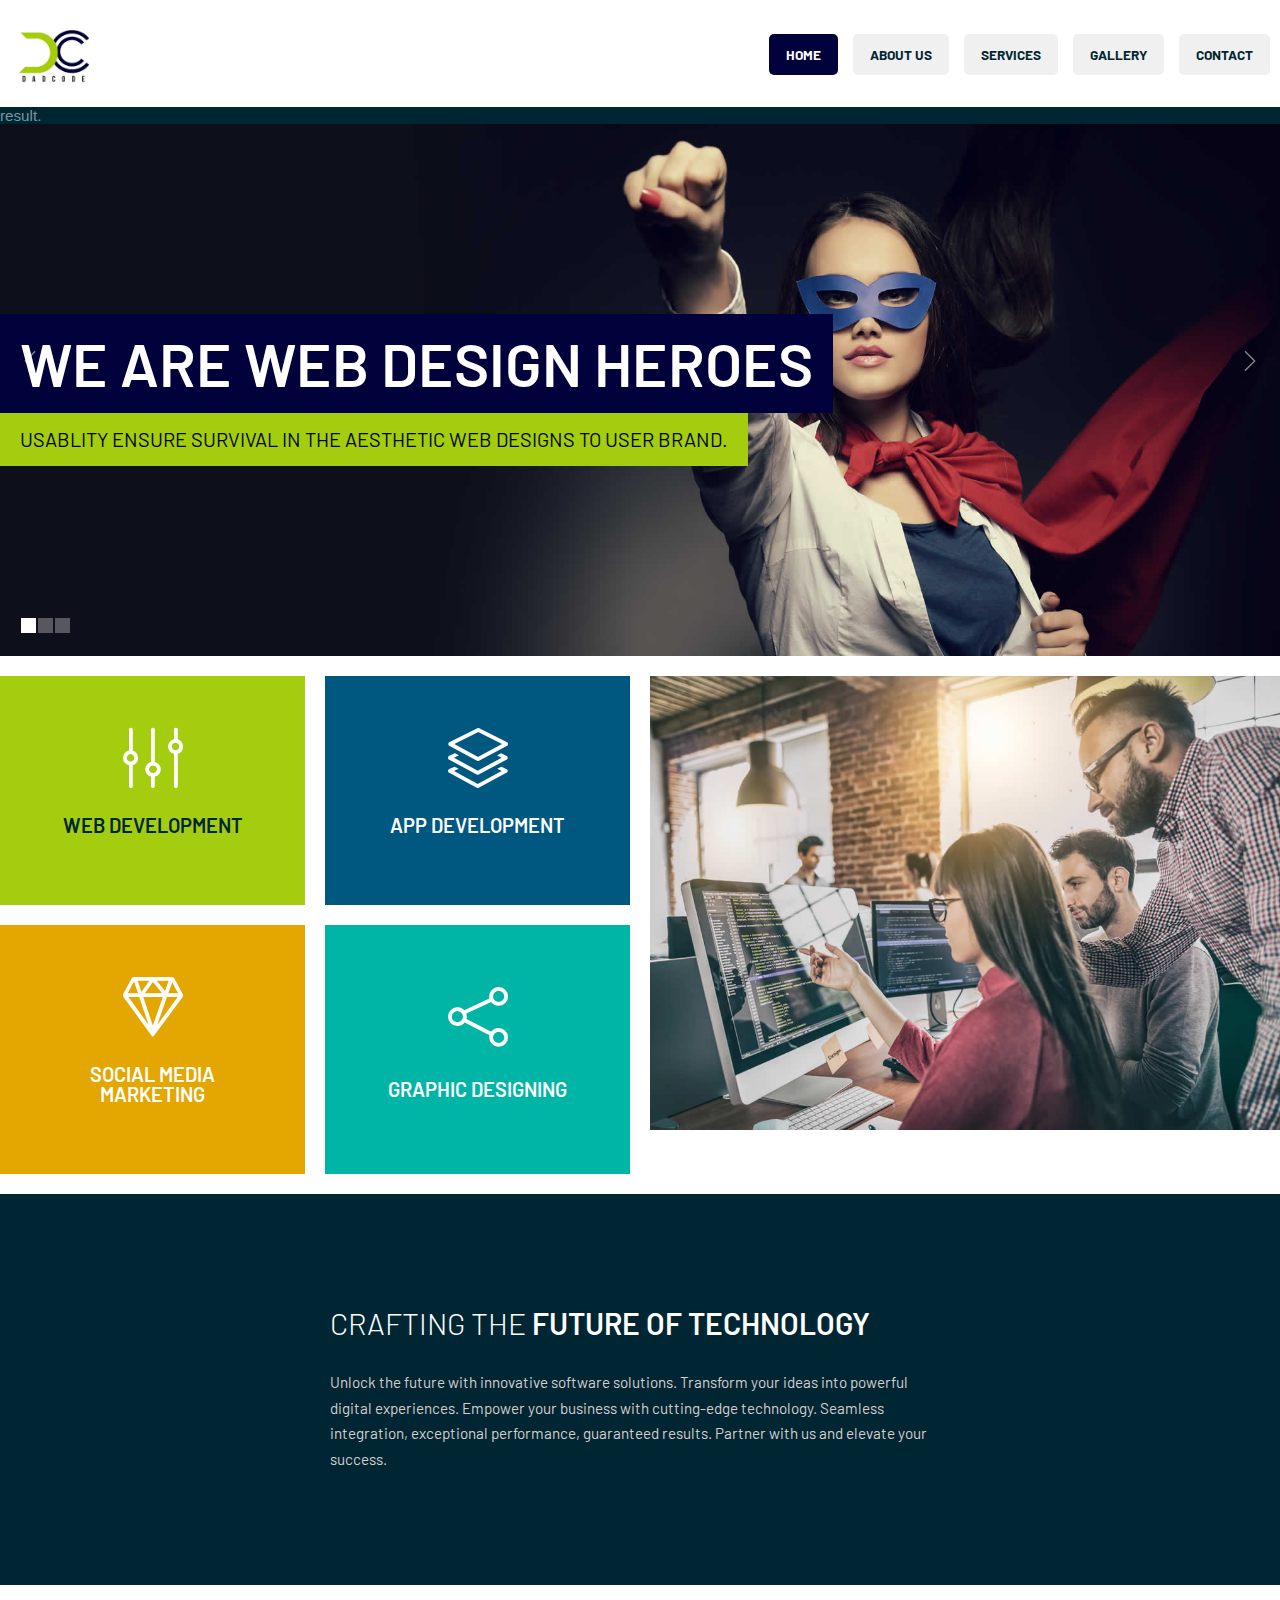
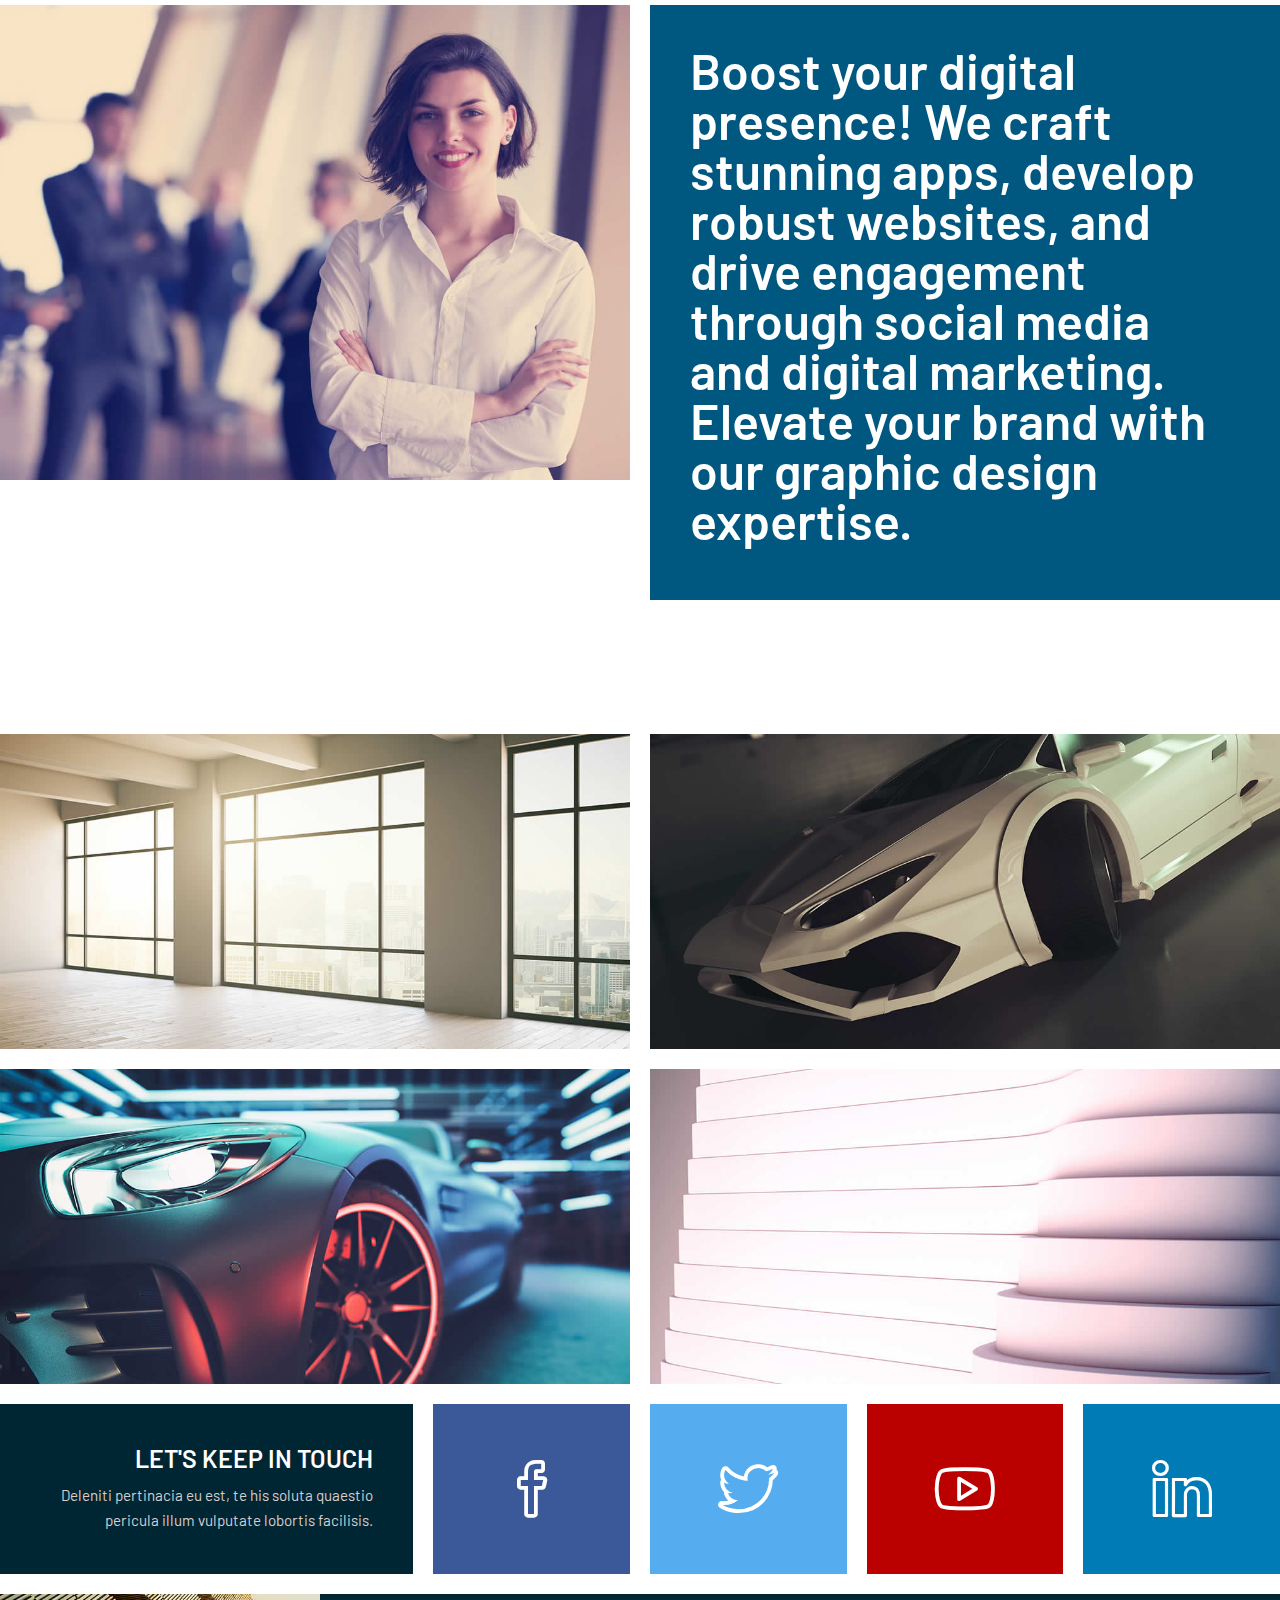
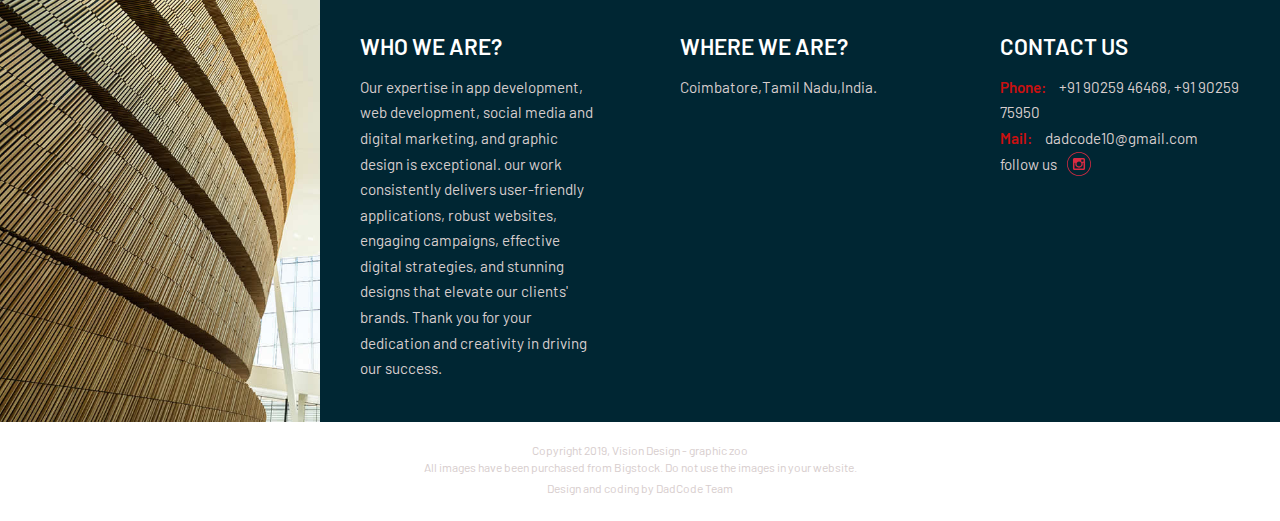
<file: index.html>
<!DOCTYPE html>
<html lang="en-US">
   <head>
      <meta charset="UTF-8">
      <meta name="viewport" content="width=device-width, initial-scale=1.0" />
      <title>Free responsive business website template</title>
      <link rel="stylesheet" href="css/components.css">
      <link rel="stylesheet" href="css/icons.css">
      <link rel="stylesheet" href="css/responsee.css">
      <link rel="stylesheet" href="owl-carousel/owl.carousel.css">
      <link rel="stylesheet" href="owl-carousel/owl.theme.css">
      <!-- CUSTOM STYLE -->      
      <link rel="stylesheet" href="css/template-style.css">
      <link href="https://fonts.googleapis.com/css?family=Barlow:100,300,400,700,800&amp;subset=latin-ext" rel="stylesheet">  
      <script type="text/javascript" src="js/jquery-1.8.3.min.js"></script>
      <script type="text/javascript" src="js/jquery-ui.min.js"></script>   
   </head>

   <!--
    You can change the color scheme of the page. Just change the class of the <body> tag. 
    You can use this class: "primary-color-white", "primary-color-red", "primary-color-orange", "primary-color-blue", "primary-color-aqua", "primary-color-dark" 
    -->
    
    <!--
    Each element is able to have its own background or text color. Just change the class of the element.  
    You can use this class: 
    "background-white", "background-red", "background-orange", "background-blue", "background-aqua", "background-primary" 
    "text-white", "text-red", "text-orange", "text-blue", "text-aqua", "text-primary"
    -->

   <body class="size-1520 primary-color-red background-white">
      <!-- HEADER -->
      <header class="grid">
        <!-- Top Navigation -->
        <nav class="s-12 grid background-none background-primary-hightlight">
           <!-- logo -->
            <a href="index.html">
              <img src="img/logo.svg" style="grid-column: 0; grid-row: 0;">
            </a>
            <style>
              body {
                  margin: 0;
                  padding: 0;
                  font-family: Arial, sans-serif;
              }
              .top-nav {
                  position: absolute;
                  top: 0;
                  right: 0;
                  margin: 10px;
              }
              .top-ul {
                  list-style-type: none;
                  margin: 0;
                  padding: 0;
                  display: flex;
              }
              .top-ul li {
                  margin-left: 15px;
              }
              .top-ul li a {
                  text-decoration: none;
                  color: #000;
                  padding: 10px 15px;
                  background-color: #f0f0f0;
                  border-radius: 5px;
              }
              .top-ul li a:hover {
                  background-color: #ddd;
              }
          </style>
           <div class="top-nav s-12 l-9"> 
              <ul class="top-ul right chevron">
                <li><a href="index.html">Home</a></li>
                <li><a href="about-us.html">About Us</a></li>
                <li><a href="services.html">Services</a></li>
                <li><a href="gallery.html">Gallery</a></li>
                <li><a href="contact.html">Contact</a></li>
              </ul>
           </div>
        </nav>
      </header>
      
      <!-- MAIN -->
      <main role="main">
        <!-- TOP SECTION -->
        <section class="grid">
          <!-- Main Carousel -->
          <div class="s-12 margin-bottom carousel-fade-transition owl-carousel carousel-main carousel-nav-white carousel-hide-arrows background-dark">
          	<div class="item background-image" style="background-image:url(img/carousel-01.jpg)">
              <p class="text-padding text-strong text-white text-s-size-30 text-size-60 text-uppercase" style="background-color: #01023B;">We are Web design Heroes</p>
              <p class="text-padding text-size-20 text-dark text-uppercase" style="background-color: #A4CD0F;">usablity ensure survival in the aesthetic web designs to user brand.</p>
            </div>result.
          	<div class="item background-image" style="background-image:url(img/carousel-02.jpg)">
              <p class="text-padding text-strong text-white text-s-size-30 text-size-60 text-uppercase" style="background-color: #01023B;">to develop your business websites</p>
              <p class="text-padding text-size-20 text-dark text-uppercase" style="background-color: #A4CD0F;">The power of the Web is in its universality. Access by everyone regardless of disability is an essential aspect.</p>

            </div>
            <div class="item background-image" style="background-image:url(img/carousel-03.jpg)">
              <p class="text-padding text-strong text-white text-s-size-30 text-size-60 text-uppercase" style="background-color: #01023B;">Content ignites engagement</p>
              <p class="text-padding text-size-20 text-dark text-uppercase" style="background-color: #A4CD0F;">SEO is an investment just like a tree that needs effort, patience, and time to grow before you can see the result.</p>

            </div>
          </div>  
        </section>
        
        <!-- SECTION 1 --> 
        <section class="grid margin text-center">
          <a href="/" class="s-12 m-6 l-3 padding-2x vertical-center margin-bottom" style="background-color: #A4CD0F ; color: white;">
            <i class="icon-sli-equalizer text-size-60 text-white center margin-bottom-15"></i>
            <h3 class="text-strong text-size-20 text-line-height-1 margin-bottom-30 text-uppercase">web development</h3>
          </a>
          <a href="/" class="s-12 m-6 l-3 padding-2x vertical-center margin-bottom background-blue">
            <i class="icon-sli-layers text-size-60 text-white center margin-bottom-15"></i>
            <h3 class="text-strong text-size-20 text-line-height-1 margin-bottom-30 text-uppercase">app development</h3>
          </a>
          
          <!-- Image-->
          <img class="m-12 l-6 l-row-2 margin-bottom" src="img/img-06.jpg">
          
          <a href="/" class="s-12 m-6 l-3 padding-2x vertical-center margin-bottom background-orange">
            <i class="icon-sli-diamond text-size-60 text-white center margin-bottom-15"></i>
            <h3 class="text-strong text-size-20 text-line-height-1 margin-bottom-30 text-uppercase">social media marketing</h3>
          </a>
          <a href="/" class="s-12 m-6 l-3 padding-2x vertical-center margin-bottom background-aqua">
            <i class="icon-sli-share text-size-60 text-white center margin-bottom-15"></i>
            <h3 class="text-strong text-size-20 text-line-height-1 margin-bottom-30 text-uppercase">graphic designing</h3>
          </a>
        </section>
        
        <!-- SECTION 2 -->
        <section class="grid section margin-bottom background-dark">
          <h2 class="s-12 l-6 center text-thin text-size-30 text-white text-uppercase margin-bottom-30">Crafting the <b>Future of Technology</b></h2>
          <p class="s-12 l-6 center">Unlock the future with innovative software solutions.
            Transform your ideas into powerful digital experiences.
            Empower your business with cutting-edge technology.
            Seamless integration, exceptional performance, guaranteed results.
            Partner with us and elevate your success.</p>
        </section>
        
        <!-- SECTION 3 --> 
        <section class="grid margin">
          <!-- Image-->
          <img class="s-12 m-6 margin-bottom" src="img/img-01.jpg">
        
          <div class="s-12 m-6 padding-2x margin-bottom background-blue">
            <h2 class="text-strong text-size-50 text-line-height-1">Boost your digital presence! We craft stunning apps, develop robust websites, and drive engagement through social media and digital marketing. Elevate your brand with our graphic design expertise.
         
          </div>
        </section>
        
        <!-- SECTION 4 -->
        <h2 class="s-12 text-white text-thin text-size-30 text-white text-uppercase margin-top-bottom-40 center text-center">Top <b>References</b></h2>
        <section class="grid margin">
          <a class="s-12 m-6 margin-bottom" href="gallery.html">
            <img class="full-img" src="img/portfolio/thumb-01.jpg" alt=""/>
          </a>	
          <a class="s-12 m-6 margin-bottom" href="gallery.html">
            <img class="full-img" src="img/portfolio/thumb-02.jpg" alt=""/>
          </a>	
          <a class="s-12 m-6 margin-bottom" href="gallery.html">
            <img class="full-img" src="img/portfolio/thumb-03.jpg" alt=""/>
          </a>	
          <a class="s-12 m-6 margin-bottom" href="gallery.html">
            <img class="full-img" src="img/portfolio/thumb-04.jpg" alt=""/>
          </a>	
        </section>
        
        <!-- SECTION 5 -->
        <section class="grid margin text-center">
          <div class="m-12 l-4 padding-2x background-dark margin-bottom text-right">
            <h3 class="text-strong text-size-25 text-uppercase margin-bottom-10">Let's keep in touch</h3>
            <p>Deleniti pertinacia eu est, te his soluta quaestio pericula illum vulputate lobortis facilisis.</p>
          </div>
          <a href="/" class="s-12 m-6 l-2 padding vertical-center margin-bottom facebook hover-zoom">
             <i class="icon-sli-social-facebook text-size-60 text-white center"></i>
          </a>
          <a href="/" class="s-12 m-6 l-2 padding vertical-center margin-bottom twitter hover-zoom">
            <i class="icon-sli-social-twitter text-size-60 text-white center"></i>
          </a>
          <a href="/" class="s-12 m-6 l-2 padding vertical-center margin-bottom youtube hover-zoom">
            <i class="icon-sli-social-youtube text-size-60 text-white center"></i>
          </a>
          <a href="/" class="s-12 m-6 l-2 padding vertical-center margin-bottom linkedin hover-zoom">
            <i class="icon-sli-social-linkedin text-size-60 text-white center"></i>
          </a>
        </section>
                
      </main>
      
       
      <!-- FOOTER -->
      <footer class="grid">
        <!-- Footer - top -->
        <!-- Image-->
        <div class="s-12 l-3 m-row-3 margin-bottom background-image" style="background-image:url(img/img-04.jpg)"></div>
        
        <div class="s-12 m-9 l-3 padding-2x margin-bottom background-dark">
           <h2 class="text-strong text-uppercase">Who We Are?</h2>
           <p>Our expertise in app development, web development, social media and digital marketing, and graphic design is exceptional. our work consistently delivers user-friendly applications, robust websites, engaging campaigns, effective digital strategies, and stunning designs that elevate our clients' brands. Thank you for your dedication and creativity in driving our success.</p>
        </div>
        
        <div class="s-12 m-9 l-3 padding-2x margin-bottom background-dark">
          <h2 class="text-strong text-uppercase">Where We Are?</h2>
          <p>Coimbatore,Tamil Nadu,India.</p>
         <!-- <img class="full-img" src="img/map.svg" alt=""/>-->
       </div>
        
        <div class="s-12 m-9 l-3 padding-2x margin-bottom background-dark">
          <h2 class="text-strong text-uppercase">Contact Us</h2>
          <p><b class="text-primary margin-right-10">Phone:</b> +91 90259 46468, +91 90259 75950</p>
          <p><b class="text-primary margin-right-10">Mail: </b> <a class="text-primary-hover" href="mailto:dadcode10@gmail.com">dadcode10@gmail.com</a></p>
          <p>
           <a class="text-primary-hover" href="https://www.instagram.com/dad_code_technologies/" style="display: inline-flex; align-items: center;">
             follow us
             <b class="text-primary margin-right-10" style="display: inline-flex; align-items: center; margin-left: 10px;">
               <img src="img/instagram.svg" width="16" height="16" alt="Instagram Logo">
             </b>
           </a>
         </p>
         
       </div>
        
        <!-- Footer - bottom -->
        <div class="s-12 text-center margin-bottom">
          <p class="text-size-12">Copyright 2019, Vision Design - graphic zoo</p>
          <p class="text-size-12">All images have been purchased from Bigstock. Do not use the images in your website.</p>
          <p><a class="text-size-12 text-primary-hover" href="http://www.myresponsee.com" title="Responsee - lightweight responsive framework">Design and coding by DadCode Team</a></p>
        </div>
      </footer>                                                                    
      <script type="text/javascript" src="js/responsee.js"></script>
      <script type="text/javascript" src="owl-carousel/owl.carousel.js"></script>
      <script type="text/javascript" src="js/template-scripts.js"></script>
    </body>
</html>
</file>
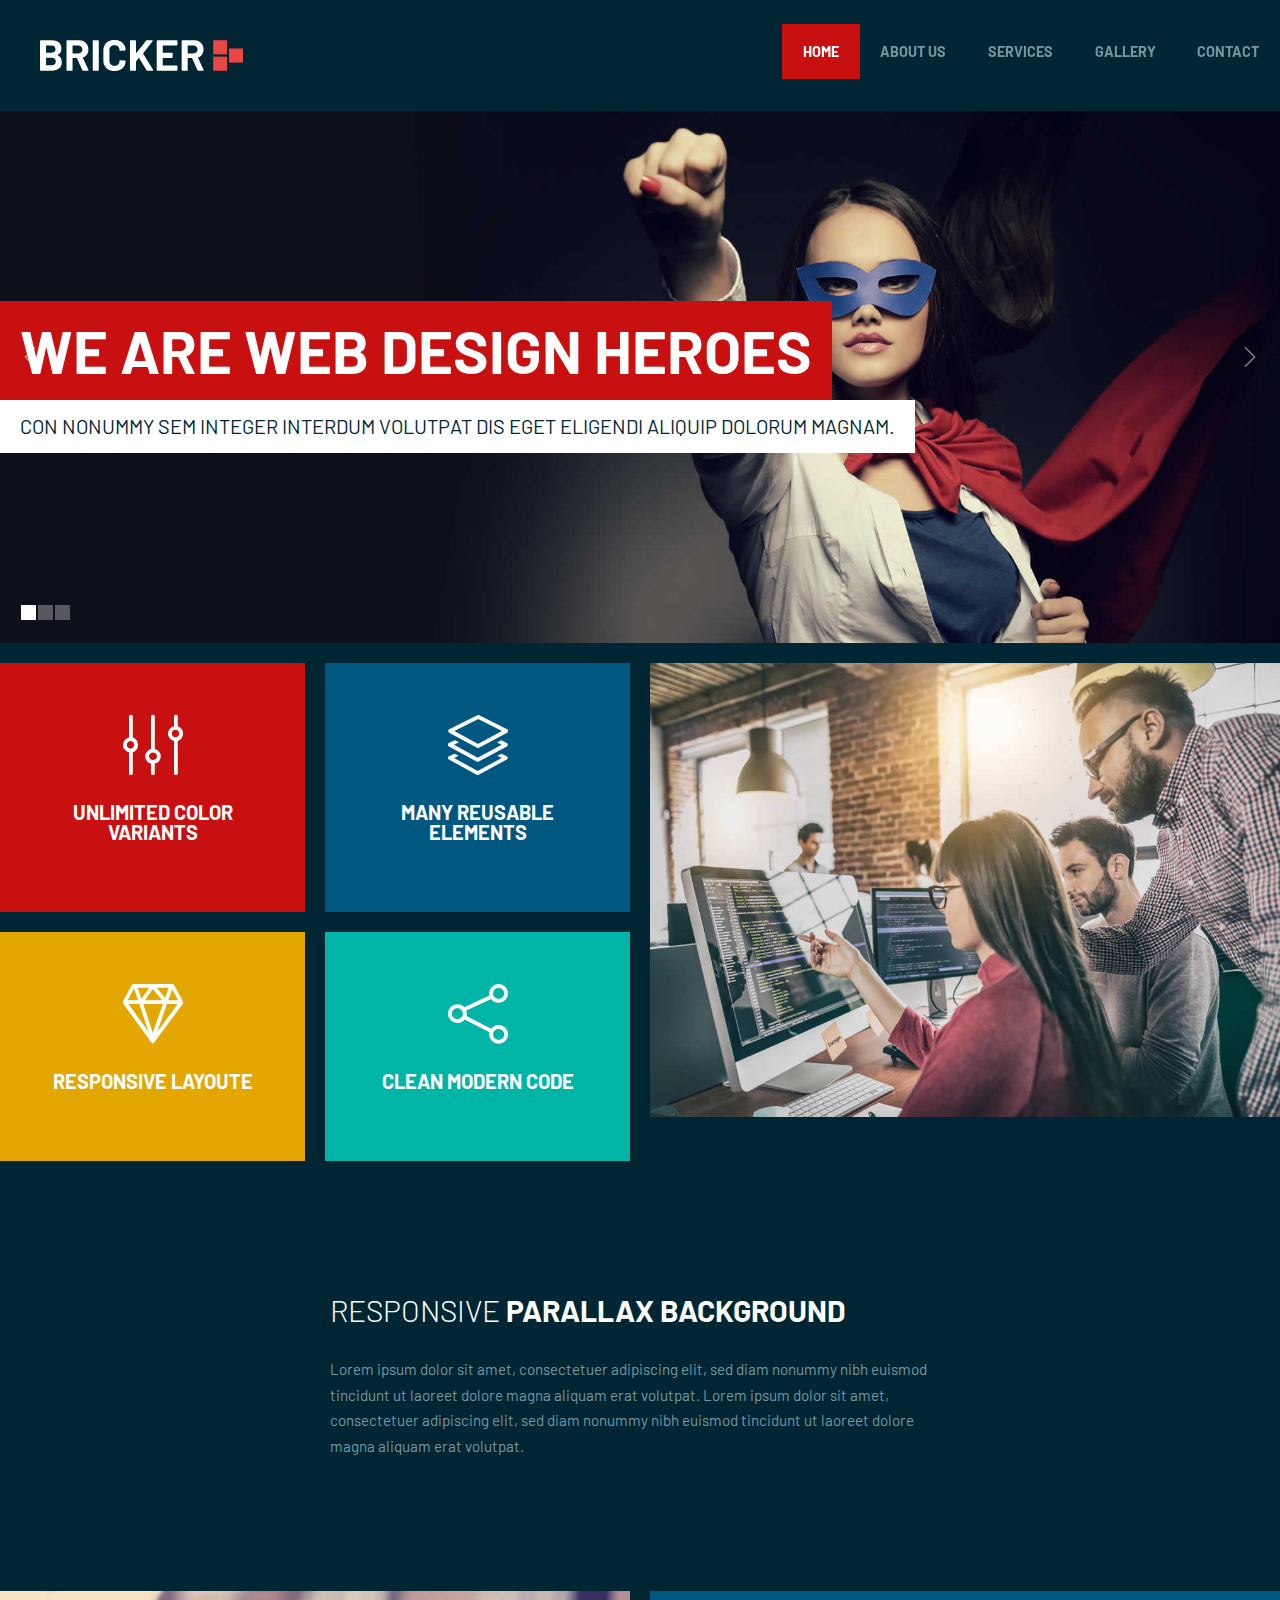
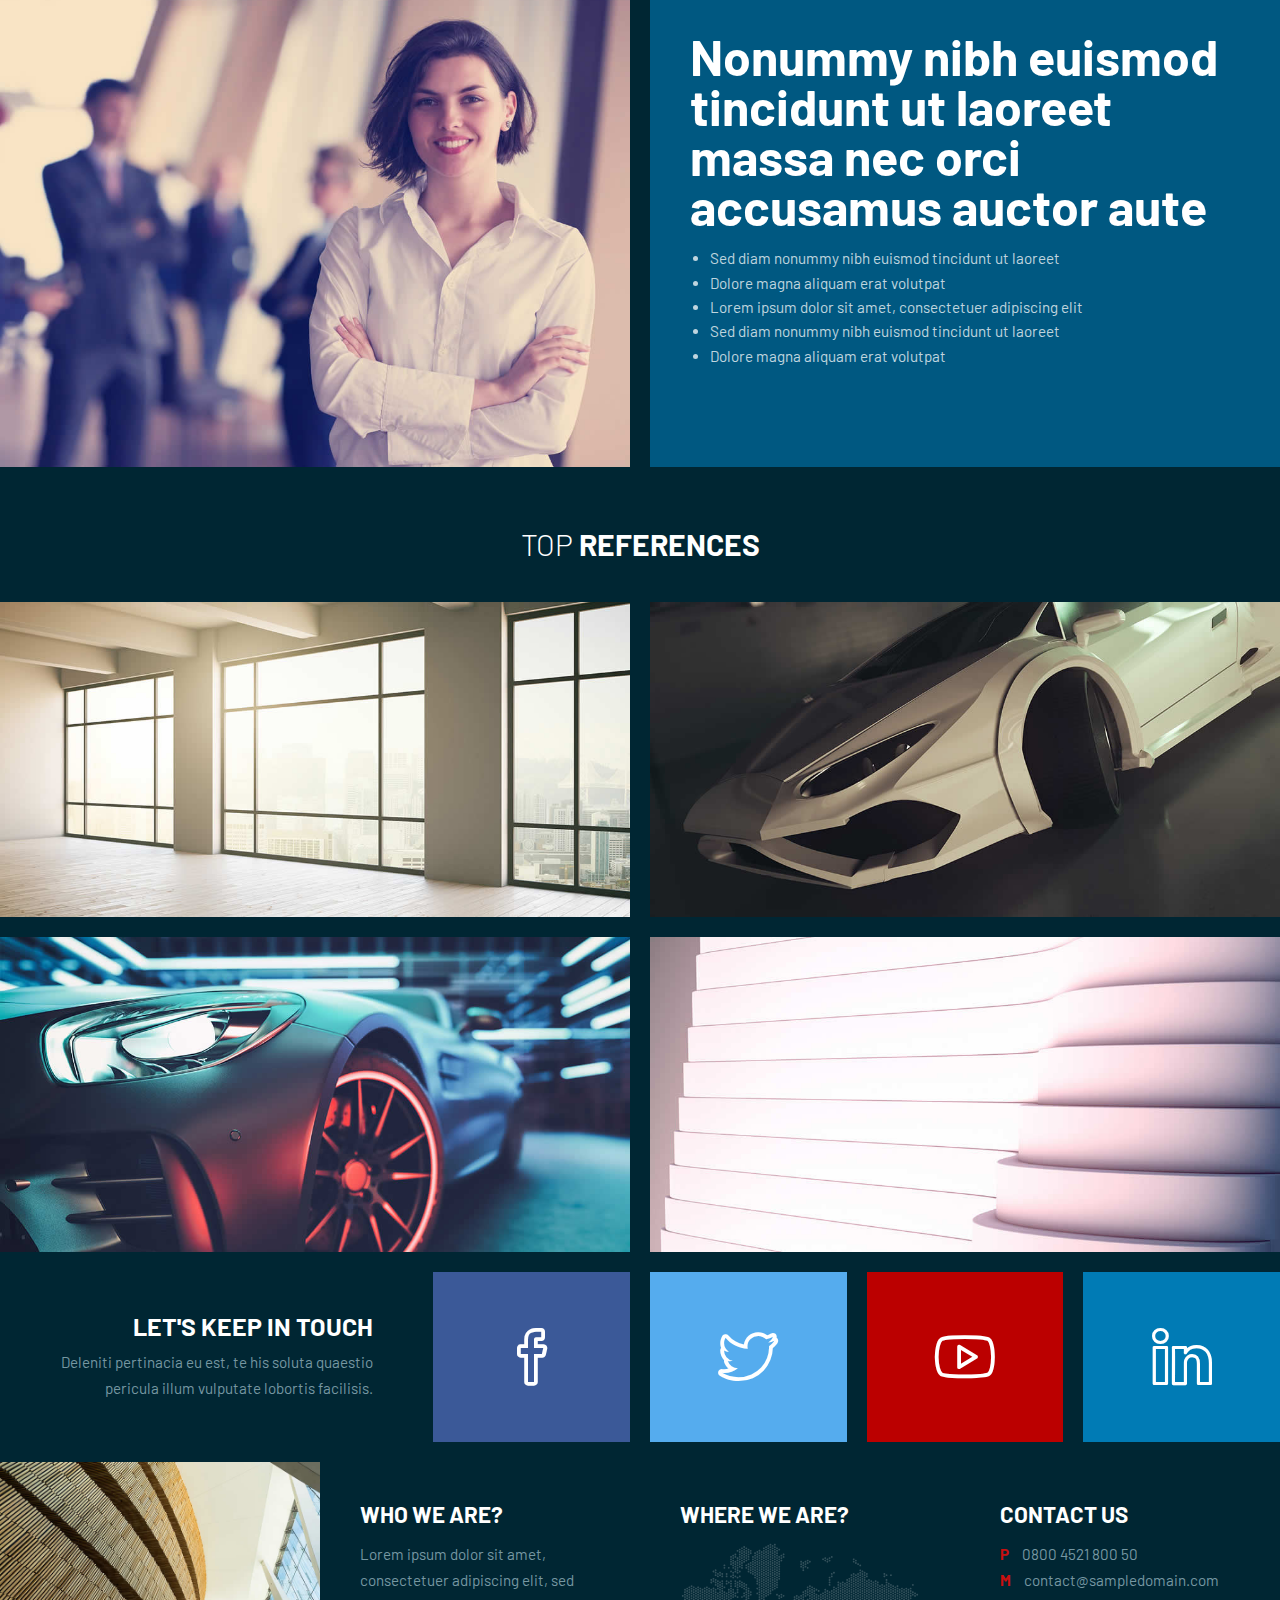
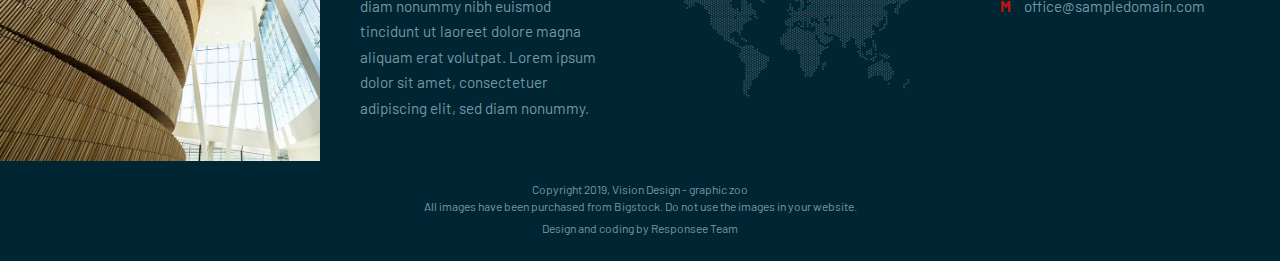
<file: DC_OfficialWebsite/index.html>
<!DOCTYPE html>
<html lang="en-US">
   <head>
      <meta charset="UTF-8">
      <meta name="viewport" content="width=device-width, initial-scale=1.0" />
      <title>Free responsive business website template</title>
      <link rel="stylesheet" href="css/components.css">
      <link rel="stylesheet" href="css/icons.css">
      <link rel="stylesheet" href="css/responsee.css">
      <link rel="stylesheet" href="owl-carousel/owl.carousel.css">
      <link rel="stylesheet" href="owl-carousel/owl.theme.css">
      <!-- CUSTOM STYLE -->      
      <link rel="stylesheet" href="css/template-style.css">
      <link href="https://fonts.googleapis.com/css?family=Barlow:100,300,400,700,800&amp;subset=latin-ext" rel="stylesheet">  
      <script type="text/javascript" src="js/jquery-1.8.3.min.js"></script>
      <script type="text/javascript" src="js/jquery-ui.min.js"></script>   
   </head>

   <!--
    You can change the color scheme of the page. Just change the class of the <body> tag. 
    You can use this class: "primary-color-white", "primary-color-red", "primary-color-orange", "primary-color-blue", "primary-color-aqua", "primary-color-dark" 
    -->
    
    <!--
    Each element is able to have its own background or text color. Just change the class of the element.  
    You can use this class: 
    "background-white", "background-red", "background-orange", "background-blue", "background-aqua", "background-primary" 
    "text-white", "text-red", "text-orange", "text-blue", "text-aqua", "text-primary"
    -->

   <body class="size-1520 primary-color-red background-dark">
      <!-- HEADER -->
      <header class="grid">
        <!-- Top Navigation -->
        <nav class="s-12 grid background-none background-primary-hightlight">
           <!-- logo -->
           <a href="index.html" class="m-12 l-3 padding-2x logo">
              <img src="img/logo.svg">
           </a>
           <div class="top-nav s-12 l-9"> 
              <ul class="top-ul right chevron">
                <li><a href="index.html">Home</a></li>
                <li><a href="about-us.html">About Us</a></li>
                <li><a href="services.html">Services</a></li>
                <li><a href="gallery.html">Gallery</a></li>
                <li><a href="contact.html">Contact</a></li>
              </ul>
           </div>
        </nav>
      </header>
      
      <!-- MAIN -->
      <main role="main">
        <!-- TOP SECTION -->
        <section class="grid">
          <!-- Main Carousel -->
          <div class="s-12 margin-bottom carousel-fade-transition owl-carousel carousel-main carousel-nav-white carousel-hide-arrows background-dark">
          	<div class="item background-image" style="background-image:url(img/carousel-01.jpg)">
              <p class="text-padding text-strong text-white text-s-size-30 text-size-60 text-uppercase background-primary">We are Web design Heroes</p>
              <p class="text-padding text-size-20 text-dark text-uppercase background-white">Con nonummy sem integer interdum volutpat dis eget eligendi aliquip dolorum magnam.</p>
            </div>
          	<div class="item background-image" style="background-image:url(img/carousel-02.jpg)">
              <p class="text-padding text-strong text-white text-s-size-30 text-size-60 text-uppercase background-primary">Inspired by Technologies</p>
              <p class="text-padding text-size-20 text-dark text-uppercase background-white">Con nonummy sem integer interdum volutpat dis eget eligendi aliquip dolorum magnam.</p>
            </div>
            <div class="item background-image" style="background-image:url(img/carousel-03.jpg)">
              <p class="text-padding text-strong text-white text-s-size-30 text-size-60 text-uppercase background-primary">CSS and HTML is our Playground</p>
              <p class="text-padding text-size-20 text-dark text-uppercase background-white">Con nonummy sem integer interdum volutpat dis eget eligendi aliquip dolorum magnam.</p>
            </div>
          </div>  
        </section>
        
        <!-- SECTION 1 --> 
        <section class="grid margin text-center">
          <a href="/" class="s-12 m-6 l-3 padding-2x vertical-center margin-bottom background-red">
            <i class="icon-sli-equalizer text-size-60 text-white center margin-bottom-15"></i>
            <h3 class="text-strong text-size-20 text-line-height-1 margin-bottom-30 text-uppercase">Unlimited Color Variants</h3>
          </a>
          <a href="/" class="s-12 m-6 l-3 padding-2x vertical-center margin-bottom background-blue">
            <i class="icon-sli-layers text-size-60 text-white center margin-bottom-15"></i>
            <h3 class="text-strong text-size-20 text-line-height-1 margin-bottom-30 text-uppercase">Many Reusable Elements</h3>
          </a>
          
          <!-- Image-->
          <img class="m-12 l-6 l-row-2 margin-bottom" src="img/img-06.jpg">
          
          <a href="/" class="s-12 m-6 l-3 padding-2x vertical-center margin-bottom background-orange">
            <i class="icon-sli-diamond text-size-60 text-white center margin-bottom-15"></i>
            <h3 class="text-strong text-size-20 text-line-height-1 margin-bottom-30 text-uppercase">Responsive Layoute</h3>
          </a>
          <a href="/" class="s-12 m-6 l-3 padding-2x vertical-center margin-bottom background-aqua">
            <i class="icon-sli-share text-size-60 text-white center margin-bottom-15"></i>
            <h3 class="text-strong text-size-20 text-line-height-1 margin-bottom-30 text-uppercase">Clean Modern Code</h3>
          </a>
        </section>
        
        <!-- SECTION 2 -->
        <section class="grid section margin-bottom background-dark">
          <h2 class="s-12 l-6 center text-thin text-size-30 text-white text-uppercase margin-bottom-30">Responsive <b>Parallax Background</b></h2>
          <p class="s-12 l-6 center">Lorem ipsum dolor sit amet, consectetuer adipiscing elit, sed diam nonummy nibh euismod tincidunt ut laoreet dolore magna aliquam erat volutpat. Lorem ipsum dolor sit amet, consectetuer adipiscing elit, sed diam nonummy nibh euismod tincidunt ut laoreet dolore magna aliquam erat volutpat.</p>
        </section>
        
        <!-- SECTION 3 --> 
        <section class="grid margin">
          <!-- Image-->
          <img class="s-12 m-6 margin-bottom" src="img/img-01.jpg">
        
          <div class="s-12 m-6 padding-2x margin-bottom background-blue">
            <h2 class="text-strong text-size-50 text-line-height-1">Nonummy nibh euismod tincidunt ut laoreet<br> massa nec orci accusamus auctor aute</h2>
            <ul>
              <li>Sed diam nonummy nibh euismod tincidunt ut laoreet</li> 
              <li>Dolore magna aliquam erat volutpat</li>
              <li>Lorem ipsum dolor sit amet, consectetuer adipiscing elit</li>
              <li>Sed diam nonummy nibh euismod tincidunt ut laoreet</li>
              <li>Dolore magna aliquam erat volutpat</li>
            </ul>
          </div>
        </section>
        
        <!-- SECTION 4 -->
        <h2 class="s-12 text-white text-thin text-size-30 text-white text-uppercase margin-top-bottom-40 center text-center">Top <b>References</b></h2>
        <section class="grid margin">
          <a class="s-12 m-6 margin-bottom" href="gallery.html">
            <img class="full-img" src="img/portfolio/thumb-01.jpg" alt=""/>
          </a>	
          <a class="s-12 m-6 margin-bottom" href="gallery.html">
            <img class="full-img" src="img/portfolio/thumb-02.jpg" alt=""/>
          </a>	
          <a class="s-12 m-6 margin-bottom" href="gallery.html">
            <img class="full-img" src="img/portfolio/thumb-03.jpg" alt=""/>
          </a>	
          <a class="s-12 m-6 margin-bottom" href="gallery.html">
            <img class="full-img" src="img/portfolio/thumb-04.jpg" alt=""/>
          </a>	
        </section>
        
        <!-- SECTION 5 -->
        <section class="grid margin text-center">
          <div class="m-12 l-4 padding-2x background-dark margin-bottom text-right">
            <h3 class="text-strong text-size-25 text-uppercase margin-bottom-10">Let's keep in touch</h3>
            <p>Deleniti pertinacia eu est, te his soluta quaestio pericula illum vulputate lobortis facilisis.</p>
          </div>
          <a href="/" class="s-12 m-6 l-2 padding vertical-center margin-bottom facebook hover-zoom">
             <i class="icon-sli-social-facebook text-size-60 text-white center"></i>
          </a>
          <a href="/" class="s-12 m-6 l-2 padding vertical-center margin-bottom twitter hover-zoom">
            <i class="icon-sli-social-twitter text-size-60 text-white center"></i>
          </a>
          <a href="/" class="s-12 m-6 l-2 padding vertical-center margin-bottom youtube hover-zoom">
            <i class="icon-sli-social-youtube text-size-60 text-white center"></i>
          </a>
          <a href="/" class="s-12 m-6 l-2 padding vertical-center margin-bottom linkedin hover-zoom">
            <i class="icon-sli-social-linkedin text-size-60 text-white center"></i>
          </a>
        </section>
                
      </main>
      
       
      <!-- FOOTER -->
      <footer class="grid">
        <!-- Footer - top -->
        <!-- Image-->
        <div class="s-12 l-3 m-row-3 margin-bottom background-image" style="background-image:url(img/img-04.jpg)"></div>
        
        <div class="s-12 m-9 l-3 padding-2x margin-bottom background-dark">
           <h2 class="text-strong text-uppercase">Who We Are?</h2>
           <p>Lorem ipsum dolor sit amet, consectetuer adipiscing elit, sed diam nonummy nibh euismod tincidunt ut laoreet dolore magna aliquam erat volutpat. Lorem ipsum dolor sit amet, consectetuer adipiscing elit, sed diam nonummy.</p>
        </div>
        
        <div class="s-12 m-9 l-3 padding-2x margin-bottom background-dark">
           <h2 class="text-strong text-uppercase">Where We Are?</h2>
           <img class="full-img" src="img/map.svg" alt=""/>
        </div>
        
        <div class="s-12 m-9 l-3 padding-2x margin-bottom background-dark">
           <h2 class="text-strong text-uppercase">Contact Us</h2>
           <p><b class="text-primary margin-right-10">P</b> 0800 4521 800 50</p>
           <p><b class="text-primary margin-right-10">M</b> <a class="text-primary-hover" href="mailto:contact@sampledomain.com">contact@sampledomain.com</a></p>
           <p><b class="text-primary margin-right-10">M</b> <a class="text-primary-hover" href="mailto:office@sampledomain.com">office@sampledomain.com</a></p>
        </div>
        
        <!-- Footer - bottom -->
        <div class="s-12 text-center margin-bottom">
          <p class="text-size-12">Copyright 2019, Vision Design - graphic zoo</p>
          <p class="text-size-12">All images have been purchased from Bigstock. Do not use the images in your website.</p>
          <p><a class="text-size-12 text-primary-hover" href="http://www.myresponsee.com" title="Responsee - lightweight responsive framework">Design and coding by Responsee Team</a></p>
        </div>
      </footer>                                                                    
      <script type="text/javascript" src="js/responsee.js"></script>
      <script type="text/javascript" src="owl-carousel/owl.carousel.js"></script>
      <script type="text/javascript" src="js/template-scripts.js"></script>

   </body>
</html>
</file>
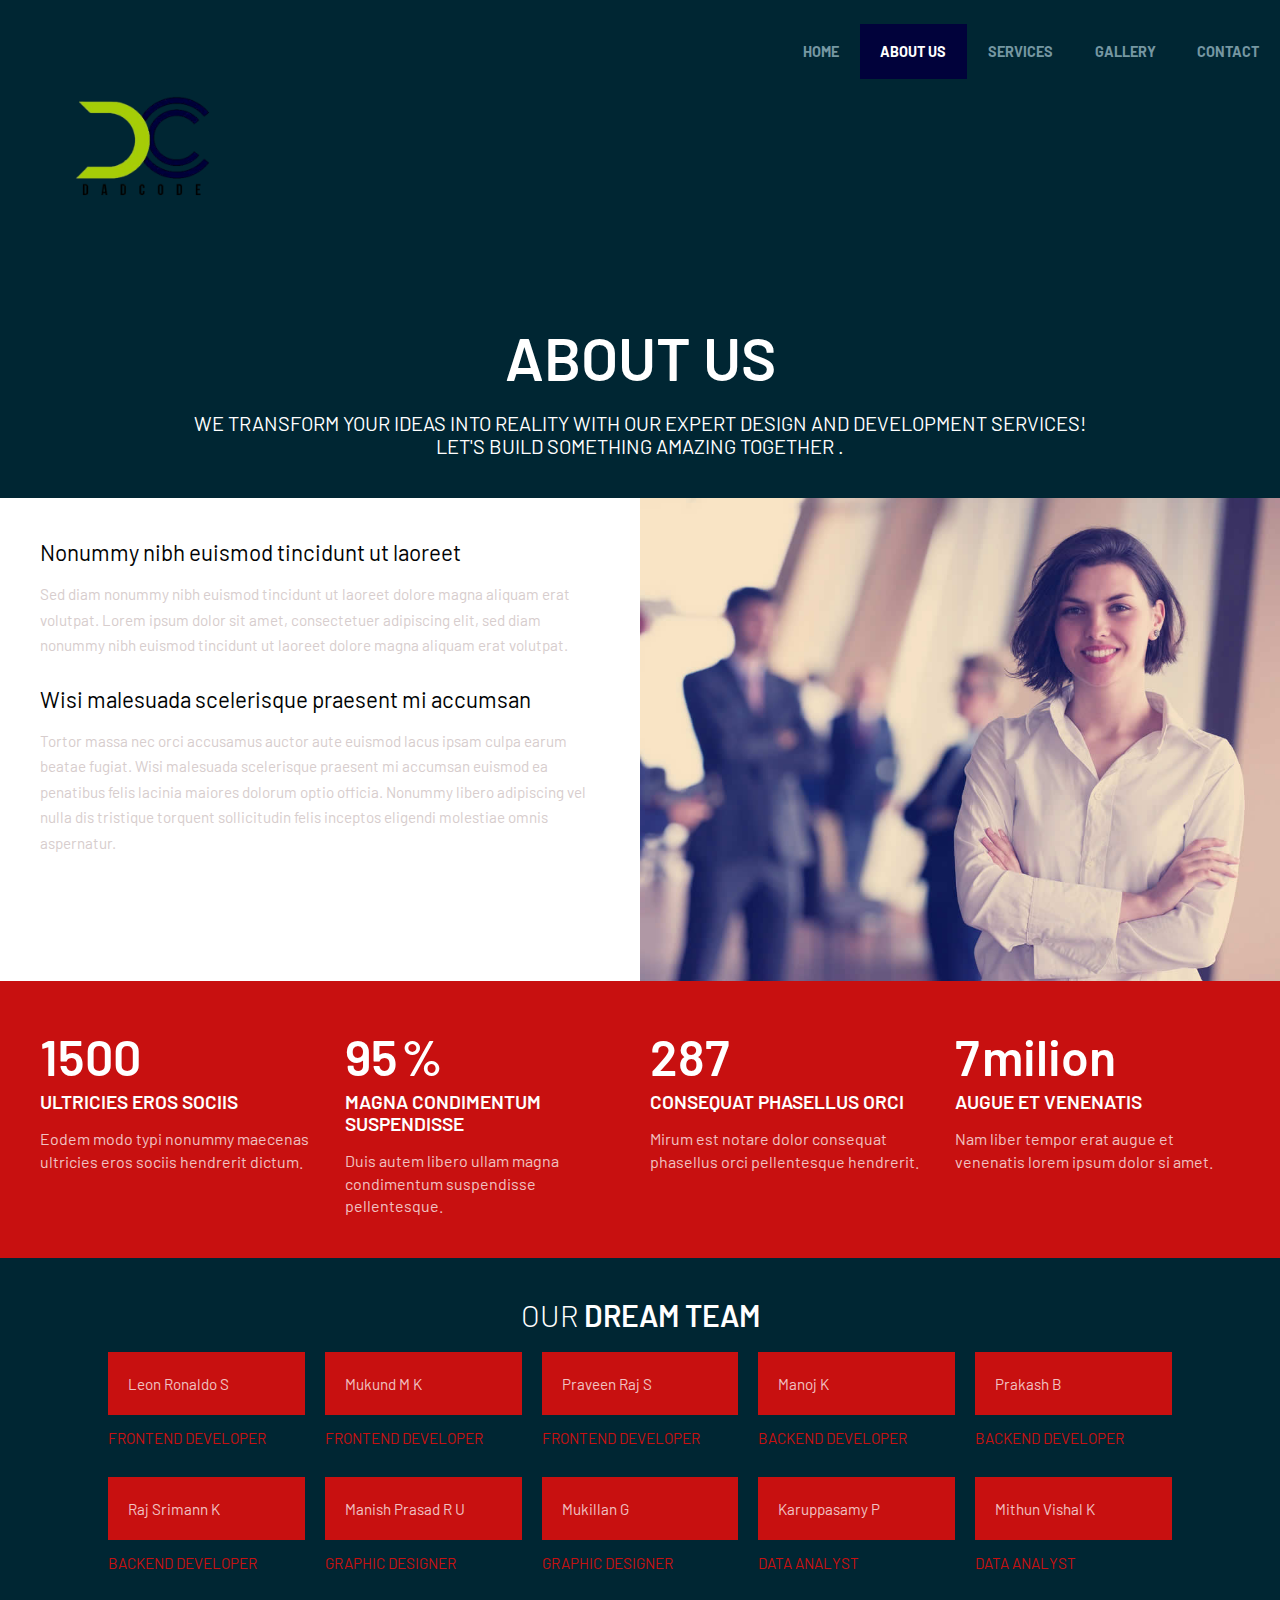
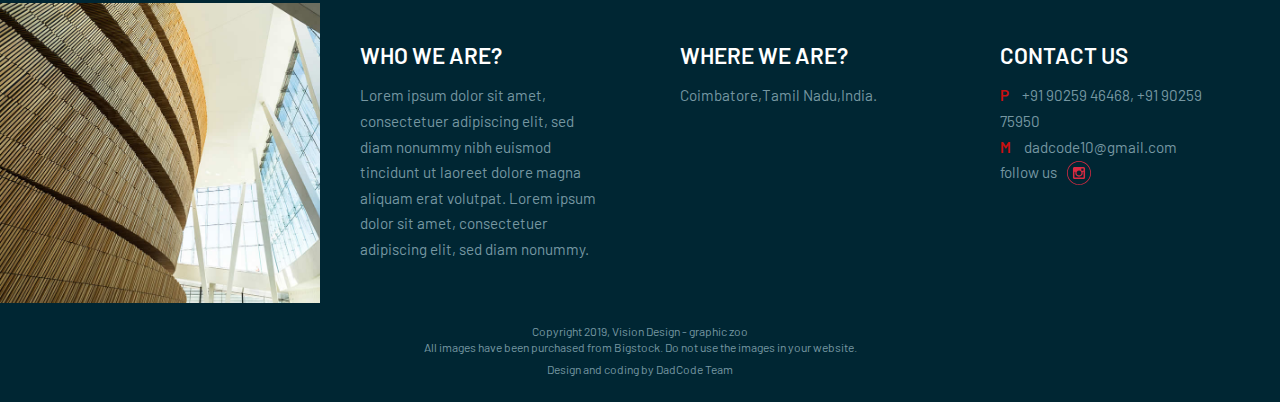
<file: about-us.html>
<!DOCTYPE html>
<html lang="en-US">
 <head>
    <meta charset="UTF-8">
    <meta name="viewport" content="width=device-width, initial-scale=1.0" />
    <title>Free responsive business website template</title>
    <link rel="stylesheet" href="css/components.css">
    <link rel="stylesheet" href="css/icons.css">
    <link rel="stylesheet" href="css/responsee.css">
    <link rel="stylesheet" href="owl-carousel/owl.carousel.css">
    <link rel="stylesheet" href="owl-carousel/owl.theme.css">
    <!-- CUSTOM STYLE -->      
    <link rel="stylesheet" href="css/template-style.css">
    <link href="https://fonts.googleapis.com/css?family=Barlow:100,300,400,700,800&amp;subset=latin-ext" rel="stylesheet">  
    <script type="text/javascript" src="js/jquery-1.8.3.min.js"></script>
    <script type="text/javascript" src="js/jquery-ui.min.js"></script>    
 </head>

 <!--
    You can change the color scheme of the page. Just change the class of the <body> tag. 
    You can use this class: "primary-color-white", "primary-color-red", "primary-color-orange", "primary-color-blue", "primary-color-aqua", "primary-color-dark" 
    -->
    
    <!--
    Each element is able to have its own background or text color. Just change the class of the element.  
    You can use this class: 
    "background-white", "background-red", "background-orange", "background-blue", "background-aqua", "background-primary" 
    "text-white", "text-red", "text-orange", "text-blue", "text-aqua", "text-primary"
    -->

   <body class="size-1520 primary-color-red background-dark">
      <!-- HEADER -->
      <header class="grid">
        <!-- Top Navigation -->
        <nav class="s-12 grid background-none background-primary-hightlight">
           <!-- logo -->
           <a href="index.html" class="m-12 l-3 padding-2x logo">
              <img src="img/logo.svg">
           </a>
           <div class="top-nav s-12 l-9"> 
              <ul class="top-ul right chevron">
                <li><a href="index.html">Home</a></li>
                <li><a href="about-us.html">About Us</a></li>
                <li><a href="services.html">Services</a></li>
                <li><a href="gallery.html">Gallery</a></li>
                <li><a href="contact.html">Contact</a></li>
              </ul>
           </div>
        </nav>
      </header>
      
      <!-- MAIN -->
      <main role="main">
        <!-- TOP SECTION -->
        <header class="grid">
        	<div class="s-12 padding-2x">
            <h1 class="text-strong text-white text-center center text-size-60 text-uppercase margin-bottom-20">About Us</h1>
            <p class="text-size-20 text-white text-center center text-uppercase">We transform your ideas into reality with our expert design and development services!<br> Let's build something amazing together .</p>
          </div>
        </header>
  
        
        <!-- SECTION 1 -->
        <section class="grid">        
          <div class="m-12 l-6 padding-2x background-white">
            <h2 class="text-dark">Nonummy nibh euismod tincidunt ut laoreet</h2>
            <p>Sed diam nonummy nibh euismod tincidunt ut laoreet dolore magna aliquam erat volutpat. Lorem ipsum dolor sit amet, consectetuer adipiscing elit, sed diam nonummy nibh euismod tincidunt ut laoreet dolore magna aliquam erat volutpat.<br><br></p>
            <h2 class="text-dark">Wisi malesuada scelerisque praesent mi accumsan</h2>
            <p>Tortor massa nec orci accusamus auctor aute euismod lacus ipsam culpa earum beatae fugiat. Wisi malesuada scelerisque praesent mi accumsan euismod ea penatibus felis lacinia maiores dolorum optio officia. Nonummy libero adipiscing vel nulla dis tristique torquent sollicitudin felis inceptos eligendi molestiae omnis aspernatur.<p>
          </div>
          
          <!-- Image-->
          <img class="l-6 hide-s hide-m" src="img/img-01.jpg">
        </section>
        
        <!-- SECTION 2 -->
        <section class="grid margin margin-bottom padding-2x background-primary">
          <div class="s-12 m-6 l-3">
            <span class="timer text-size-50 text-white text-strong">1500</span>
            <h3 class="text-uppercase text-strong">Ultricies eros sociis</h3>
            <p class="text-size-16 margin-m-bottom-20">Eodem modo typi nonummy maecenas ultricies eros sociis hendrerit dictum.</p> 
          </div>

          <div class="s-12 m-6 l-3">
            <span class="timer text-size-50 text-white text-strong">95</span> <span class="text-size-50 text-white text-strong">%</span>
            <h3 class="text-uppercase text-strong">Magna condimentum suspendisse</h3>
            <p class="text-size-16 margin-m-bottom-20">Duis autem libero ullam magna condimentum suspendisse pellentesque.</p> 
          </div>

          <div class="s-12 m-6 l-3">
            <span class="timer text-size-50 text-white text-strong">287</span>
            <h3 class="text-uppercase text-strong">Consequat phasellus orci</h3>
            <p class="text-size-16 margin-m-bottom-20">Mirum est notare dolor consequat phasellus orci pellentesque hendrerit.</p> 
          </div>

          <div class="s-12 m-6 l-3">
            <span class="timer text-size-50 text-white text-strong">7</span> <span class="text-size-50 text-white text-strong">milion</span>
            <h3 class="text-uppercase text-strong">Augue et venenatis</h3>
            <p class="text-size-16 margin-m-bottom-20">Nam liber tempor erat augue et venenatis lorem ipsum dolor si amet.</p> 
          </div>
        </section>
        
        <!-- SECTION 3 -->
        <section class="grid margin">
          <h2 class="s-12 text-white text-thin text-size-30 text-white text-uppercase margin-top-bottom-20 center text-center">Our <b>Dream Team</b></h2> 
          <pre> </pre><div class="s-12 m- l-2 margin-bottom">
            <h4 class="background-primary padding text-strong"> <a href="https://www.linkedin.com/in/leon-ronaldo-s/">Leon Ronaldo S </a></h4>
            <p class="margin-bottom-10 text-primary text-uppercase">Frontend Developer</p>                                                                                                                                          
          </div>
          <div class="s-12 m-6 l-2 margin-bottom">
            <h4 class="background-primary padding text-strong"><a href="https://www.linkedin.com/in/mukund-m-k/">Mukund M K</a></h4>
            <p class="margin-bottom-10 text-primary text-uppercase">Frontend Developer</p>                                                                                                                                          
          </div>
          <div class="s-12 m-6 l-2 margin-bottom">
            <h4 class="background-primary padding text-strong"><a href="https://www.linkedin.com/in/praveensaravanakumar/">Praveen Raj S</a></h4>
            <p class="margin-bottom-10 text-primary text-uppercase">Frontend Developer</p>                                                                                                                                          
          </div>
          <div class="s-12 m-6 l-2 margin-bottom"> 
            <h4 class="background-primary padding text-strong"><a href="https://www.linkedin.com/in/manoj-k--/">Manoj K</a></h4>
            <p class="margin-bottom-10 text-primary text-uppercase">Backend Developer</p>                                                                                                                                          
          </div>
          <div class="s-12 m-6 l-2 margin-bottom"> 
            <h4 class="background-primary padding text-strong"><a href="https://www.linkedin.com/in/prakash-balamurugan/">Prakash B</a></h4>
            <p class="margin-bottom-10 text-primary text-uppercase">Backend Developer </p>                                                                                                                                          
          </div><pre> </pre>
          <pre> </pre><div class="s-12 m-6 l-2 margin-bottom"> 
          <h4 class="background-primary padding text-strong"><a href="https://www.linkedin.com/in/raj-srimann/">Raj Srimann K</a></h4>
          <p class="margin-bottom-10 text-primary text-uppercase">Backend Developer</p>                                                                                                                                          
          </div>
          <div class="s-12 m-6 l-2 margin-bottom"> 
            <h4 class="background-primary padding text-strong"><a href="https://www.linkedin.com/in/manish-prasad-/">Manish Prasad R U</a></h4>
            <p class="margin-bottom-10 text-primary text-uppercase">Graphic Designer</p>                                                                                                                                          
          </div> 
          <div class="s-12 m-6 l-2 margin-bottom"> 
            <h4 class="background-primary padding text-strong"><a href="https://www.linkedin.com/in/mukillan-g/">Mukillan G</a></h4>
            <p class="margin-bottom-10 text-primary text-uppercase">Graphic Designer</p>                                                                                                                                          
          </div>
          <div class="s-12 m-6 l-2 margin-bottom"> 
            <h4 class="background-primary padding text-strong"><a href="https://www.linkedin.com/in/karuppasamy-pitchai/">Karuppasamy P</a></h4>
            <p class="margin-bottom-10 text-primary text-uppercase">Data Analyst</p>                                                                                                                                          
          </div>  
          <div class="s-12 m-6 l-2 margin-bottom"> 
            <h4 class="background-primary padding text-strong"><a href="https://www.linkedin.com/in/mithun-vishal-k/ ">Mithun Vishal K</a></h4>
            <p class="margin-bottom-10 text-primary text-uppercase">Data Analyst</p>                                                                                                                                          
          </div>     
        </section>
                 
      </main>
      
       
      <!-- FOOTER -->
      <footer class="grid">
        <!-- Footer - top -->
        <!-- Image-->
        <div class="s-12 l-3 m-row-3 margin-bottom background-image" style="background-image:url(img/img-04.jpg)"></div>
        
        <div class="s-12 m-9 l-3 padding-2x margin-bottom background-dark">
           <h2 class="text-strong text-uppercase">Who We Are?</h2>
           <p>Lorem ipsum dolor sit amet, consectetuer adipiscing elit, sed diam nonummy nibh euismod tincidunt ut laoreet dolore magna aliquam erat volutpat. Lorem ipsum dolor sit amet, consectetuer adipiscing elit, sed diam nonummy.</p>
        </div>
        
        <div class="s-12 m-9 l-3 padding-2x margin-bottom background-dark">
           <h2 class="text-strong text-uppercase">Where We Are?</h2>
           <p>Coimbatore,Tamil Nadu,India.</p>
          <!-- <img class="full-img" src="img/map.svg" alt=""/>-->
        </div>
        
        <div class="s-12 m-9 l-3 padding-2x margin-bottom background-dark">
           <h2 class="text-strong text-uppercase">Contact Us</h2>
           <p><b class="text-primary margin-right-10">P</b> +91 90259 46468, +91 90259 75950</p>
           <p><b class="text-primary margin-right-10">M</b> <a class="text-primary-hover" href="mailto:dadcode10@gmail.com">dadcode10@gmail.com</a></p>
           <p>
            <a class="text-primary-hover" href="https://www.instagram.com/dad_code_technologies/" style="display: inline-flex; align-items: center;">
              follow us
              <b class="text-primary margin-right-10" style="display: inline-flex; align-items: center; margin-left: 10px;">
                <img src="img/instagram.svg" width="16" height="16" alt="Instagram Logo">
              </b>
            </a>
          </p>
          
        </div>
        
        <!-- Footer - bottom -->
        <div class="s-12 text-center margin-bottom">
          <p class="text-size-12">Copyright 2019, Vision Design - graphic zoo</p>
          <p class="text-size-12">All images have been purchased from Bigstock. Do not use the images in your website.</p>
          <p><a class="text-size-12 text-primary-hover" href="http://www.myresponsee.com" title="Responsee - lightweight responsive framework">Design and coding by DadCode Team</a></p>
        </div>
      </footer>                                                                    
      <script type="text/javascript" src="js/responsee.js"></script>
      <script type="text/javascript" src="owl-carousel/owl.carousel.js"></script>
      <script type="text/javascript" src="js/template-scripts.js"></script>

   </body>
</html>
</file>
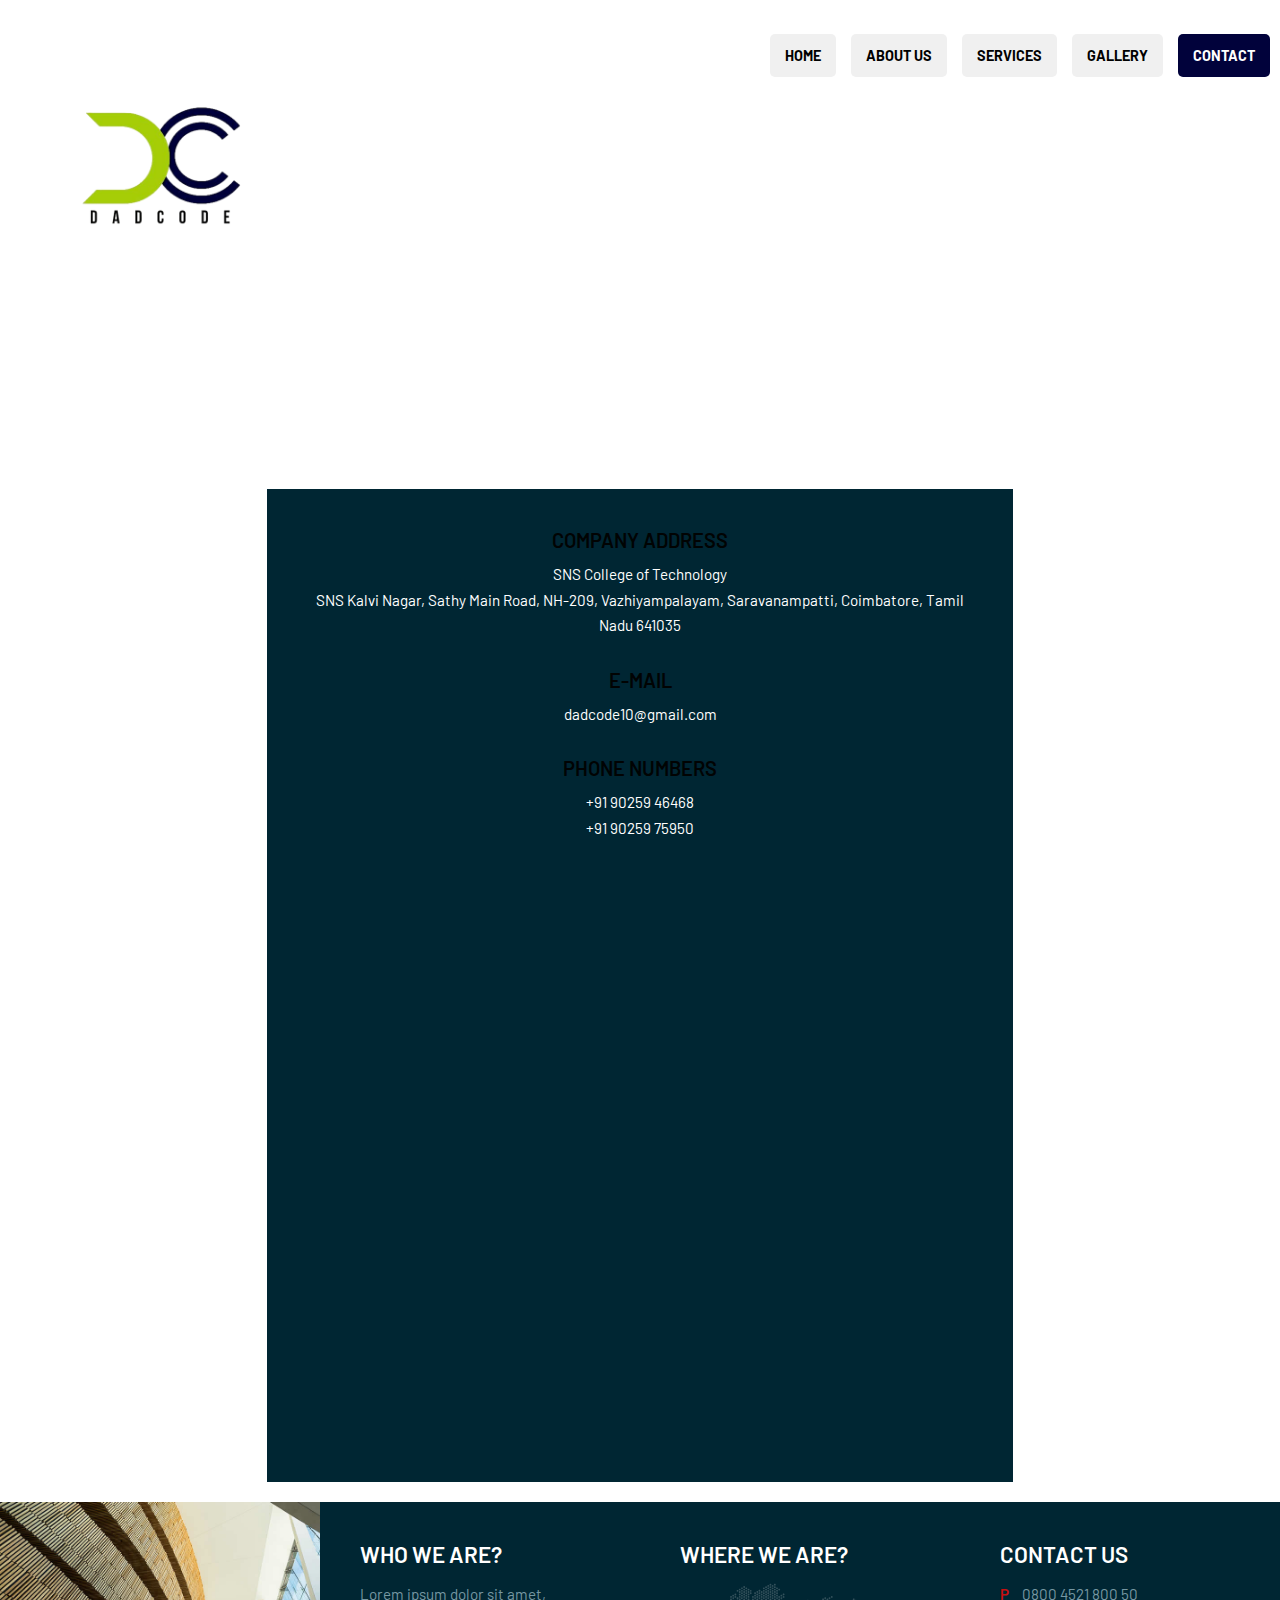
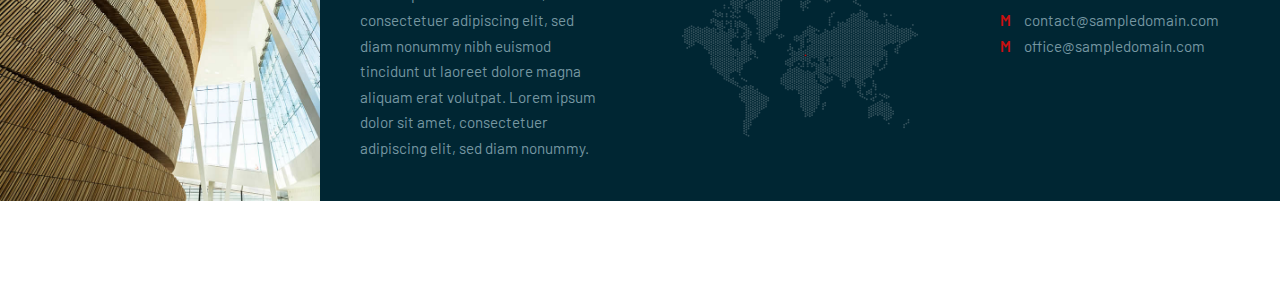
<file: contact.html>
<!DOCTYPE html>
<html lang="en-US">
 <head>
    <meta charset="UTF-8">
    <meta name="viewport" content="width=device-width, initial-scale=1.0" />
    <title>Free responsive business website template</title>
    <link rel="stylesheet" href="css/components.css">
    <link rel="stylesheet" href="css/icons.css">
    <link rel="stylesheet" href="css/responsee.css">
    <link rel="stylesheet" href="owl-carousel/owl.carousel.css">
    <link rel="stylesheet" href="owl-carousel/owl.theme.css">
    <!-- CUSTOM STYLE -->      
    <link rel="stylesheet" href="css/template-style.css">
    <link href="https://fonts.googleapis.com/css?family=Barlow:100,300,400,700,800&amp;subset=latin-ext" rel="stylesheet">  
    <script type="text/javascript" src="js/jquery-1.8.3.min.js"></script>
    <script type="text/javascript" src="js/jquery-ui.min.js"></script>    
 </head>

 <!--
  You can change the color scheme of the page. Just change the class of the <body> tag. 
  You can use this class: "primary-color-white", "primary-color-red", "primary-color-orange", "primary-color-blue", "primary-color-aqua", "primary-color-dark" 
  -->
  
  <!--
  Each element is able to have its own background or text color. Just change the class of the element.  
  You can use this class: 
  "background-white", "background-red", "background-orange", "background-blue", "background-aqua", "background-primary" 
  "text-white", "text-red", "text-orange", "text-blue", "text-aqua", "text-primary"
  -->

 <body class="size-1520 primary-color-red background-dark1">
    <!-- HEADER -->
    <header class="grid">
      <!-- Top Navigation -->
      <nav class="s-12 grid background-none background-primary-hightlight">
         <!-- logo -->
         <a href="index.html" class="m-12 l-3 padding-2x logo5">
            <img src="img/logo.svg">
         
         </a>
         <div class="top-nav s-12 l-9"> 
            <ul class="top-ul right chevron">
              <li><a href="index.html">Home</a></li>
              <li><a href="about-us.html">About Us</a></li>
              <li><a href="services.html">Services</a></li>
              <li><a href="gallery.html">Gallery</a></li>
              <li><a href="contact.html">Contact</a></li>
            </ul>
         </div>
      </nav>
      <style>
         body {
             margin: 0;
             padding: 0;
             font-family: Arial, sans-serif;
         }
         .top-nav {
             position: absolute;
             top: 0;
             right: 0;
             margin: 10px;
         }
         .top-ul {
             list-style-type: none;
             margin: 0;
             padding: 0;
             display: flex;
         }
         .top-ul li {
             margin-left: 15px;
         }
         .top-ul li a {
             text-decoration: none;
             color: #000;
             padding: 10px 15px;
             background-color: #f0f0f0;
             border-radius: 5px;
         }
         .top-ul li a:hover {
             background-color: #ddd;
         }
     </style>
    </header>
      
      <!-- MAIN -->
      <main role="main">
        <!-- TOP SECTION -->
        <header class="grid">
        	<div class="s-12 padding-2x">
            <h1 class="text-strong text-white text-center center text-size-60 text-uppercase margin-bottom-20">Contact Us</h1>
          </div>
        </header>
        
        <!-- SECTION 1 -->
        <section class="grid margin-bottom-20">
          <div class="m-12 l-7 center">
            <!-- Contact Information-->
            <div class="s-12 padding-2x background-white1 text-center">                  
              <h2 class="text-size-20 margin-bottom-10 text-strong text-uppercase text-dark">Company Address</h2>                
              <p>SNS College of Technology</p>
              <p> SNS Kalvi Nagar, Sathy Main Road, NH-209, Vazhiyampalayam, Saravanampatti, Coimbatore, Tamil Nadu 641035
              </p>             

              <h2 class="text-size-20 margin-top-30 margin-bottom-10 text-strong text-uppercase text-dark">E-mail</h2>                
              <p><a class="text-primary-hover" href="mailto:contact@sampledomain.com">dadcode10@gmail.com</a></p>
              
              <h2 class="text-size-20 margin-top-30 margin-bottom-10 text-strong text-uppercase text-dark">Phone Numbers</h2>                
              <p>+91 90259 46468</p>
              <p>+91 90259 75950</p>
              
              <div style="width: 100%"><iframe width="100%" height="600" frameborder="0" scrolling="no" marginheight="0" marginwidth="0" src="https://maps.google.com/maps?width=100%25&amp;height=600&amp;hl=en&amp;q=snsSNS%20Kalvi%20Nagar,%20Sathy%20Main%20Road,%20NH-209,%20Vazhiyampalayam,%20Saravanampatti,%20Coimbatore,%20Tamil%20Nadu%20641035+(My%20Business%20Name)&amp;t=&amp;z=14&amp;ie=UTF8&amp;iwloc=B&amp;output=embed"><a href="https://www.gps.ie/">gps systems</a></iframe></div>               

        </section>
      </main>
      
       
      <!-- FOOTER -->
      <footer class="grid">
        <!-- Footer - top -->
        <!-- Image-->
        <div class="s-12 l-3 m-row-3 margin-bottom background-image" style="background-image:url(img/img-04.jpg)"></div>
        
        <div class="s-12 m-9 l-3 padding-2x margin-bottom background-dark">
           <h2 class="text-strong text-uppercase">Who We Are?</h2>
           <p>Lorem ipsum dolor sit amet, consectetuer adipiscing elit, sed diam nonummy nibh euismod tincidunt ut laoreet dolore magna aliquam erat volutpat. Lorem ipsum dolor sit amet, consectetuer adipiscing elit, sed diam nonummy.</p>
        </div>
        
        <div class="s-12 m-9 l-3 padding-2x margin-bottom background-dark">
           <h2 class="text-strong text-uppercase">Where We Are?</h2>
           <img class="full-img" src="img/map.svg" alt=""/>
        </div>
        
        <div class="s-12 m-9 l-3 padding-2x margin-bottom background-dark">
           <h2 class="text-strong text-uppercase">Contact Us</h2>
           <p><b class="text-primary margin-right-10">P</b> 0800 4521 800 50</p>
           <p><b class="text-primary margin-right-10">M</b> <a class="text-primary-hover" href="mailto:contact@sampledomain.com">contact@sampledomain.com</a></p>
           <p><b class="text-primary margin-right-10">M</b> <a class="text-primary-hover" href="mailto:office@sampledomain.com">office@sampledomain.com</a></p>
        </div>
        
        <!-- Footer - bottom -->
        <div class="s-12 text-center margin-bottom">
          <p class="text-size-12">Copyright 2019, Vision Design - graphic zoo</p>
          <p class="text-size-12">All images have been purchased from Bigstock. Do not use the images in your website.</p>
          <p><a class="text-size-12 text-primary-hover" href="http://www.myresponsee.com" title="Responsee - lightweight responsive framework">Design and coding by Responsee Team</a></p>
        </div>
      </footer>      
      <script type="text/javascript" src="js/responsee.js"></script>
      <script type="text/javascript" src="owl-carousel/owl.carousel.js"></script>
      <script type="text/javascript" src="js/template-scripts.js"></script>
      
   </body>
</html>
</file>
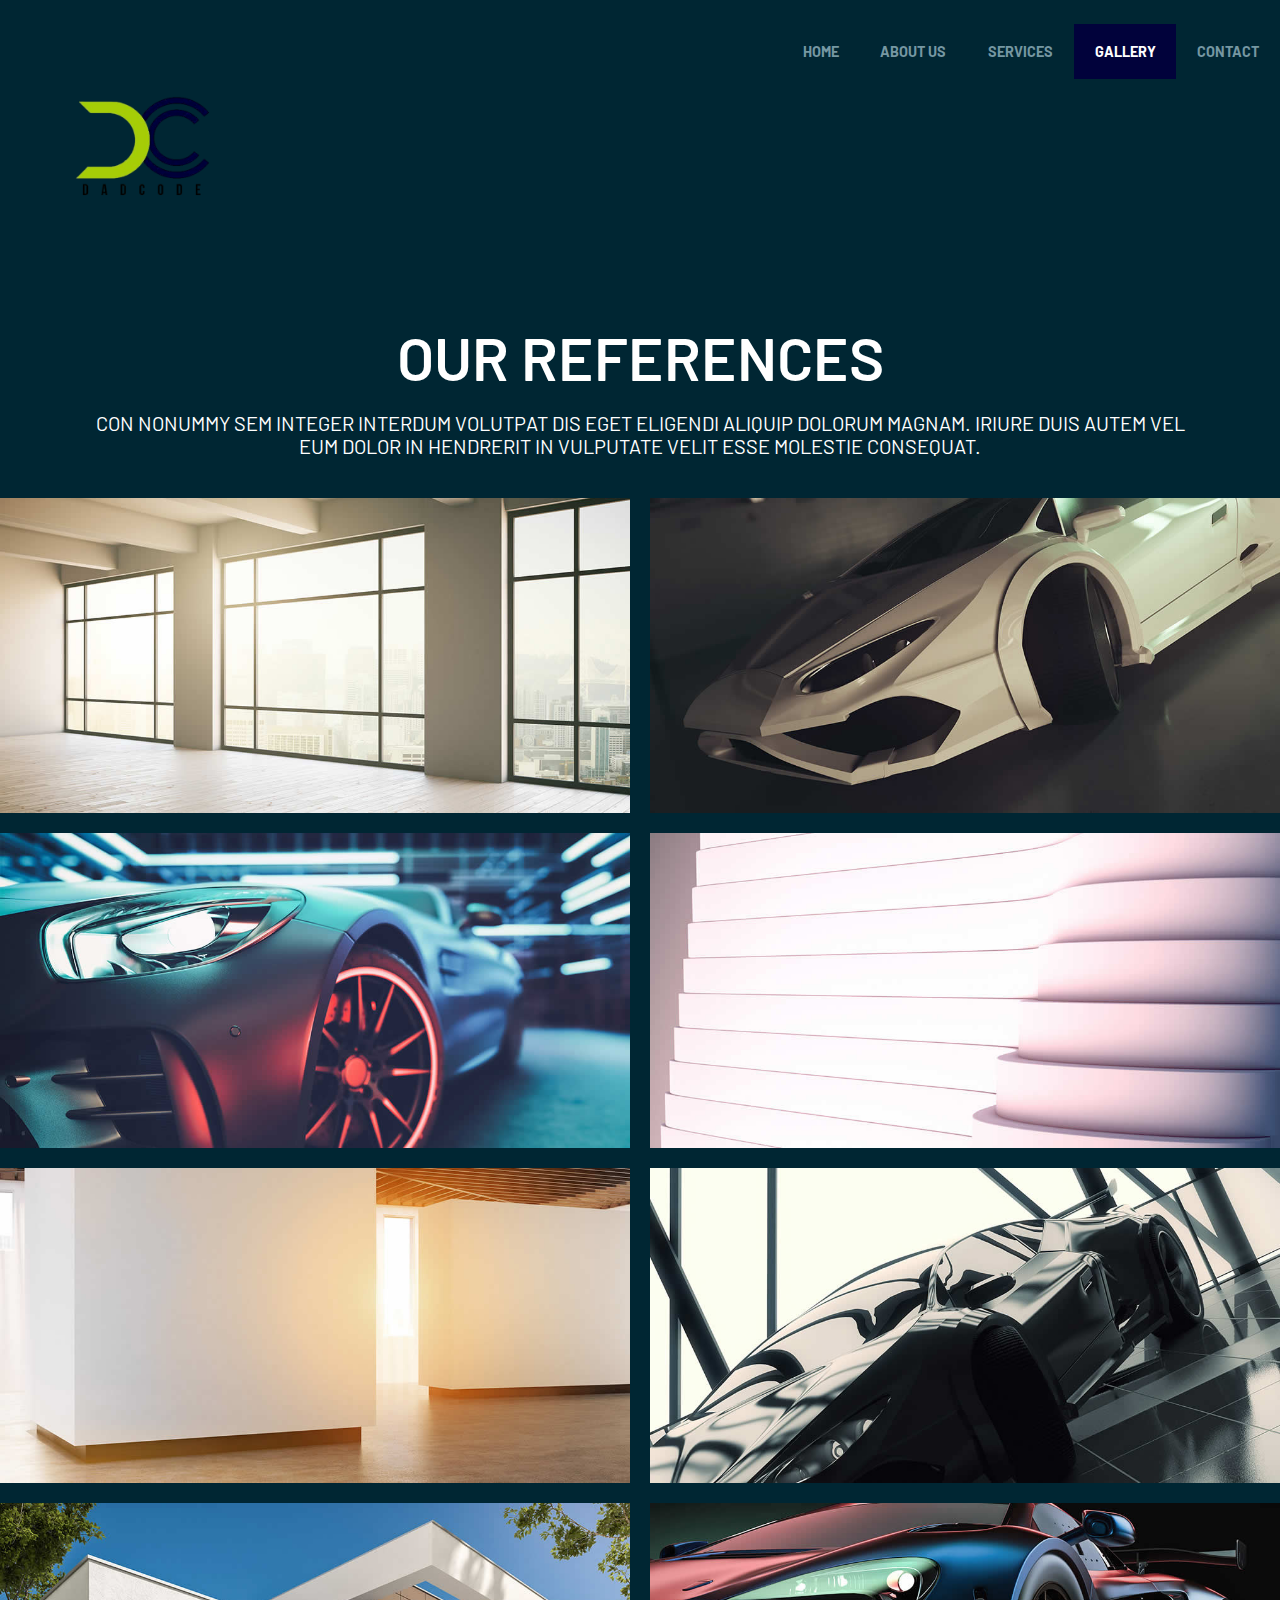
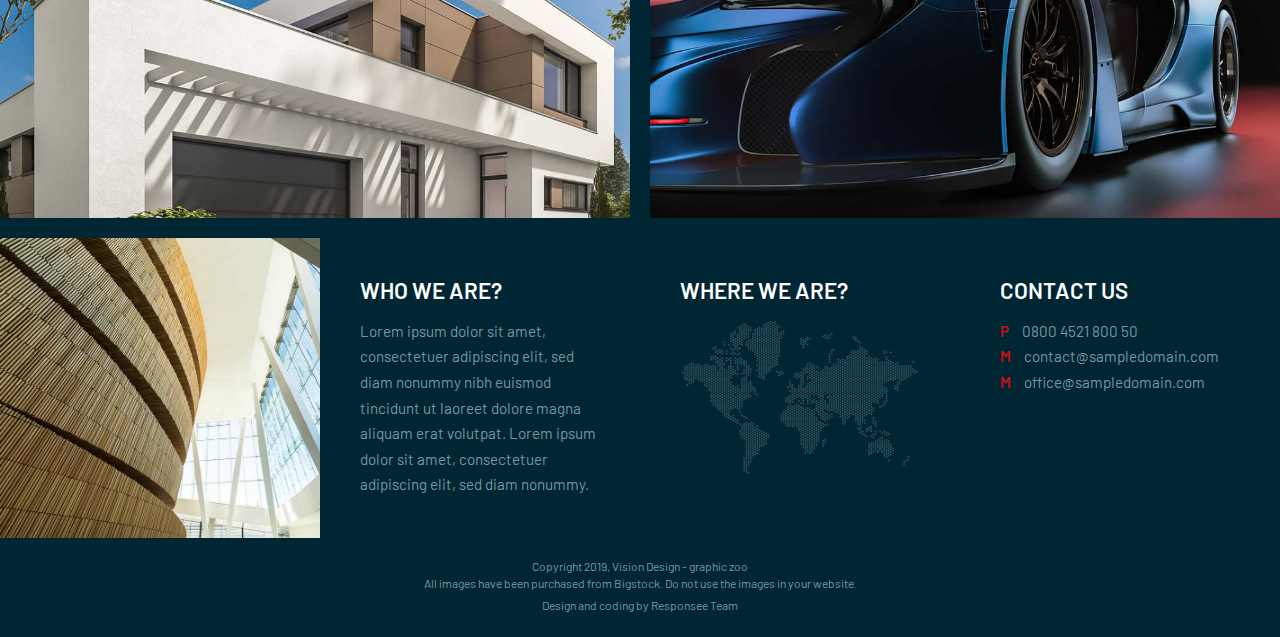
<file: gallery.html>
<!DOCTYPE html>
<html lang="en-US">
   <head>
      <meta charset="UTF-8">
      <meta name="viewport" content="width=device-width, initial-scale=1.0" />
      <title>Free responsive business website template</title>
      <link rel="stylesheet" href="css/components.css">
      <link rel="stylesheet" href="css/icons.css">
      <link rel="stylesheet" href="css/responsee.css">
      <link rel="stylesheet" href="owl-carousel/owl.carousel.css">
      <link rel="stylesheet" href="owl-carousel/owl.theme.css">
      <!-- CUSTOM STYLE -->      
      <link rel="stylesheet" href="css/template-style.css">
      <link href="https://fonts.googleapis.com/css?family=Barlow:100,300,400,700,800&amp;subset=latin-ext" rel="stylesheet">  
      <script type="text/javascript" src="js/jquery-1.8.3.min.js"></script>
      <script type="text/javascript" src="js/jquery-ui.min.js"></script>    
   </head>

   <!--
    You can change the color scheme of the page. Just change the class of the <body> tag. 
    You can use this class: "primary-color-white", "primary-color-red", "primary-color-orange", "primary-color-blue", "primary-color-aqua", "primary-color-dark" 
    -->
    
    <!--
    Each element is able to have its own background or text color. Just change the class of the element.  
    You can use this class: 
    "background-white", "background-red", "background-orange", "background-blue", "background-aqua", "background-primary" 
    "text-white", "text-red", "text-orange", "text-blue", "text-aqua", "text-primary"
    -->

   <body class="size-1520 primary-color-red background-dark">
      <!-- HEADER -->
      <header class="grid">
        <!-- Top Navigation -->
        <nav class="s-12 grid background-none background-primary-hightlight">
           <!-- logo -->
           <a href="index.html" class="m-12 l-3 padding-2x logo">
              <img src="img/logo.svg">
           </a>
           <div class="top-nav s-12 l-9"> 
              <ul class="top-ul right chevron">
                <li><a href="index.html">Home</a></li>
                <li><a href="about-us.html">About Us</a></li>
                <li><a href="services.html">Services</a></li>
                <li><a href="gallery.html">Gallery</a></li>
                <li><a href="contact.html">Contact</a></li>
              </ul>
           </div>
        </nav>
      </header>
      
      <!-- MAIN -->
      <main role="main">
        <!-- TOP SECTION -->
        <header class="grid">
        	<div class="s-12 padding-2x">
            <h1 class="text-strong text-white text-center center text-size-60 text-uppercase margin-bottom-20">Our References</h1>
            <p class="text-size-20 text-white text-center center text-uppercase">Con nonummy sem integer interdum volutpat dis eget eligendi aliquip dolorum magnam. Iriure duis autem vel<br> eum dolor in hendrerit in vulputate velit esse molestie consequat.</p>
          </div>
        </header>
      
        <section class="grid margin">
          <img class="s-12 m-6 margin-bottom" src="img/portfolio/thumb-01.jpg" alt=""/>
          <img class="s-12 m-6 margin-bottom" src="img/portfolio/thumb-02.jpg" alt=""/>
          <img class="s-12 m-6 margin-bottom" src="img/portfolio/thumb-03.jpg" alt=""/>
          <img class="s-12 m-6 margin-bottom" src="img/portfolio/thumb-04.jpg" alt=""/>
          <img class="s-12 m-6 margin-bottom" src="img/portfolio/thumb-05.jpg" alt=""/>
          <img class="s-12 m-6 margin-bottom" src="img/portfolio/thumb-06.jpg" alt=""/>
          <img class="s-12 m-6 margin-bottom" src="img/portfolio/thumb-07.jpg" alt=""/>
          <img class="s-12 m-6 margin-bottom" src="img/portfolio/thumb-08.jpg" alt=""/>
        </section>
        
      </main>
      
       
      <!-- FOOTER -->
      <footer class="grid">
        <!-- Footer - top -->
        <!-- Image-->
        <div class="s-12 l-3 m-row-3 margin-bottom background-image" style="background-image:url(img/img-04.jpg)"></div>
        
        <div class="s-12 m-9 l-3 padding-2x margin-bottom background-dark">
           <h2 class="text-strong text-uppercase">Who We Are?</h2>
           <p>Lorem ipsum dolor sit amet, consectetuer adipiscing elit, sed diam nonummy nibh euismod tincidunt ut laoreet dolore magna aliquam erat volutpat. Lorem ipsum dolor sit amet, consectetuer adipiscing elit, sed diam nonummy.</p>
        </div>
        
        <div class="s-12 m-9 l-3 padding-2x margin-bottom background-dark">
           <h2 class="text-strong text-uppercase">Where We Are?</h2>
           <img class="full-img" src="img/map.svg" alt=""/>
        </div>
        
        <div class="s-12 m-9 l-3 padding-2x margin-bottom background-dark">
           <h2 class="text-strong text-uppercase">Contact Us</h2>
           <p><b class="text-primary margin-right-10">P</b> 0800 4521 800 50</p>
           <p><b class="text-primary margin-right-10">M</b> <a class="text-primary-hover" href="mailto:contact@sampledomain.com">contact@sampledomain.com</a></p>
           <p><b class="text-primary margin-right-10">M</b> <a class="text-primary-hover" href="mailto:office@sampledomain.com">office@sampledomain.com</a></p>
        </div>
        
        <!-- Footer - bottom -->
        <div class="s-12 text-center margin-bottom">
          <p class="text-size-12">Copyright 2019, Vision Design - graphic zoo</p>
          <p class="text-size-12">All images have been purchased from Bigstock. Do not use the images in your website.</p>
          <p><a class="text-size-12 text-primary-hover" href="http://www.myresponsee.com" title="Responsee - lightweight responsive framework">Design and coding by Responsee Team</a></p>
        </div>
      </footer>                                                                    
      <script type="text/javascript" src="js/responsee.js"></script>
      <script type="text/javascript" src="owl-carousel/owl.carousel.js"></script>
      <script type="text/javascript" src="js/template-scripts.js"></script>

   </body>
</html>
</file>
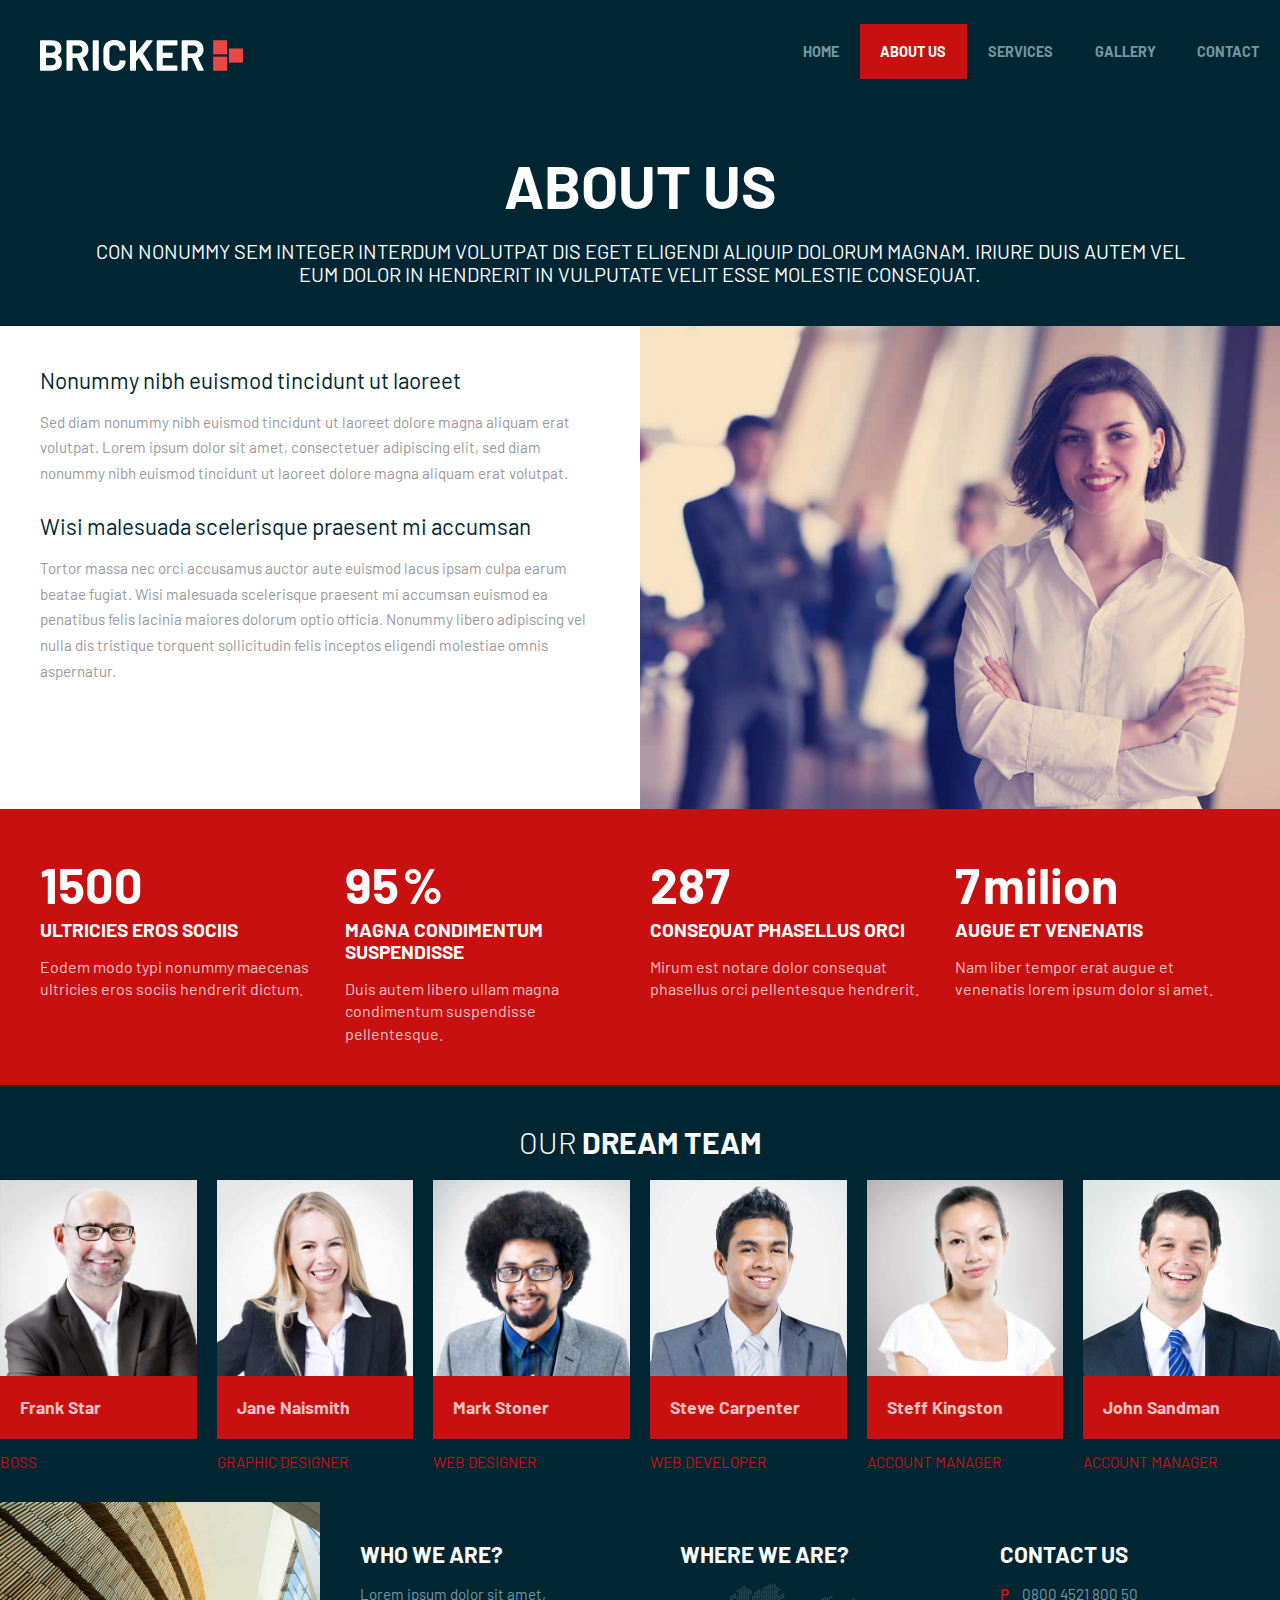
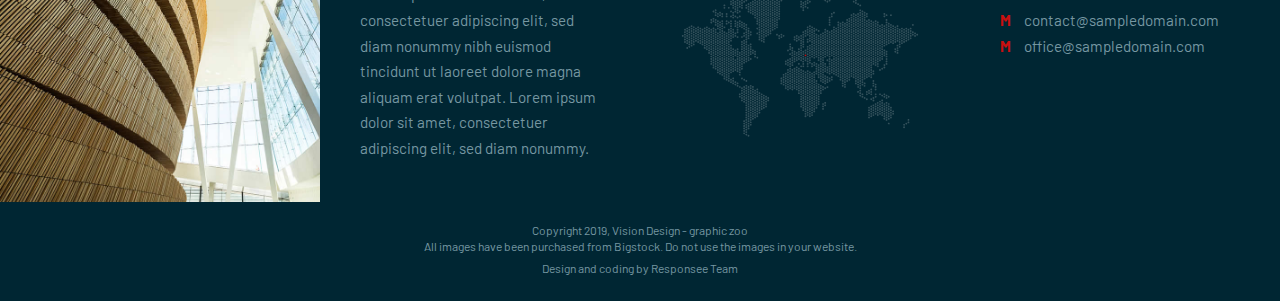
<file: DC_OfficialWebsite/about-us.html>
<!DOCTYPE html>
<html lang="en-US">
 <head>
    <meta charset="UTF-8">
    <meta name="viewport" content="width=device-width, initial-scale=1.0" />
    <title>Free responsive business website template</title>
    <link rel="stylesheet" href="css/components.css">
    <link rel="stylesheet" href="css/icons.css">
    <link rel="stylesheet" href="css/responsee.css">
    <link rel="stylesheet" href="owl-carousel/owl.carousel.css">
    <link rel="stylesheet" href="owl-carousel/owl.theme.css">
    <!-- CUSTOM STYLE -->      
    <link rel="stylesheet" href="css/template-style.css">
    <link href="https://fonts.googleapis.com/css?family=Barlow:100,300,400,700,800&amp;subset=latin-ext" rel="stylesheet">  
    <script type="text/javascript" src="js/jquery-1.8.3.min.js"></script>
    <script type="text/javascript" src="js/jquery-ui.min.js"></script>    
 </head>

 <!--
    You can change the color scheme of the page. Just change the class of the <body> tag. 
    You can use this class: "primary-color-white", "primary-color-red", "primary-color-orange", "primary-color-blue", "primary-color-aqua", "primary-color-dark" 
    -->
    
    <!--
    Each element is able to have its own background or text color. Just change the class of the element.  
    You can use this class: 
    "background-white", "background-red", "background-orange", "background-blue", "background-aqua", "background-primary" 
    "text-white", "text-red", "text-orange", "text-blue", "text-aqua", "text-primary"
    -->

   <body class="size-1520 primary-color-red background-dark">
      <!-- HEADER -->
      <header class="grid">
        <!-- Top Navigation -->
        <nav class="s-12 grid background-none background-primary-hightlight">
           <!-- logo -->
           <a href="index.html" class="m-12 l-3 padding-2x logo">
              <img src="img/logo.svg">
           </a>
           <div class="top-nav s-12 l-9"> 
              <ul class="top-ul right chevron">
                <li><a href="index.html">Home</a></li>
                <li><a href="about-us.html">About Us</a></li>
                <li><a href="services.html">Services</a></li>
                <li><a href="gallery.html">Gallery</a></li>
                <li><a href="contact.html">Contact</a></li>
              </ul>
           </div>
        </nav>
      </header>
      
      <!-- MAIN -->
      <main role="main">
        <!-- TOP SECTION -->
        <header class="grid">
        	<div class="s-12 padding-2x">
            <h1 class="text-strong text-white text-center center text-size-60 text-uppercase margin-bottom-20">About Us</h1>
            <p class="text-size-20 text-white text-center center text-uppercase">Con nonummy sem integer interdum volutpat dis eget eligendi aliquip dolorum magnam. Iriure duis autem vel<br> eum dolor in hendrerit in vulputate velit esse molestie consequat.</p>
          </div>
        </header>
  
        
        <!-- SECTION 1 -->
        <section class="grid">        
          <div class="m-12 l-6 padding-2x background-white">
            <h2 class="text-dark">Nonummy nibh euismod tincidunt ut laoreet</h2>
            <p>Sed diam nonummy nibh euismod tincidunt ut laoreet dolore magna aliquam erat volutpat. Lorem ipsum dolor sit amet, consectetuer adipiscing elit, sed diam nonummy nibh euismod tincidunt ut laoreet dolore magna aliquam erat volutpat.<br><br></p>
            <h2 class="text-dark">Wisi malesuada scelerisque praesent mi accumsan</h2>
            <p>Tortor massa nec orci accusamus auctor aute euismod lacus ipsam culpa earum beatae fugiat. Wisi malesuada scelerisque praesent mi accumsan euismod ea penatibus felis lacinia maiores dolorum optio officia. Nonummy libero adipiscing vel nulla dis tristique torquent sollicitudin felis inceptos eligendi molestiae omnis aspernatur.<p>
          </div>
          
          <!-- Image-->
          <img class="l-6 hide-s hide-m" src="img/img-01.jpg">
        </section>
        
        <!-- SECTION 2 -->
        <section class="grid margin margin-bottom padding-2x background-primary">
          <div class="s-12 m-6 l-3">
            <span class="timer text-size-50 text-white text-strong">1500</span>
            <h3 class="text-uppercase text-strong">Ultricies eros sociis</h3>
            <p class="text-size-16 margin-m-bottom-20">Eodem modo typi nonummy maecenas ultricies eros sociis hendrerit dictum.</p> 
          </div>

          <div class="s-12 m-6 l-3">
            <span class="timer text-size-50 text-white text-strong">95</span> <span class="text-size-50 text-white text-strong">%</span>
            <h3 class="text-uppercase text-strong">Magna condimentum suspendisse</h3>
            <p class="text-size-16 margin-m-bottom-20">Duis autem libero ullam magna condimentum suspendisse pellentesque.</p> 
          </div>

          <div class="s-12 m-6 l-3">
            <span class="timer text-size-50 text-white text-strong">287</span>
            <h3 class="text-uppercase text-strong">Consequat phasellus orci</h3>
            <p class="text-size-16 margin-m-bottom-20">Mirum est notare dolor consequat phasellus orci pellentesque hendrerit.</p> 
          </div>

          <div class="s-12 m-6 l-3">
            <span class="timer text-size-50 text-white text-strong">7</span> <span class="text-size-50 text-white text-strong">milion</span>
            <h3 class="text-uppercase text-strong">Augue et venenatis</h3>
            <p class="text-size-16 margin-m-bottom-20">Nam liber tempor erat augue et venenatis lorem ipsum dolor si amet.</p> 
          </div>
        </section>
        
        <!-- SECTION 3 -->
        <section class="grid margin">
          <h2 class="s-12 text-white text-thin text-size-30 text-white text-uppercase margin-top-bottom-20 center text-center">Our <b>Dream Team</b></h2> 
          <div class="s-12 m-6 l-2 margin-bottom">
            <img src="img/team-01.jpg"/>
            <h4 class="background-primary padding text-strong">Frank Star</h4>
            <p class="margin-bottom-10 text-primary text-uppercase">Boss</p>                                                                                                                                          
          </div>
          <div class="s-12 m-6 l-2 margin-bottom">
            <img src="img/team-02.jpg"/>
            <h4 class="background-primary padding text-strong">Jane Naismith</h4>
            <p class="margin-bottom-10 text-primary text-uppercase">Graphic Designer</p>                                                                                                                                          
          </div>
          <div class="s-12 m-6 l-2 margin-bottom"> 
            <img src="img/team-03.jpg"/>
            <h4 class="background-primary padding text-strong">Mark Stoner</h4>
            <p class="margin-bottom-10 text-primary text-uppercase">Web Designer</p>                                                                                                                                          
          </div>
          <div class="s-12 m-6 l-2 margin-bottom"> 
            <img src="img/team-04.jpg"/>
            <h4 class="background-primary padding text-strong">Steve Carpenter</h4>
            <p class="margin-bottom-10 text-primary text-uppercase">Web Developer</p>                                                                                                                                          
          </div>
          <div class="s-12 m-6 l-2 margin-bottom"> 
            <img src="img/team-05.jpg"/>
            <h4 class="background-primary padding text-strong">Steff Kingston</h4>
            <p class="margin-bottom-10 text-primary text-uppercase">Account Manager</p>                                                                                                                                          
          </div>
          <div class="s-12 m-6 l-2 margin-bottom"> 
            <img src="img/team-06.jpg"/>
            <h4 class="background-primary padding text-strong">John Sandman</h4>
            <p class="margin-bottom-10 text-primary text-uppercase">Account Manager</p>                                                                                                                                          
          </div>   
        </section>
                 
      </main>
      
       
      <!-- FOOTER -->
      <footer class="grid">
        <!-- Footer - top -->
        <!-- Image-->
        <div class="s-12 l-3 m-row-3 margin-bottom background-image" style="background-image:url(img/img-04.jpg)"></div>
        
        <div class="s-12 m-9 l-3 padding-2x margin-bottom background-dark">
           <h2 class="text-strong text-uppercase">Who We Are?</h2>
           <p>Lorem ipsum dolor sit amet, consectetuer adipiscing elit, sed diam nonummy nibh euismod tincidunt ut laoreet dolore magna aliquam erat volutpat. Lorem ipsum dolor sit amet, consectetuer adipiscing elit, sed diam nonummy.</p>
        </div>
        
        <div class="s-12 m-9 l-3 padding-2x margin-bottom background-dark">
           <h2 class="text-strong text-uppercase">Where We Are?</h2>
           <img class="full-img" src="img/map.svg" alt=""/>
        </div>
        
        <div class="s-12 m-9 l-3 padding-2x margin-bottom background-dark">
           <h2 class="text-strong text-uppercase">Contact Us</h2>
           <p><b class="text-primary margin-right-10">P</b> 0800 4521 800 50</p>
           <p><b class="text-primary margin-right-10">M</b> <a class="text-primary-hover" href="mailto:contact@sampledomain.com">contact@sampledomain.com</a></p>
           <p><b class="text-primary margin-right-10">M</b> <a class="text-primary-hover" href="mailto:office@sampledomain.com">office@sampledomain.com</a></p>
        </div>
        
        <!-- Footer - bottom -->
        <div class="s-12 text-center margin-bottom">
          <p class="text-size-12">Copyright 2019, Vision Design - graphic zoo</p>
          <p class="text-size-12">All images have been purchased from Bigstock. Do not use the images in your website.</p>
          <p><a class="text-size-12 text-primary-hover" href="http://www.myresponsee.com" title="Responsee - lightweight responsive framework">Design and coding by Responsee Team</a></p>
        </div>
      </footer>                                                                    
      <script type="text/javascript" src="js/responsee.js"></script>
      <script type="text/javascript" src="owl-carousel/owl.carousel.js"></script>
      <script type="text/javascript" src="js/template-scripts.js"></script>

   </body>
</html>
</file>
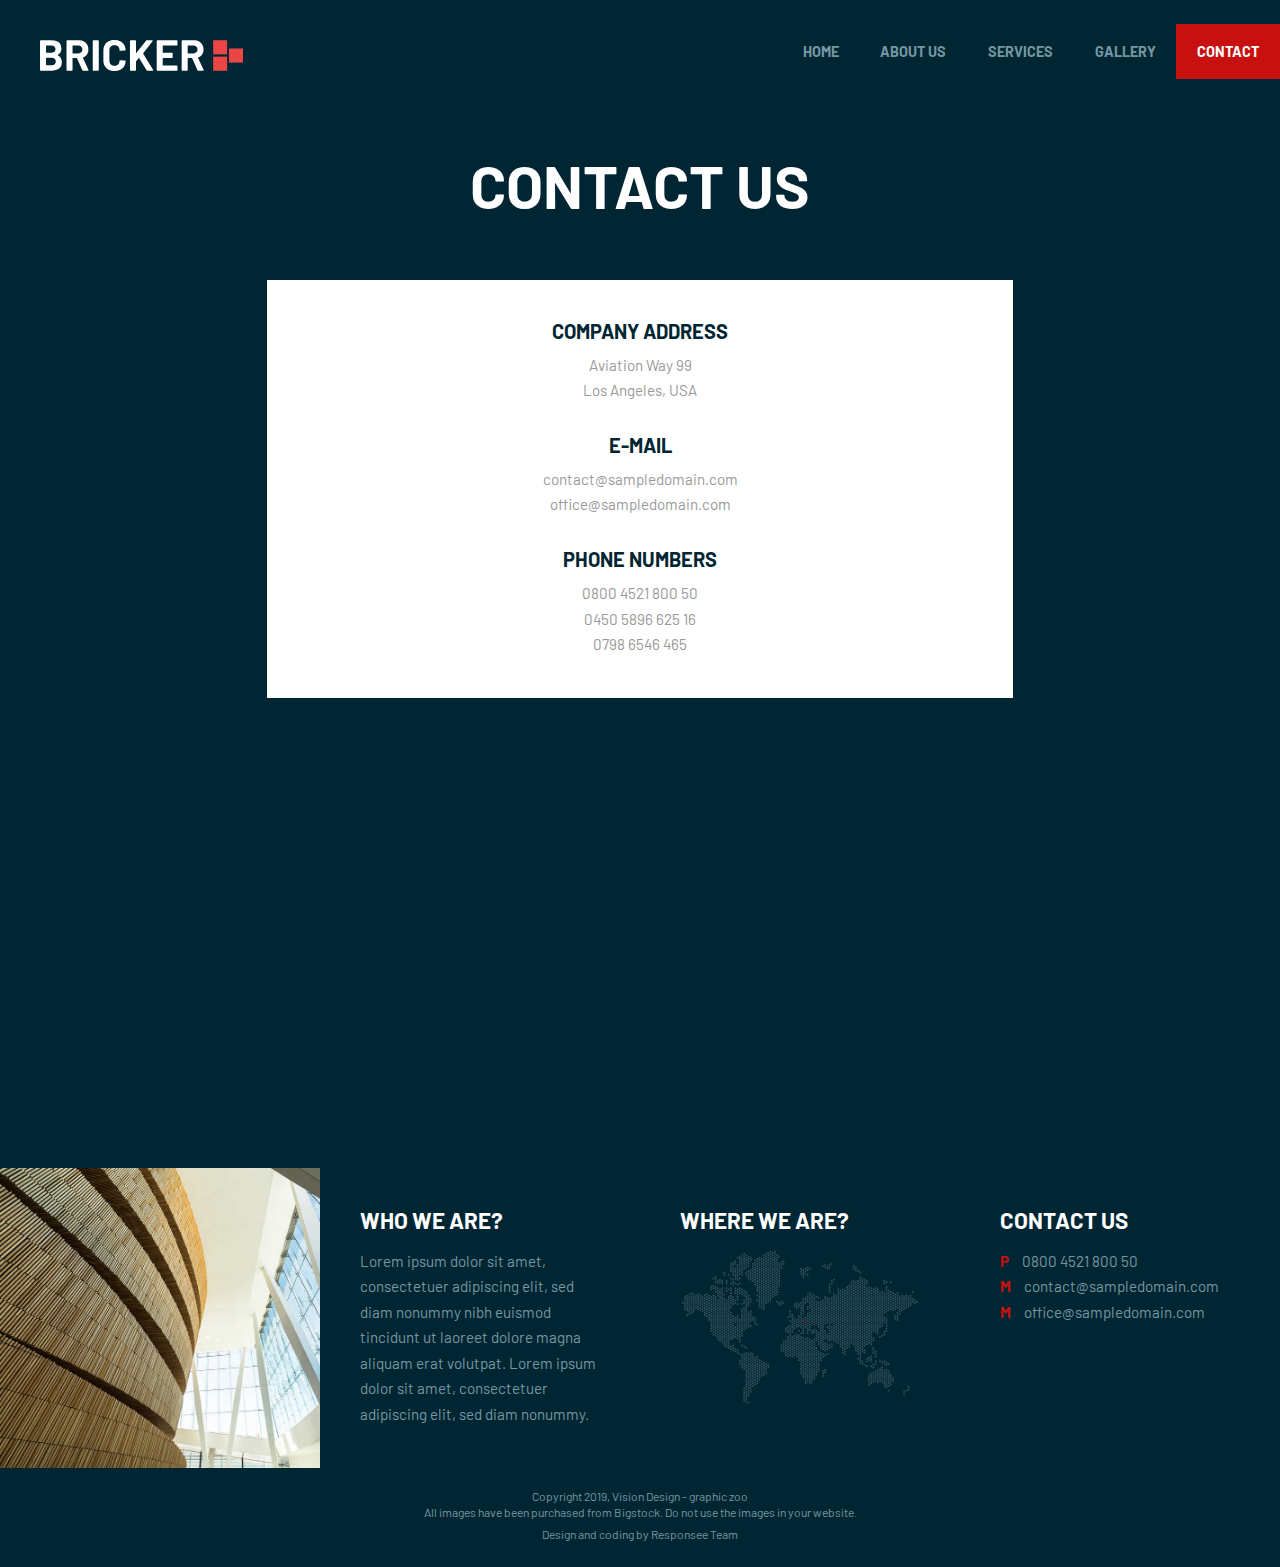
<file: DC_OfficialWebsite/contact.html>
<!DOCTYPE html>
<html lang="en-US">
 <head>
    <meta charset="UTF-8">
    <meta name="viewport" content="width=device-width, initial-scale=1.0" />
    <title>Free responsive business website template</title>
    <link rel="stylesheet" href="css/components.css">
    <link rel="stylesheet" href="css/icons.css">
    <link rel="stylesheet" href="css/responsee.css">
    <link rel="stylesheet" href="owl-carousel/owl.carousel.css">
    <link rel="stylesheet" href="owl-carousel/owl.theme.css">
    <!-- CUSTOM STYLE -->      
    <link rel="stylesheet" href="css/template-style.css">
    <link href="https://fonts.googleapis.com/css?family=Barlow:100,300,400,700,800&amp;subset=latin-ext" rel="stylesheet">  
    <script type="text/javascript" src="js/jquery-1.8.3.min.js"></script>
    <script type="text/javascript" src="js/jquery-ui.min.js"></script>    
 </head>

 <!--
  You can change the color scheme of the page. Just change the class of the <body> tag. 
  You can use this class: "primary-color-white", "primary-color-red", "primary-color-orange", "primary-color-blue", "primary-color-aqua", "primary-color-dark" 
  -->
  
  <!--
  Each element is able to have its own background or text color. Just change the class of the element.  
  You can use this class: 
  "background-white", "background-red", "background-orange", "background-blue", "background-aqua", "background-primary" 
  "text-white", "text-red", "text-orange", "text-blue", "text-aqua", "text-primary"
  -->

 <body class="size-1520 primary-color-red background-dark">
    <!-- HEADER -->
    <header class="grid">
      <!-- Top Navigation -->
      <nav class="s-12 grid background-none background-primary-hightlight">
         <!-- logo -->
         <a href="index.html" class="m-12 l-3 padding-2x logo">
            <img src="img/logo.svg">
         </a>
         <div class="top-nav s-12 l-9"> 
            <ul class="top-ul right chevron">
              <li><a href="index.html">Home</a></li>
              <li><a href="about-us.html">About Us</a></li>
              <li><a href="services.html">Services</a></li>
              <li><a href="gallery.html">Gallery</a></li>
              <li><a href="contact.html">Contact</a></li>
            </ul>
         </div>
      </nav>
    </header>
      
      <!-- MAIN -->
      <main role="main">
        <!-- TOP SECTION -->
        <header class="grid">
        	<div class="s-12 padding-2x">
            <h1 class="text-strong text-white text-center center text-size-60 text-uppercase margin-bottom-20">Contact Us</h1>
          </div>
        </header>
        
        <!-- SECTION 1 -->
        <section class="grid margin-bottom-20">
          <div class="m-12 l-7 center">
            <!-- Contact Information-->
            <div class="s-12 padding-2x background-white text-center">                  
              <h2 class="text-size-20 margin-bottom-10 text-strong text-uppercase text-dark">Company Address</h2>                
              <p>Aviation Way 99</p>
              <p>Los Angeles, USA</p>             

              <h2 class="text-size-20 margin-top-30 margin-bottom-10 text-strong text-uppercase text-dark">E-mail</h2>                
              <p><a class="text-primary-hover" href="mailto:contact@sampledomain.com">contact@sampledomain.com</a></p>
              <p><a class="text-primary-hover" href="mailto:office@sampledomain.com">office@sampledomain.com</a></p>               

              <h2 class="text-size-20 margin-top-30 margin-bottom-10 text-strong text-uppercase text-dark">Phone Numbers</h2>                
              <p>0800 4521 800 50</p>
              <p>0450 5896 625 16</p>
              <p>0798 6546 465 </p>               
            </div>

            <iframe class="s-12 center" src="https://www.google.com/maps/embed?pb=!1m18!1m12!1m3!1d408353.5714751251!2d-118.71693940358037!3d33.79914670853249!2m3!1f0!2f0!3f0!3m2!1i1024!2i768!4f13.1!3m3!1m2!1s0x80c2b4655ccd2001%3A0xa7f54b3bb5afde44!2s99+Aviation+Blvd%2C+Manhattan+Beach%2C+CA+90266%2C+Spojen%C3%A9+%C5%A1t%C3%A1ty+americk%C3%A9!5e0!3m2!1ssk!2ssk!4v1558635197012!5m2!1ssk!2ssk" height="450" frameborder="0" style="border:0" allowfullscreen></iframe>  
          </div>                  

        </section>
      </main>
      
       
      <!-- FOOTER -->
      <footer class="grid">
        <!-- Footer - top -->
        <!-- Image-->
        <div class="s-12 l-3 m-row-3 margin-bottom background-image" style="background-image:url(img/img-04.jpg)"></div>
        
        <div class="s-12 m-9 l-3 padding-2x margin-bottom background-dark">
           <h2 class="text-strong text-uppercase">Who We Are?</h2>
           <p>Lorem ipsum dolor sit amet, consectetuer adipiscing elit, sed diam nonummy nibh euismod tincidunt ut laoreet dolore magna aliquam erat volutpat. Lorem ipsum dolor sit amet, consectetuer adipiscing elit, sed diam nonummy.</p>
        </div>
        
        <div class="s-12 m-9 l-3 padding-2x margin-bottom background-dark">
           <h2 class="text-strong text-uppercase">Where We Are?</h2>
           <img class="full-img" src="img/map.svg" alt=""/>
        </div>
        
        <div class="s-12 m-9 l-3 padding-2x margin-bottom background-dark">
           <h2 class="text-strong text-uppercase">Contact Us</h2>
           <p><b class="text-primary margin-right-10">P</b> 0800 4521 800 50</p>
           <p><b class="text-primary margin-right-10">M</b> <a class="text-primary-hover" href="mailto:contact@sampledomain.com">contact@sampledomain.com</a></p>
           <p><b class="text-primary margin-right-10">M</b> <a class="text-primary-hover" href="mailto:office@sampledomain.com">office@sampledomain.com</a></p>
        </div>
        
        <!-- Footer - bottom -->
        <div class="s-12 text-center margin-bottom">
          <p class="text-size-12">Copyright 2019, Vision Design - graphic zoo</p>
          <p class="text-size-12">All images have been purchased from Bigstock. Do not use the images in your website.</p>
          <p><a class="text-size-12 text-primary-hover" href="http://www.myresponsee.com" title="Responsee - lightweight responsive framework">Design and coding by Responsee Team</a></p>
        </div>
      </footer>      
      <script type="text/javascript" src="js/responsee.js"></script>
      <script type="text/javascript" src="owl-carousel/owl.carousel.js"></script>
      <script type="text/javascript" src="js/template-scripts.js"></script>
      
   </body>
</html>
</file>
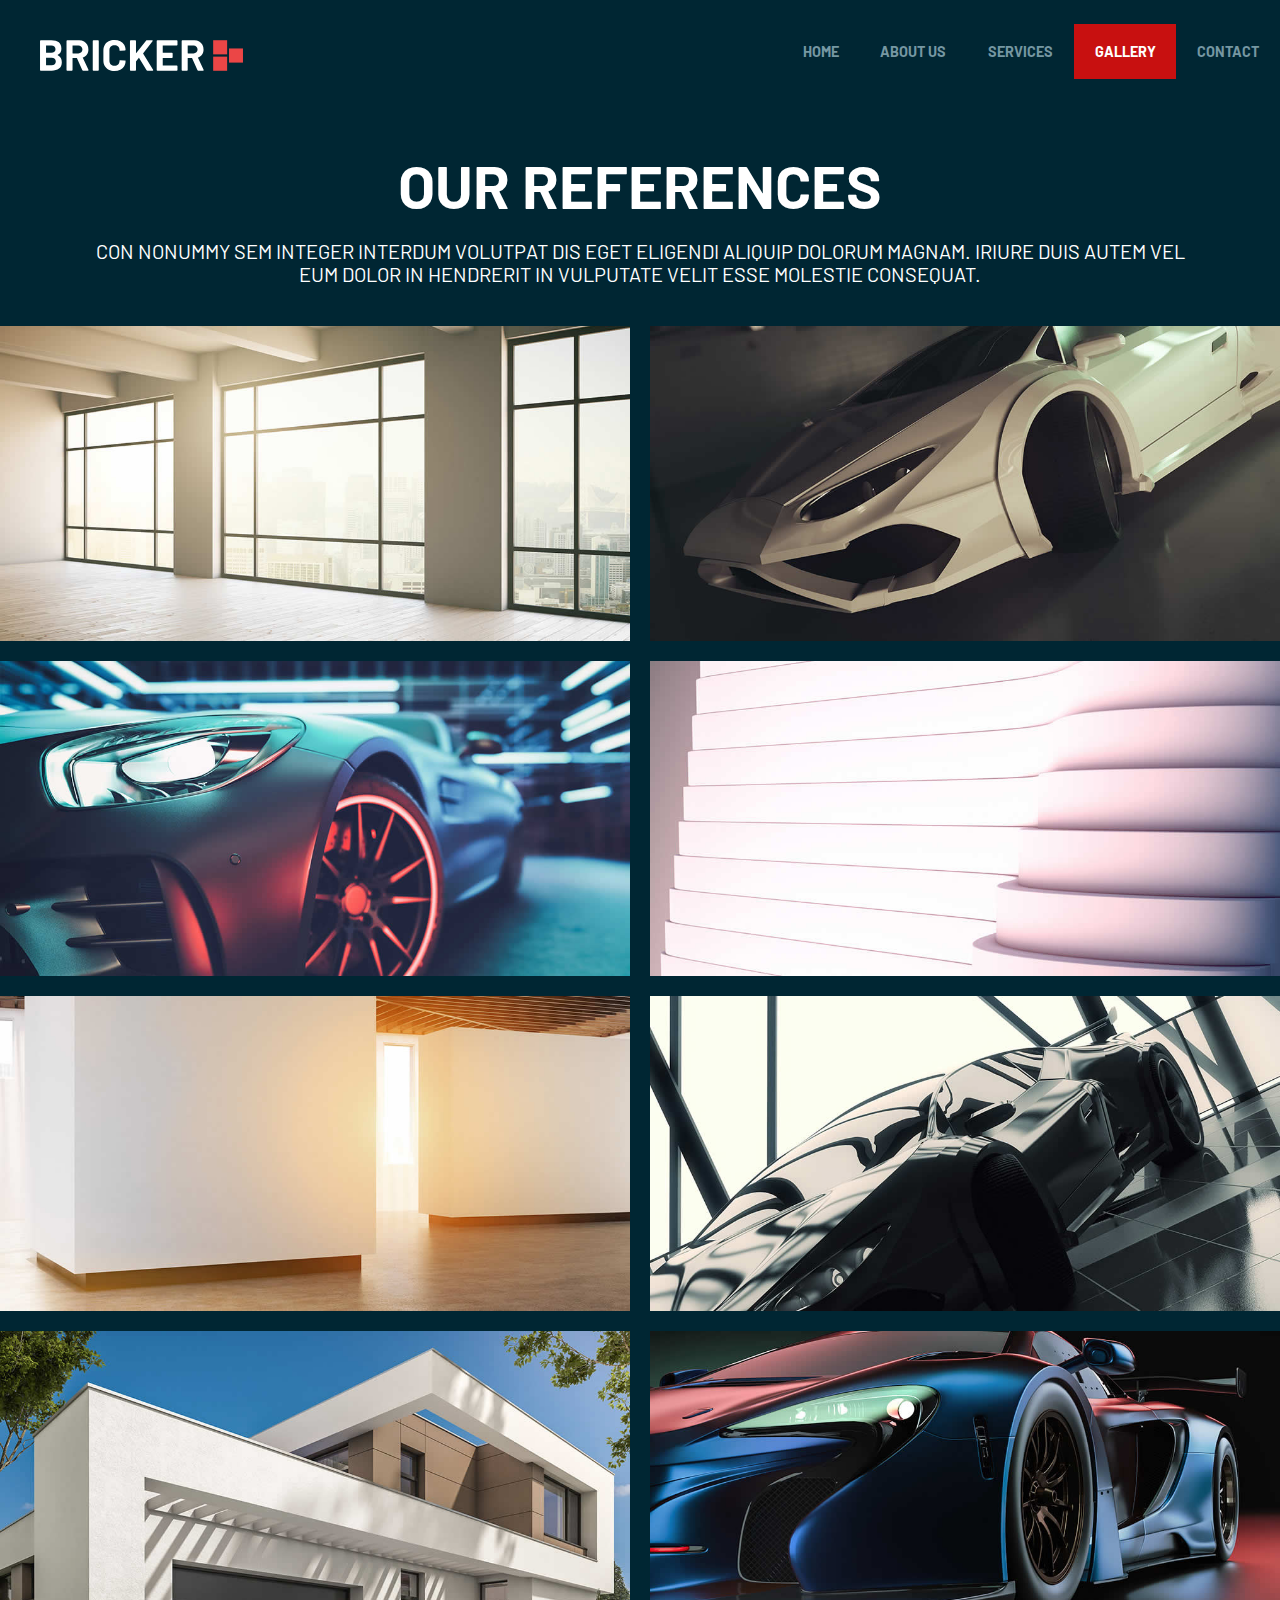
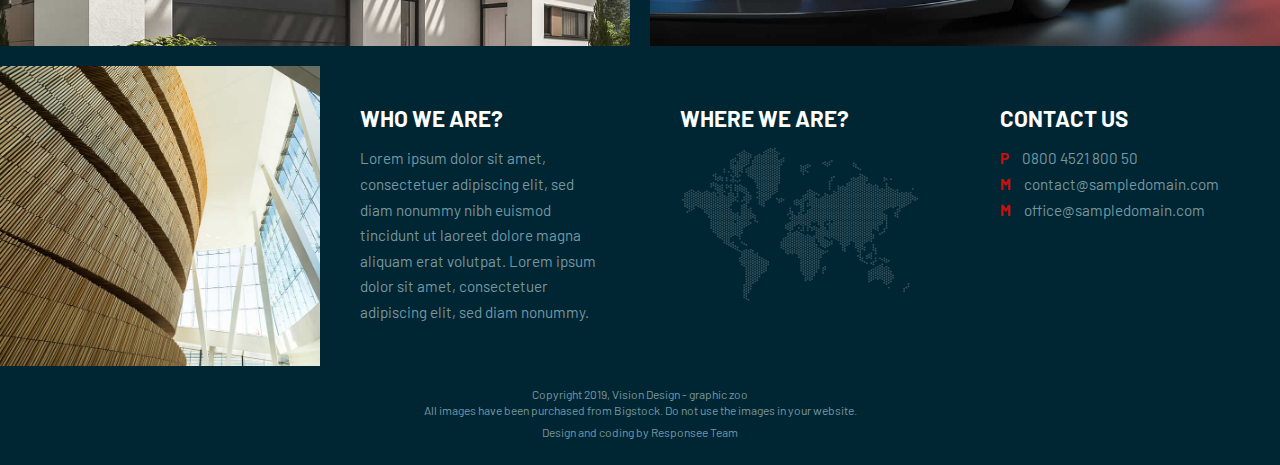
<file: DC_OfficialWebsite/gallery.html>
<!DOCTYPE html>
<html lang="en-US">
   <head>
      <meta charset="UTF-8">
      <meta name="viewport" content="width=device-width, initial-scale=1.0" />
      <title>Free responsive business website template</title>
      <link rel="stylesheet" href="css/components.css">
      <link rel="stylesheet" href="css/icons.css">
      <link rel="stylesheet" href="css/responsee.css">
      <link rel="stylesheet" href="owl-carousel/owl.carousel.css">
      <link rel="stylesheet" href="owl-carousel/owl.theme.css">
      <!-- CUSTOM STYLE -->      
      <link rel="stylesheet" href="css/template-style.css">
      <link href="https://fonts.googleapis.com/css?family=Barlow:100,300,400,700,800&amp;subset=latin-ext" rel="stylesheet">  
      <script type="text/javascript" src="js/jquery-1.8.3.min.js"></script>
      <script type="text/javascript" src="js/jquery-ui.min.js"></script>    
   </head>

   <!--
    You can change the color scheme of the page. Just change the class of the <body> tag. 
    You can use this class: "primary-color-white", "primary-color-red", "primary-color-orange", "primary-color-blue", "primary-color-aqua", "primary-color-dark" 
    -->
    
    <!--
    Each element is able to have its own background or text color. Just change the class of the element.  
    You can use this class: 
    "background-white", "background-red", "background-orange", "background-blue", "background-aqua", "background-primary" 
    "text-white", "text-red", "text-orange", "text-blue", "text-aqua", "text-primary"
    -->

   <body class="size-1520 primary-color-red background-dark">
      <!-- HEADER -->
      <header class="grid">
        <!-- Top Navigation -->
        <nav class="s-12 grid background-none background-primary-hightlight">
           <!-- logo -->
           <a href="index.html" class="m-12 l-3 padding-2x logo">
              <img src="img/logo.svg">
           </a>
           <div class="top-nav s-12 l-9"> 
              <ul class="top-ul right chevron">
                <li><a href="index.html">Home</a></li>
                <li><a href="about-us.html">About Us</a></li>
                <li><a href="services.html">Services</a></li>
                <li><a href="gallery.html">Gallery</a></li>
                <li><a href="contact.html">Contact</a></li>
              </ul>
           </div>
        </nav>
      </header>
      
      <!-- MAIN -->
      <main role="main">
        <!-- TOP SECTION -->
        <header class="grid">
        	<div class="s-12 padding-2x">
            <h1 class="text-strong text-white text-center center text-size-60 text-uppercase margin-bottom-20">Our References</h1>
            <p class="text-size-20 text-white text-center center text-uppercase">Con nonummy sem integer interdum volutpat dis eget eligendi aliquip dolorum magnam. Iriure duis autem vel<br> eum dolor in hendrerit in vulputate velit esse molestie consequat.</p>
          </div>
        </header>
      
        <section class="grid margin">
          <img class="s-12 m-6 margin-bottom" src="img/portfolio/thumb-01.jpg" alt=""/>
          <img class="s-12 m-6 margin-bottom" src="img/portfolio/thumb-02.jpg" alt=""/>
          <img class="s-12 m-6 margin-bottom" src="img/portfolio/thumb-03.jpg" alt=""/>
          <img class="s-12 m-6 margin-bottom" src="img/portfolio/thumb-04.jpg" alt=""/>
          <img class="s-12 m-6 margin-bottom" src="img/portfolio/thumb-05.jpg" alt=""/>
          <img class="s-12 m-6 margin-bottom" src="img/portfolio/thumb-06.jpg" alt=""/>
          <img class="s-12 m-6 margin-bottom" src="img/portfolio/thumb-07.jpg" alt=""/>
          <img class="s-12 m-6 margin-bottom" src="img/portfolio/thumb-08.jpg" alt=""/>
        </section>
        
      </main>
      
       
      <!-- FOOTER -->
      <footer class="grid">
        <!-- Footer - top -->
        <!-- Image-->
        <div class="s-12 l-3 m-row-3 margin-bottom background-image" style="background-image:url(img/img-04.jpg)"></div>
        
        <div class="s-12 m-9 l-3 padding-2x margin-bottom background-dark">
           <h2 class="text-strong text-uppercase">Who We Are?</h2>
           <p>Lorem ipsum dolor sit amet, consectetuer adipiscing elit, sed diam nonummy nibh euismod tincidunt ut laoreet dolore magna aliquam erat volutpat. Lorem ipsum dolor sit amet, consectetuer adipiscing elit, sed diam nonummy.</p>
        </div>
        
        <div class="s-12 m-9 l-3 padding-2x margin-bottom background-dark">
           <h2 class="text-strong text-uppercase">Where We Are?</h2>
           <img class="full-img" src="img/map.svg" alt=""/>
        </div>
        
        <div class="s-12 m-9 l-3 padding-2x margin-bottom background-dark">
           <h2 class="text-strong text-uppercase">Contact Us</h2>
           <p><b class="text-primary margin-right-10">P</b> 0800 4521 800 50</p>
           <p><b class="text-primary margin-right-10">M</b> <a class="text-primary-hover" href="mailto:contact@sampledomain.com">contact@sampledomain.com</a></p>
           <p><b class="text-primary margin-right-10">M</b> <a class="text-primary-hover" href="mailto:office@sampledomain.com">office@sampledomain.com</a></p>
        </div>
        
        <!-- Footer - bottom -->
        <div class="s-12 text-center margin-bottom">
          <p class="text-size-12">Copyright 2019, Vision Design - graphic zoo</p>
          <p class="text-size-12">All images have been purchased from Bigstock. Do not use the images in your website.</p>
          <p><a class="text-size-12 text-primary-hover" href="http://www.myresponsee.com" title="Responsee - lightweight responsive framework">Design and coding by Responsee Team</a></p>
        </div>
      </footer>                                                                    
      <script type="text/javascript" src="js/responsee.js"></script>
      <script type="text/javascript" src="owl-carousel/owl.carousel.js"></script>
      <script type="text/javascript" src="js/template-scripts.js"></script>

   </body>
</html>
</file>
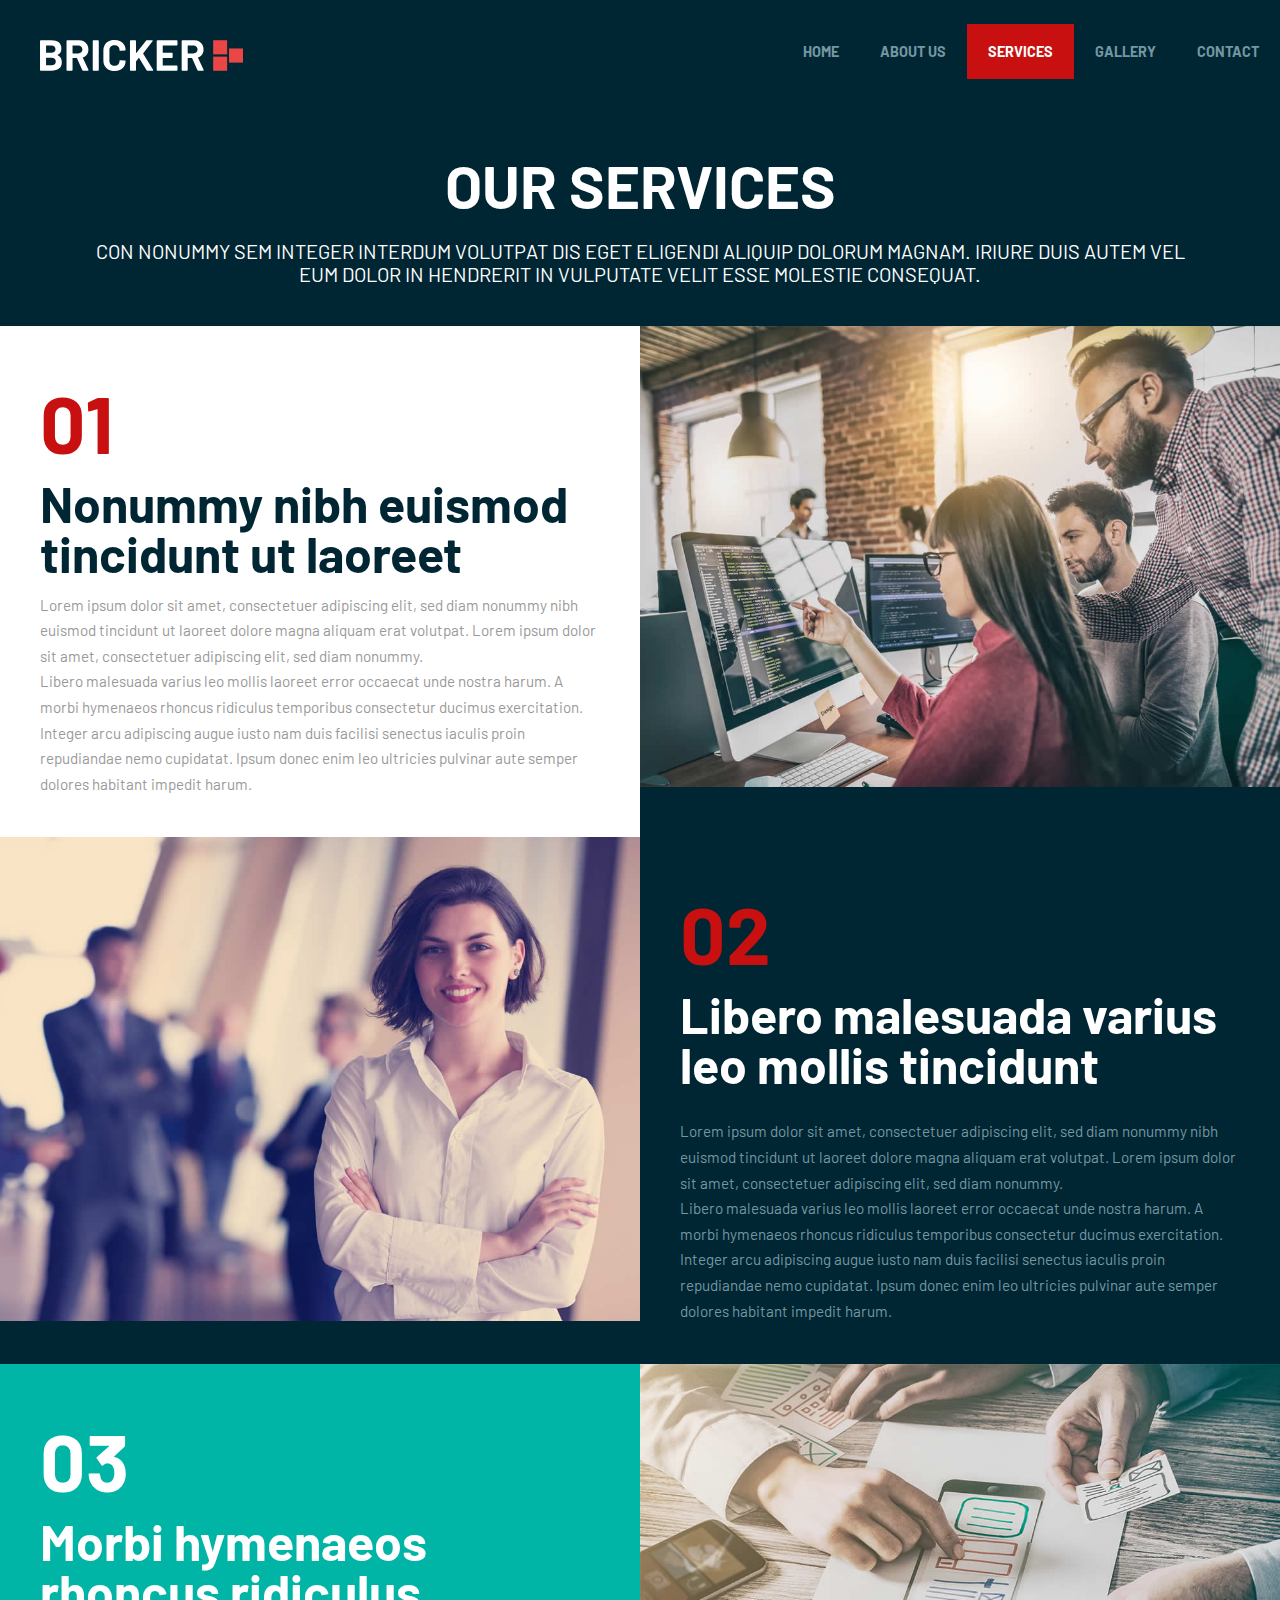
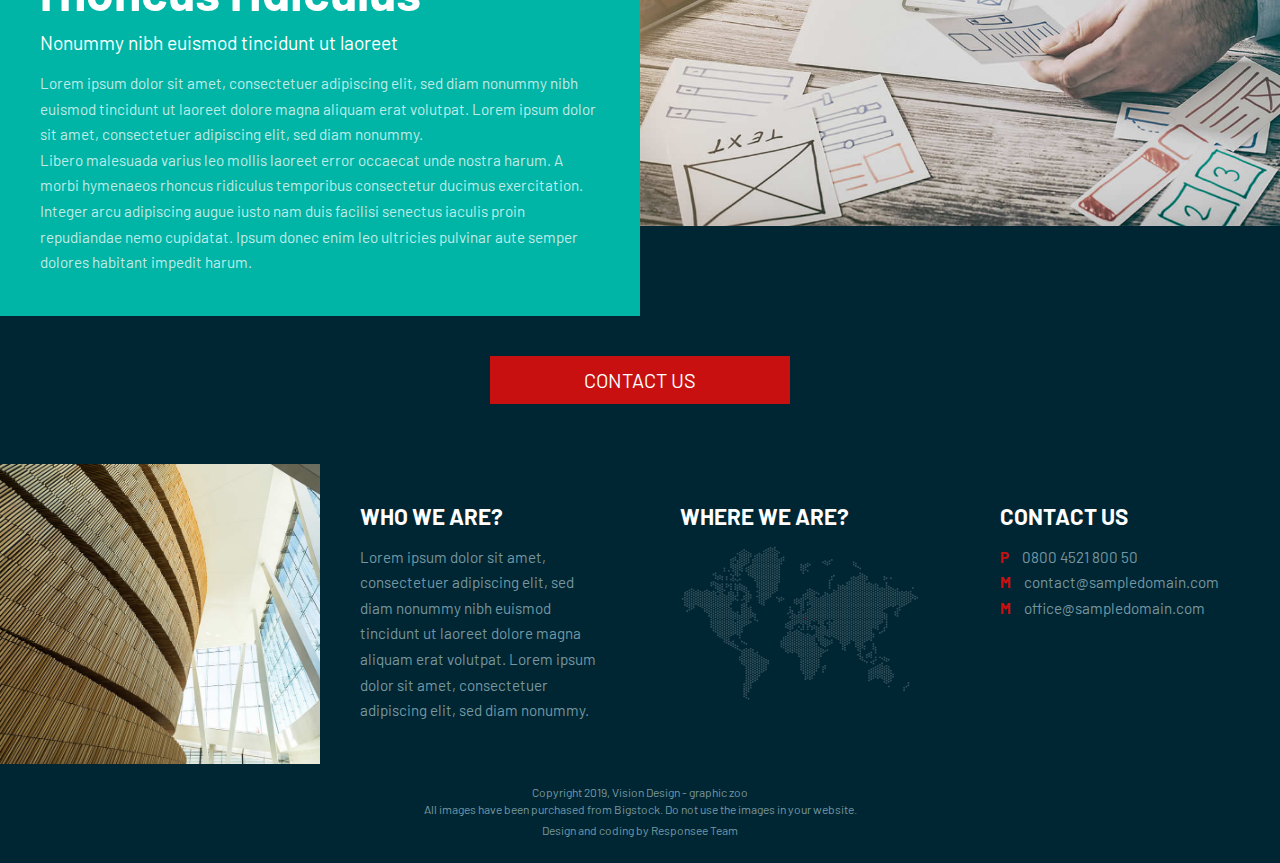
<file: DC_OfficialWebsite/services.html>
<!DOCTYPE html>
<html lang="en-US">
   <head>
      <meta charset="UTF-8">
      <meta name="viewport" content="width=device-width, initial-scale=1.0" />
      <title>Free responsive business website template</title>
      <link rel="stylesheet" href="css/components.css">
      <link rel="stylesheet" href="css/icons.css">
      <link rel="stylesheet" href="css/responsee.css">
      <link rel="stylesheet" href="owl-carousel/owl.carousel.css">
      <link rel="stylesheet" href="owl-carousel/owl.theme.css">
      <!-- CUSTOM STYLE -->      
      <link rel="stylesheet" href="css/template-style.css">
      <link href="https://fonts.googleapis.com/css?family=Barlow:100,300,400,700,800&amp;subset=latin-ext" rel="stylesheet">  
      <script type="text/javascript" src="js/jquery-1.8.3.min.js"></script>
      <script type="text/javascript" src="js/jquery-ui.min.js"></script>    
   </head>

   <!--
    You can change the color scheme of the page. Just change the class of the <body> tag. 
    You can use this class: "primary-color-white", "primary-color-red", "primary-color-orange", "primary-color-blue", "primary-color-aqua", "primary-color-dark" 
    -->
    
    <!--
    Each element is able to have its own background or text color. Just change the class of the element.  
    You can use this class: 
    "background-white", "background-red", "background-orange", "background-blue", "background-aqua", "background-primary" 
    "text-white", "text-red", "text-orange", "text-blue", "text-aqua", "text-primary"
    -->

   <body class="size-1520 primary-color-red background-dark">
      <!-- HEADER -->
      <header class="grid">
        <!-- Top Navigation -->
        <nav class="s-12 grid background-none background-primary-hightlight">
           <!-- logo -->
           <a href="index.html" class="m-12 l-3 padding-2x logo">
              <img src="img/logo.svg">
           </a>
           <div class="top-nav s-12 l-9"> 
              <ul class="top-ul right chevron">
                <li><a href="index.html">Home</a></li>
                <li><a href="about-us.html">About Us</a></li>
                <li><a href="services.html">Services</a></li>
                <li><a href="gallery.html">Gallery</a></li>
                <li><a href="contact.html">Contact</a></li>
              </ul>
           </div>
        </nav>
      </header>
      
      <!-- MAIN -->
      <main role="main">
        <!-- TOP SECTION -->
        <header class="grid">
        	<div class="s-12 padding-2x">
            <h1 class="text-strong text-white text-center center text-size-60 text-uppercase margin-bottom-20">Our Services</h1>
            <p class="text-size-20 text-white text-center center text-uppercase">Con nonummy sem integer interdum volutpat dis eget eligendi aliquip dolorum magnam. Iriure duis autem vel<br> eum dolor in hendrerit in vulputate velit esse molestie consequat.</p>
          </div>
        </header>
  
        
        <!-- SECTION 1 -->
        <section class="grid">
          <div class="m-12 l-6 padding-2x background-white">
            <p class="text-strong text-size-80 text-red">01</p>
            
            <h2 class="text-size-50 text-line-height-1 text-dark"><b>Nonummy nibh euismod tincidunt ut laoreet</b></h2>
            
            <p>Lorem ipsum dolor sit amet, consectetuer adipiscing elit, sed diam nonummy nibh euismod tincidunt ut laoreet dolore magna aliquam erat volutpat. Lorem ipsum dolor sit amet, consectetuer adipiscing elit, sed diam nonummy.</p>
            <p>Libero malesuada varius leo mollis laoreet error occaecat unde nostra harum. A morbi hymenaeos rhoncus ridiculus temporibus consectetur ducimus exercitation. Integer arcu adipiscing augue iusto nam duis facilisi senectus iaculis proin repudiandae nemo cupidatat. Ipsum donec enim leo ultricies pulvinar aute semper dolores habitant impedit harum. </p>
          </div>
          
          <!-- Image-->
          <img class="m-12 l-6" src="img/img-06.jpg">
        </section>
        
        <!-- SECTION 2 -->
        <section class="grid">
          <!-- Image-->
          <img class="m-12 l-6" src="img/img-01.jpg">
          
          <div class="m-12 l-6 padding-2x background-dark">
            <p class="text-strong text-size-80 text-red">02</p>
            
            <h2 class="text-size-50 text-line-height-1 margin-bottom-30 text-white"><b>Libero malesuada varius leo mollis tincidunt</b></h2>

            <p>Lorem ipsum dolor sit amet, consectetuer adipiscing elit, sed diam nonummy nibh euismod tincidunt ut laoreet dolore magna aliquam erat volutpat. Lorem ipsum dolor sit amet, consectetuer adipiscing elit, sed diam nonummy.</p>
            <p>Libero malesuada varius leo mollis laoreet error occaecat unde nostra harum. A morbi hymenaeos rhoncus ridiculus temporibus consectetur ducimus exercitation. Integer arcu adipiscing augue iusto nam duis facilisi senectus iaculis proin repudiandae nemo cupidatat. Ipsum donec enim leo ultricies pulvinar aute semper dolores habitant impedit harum. </p>
          </div>
        </section> 
        
        <!-- SECTION 3 -->
        <section class="grid">
          <div class="m-12 l-6 padding-2x background-aqua">
            <p class="text-strong text-size-80 text-white">03</p>
            
            <h2 class="text-size-50 text-line-height-1 text-white"><b>Morbi hymenaeos rhoncus ridiculus</b></h2>
            
            <h3>Nonummy nibh euismod tincidunt ut laoreet</h3>
            <p>Lorem ipsum dolor sit amet, consectetuer adipiscing elit, sed diam nonummy nibh euismod tincidunt ut laoreet dolore magna aliquam erat volutpat. Lorem ipsum dolor sit amet, consectetuer adipiscing elit, sed diam nonummy.</p>
            <p>Libero malesuada varius leo mollis laoreet error occaecat unde nostra harum. A morbi hymenaeos rhoncus ridiculus temporibus consectetur ducimus exercitation. Integer arcu adipiscing augue iusto nam duis facilisi senectus iaculis proin repudiandae nemo cupidatat. Ipsum donec enim leo ultricies pulvinar aute semper dolores habitant impedit harum. </p>
          </div>
          
          <!-- Image-->
          <img class="m-12 l-6" src="img/img-05.jpg">
        </section> 
        
        <!-- SECTION 6 -->
        <section class="grid margin-bottom">
          <div class="s-12 padding-2x background-dark">
            <a href="contact.html" class="s-12 m-9 l-3 center button text-size-20 text-white background-red">CONTACT US</a>
          </div>
        </section>      
      </main>
      
       
      <!-- FOOTER -->
      <footer class="grid">
        <!-- Footer - top -->
        <!-- Image-->
        <div class="s-12 l-3 m-row-3 margin-bottom background-image" style="background-image:url(img/img-04.jpg)"></div>
        
        <div class="s-12 m-9 l-3 padding-2x margin-bottom background-dark">
           <h2 class="text-strong text-uppercase">Who We Are?</h2>
           <p>Lorem ipsum dolor sit amet, consectetuer adipiscing elit, sed diam nonummy nibh euismod tincidunt ut laoreet dolore magna aliquam erat volutpat. Lorem ipsum dolor sit amet, consectetuer adipiscing elit, sed diam nonummy.</p>
        </div>
        
        <div class="s-12 m-9 l-3 padding-2x margin-bottom background-dark">
           <h2 class="text-strong text-uppercase">Where We Are?</h2>
           <img class="full-img" src="img/map.svg" alt=""/>
        </div>
        
        <div class="s-12 m-9 l-3 padding-2x margin-bottom background-dark">
           <h2 class="text-strong text-uppercase">Contact Us</h2>
           <p><b class="text-primary margin-right-10">P</b> 0800 4521 800 50</p>
           <p><b class="text-primary margin-right-10">M</b> <a class="text-primary-hover" href="mailto:contact@sampledomain.com">contact@sampledomain.com</a></p>
           <p><b class="text-primary margin-right-10">M</b> <a class="text-primary-hover" href="mailto:office@sampledomain.com">office@sampledomain.com</a></p>
        </div>
        
        <!-- Footer - bottom -->
        <div class="s-12 text-center margin-bottom">
          <p class="text-size-12">Copyright 2019, Vision Design - graphic zoo</p>
          <p class="text-size-12">All images have been purchased from Bigstock. Do not use the images in your website.</p>
          <p><a class="text-size-12 text-primary-hover" href="http://www.myresponsee.com" title="Responsee - lightweight responsive framework">Design and coding by Responsee Team</a></p>
        </div>
      </footer>                                                                    
      <script type="text/javascript" src="js/responsee.js"></script>
      <script type="text/javascript" src="owl-carousel/owl.carousel.js"></script>
      <script type="text/javascript" src="js/template-scripts.js"></script>
      
   </body>
</html>
</file>
<file: css/components.css>
/*
 * Components CSS - v6 - 2016-07-08
 * https://www.myresponsee.com
 * Copyright 2019, Vision Design - graphic zoo
 * Free to use under the MIT license.
*/
/* Tabs */
.tab-item {
  background: none repeat scroll 0 0 #fff;
  display: none;
  padding: 1.25rem 0;
}
.tab-item.tab-active {
  display: block;
}
.tab-content > .tab-label {
  display: none;
}
.tab-nav > .tab-label {
  float:left;
}
a.tab-label, a.tab-label:link, a.tab-label:visited, a.tab-label:hover {
  background: none repeat scroll 0 0 #262626;
  color: #fff;
  margin-right: 1px;
  padding: 0.625rem 1.25rem;
  transition: background 0.20s linear 0s;
  -o-transition: background 0.20s linear 0s;
  -ms-transition: background 0.20s linear 0s;
  -moz-transition: background 0.20s linear 0s;
  -webkit-transition: background 0.20s linear 0s;
}
a.tab-label:hover,a.tab-label.active-btn {
  background: none repeat scroll 0 0 #999;
}
.tab-label.active-btn {
  cursor: default;
}
.tab-content {
  text-align: left;
}
@media screen and (max-width:768px) {    
  .tab-nav > .tab-label {
    margin: 0.5px 0;
    width: 100%;
  }
}
/* Custom forms */
form.customform input, form.customform select, form.customform textarea, form.customform button {
 font-size:0.9rem;
 font-family:inherit;
 margin-bottom:1.25rem;
} 
form.customform input, form.customform select {height: 2.7rem;}
form.customform input, form.customform textarea, form.customform select { 
 background: none repeat scroll 0 0 #F5F5F5;
 transition: background 0.20s linear 0s;
 -o-transition: background 0.20s linear 0s;
 -ms-transition: background 0.20s linear 0s;
 -moz-transition: background 0.20s linear 0s;
 -webkit-transition: background 0.20s linear 0s;
}
form.customform input:hover, form.customform textarea:hover, form.customform select:hover, form.customform input:focus, form.customform textarea:focus, form.customform select:focus {background: none repeat scroll 0 0 #fff;}
form.customform input, form.customform textarea, form.customform select {
 background: none repeat scroll 0 0 #F5F5F5;
 border: 1px solid #E0E0E0;
 padding: 0.625rem;
 width: 100%;
}
form.customform input[type="file"] {
 border: 1px solid #E0E0E0;
 height: auto;
 max-height: 2.7rem;
 min-height: 2.7rem;
 padding: 0.4rem;
 width: 100%;
}
form.customform input[type="radio"], form.customform input[type="checkbox"] {
 margin-right: 0.625rem;
 width:auto;
 padding:0;
 height:auto;
}
form.customform option {padding: 0.625rem;}
form.customform select[multiple="multiple"] {height: auto;}
form.customform button {
 width: 100%;
 background: none repeat scroll 0 0 #152732;
 border: 0 none;
 color: #fff;
 height: 2.7rem;
 padding: 0.625rem;
 cursor:pointer;
 width: 100%;
 transition: background 0.20s linear 0s;
 -o-transition: background 0.20s linear 0s;
 -ms-transition: background 0.20s linear 0s;
 -moz-transition: background 0.20s linear 0s;
 -webkit-transition: background 0.20s linear 0s;
}
/* Tooltip */
a.tooltip-container,.tooltip-container {
  border-bottom:1px dotted;
  border-bottom-color: color;
  cursor: help;
  font-weight: 600;
}
a .tooltip-content,.tooltip-content {
  background: #152732 none repeat scroll 0 0;
  color: #fff!important;
  border-radius: 3px;
  display: none;
  font-size: 0.8rem;
  font-weight: normal;
  line-height: 1.3rem;
  margin-top: -1.25rem;
  max-width: 300px;
  padding: 0.625rem;
  position: absolute;
  z-index: 10;
}
.tooltip-content::after {
  border-left: 9px solid transparent;
  border-right: 9px solid transparent;
  border-top: 7px solid #152732;
  bottom: -5px;
  clear: both;
  content: "";
  height: 0;
  left: 50%;
  margin-left: -5px;
  position: absolute;
  width: 0;
}
a.tooltip-content.tooltip-bottom,.tooltip-content.tooltip-bottom {
  margin-top: 1.25rem;
}
.tooltip-content.tooltip-bottom::after {
  border-left: 9px solid transparent;
  border-right: 9px solid transparent;
  border-top: 0;
  border-bottom: 7px solid #152732;
  top: -5px;
}
/* Buttons */
.button,a.button,a.button:link,a.button:active,a.button:visited {
  background: #777 none repeat scroll 0 0;
  border: 0;
  color: #fff;
  cursor: pointer;
  display: inline-block;
  font-size: 0.85rem;
  padding: 0.825rem 1rem;
  text-align: center;
  transition: all 0.20s linear 0s;
  -o-transition: all 0.20s linear 0s;
  -ms-transition: all 0.20s linear 0s;
  -moz-transition: all 0.20s linear 0s;
  -webkit-transition: all 0.20s linear 0s;
}
.button.rounded-btn {
  border-radius: 4px;
}
.button.rounded-full-btn {
  border-radius: 100px;
}
.button:hover {box-shadow: 0 0 10px 100px rgba(255,255,255,0.15) inset;}
.button.secondary-btn,a.button.secondary-btn,a.button.secondary-btn:link,a.button.secondary-btn:active,a.button.secondary-btn:visited {
  background: #444 none repeat scroll 0 0;
}
.button.cancel-btn,a.button.cancel-btn,a.button.cancel-btn:link,a.button.cancel-btn:active,a.button.cancel-btn:visited {
  background: #dc003a none repeat scroll 0 0;
}
.button.submit-btn,a.button.submit-btn,a.button.submit-btn:link,a.button.submit-btn:active,a.button.submit-btn:visited {
  background: #b4bf04 none repeat scroll 0 0;
}
.button.reload-btn,a.button.reload-btn,a.button.reload-btn:link,a.button.reload-btn:active,a.button.reload-btn:visited {
  background: #ff9800 none repeat scroll 0 0;
}
.button.disabled-btn {
  cursor: not-allowed!important;
  opacity: 0.2;
}
.button i {
  background: rgba(0, 0, 0, 0.1) none repeat scroll 0 0;
  border-radius: 27px;
  color: #fff!important;
  display: inline-block;
  font-size: 0.8rem;
  height: 27px;
  line-height: 27px;
  margin-right: 5px;
  width: 27px;
  transition: all 0.20s linear 0s;
  -o-transition: all 0.20s linear 0s;
  -ms-transition: all 0.20s linear 0s;
  -moz-transition: all 0.20s linear 0s;
  -webkit-transition: all 0.20s linear 0s;
}
.button:hover > i {
  background: rgba(0, 0, 0, 0.06) none repeat scroll 0 0;
}
.grid .button {
    width: 100%;
}
</file>
<file: css/icons.css>
/* Icon font - MFG labs */
@font-face {
  font-family: 'mfg';
    src: url('../font/mfglabsiconset-webfont.eot');
    src: url('../font/mfglabsiconset-webfont.svg#mfg_labs_iconsetregular') format('svg'),
   		   url('../font/mfglabsiconset-webfont.eot?#iefix') format('embedded-opentype'),
         url('../font/mfglabsiconset-webfont.woff') format('woff'),
         url('../font/mfglabsiconset-webfont.ttf') format('truetype');
    font-weight: normal;
    font-style: normal;
}

.icon-cloud,
.icon-at,
.icon-plus,
.icon-minus,
.icon-arrow_up,
.icon-arrow_down,
.icon-arrow_right,
.icon-arrow_left,
.icon-chevron_down,
.icon-chevron_up,
.icon-chevron_right,
.icon-chevron_left,
.icon-reorder,
.icon-list,
.icon-reorder_square,
.icon-reorder_square_line,
.icon-coverflow,
.icon-coverflow_line,
.icon-pause,
.icon-play,
.icon-step_forward,
.icon-step_backward,
.icon-fast_forward,
.icon-fast_backward,
.icon-cloud_upload,
.icon-cloud_download,
.icon-data_science,
.icon-data_science_black,
.icon-globe,
.icon-globe_black,
.icon-math_ico,
.icon-math,
.icon-math_black,
.icon-paperplane_ico,
.icon-paperplane,
.icon-paperplane_black,
.icon-color_balance,
.icon-star,
.icon-star_half,
.icon-star_empty,
.icon-star_half_empty,
.icon-reload,
.icon-heart,
.icon-heart_broken,
.icon-hashtag,
.icon-reply,
.icon-retweet,
.icon-signin,
.icon-signout,
.icon-download,
.icon-upload,
.icon-placepin,
.icon-display_screen,
.icon-tablet,
.icon-smartphone,
.icon-connected_object,
.icon-lock,
.icon-unlock,
.icon-camera,
.icon-isight,
.icon-video_camera,
.icon-random,
.icon-message,
.icon-discussion,
.icon-calendar,
.icon-ringbell,
.icon-movie,
.icon-mail,
.icon-pen,
.icon-settings,
.icon-measure,
.icon-vector,
.icon-vector_pen,
.icon-mute_on,
.icon-mute_off,
.icon-home,
.icon-sheet,
.icon-arrow_big_right,
.icon-arrow_big_left,
.icon-arrow_big_down,
.icon-arrow_big_up,
.icon-dribbble_circle,
.icon-dribbble,
.icon-facebook_circle,
.icon-facebook,
.icon-git_circle_alt,
.icon-git_circle,
.icon-git,
.icon-octopus,
.icon-twitter_circle,
.icon-twitter,
.icon-google_plus_circle,
.icon-google_plus,
.icon-linked_in_circle,
.icon-linked_in,
.icon-instagram,
.icon-instagram_circle,
.icon-mfg_icon,
.icon-xing,
.icon-xing_circle,
.icon-mfg_icon_circle,
.icon-user,
.icon-user_male,
.icon-user_female,
.icon-users,
.icon-file_open,
.icon-file_close,
.icon-file_alt,
.icon-file_close_alt,
.icon-attachment,
.icon-check,
.icon-cross_mark,
.icon-cancel_circle,
.icon-check_circle,
.icon-magnifying,
.icon-inbox,
.icon-clock,
.icon-stopwatch,
.icon-hourglass,
.icon-trophy,
.icon-unlock_alt,
.icon-lock_alt,
.icon-arrow_doubled_right,
.icon-arrow_doubled_left,
.icon-arrow_doubled_down,
.icon-arrow_doubled_up,
.icon-link,
.icon-warning,
.icon-warning_alt,
.icon-magnifying_plus,
.icon-magnifying_minus,
.icon-white_question,
.icon-black_question,
.icon-stop,
.icon-share,
.icon-eye,
.icon-trash_can,
.icon-hard_drive,
.icon-information_black,
.icon-information_white,
.icon-printer,
.icon-letter,
.icon-soundcloud,
.icon-soundcloud_circle,
.icon-anchor,
.icon-female_sign,
.icon-male_sign,
.icon-joystick,
.icon-high_voltage,
.icon-fire,
.icon-newspaper,
.icon-chart,
.icon-spread,
.icon-spinner_1,
.icon-spinner_2,
.icon-chart_alt,
.icon-label,
.icon-brush,
.icon-refresh,
.icon-node,
.icon-node_2,
.icon-node_3,
.icon-link_2_nodes,
.icon-link_3_nodes,
.icon-link_loop_nodes,
.icon-node_size,
.icon-node_color,
.icon-layout_directed,
.icon-layout_radial,
.icon-layout_hierarchical,
.icon-node_link_direction,
.icon-node_link_short_path,
.icon-node_cluster,
.icon-display_graph,
.icon-node_link_weight,
.icon-more_node_links,
.icon-node_shape,
.icon-node_icon,
.icon-node_text,
.icon-node_link_text,
.icon-node_link_color,
.icon-node_link_shape,
.icon-credit_card,
.icon-disconnect,
.icon-graph,
.icon-new_user {
  font-family: 'mfg';
  font-style: normal;
  font-variant: normal;
  font-weight: normal;
  color:#e3e3e3;
  speak: none; 
  text-transform: none;
  /* Better Font Rendering =========== */
  -webkit-font-smoothing: antialiased;
  -moz-osx-font-smoothing: grayscale;
}
.icon2x {font-size: 2rem;}
.icon3x {font-size: 3rem;}

.icon-cloud:before { content: "\2601"; }
.icon-at:before { content: "\0040"; }
.icon-plus:before { content: "\002B"; }
.icon-minus:before { content: "\2212"; }
.icon-arrow_up:before { content: "\2191"; }
.icon-arrow_down:before { content: "\2193"; }
.icon-arrow_right:before { content: "\2192"; }
.icon-arrow_left:before { content: "\2190"; }
.icon-chevron_down:before { content: "\f004"; }
.icon-chevron_up:before { content: "\f005"; }
.icon-chevron_right:before { content: "\f006"; }
.icon-chevron_left:before { content: "\f007"; }
.icon-reorder:before { content: "\f008"; }
.icon-list:before { content: "\f009"; }
.icon-reorder_square:before { content: "\f00a"; }
.icon-reorder_square_line:before { content: "\f00b"; }
.icon-coverflow:before { content: "\f00c"; }
.icon-coverflow_line:before { content: "\f00d"; }
.icon-pause:before { content: "\f00e"; }
.icon-play:before { content: "\f00f"; }
.icon-step_forward:before { content: "\f010"; }
.icon-step_backward:before { content: "\f011"; }
.icon-fast_forward:before { content: "\f012"; }
.icon-fast_backward:before { content: "\f013"; }
.icon-cloud_upload:before { content: "\f014"; }
.icon-cloud_download:before { content: "\f015"; }
.icon-data_science:before { content: "\f016"; }
.icon-data_science_black:before { content: "\f017"; }
.icon-globe:before { content: "\f018"; }
.icon-globe_black:before { content: "\f019"; }
.icon-math_ico:before { content: "\f01a"; }
.icon-math:before { content: "\f01b"; }
.icon-math_black:before { content: "\f01c"; }
.icon-paperplane_ico:before { content: "\f01d"; }
.icon-paperplane:before { content: "\f01e"; }
.icon-paperplane_black:before { content: "\f01f"; }
.icon-color_balance:before { content: "\f020"; }
.icon-star:before { content: "\2605"; }
.icon-star_half:before { content: "\f022"; }
.icon-star_empty:before { content: "\2606"; }
.icon-star_half_empty:before { content: "\f024"; }
.icon-reload:before { content: "\f025"; }
.icon-heart:before { content: "\2665"; }
.icon-heart_broken:before { content: "\f028"; }
.icon-hashtag:before { content: "\f029"; }
.icon-reply:before { content: "\f02a"; }
.icon-retweet:before { content: "\f02b"; }
.icon-signin:before { content: "\f02c"; }
.icon-signout:before { content: "\f02d"; }
.icon-download:before { content: "\f02e"; }
.icon-upload:before { content: "\f02f"; }
.icon-placepin:before { content: "\f031"; }
.icon-display_screen:before { content: "\f032"; }
.icon-tablet:before { content: "\f033"; }
.icon-smartphone:before { content: "\f034"; }
.icon-connected_object:before { content: "\f035"; }
.icon-lock:before { content: "\F512"; }
.icon-unlock:before { content: "\F513"; }
.icon-camera:before { content: "\F4F7"; }
.icon-isight:before { content: "\f039"; }
.icon-video_camera:before { content: "\f03a"; }
.icon-random:before { content: "\f03b"; }
.icon-message:before { content: "\F4AC"; }
.icon-discussion:before { content: "\f03d"; }
.icon-calendar:before { content: "\F4C5"; }
.icon-ringbell:before { content: "\f03f"; }
.icon-movie:before { content: "\f040"; }
.icon-mail:before { content: "\2709"; }
.icon-pen:before { content: "\270F"; }
.icon-settings:before { content: "\9881"; }
.icon-measure:before { content: "\f044"; }
.icon-vector:before { content: "\f045"; }
.icon-vector_pen:before { content: "\2712"; }
.icon-mute_on:before { content: "\f047"; }
.icon-mute_off:before { content: "\f048"; }
.icon-home:before { content: "\2302"; }
.icon-sheet:before { content: "\f04a"; }
.icon-arrow_big_right:before { content: "\21C9"; }
.icon-arrow_big_left:before { content: "\21C7"; }
.icon-arrow_big_down:before { content: "\21CA"; }
.icon-arrow_big_up:before { content: "\21C8"; }
.icon-dribbble_circle:before { content: "\f04f"; }
.icon-dribbble:before { content: "\f050"; }
.icon-facebook_circle:before { content: "\f051"; }
.icon-facebook:before { content: "\f052"; }
.icon-git_circle_alt:before { content: "\f053"; }
.icon-git_circle:before { content: "\f054"; }
.icon-git:before { content: "\f055"; }
.icon-octopus:before { content: "\f056"; }
.icon-twitter_circle:before { content: "\f057"; }
.icon-twitter:before { content: "\f058"; }
.icon-google_plus_circle:before { content: "\f059"; }
.icon-google_plus:before { content: "\f05a"; }
.icon-linked_in_circle:before { content: "\f05b"; }
.icon-linked_in:before { content: "\f05c"; }
.icon-instagram:before { content: "\f05d"; }
.icon-instagram_circle:before { content: "\f05e"; }
.icon-mfg_icon:before { content: "\f05f"; }
.icon-xing:before { content: "\F532"; }
.icon-xing_circle:before { content: "\F533"; }
.icon-mfg_icon_circle:before { content: "\f060"; }
.icon-user:before { content: "\f061"; }
.icon-user_male:before { content: "\f062"; }
.icon-user_female:before { content: "\f063"; }
.icon-users:before { content: "\f064"; }
.icon-file_open:before { content: "\F4C2"; }
.icon-file_close:before { content: "\f067"; }
.icon-file_alt:before { content: "\f068"; }
.icon-file_close_alt:before { content: "\f069"; }
.icon-attachment:before { content: "\f06a"; }
.icon-check:before { content: "\2713"; }
.icon-cross_mark:before { content: "\274C"; }
.icon-cancel_circle:before { content: "\F06E"; }
.icon-check_circle:before { content: "\f06d"; }
.icon-magnifying:before { content: "\F50D"; }
.icon-inbox:before { content: "\f070"; }
.icon-clock:before { content: "\23F2"; }
.icon-stopwatch:before { content: "\23F1"; }
.icon-hourglass:before { content: "\231B"; }
.icon-trophy:before { content: "\f074"; }
.icon-unlock_alt:before { content: "\F075"; }
.icon-lock_alt:before { content: "\F510"; }
.icon-arrow_doubled_right:before { content: "\21D2"; }
.icon-arrow_doubled_left:before { content: "\21D0"; }
.icon-arrow_doubled_down:before { content: "\21D3"; }
.icon-arrow_doubled_up:before { content: "\21D1"; }
.icon-link:before { content: "\f07B"; }
.icon-warning:before { content: "\2757"; }
.icon-warning_alt:before { content: "\2755"; }
.icon-magnifying_plus:before { content: "\f07E"; }
.icon-magnifying_minus:before { content: "\f07F"; }
.icon-white_question:before { content: "\2754"; }
.icon-black_question:before { content: "\2753"; }
.icon-stop:before { content: "\f080"; }
.icon-share:before { content: "\f081"; }
.icon-eye:before { content: "\f082"; }
.icon-trash_can:before { content: "\f083"; }
.icon-hard_drive:before { content: "\f084"; }
.icon-information_black:before { content: "\f085"; }
.icon-information_white:before { content: "\f086"; }
.icon-printer:before { content: "\f087"; }
.icon-letter:before { content: "\f088"; }
.icon-soundcloud:before { content: "\f089"; }
.icon-soundcloud_circle:before { content: "\f08A"; }
.icon-anchor:before { content: "\2693"; }
.icon-female_sign:before { content: "\2640"; }
.icon-male_sign:before { content: "\2642"; }
.icon-joystick:before { content: "\F514"; }
.icon-high_voltage:before { content: "\26A1"; }
.icon-fire:before { content: "\F525"; }
.icon-newspaper:before { content: "\F4F0"; }
.icon-chart:before { content: "\F526"; }
.icon-spread:before { content: "\F527"; }
.icon-spinner_1:before { content: "\F528"; }
.icon-spinner_2:before { content: "\F529"; }
.icon-chart_alt:before { content: "\F530"; }
.icon-label:before { content: "\F531"; }
.icon-brush:before { content: "\E000"; }
.icon-refresh:before { content: "\E001"; }
.icon-node:before { content: "\E002"; }
.icon-node_2:before { content: "\E003"; }
.icon-node_3:before { content: "\E004"; }
.icon-link_2_nodes:before { content: "\E005"; }
.icon-link_3_nodes:before { content: "\E006"; }
.icon-link_loop_nodes:before { content: "\E007"; }
.icon-node_size:before { content: "\E008"; }
.icon-node_color:before { content: "\E009"; }
.icon-layout_directed:before { content: "\E010"; }
.icon-layout_radial:before { content: "\E011"; }
.icon-layout_hierarchical:before { content: "\E012"; }
.icon-node_link_direction:before { content: "\E013"; }
.icon-node_link_short_path:before { content: "\E014"; }
.icon-node_cluster:before { content: "\E015"; }
.icon-display_graph:before { content: "\E016"; }
.icon-node_link_weight:before { content: "\E017"; }
.icon-more_node_links:before { content: "\E018"; }
.icon-node_shape:before { content: "\E00A"; }
.icon-node_icon:before { content: "\E00B"; }
.icon-node_text:before { content: "\E00C"; }
.icon-node_link_text:before { content: "\E00D"; }
.icon-node_link_color:before { content: "\E00E"; }
.icon-node_link_shape:before { content: "\E00F"; }
.icon-credit_card:before { content: "\F4B3"; }
.icon-disconnect:before { content: "\F534"; }
.icon-graph:before { content: "\F535"; }
.icon-new_user:before { content: "\F536"; }


/* Icon font - Simple Line Icons */
@font-face {
  font-family: 'sli';
  src: url('../font/Simple-Line-Icons.eot?v=2.2.2');
  src: url('../font/Simple-Line-Icons.eot?v=2.2.2#iefix') format('embedded-opentype'), url('../font/Simple-Line-Icons.ttf?v=2.2.2') format('truetype'), url('../font/Simple-Line-Icons.woff2?v=2.2.2') format('woff2'), url('../font/Simple-Line-Icons.woff?v=2.2.2') format('woff'), url('../font/Simple-Line-Icons.svg?v=2.2.2#simple-line-icons') format('svg');
  font-weight: normal;
  font-style: normal;
}

.icon-sli-user,
.icon-sli-people,
.icon-sli-user-female,
.icon-sli-user-follow,
.icon-sli-user-following,
.icon-sli-user-unfollow,
.icon-sli-login,
.icon-sli-logout,
.icon-sli-emotsmile,
.icon-sli-phone,
.icon-sli-call-end,
.icon-sli-call-in,
.icon-sli-call-out,
.icon-sli-map,
.icon-sli-location-pin,
.icon-sli-direction,
.icon-sli-directions,
.icon-sli-compass,
.icon-sli-layers,
.icon-sli-menu,
.icon-sli-list,
.icon-sli-options-vertical,
.icon-sli-options,
.icon-sli-arrow-down,
.icon-sli-arrow-left,
.icon-sli-arrow-right,
.icon-sli-arrow-up,
.icon-sli-arrow-up-circle,
.icon-sli-arrow-left-circle,
.icon-sli-arrow-right-circle,
.icon-sli-arrow-down-circle,
.icon-sli-check,
.icon-sli-clock,
.icon-sli-plus,
.icon-sli-minus,
.icon-sli-close,
.icon-sli-organization,
.icon-sli-trophy,
.icon-sli-screen-smartphone,
.icon-sli-screen-desktop,
.icon-sli-plane,
.icon-sli-notebook,
.icon-sli-mustache,
.icon-sli-mouse,
.icon-sli-magnet,
.icon-sli-energy,
.icon-sli-disc,
.icon-sli-cursor,
.icon-sli-cursor-move,
.icon-sli-crop,
.icon-sli-chemistry,
.icon-sli-speedometer,
.icon-sli-shield,
.icon-sli-screen-tablet,
.icon-sli-magic-wand,
.icon-sli-hourglass,
.icon-sli-graduation,
.icon-sli-ghost,
.icon-sli-game-controller,
.icon-sli-fire,
.icon-sli-eyeglass,
.icon-sli-envelope-open,
.icon-sli-envelope-letter,
.icon-sli-bell,
.icon-sli-badge,
.icon-sli-anchor,
.icon-sli-wallet,
.icon-sli-vector,
.icon-sli-speech,
.icon-sli-puzzle,
.icon-sli-printer,
.icon-sli-present,
.icon-sli-playlist,
.icon-sli-pin,
.icon-sli-picture,
.icon-sli-handbag,
.icon-sli-globe-alt,
.icon-sli-globe,
.icon-sli-folder-alt,
.icon-sli-folder,
.icon-sli-film,
.icon-sli-feed,
.icon-sli-drop,
.icon-sli-drawer,
.icon-sli-docs,
.icon-sli-doc,
.icon-sli-diamond,
.icon-sli-cup,
.icon-sli-calculator,
.icon-sli-bubbles,
.icon-sli-briefcase,
.icon-sli-book-open,
.icon-sli-basket-loaded,
.icon-sli-basket,
.icon-sli-bag,
.icon-sli-action-undo,
.icon-sli-action-redo,
.icon-sli-wrench,
.icon-sli-umbrella,
.icon-sli-trash,
.icon-sli-tag,
.icon-sli-support,
.icon-sli-frame,
.icon-sli-size-fullscreen,
.icon-sli-size-actual,
.icon-sli-shuffle,
.icon-sli-share-alt,
.icon-sli-share,
.icon-sli-rocket,
.icon-sli-question,
.icon-sli-pie-chart,
.icon-sli-pencil,
.icon-sli-note,
.icon-sli-loop,
.icon-sli-home,
.icon-sli-grid,
.icon-sli-graph,
.icon-sli-microphone,
.icon-sli-music-tone-alt,
.icon-sli-music-tone,
.icon-sli-earphones-alt,
.icon-sli-earphones,
.icon-sli-equalizer,
.icon-sli-like,
.icon-sli-dislike,
.icon-sli-control-start,
.icon-sli-control-rewind,
.icon-sli-control-play,
.icon-sli-control-pause,
.icon-sli-control-forward,
.icon-sli-control-end,
.icon-sli-volume-1,
.icon-sli-volume-2,
.icon-sli-volume-off,
.icon-sli-calendar,
.icon-sli-bulb,
.icon-sli-chart,
.icon-sli-ban,
.icon-sli-bubble,
.icon-sli-camrecorder,
.icon-sli-camera,
.icon-sli-cloud-download,
.icon-sli-cloud-upload,
.icon-sli-envelope,
.icon-sli-eye,
.icon-sli-flag,
.icon-sli-heart,
.icon-sli-info,
.icon-sli-key,
.icon-sli-link,
.icon-sli-lock,
.icon-sli-lock-open,
.icon-sli-magnifier,
.icon-sli-magnifier-add,
.icon-sli-magnifier-remove,
.icon-sli-paper-clip,
.icon-sli-paper-plane,
.icon-sli-power,
.icon-sli-refresh,
.icon-sli-reload,
.icon-sli-settings,
.icon-sli-star,
.icon-sli-symbol-female,
.icon-sli-symbol-male,
.icon-sli-target,
.icon-sli-credit-card,
.icon-sli-paypal,
.icon-sli-social-tumblr,
.icon-sli-social-twitter,
.icon-sli-social-facebook,
.icon-sli-social-instagram,
.icon-sli-social-linkedin,
.icon-sli-social-pinterest,
.icon-sli-social-github,
.icon-sli-social-google,
.icon-sli-social-reddit,
.icon-sli-social-skype,
.icon-sli-social-dribbble,
.icon-sli-social-behance,
.icon-sli-social-foursqare,
.icon-sli-social-soundcloud,
.icon-sli-social-spotify,
.icon-sli-social-stumbleupon,
.icon-sli-social-youtube,
.icon-sli-social-dropbox {
  font-family: 'sli';
  font-style: normal;  
  font-variant: normal;
  font-weight: normal;
  color:#e3e3e3;
  speak: none;
  text-transform: none;
  /* Better Font Rendering =========== */
  -webkit-font-smoothing: antialiased;
  -moz-osx-font-smoothing: grayscale;
}
.icon-sli-user:before { content: "\e005"; }
.icon-sli-people:before { content: "\e001"; }
.icon-sli-user-female:before { content: "\e000"; }
.icon-sli-user-follow:before { content: "\e002"; }
.icon-sli-user-following:before { content: "\e003"; }
.icon-sli-user-unfollow:before { content: "\e004"; }
.icon-sli-login:before { content: "\e066"; }
.icon-sli-logout:before { content: "\e065"; }
.icon-sli-emotsmile:before { content: "\e021"; }
.icon-sli-phone:before { content: "\e600"; }
.icon-sli-call-end:before { content: "\e048"; }
.icon-sli-call-in:before { content: "\e047"; }
.icon-sli-call-out:before { content: "\e046"; }
.icon-sli-map:before { content: "\e033"; }
.icon-sli-location-pin:before { content: "\e096"; }
.icon-sli-direction:before { content: "\e042"; }
.icon-sli-directions:before { content: "\e041"; }
.icon-sli-compass:before { content: "\e045"; }
.icon-sli-layers:before { content: "\e034"; }
.icon-sli-menu:before { content: "\e601"; }
.icon-sli-list:before { content: "\e067"; }
.icon-sli-options-vertical:before { content: "\e602"; }
.icon-sli-options:before { content: "\e603"; }
.icon-sli-arrow-down:before { content: "\e604"; }
.icon-sli-arrow-left:before { content: "\e605"; }
.icon-sli-arrow-right:before { content: "\e606"; }
.icon-sli-arrow-up:before { content: "\e607"; }
.icon-sli-arrow-up-circle:before { content: "\e078"; }
.icon-sli-arrow-left-circle:before { content: "\e07a"; }
.icon-sli-arrow-right-circle:before { content: "\e079"; }
.icon-sli-arrow-down-circle:before { content: "\e07b"; }
.icon-sli-check:before { content: "\e080"; }
.icon-sli-clock:before { content: "\e081"; }
.icon-sli-plus:before { content: "\e095"; }
.icon-sli-minus:before { content: "\e615"; }
.icon-sli-close:before { content: "\e082"; }
.icon-sli-organization:before { content: "\e616"; }

.icon-sli-trophy:before { content: "\e006"; }
.icon-sli-screen-smartphone:before { content: "\e010"; }
.icon-sli-screen-desktop:before { content: "\e011"; }
.icon-sli-plane:before { content: "\e012"; }
.icon-sli-notebook:before { content: "\e013"; }
.icon-sli-mustache:before { content: "\e014"; }
.icon-sli-mouse:before { content: "\e015"; }
.icon-sli-magnet:before { content: "\e016"; }
.icon-sli-energy:before { content: "\e020"; }
.icon-sli-disc:before { content: "\e022"; }
.icon-sli-cursor:before { content: "\e06e"; }
.icon-sli-cursor-move:before { content: "\e023"; }
.icon-sli-crop:before { content: "\e024"; }
.icon-sli-chemistry:before { content: "\e026"; }
.icon-sli-speedometer:before { content: "\e007"; }
.icon-sli-shield:before { content: "\e00e"; }
.icon-sli-screen-tablet:before { content: "\e00f"; }
.icon-sli-magic-wand:before { content: "\e017"; }
.icon-sli-hourglass:before { content: "\e018"; }
.icon-sli-graduation:before { content: "\e019"; }
.icon-sli-ghost:before { content: "\e01a"; }
.icon-sli-game-controller:before { content: "\e01b"; }
.icon-sli-fire:before { content: "\e01c"; }
.icon-sli-eyeglass:before { content: "\e01d"; }
.icon-sli-envelope-open:before { content: "\e01e"; }
.icon-sli-envelope-letter:before { content: "\e01f"; }
.icon-sli-bell:before { content: "\e027"; }
.icon-sli-badge:before { content: "\e028"; }
.icon-sli-anchor:before { content: "\e029"; }
.icon-sli-wallet:before { content: "\e02a"; }
.icon-sli-vector:before { content: "\e02b"; }
.icon-sli-speech:before { content: "\e02c"; }
.icon-sli-puzzle:before { content: "\e02d"; }
.icon-sli-printer:before { content: "\e02e"; }
.icon-sli-present:before { content: "\e02f"; }
.icon-sli-playlist:before { content: "\e030"; }
.icon-sli-pin:before { content: "\e031"; }
.icon-sli-picture:before { content: "\e032"; }
.icon-sli-handbag:before { content: "\e035"; }
.icon-sli-globe-alt:before { content: "\e036"; }
.icon-sli-globe:before { content: "\e037"; }
.icon-sli-folder-alt:before { content: "\e039"; }
.icon-sli-folder:before { content: "\e089"; }
.icon-sli-film:before { content: "\e03a"; }
.icon-sli-feed:before { content: "\e03b"; }
.icon-sli-drop:before { content: "\e03e"; }
.icon-sli-drawer:before { content: "\e03f"; }
.icon-sli-docs:before { content: "\e040"; }
.icon-sli-doc:before { content: "\e085"; }
.icon-sli-diamond:before { content: "\e043"; }
.icon-sli-cup:before { content: "\e044"; }
.icon-sli-calculator:before { content: "\e049"; }
.icon-sli-bubbles:before { content: "\e04a"; }
.icon-sli-briefcase:before { content: "\e04b"; }
.icon-sli-book-open:before { content: "\e04c"; }
.icon-sli-basket-loaded:before { content: "\e04d"; }
.icon-sli-basket:before { content: "\e04e"; }
.icon-sli-bag:before { content: "\e04f"; }
.icon-sli-action-undo:before { content: "\e050"; }
.icon-sli-action-redo:before { content: "\e051"; }
.icon-sli-wrench:before { content: "\e052"; }
.icon-sli-umbrella:before { content: "\e053"; }
.icon-sli-trash:before { content: "\e054"; }
.icon-sli-tag:before { content: "\e055"; }
.icon-sli-support:before { content: "\e056"; }
.icon-sli-frame:before { content: "\e038"; }
.icon-sli-size-fullscreen:before { content: "\e057"; }
.icon-sli-size-actual:before { content: "\e058"; }
.icon-sli-shuffle:before { content: "\e059"; }
.icon-sli-share-alt:before { content: "\e05a"; }
.icon-sli-share:before { content: "\e05b"; }
.icon-sli-rocket:before { content: "\e05c"; }
.icon-sli-question:before { content: "\e05d"; }
.icon-sli-pie-chart:before { content: "\e05e"; }
.icon-sli-pencil:before { content: "\e05f"; }
.icon-sli-note:before { content: "\e060"; }
.icon-sli-loop:before { content: "\e064"; }
.icon-sli-home:before { content: "\e069"; }
.icon-sli-grid:before { content: "\e06a"; }
.icon-sli-graph:before { content: "\e06b"; }
.icon-sli-microphone:before { content: "\e063"; }
.icon-sli-music-tone-alt:before { content: "\e061"; }
.icon-sli-music-tone:before { content: "\e062"; }
.icon-sli-earphones-alt:before { content: "\e03c"; }
.icon-sli-earphones:before { content: "\e03d"; }
.icon-sli-equalizer:before { content: "\e06c"; }
.icon-sli-like:before { content: "\e068"; }
.icon-sli-dislike:before { content: "\e06d"; }
.icon-sli-control-start:before { content: "\e06f"; }
.icon-sli-control-rewind:before { content: "\e070"; }
.icon-sli-control-play:before { content: "\e071"; }
.icon-sli-control-pause:before { content: "\e072"; }
.icon-sli-control-forward:before { content: "\e073"; }
.icon-sli-control-end:before { content: "\e074"; }
.icon-sli-volume-1:before { content: "\e09f"; }
.icon-sli-volume-2:before { content: "\e0a0"; }
.icon-sli-volume-off:before { content: "\e0a1"; }
.icon-sli-calendar:before { content: "\e075"; }
.icon-sli-bulb:before { content: "\e076"; }
.icon-sli-chart:before { content: "\e077"; }
.icon-sli-ban:before { content: "\e07c"; }
.icon-sli-bubble:before { content: "\e07d"; }
.icon-sli-camrecorder:before { content: "\e07e"; }
.icon-sli-camera:before { content: "\e07f"; }
.icon-sli-cloud-download:before { content: "\e083"; }
.icon-sli-cloud-upload:before { content: "\e084"; }
.icon-sli-envelope:before { content: "\e086"; }
.icon-sli-eye:before { content: "\e087"; }
.icon-sli-flag:before { content: "\e088"; }
.icon-sli-heart:before { content: "\e08a"; }
.icon-sli-info:before { content: "\e08b"; }
.icon-sli-key:before { content: "\e08c"; }
.icon-sli-link:before { content: "\e08d"; }
.icon-sli-lock:before { content: "\e08e"; }
.icon-sli-lock-open:before { content: "\e08f"; }
.icon-sli-magnifier:before { content: "\e090"; }
.icon-sli-magnifier-add:before { content: "\e091"; }
.icon-sli-magnifier-remove:before { content: "\e092"; }
.icon-sli-paper-clip:before { content: "\e093"; }
.icon-sli-paper-plane:before { content: "\e094"; }
.icon-sli-power:before { content: "\e097"; }
.icon-sli-refresh:before { content: "\e098"; }
.icon-sli-reload:before { content: "\e099"; }
.icon-sli-settings:before { content: "\e09a"; }
.icon-sli-star:before { content: "\e09b"; }
.icon-sli-symbol-female:before { content: "\e09c"; }
.icon-sli-symbol-male:before { content: "\e09d"; }
.icon-sli-target:before { content: "\e09e"; }
.icon-sli-credit-card:before { content: "\e025"; }
.icon-sli-paypal:before { content: "\e608"; }
.icon-sli-social-tumblr:before { content: "\e00a"; }
.icon-sli-social-twitter:before { content: "\e009"; }
.icon-sli-social-facebook:before { content: "\e00b"; }
.icon-sli-social-instagram:before { content: "\e609"; }
.icon-sli-social-linkedin:before { content: "\e60a"; }
.icon-sli-social-pinterest:before { content: "\e60b"; }
.icon-sli-social-github:before { content: "\e60c"; }
.icon-sli-social-google:before { content: "\e60d"; }
.icon-sli-social-reddit:before { content: "\e60e"; }
.icon-sli-social-skype:before { content: "\e60f"; }
.icon-sli-social-dribbble:before { content: "\e00d"; }
.icon-sli-social-behance:before { content: "\e610"; }
.icon-sli-social-foursqare:before { content: "\e611"; }
.icon-sli-social-soundcloud:before { content: "\e612"; }
.icon-sli-social-spotify:before { content: "\e613"; }
.icon-sli-social-stumbleupon:before { content: "\e614"; }
.icon-sli-social-youtube:before { content: "\e008"; }
.icon-sli-social-dropbox:before { content: "\e00c"; }
</file>
<file: css/responsee.css>
/*
 * Responsee CSS - v6 - 2019-06-22
 * https://www.myresponsee.com
 * Copyright 2019, Vision Design - graphic zoo
 * Free to use under the MIT license.
*/
* {  
  -webkit-box-sizing:border-box;
  -moz-box-sizing:border-box;
  box-sizing:border-box;
  margin:0;	
}
body {
  background:none repeat scroll 0 0 #eeeeee;
  font-size:16px;
  font-family:"Open Sans",Arial,sans-serif;
  color:#444;
}
h1,h2,h3,h4,h5,h6 {
  color:#152732;
  font-weight: normal;
  line-height: 1.3;
  margin:0.5rem 0;  
}
h1 {font-size:2.7rem;}
h2 {font-size:2.2rem;}  
h3 {font-size:1.8rem;}  
h4 {font-size:1.4rem;}  
h5 {font-size:1.1rem;}  
h6 {font-size:0.9rem;}    
a, a:link, a:visited, a:hover, a:active {
  text-decoration:none;
  color:#9BB800;
  transition:color 0.20s linear 0s;
  -o-transition:color 0.20s linear 0s;
  -ms-transition:color 0.20s linear 0s;
  -moz-transition:color 0.20s linear 0s;
  -webkit-transition:color 0.20s linear 0s;
}  
a:hover {color:#B6C900;}
p,li,dl,blockquote,table,kbd {
  font-size: 0.85rem;
  line-height: 1.6;
}
b,strong {font-weight:700;}
.text-center {text-align:center!important;}
.text-right {text-align:right!important;}
img {
  border:0;
  display:block;
  height:auto;
  max-width:100%;
  width:auto;
}
.owl-item img, .full-img {
  max-width:none;
  width:100%;
}
.owl-nav div {font-family:"mfg";}
.grid .owl-carousel {
  width:100% !important;
}  
table {
  background:none repeat scroll 0 0 #fff;
  border:1px solid #f0f0f0;
  border-collapse:collapse;
  border-spacing:0;
  text-align:left;
  width:100%;
}
table tr td, table tr th {padding:0.625rem;}
table tfoot, table thead,table tr:nth-of-type(2n) {background:none repeat scroll 0 0 #f0f0f0;}
th,table tr:nth-of-type(2n) td {border-right:1px solid #fff;}
td {border-right:1px solid #f0f0f0;}
.size-960 .line,.size-1140 .line,.size-1280 .line,.size-1520 .line {
  margin:0 auto;
  padding:0 0.625rem;
}
.grid {
  display:grid;
  grid-template-columns:repeat(12, 1fr);
  width:100%;
  margin:0 auto;
} 
hr {
  border: 0;
  border-top: 1px solid #e5e5e5;
  clear:both;  
  height:0; 
  margin:2.5rem auto;
}
li {padding:0;}
ul,ol {padding-left:1.25rem;}
blockquote {
  border:2px solid #f0f0f0;
  padding:1.25rem;
}
cite {
  color:#999;
  display:block;
  font-size:0.8rem;
}
cite:before {content:"— ";}
dl dt {font-weight:700;}
dl dd {margin-bottom:0.625rem;}
dl dd:last-child {margin-bottom:0;}
abbr {cursor:help;}
abbr[title] {border-bottom:1px dotted;}
kbd {
  background: #152732 none repeat scroll 0 0;
  color: #fff;
  padding: 0.125rem 0.3125rem;
}
code, kbd, pre, samp {font-family: Menlo,Monaco,Consolas,"Courier New",monospace;}
mark {
  background: #F3F8A9 none repeat scroll 0 0;
  padding: 0.125rem 0.3125rem;
}
.size-960 .line,.size-960 .grid {max-width:59.75rem;}
.size-1140 .line,.size-1140 .grid {max-width:71rem;}
.size-1280 .line,.size-1280 .grid {max-width:80rem;}
.size-1520 .line,.size-1520 .grid {max-width:95rem;}
.grid.full {
  max-width:100%!important;
  padding: 0;
}
.vertical-center {display: inline-grid!important;}
.vertical-center * {
    align-items: center;
    display: flex!important;
}
.text-center .vertical-center * {justify-content: center;}

.size-960.align-content-left .line,.size-1140.align-content-left .line,.size-1280.align-content-left .line,.size-1520.align-content-left .line {margin-left:0;}
form {line-height:1.4;}
nav {
  display:block;
  width:100%;
  background:#152732;
}
.line::after, nav::after, .center::after, .box::after, .margin::after, .margin2x::after, .grid.full::after {
  clear:both;
  content: ".";
  display:block;
  height:0;
  line-height:0;
  overflow:hidden;
  visibility:hidden;
}
.grid.margin::after, .grid.margin2x::after {
  content: "";
  display:none;
}
.nav-text:after,.nav-text:before,.nav-text span {
  background-color:#fff;
  border-radius:3px;
  content:'';
  display:block;
  height:3px;
  margin:6px auto;
  width: 30px;
  transition:all 0.2s ease-in-out;
  -moz-transition:all 0.2s ease-in-out;
  -webkit-transition:all 0.2s ease-in-out;
}
.show-menu .nav-text:before {
  transform:translateY(9px) rotate(135deg);
  -moz-transform:translateY(9px) rotate(135deg);
  -webkit-transform:translateY(9px) rotate(135deg);
}
.show-menu .nav-text:after {
  transform:translateY(-9px) rotate(-135deg);
  -moz-transform:translateY(-9px) rotate(-135deg);
  -webkit-transform:translateY(-9px) rotate(-135deg);
}
.show-menu .nav-text span {
  transform:scale(0);
  -moz-transform:scale(0);
  -webkit-transform:scale(0);  
}
.top-nav ul {padding:0;}
.top-nav ul ul {
  position:absolute;
  background:#152732;
}
.top-nav li {
  float:left;
  list-style:none outside none;
  cursor:pointer;
}
.top-nav li a {
  color:#fff; 
  display:block;
  font-size:1rem;
  padding:1.25rem; 
}
.top-nav li ul li a {
  background:none repeat scroll 0 0 #152732;
  min-width:100%;
  padding:0.625rem;
}
.top-nav li a:hover, .aside-nav li a:hover {background:#2b4c61;}
.top-nav li ul {display:none;}
.top-nav li ul li,.top-nav li ul li ul li {
  float:none;
  list-style:none outside none;
  min-width:100%;
  padding:0;
}
.count-number {
  background: rgba(153, 153, 153, 0.25) none repeat scroll 0 0;
  border-radius: 10rem;
  color: #fff;
  display: inline-block;
  font-size: 0.7rem;
  height: 1.3rem;
  line-height: 1.3rem; 
  margin: 0 0 -0.3125rem 0.3125rem;
  text-align: center;
  width: 1.3rem;
}
ul.chevron .count-number {display:none;}
ul.chevron .submenu > a:after, ul.chevron .sub-submenu > a:after,ul.chevron .aside-submenu > a:after, ul.chevron .aside-sub-submenu > a:after {
  content:"\f004";
  display:inline-block;
  font-family:"mfg";
  font-size:0.7rem;
  margin:0 0.625rem;
}
.top-nav .active-item a {background:#2b4c61;}
.aside-nav > ul > li.active-item > a:link,.aside-nav > ul > li.active-item > a:visited {
  background:#2b4c61;
  color:#fff;
}
@media screen and (min-width:769px) {
  .aside-nav .count-number {
	  margin-left:-1.25rem;	
	  float:right;	
  }
  .top-nav li:hover > ul {
	  display:block;
	  z-index:10;
  }  
  .top-nav li:hover > ul ul {
    left:100%;
    margin:-2.5rem 0;
    width:100%;
  } 
}
.nav-text,.aside-nav-text {display:none;}
.aside-nav a,.aside-nav a:link,.aside-nav a:visited,.aside-nav li > ul,.top-nav a,.top-nav a:link,.top-nav a:visited {
  transition:background 0.20s linear 0s;
  -o-transition:background 0.20s linear 0s;
  -ms-transition:background 0.20s linear 0s;
  -moz-transition:background 0.20s linear 0s;
  -webkit-transition:background 0.20s linear 0s;
}
.aside-nav ul {
  background:#e8e8e8; 
  padding:0;
}
.aside-nav li {
  list-style:none outside none;
  cursor:pointer;
}
.aside-nav li a,.aside-nav li a:link,.aside-nav li a:visited {
  color:#444;
  display:block;
  font-size:1rem;
  padding:1.25rem;
}
.aside-nav > ul > li:last-child a {border-bottom:0 none;}
.aside-nav li > ul {
  height:0;
  display:block;
  position:relative;
  background:#f4f4f4;
  border-left:solid 1px #f2f2f2;
  border-right:solid 1px #f2f2f2;
  overflow:hidden;
}
.aside-nav li ul ul {
  border:0;
  background:#fff;
}
.aside-nav ul ul a {padding:0.625rem 1.25rem;}
.aside-nav li a:link, .aside-nav li a:visited {color:#333;}
.aside-nav li li a:hover, .aside-nav li li.active-item > a, .aside-nav li li.aside-sub-submenu li a:hover {
  color:#fff;
  background:#2b4c61;
}
.aside-nav > ul > li > a:hover {color:#fff;}
.aside-nav li li a:link, .aside-nav li li a:visited {background:none;}
.aside-nav .show-aside-ul, .aside-nav .active-aside-item {height:auto;} 
nav.breadcrumb-nav {
  background:#fff;
  margin:0.625rem 0;
}
nav.breadcrumb-nav ul {
  list-style:none;
  padding:0;
}
nav.breadcrumb-nav ul li {float:left;}
nav.breadcrumb-nav ul li a:hover {text-decoration:underline;}
.breadcrumb-nav i {color:#B6C900;}
nav.breadcrumb-nav ul li:after {
  content:"/";
  margin:0 9px;
  color:#c8c7c7;
}
nav.breadcrumb-nav ul li:last-child:after {content:"";}
.slide-content, .slide-nav {
  transition:all 0.10s linear 0s;
  -o-transition:all 0.10s linear 0s;
  -ms-transition:all 0.10s linear 0s;
  -moz-transition:all 0.10s linear 0s;
  -webkit-transition:all 0.10s linear 0s;
}
.slide-content {
  float:left;
  width:calc(100% - 60px);  
}
.aside-nav.slide-nav {
  background:#1c3849;
  bottom:0; 
  right:0;
  top:0;
  margin-right:-180px;     
  overflow-y:auto;
  padding-top:0.625rem;
  position:fixed;
  width:240px;
  z-index:2;
}
.aside-nav.slide-nav > ul {
  background:#1c3849;
  opacity:0;
  transition:all 0.20s linear 0s;
  -o-transition:all 0.20s linear 0s;
  -ms-transition:all 0.20s linear 0s;
  -moz-transition:all 0.20s linear 0s;
  -webkit-transition:all 0.20s linear 0s;
}
.aside-nav.slide-nav li a, .aside-nav.slide-nav li a:link, .aside-nav.slide-nav li a:visited {
  color:#fff;
  display:block;
  font-size:0.9rem;
  padding:0.625rem 1.25rem;
  border-bottom:0;
}
.aside-nav.slide-nav li a:hover {
  background:#152732!important;
  color:#fff!important;
}
.aside-nav.slide-nav li > ul {
  background:#2b4c61;
  border-left:0;
  border-right:0;
}
.aside-nav.slide-nav li > ul ul {
  background:#456274;
  border-left:0;
  border-right:0;
}
.slide-nav-button {
  background:#152732;
  cursor:pointer;
  position:fixed;
  top:0;
  right:0;
  bottom:0;
  width:60px;
  z-index:3;
}
.active-slide-nav .slide-content {margin-left:-240px;}
.active-slide-nav .slide-nav {margin-right:60px;}
.slide-to-left .slide-content {float:right;}
.slide-to-left .slide-nav {
  left:0;
  margin-right:0; 
  margin-left:-180px;    
}
.slide-to-left .slide-nav-button {left:0;}
.slide-to-left.active-slide-nav .slide-content {
  margin-right:-240px;
  margin-left:0;
}
.slide-to-left.active-slide-nav .slide-nav {
  margin-right:0;
  margin-left:60px;
}
.active-slide-nav .slide-nav ul {opacity:1;}
.nav-icon {
  padding:0.9rem;
  width:100%;
}
.nav-icon:after,.nav-icon:before,.nav-icon div {
  background-color:#fff;
  border-radius:3px;
  content:"";
  display:block;
  height:3px;
  margin:6px 0;
  transition:all 0.2s ease-in-out;
  -moz-transition:all 0.2s ease-in-out;
  -webkit-transition:all 0.2s ease-in-out;
}
.active-slide-nav .nav-icon:before {
  transform:translateY(9px) rotate(135deg);
  -moz-transform:translateY(9px) rotate(135deg);
  -webkit-transform:translateY(9px) rotate(135deg);
}
.active-slide-nav .nav-icon:after {
  transform:translateY(-9px) rotate(-135deg);
  -moz-transform:translateY(-9px) rotate(-135deg);
  -webkit-transform:translateY(-9px) rotate(-135deg);
}
.active-slide-nav .nav-icon div {
  transform:scale(0);
  -moz-transform:scale(0);
  -webkit-transform:scale(0);  
}
.active-slide-nav {overflow-x:hidden;} 
.padding {
  display:list-item;
  list-style:none outside none;
  padding:0.625rem;
}
.margin,.margin2x {display: block;}
.margin {margin:0 -0.625rem;}
.margin2x {margin:0 -1.25rem;}
.grid.margin {
  display: grid;
  grid-column-gap:20px;
  margin:0 auto;	
}
.grid.margin2x {
  display: grid;
  grid-column-gap:40px;
  margin:0 auto;	
}
.line {clear:left;}
.line .line {padding:0;}
.hide-xxl {display:none!important;}
.box {
  background:none repeat scroll 0 0 #fff;
  display:block;
  padding:1.25rem;
  width:100%;
}
.margin-bottom {margin-bottom:1.25rem!important;}
.margin-bottom2x {margin-bottom:2.5rem!important;}
.s-1,.s-2,.s-five,.s-3,.s-4,.s-5,.s-6,.s-7,.s-8,.s-9,.s-10,.s-11,.s-12,.m-1,.m-2,.m-five,.m-3,.m-4,.m-5,.m-6,.m-7,.m-8,.m-9,.m-10,.m-11,.m-12,.l-1,.l-2,.l-five,.l-3,.l-4,.l-5,.l-6,.l-7,.l-8,.l-9,.l-10,.l-11,.l-12,.xl-1,.xl-2,.xl-five,.xl-3,.xl-4,.xl-5,.xl-6,.xl-7,.xl-8,.xl-9,.xl-10,.xl-11,.xl-12,.xxl-1,.xxl-2,.xxl-five,.xxl-3,.xxl-4,.xxl-5,.xxl-6,.xxl-7,.xxl-8,.xxl-9,.xxl-10,.xxl-11,.xxl-12 {
  float:left;
  position:static;
}
.xxl-offset-1 {margin-left:8.3333%;}
.xxl-offset-2 {margin-left:16.6666%;}
.xxl-offset-five {margin-left:20%;}
.xxl-offset-3 {margin-left:25%;}
.xxl-offset-4 {margin-left:33.3333%;}
.xxl-offset-5 {margin-left:41.6666%;}
.xxl-offset-6 {margin-left:50%;}
.xxl-offset-7 {margin-left:58.3333%;}
.xxl-offset-8 {margin-left:66.6666%;}
.xxl-offset-9 {margin-left:75%;}
.xxl-offset-10 {margin-left:83.3333%;}
.xxl-offset-11 {margin-left:91.6666%;}
.xxl-offset-12 {margin-left:100%;}
.xxl-order-1 {order:-1;}
.xxl-order-2 {order:2;}
.xxl-order-3 {order:3;}
.xxl-order-4 {order:4;}
.xxl-order-5 {order:5;}
.xxl-order-6 {order:6;}
.xxl-order-7 {order:7;}
.xxl-order-8 {order:8;}
.xxl-order-9 {order:9;}
.xxl-order-10 {order:10;}
.xxl-order-11 {order:11;}
.xxl-order-12 {order:12;} 
.xxl-order-last {order:99999999;} 
.line .margin > .s-1,.line .margin > .s-2,.line .margin > .s-five,.line .margin > .s-3,.line .margin > .s-4,.line .margin > .s-5,.line .margin > .s-6,.line .margin > .s-7,.line .margin > .s-8,.line .margin > .s-9,.line .margin > .s-10,.line .margin > .s-11,.line .margin > .s-12,
.line .margin > .m-1,.line .margin > .m-2,.line .margin > .m-five,.line .margin > .m-3,.line .margin > .m-4,.line .margin > .m-5,.line .margin > .m-6,.line .margin > .m-7,.line .margin > .m-8,.line .margin > .m-9,.line .margin > .m-10,.line .margin > .m-11,.line .margin > .m-12,
.line .margin > .l-1,.line .margin > .l-2,.line .margin > .l-five,.line .margin > .l-3,.line .margin > .l-4,.line .margin > .l-5,.line .margin > .l-6,.line .margin > .l-7,.line .margin > .l-8,.line .margin > .l-9,.line .margin > .l-10,.line .margin > .l-11,.line .margin > .l-12,
.line .margin > .xl-1,.line .margin > .xl-2,.line .margin > .xl-five,.line .margin > .xl-3,.line .margin > .xl-4,.line .margin > .xl-5,.line .margin > .xl-6,.line .margin > .xl-7,.line .margin > .xl-8,.line .margin > .xl-9,.line .margin > .xl-10,.line .margin > .xl-11,.line .margin > .xl-12,
.line .margin > .xxl-1,.line .margin > .xxl-2,.line .margin > .xxl-five,.line .margin > .xxl-3,.line .margin > .xxl-4,.line .margin > .xxl-5,.line .margin > .xxl-6,.line .margin > .xxl-7,.line .margin > .xxl-8,.line .margin > .xxl-9,.line .margin > .xxl-10,.line .margin > .xxl-11,.line .margin > .xxl-12 {padding:0 0.625rem;}
.line .margin2x > .s-1,.line .margin2x > .s-2,.line .margin2x > .s-five,.line .margin2x > .s-3,.line .margin2x > .s-4,.line .margin2x > .s-5,.line .margin2x > .s-6,.line .margin2x > .s-7,.line .margin2x > .s-8,.line .margin2x > .s-9,.line .margin2x > .s-10,.line .margin2x > .s-11,.line .margin2x > .s-12,
.line .margin2x > .m-1,.line .margin2x > .m-2,.line .margin2x > .m-five,.line .margin2x > .m-3,.line .margin2x > .m-4,.line .margin2x > .m-5,.line .margin2x > .m-6,.line .margin2x > .m-7,.line .margin2x > .m-8,.line .margin2x > .m-9,.line .margin2x > .m-10,.line .margin2x > .m-11,.line .margin2x > .m-12,
.line .margin2x > .l-1,.line .margin2x > .l-2,.line .margin2x > .l-five,.line .margin2x > .l-3,.line .margin2x > .l-4,.line .margin2x > .l-5,.line .margin2x > .l-6,.line .margin2x > .l-7,.line .margin2x > .l-8,.line .margin2x > .l-9,.line .margin2x > .l-10,.line .margin2x > .l-11,.line .margin2x > .l-12,
.line .margin2x > .xl-1,.line .margin2x > .xl-2,.line .margin2x > .xl-five,.line .margin2x > .xl-3,.line .margin2x > .xl-4,.line .margin2x > .xl-5,.line .margin2x > .xl-6,.line .margin2x > .xl-7,.line .margin2x > .xl-8,.line .margin2x > .xl-9,.line .margin2x > .xl-10,.line .margin2x > .xl-11,.line .margin2x > .xl-12,
.line .margin2x > .xxl-1,.line .margin2x > .xxl-2,.line .margin2x > .xxl-five,.line .margin2x > .xxl-3,.line .margin2x > .xxl-4,.line .margin2x > .xxl-5,.line .margin2x > .xxl-6,.line .margin2x > .xxl-7,.line .margin2x > .xxl-8,.line .margin2x > .xxl-9,.line .margin2x > .xxl-10,.line .margin2x > .xxl-11,.line .margin2x > .xxl-12 {padding:0 1.25rem;}
.line-full-width .margin > .s-1,.line-full-width .margin > .s-2,.line-full-width .margin > .s-five,.line-full-width .margin > .s-3,.line-full-width .margin > .s-4,.line-full-width .margin > .s-5,.line-full-width .margin > .s-6,.line-full-width .margin > .s-7,.line-full-width .margin > .s-8,.line-full-width .margin > .s-9,.line-full-width .margin > .s-10,.line-full-width .margin > .s-11,.line-full-width .margin > .s-12,
.line-full-width .margin > .m-1,.line-full-width .margin > .m-2,.line-full-width .margin > .m-five,.line-full-width .margin > .m-3,.line-full-width .margin > .m-4,.line-full-width .margin > .m-5,.line-full-width .margin > .m-6,.line-full-width .margin > .m-7,.line-full-width .margin > .m-8,.line-full-width .margin > .m-9,.line-full-width .margin > .m-10,.line-full-width .margin > .m-11,.line-full-width .margin > .m-12,
.line-full-width .margin > .l-1,.line-full-width .margin > .l-2,.line-full-width .margin > .l-five,.line-full-width .margin > .l-3,.line-full-width .margin > .l-4,.line-full-width .margin > .l-5,.line-full-width .margin > .l-6,.line-full-width .margin > .l-7,.line-full-width .margin > .l-8,.line-full-width .margin > .l-9,.line-full-width .margin > .l-10,.line-full-width .margin > .l-11,.line-full-width .margin > .l-12,
.line-full-width .margin > .xl-1,.line-full-width .margin > .xl-2,.line-full-width .margin > .xl-five,.line-full-width .margin > .xl-3,.line-full-width .margin > .xl-4,.line-full-width .margin > .xl-5,.line-full-width .margin > .xl-6,.line-full-width .margin > .xl-7,.line-full-width .margin > .xl-8,.line-full-width .margin > .xl-9,.line-full-width .margin > .xl-10,.line-full-width .margin > .xl-11,.line-full-width .margin > .xl-12,
.line-full-width .margin > .xxl-1,.line-full-width .margin > .xxl-2,.line-full-width .margin > .xxl-five,.line-full-width .margin > .xxl-3,.line-full-width .margin > .xxl-4,.line-full-width .margin > .xxl-5,.line-full-width .margin > .xxl-6,.line-full-width .margin > .xxl-7,.line-full-width .margin > .xxl-8,.line-full-width .margin > .xxl-9,.line-full-width .margin > .xxl-10,.line-full-width .margin > .xxl-11,.line-full-width .margin > .xxl-12 {padding:0 0.625rem;}
.line-full-width .margin2x > .s-1,.line-full-width .margin2x > .s-2,.line-full-width .margin2x > .s-five,.line-full-width .margin2x > .s-3,.line-full-width .margin2x > .s-4,.line-full-width .margin2x > .s-5,.line-full-width .margin2x > .s-6,.line-full-width .margin2x > .s-7,.line-full-width .margin2x > .s-8,.line-full-width .margin2x > .s-9,.line-full-width .margin2x > .s-10,.line-full-width .margin2x > .s-11,.line-full-width .margin2x > .s-12,
.line-full-width .margin2x > .m-1,.line-full-width .margin2x > .m-2,.line-full-width .margin2x > .m-five,.line-full-width .margin2x > .m-3,.line-full-width .margin2x > .m-4,.line-full-width .margin2x > .m-5,.line-full-width .margin2x > .m-6,.line-full-width .margin2x > .m-7,.line-full-width .margin2x > .m-8,.line-full-width .margin2x > .m-9,.line-full-width .margin2x > .m-10,.line-full-width .margin2x > .m-11,.line-full-width .margin2x > .m-12,
.line-full-width .margin2x > .l-1,.line-full-width .margin2x > .l-2,.line-full-width .margin2x > .l-five,.line-full-width .margin2x > .l-3,.line-full-width .margin2x > .l-4,.line-full-width .margin2x > .l-5,.line-full-width .margin2x > .l-6,.line-full-width .margin2x > .l-7,.line-full-width .margin2x > .l-8,.line-full-width .margin2x > .l-9,.line-full-width .margin2x > .l-10,.line-full-width .margin2x > .l-11,.line-full-width .margin2x > .l-12,
.line-full-width .margin2x > .xl-1,.line-full-width .margin2x > .xl-2,.line-full-width .margin2x > .xl-five,.line-full-width .margin2x > .xl-3,.line-full-width .margin2x > .xl-4,.line-full-width .margin2x > .xl-5,.line-full-width .margin2x > .xl-6,.line-full-width .margin2x > .xl-7,.line-full-width .margin2x > .xl-8,.line-full-width .margin2x > .xl-9,.line-full-width .margin2x > .xl-10,.line-full-width .margin2x > .xl-11,.line-full-width .margin2x > .xl-12,
.line-full-width .margin2x > .xxl-1,.line-full-width .margin2x > .xxl-2,.line-full-width .margin2x > .xxl-five,.line-full-width .margin2x > .xxl-3,.line-full-width .margin2x > .xxl-4,.line-full-width .margin2x > .xxl-5,.line-full-width .margin2x > .xxl-6,.line-full-width .margin2x > .xxl-7,.line-full-width .margin2x > .xxl-8,.line-full-width .margin2x > .xxl-9,.line-full-width .margin2x > .xxl-10,.line-full-width .margin2x > .xxl-11,.line-full-width .margin2x > .xxl-12 {padding:0 1.25rem;}
.s-1, .grid .s-1.center {width:8.3333%;}
.s-2, .grid .s-2.center {width:16.6666%;}
.s-five {width:20%;}
.s-3, .grid .s-3.center {width:25%;}
.s-4, .grid .s-4.center {width:33.3333%;}
.s-5, .grid .s-5.center {width:41.6666%;}
.s-6, .grid .s-6.center {width:50%;}
.s-7, .grid .s-7.center {width:58.3333%;}
.s-8, .grid .s-8.center {width:66.6666%;}
.s-9, .grid .s-9.center {width:75%;}
.s-10, .grid .s-10.center {width:83.3333%;}
.s-11, .grid .s-11.center {width:91.6666%;}
.s-12, .grid .s-12.center {width:100%}
.grid .s-1 {grid-column:span 1;}
.grid .s-2 {grid-column:span 2;}
.grid .s-3 {grid-column:span 3;}
.grid .s-4 {grid-column:span 4;}
.grid .s-5 {grid-column:span 5;}
.grid .s-6 {grid-column:span 6;}
.grid .s-7 {grid-column:span 7;}
.grid .s-8 {grid-column:span 8;}
.grid .s-9 {grid-column:span 9;}
.grid .s-10 {grid-column:span 10;}
.grid .s-11 {grid-column:span 11;}
.grid .s-12 {grid-column:span 12;}  
.grid .s-row-1 {grid-row:span 1;}
.grid .s-row-2 {grid-row:span 2;}
.grid .s-row-3 {grid-row:span 3;}
.grid .s-row-4 {grid-row:span 4;}
.grid .s-row-5 {grid-row:span 5;}
.grid .s-row-6 {grid-row:span 6;}
.grid .s-row-7 {grid-row:span 7;}
.grid .s-row-8 {grid-row:span 8;}
.grid .s-row-9 {grid-row:span 9;}
.grid .s-row-10 {grid-row:span 10;}
.grid .s-row-11 {grid-row:span 11;}
.grid .s-row-12 {grid-row:span 12;}
.m-1, .grid .m-1.center {width:8.3333%;}
.m-2, .grid .m-2.center {width:16.6666%;}
.m-five {width:20%;}
.m-3, .grid .m-3.center {width:25%;}
.m-4, .grid .m-4.center {width:33.3333%;}
.m-5, .grid .m-5.center {width:41.6666%;}
.m-6, .grid .m-6.center {width:50%;}
.m-7, .grid .m-7.center {width:58.3333%;}
.m-8, .grid .m-8.center {width:66.6666%;}
.m-9, .grid .m-9.center {width:75%;}
.m-10, .grid .m-10.center {width:83.3333%;}
.m-11, .grid .m-11.center {width:91.6666%;}
.m-12, .grid .m-12.center {width:100%}
.grid .m-1 {grid-column:span 1;}
.grid .m-2 {grid-column:span 2;}
.grid .m-3 {grid-column:span 3;}
.grid .m-4 {grid-column:span 4;}
.grid .m-5 {grid-column:span 5;}
.grid .m-6 {grid-column:span 6;}
.grid .m-7 {grid-column:span 7;}
.grid .m-8 {grid-column:span 8;}
.grid .m-9 {grid-column:span 9;}
.grid .m-10 {grid-column:span 10;}
.grid .m-11 {grid-column:span 11;}
.grid .m-12 {grid-column:span 12;} 
.grid .m-row-1 {grid-row:span 1;}
.grid .m-row-2 {grid-row:span 2;}
.grid .m-row-3 {grid-row:span 3;}
.grid .m-row-4 {grid-row:span 4;}
.grid .m-row-5 {grid-row:span 5;}
.grid .m-row-6 {grid-row:span 6;}
.grid .m-row-7 {grid-row:span 7;}
.grid .m-row-8 {grid-row:span 8;}
.grid .m-row-9 {grid-row:span 9;}
.grid .m-row-10 {grid-row:span 10;}
.grid .m-row-11 {grid-row:span 11;}
.grid .m-row-12 {grid-row:span 12;}
.l-1, .grid .l-1.center {width:8.3333%;}
.l-2, .grid .l-2.center {width:16.6666%;}
.l-five {width:20%;}
.l-3, .grid .l-3.center {width:25%;}
.l-4, .grid .l-4.center {width:33.3333%;}
.l-5, .grid .l-5.center {width:41.6666%;}
.l-6, .grid .l-6.center {width:50%;}
.l-7, .grid .l-7.center {width:58.3333%;}
.l-8, .grid .l-8.center {width:66.6666%;}
.l-9, .grid .l-9.center {width:75%;}
.l-10, .grid .l-10.center {width:83.3333%;}
.l-11, .grid .l-11.center {width:91.6666%;}
.l-12, .grid .l-12.center {width:100%}
.grid .l-1 {grid-column:span 1;}
.grid .l-2 {grid-column:span 2;}
.grid .l-3 {grid-column:span 3;}
.grid .l-4 {grid-column:span 4;}
.grid .l-5 {grid-column:span 5;}
.grid .l-6 {grid-column:span 6;}
.grid .l-7 {grid-column:span 7;}
.grid .l-8 {grid-column:span 8;}
.grid .l-9 {grid-column:span 9;}
.grid .l-10 {grid-column:span 10;}
.grid .l-11 {grid-column:span 11;}
.grid .l-12 {grid-column:span 12;} 
.grid .l-row-1 {grid-row:span 1;}
.grid .l-row-2 {grid-row:span 2;}
.grid .l-row-3 {grid-row:span 3;}
.grid .l-row-4 {grid-row:span 4;}
.grid .l-row-5 {grid-row:span 5;}
.grid .l-row-6 {grid-row:span 6;}
.grid .l-row-7 {grid-row:span 7;}
.grid .l-row-8 {grid-row:span 8;}
.grid .l-row-9 {grid-row:span 9;}
.grid .l-row-10 {grid-row:span 10;}
.grid .l-row-11 {grid-row:span 11;}
.grid .l-row-12 {grid-row:span 12;}
.xl-1, .grid .xl-1.center {width:8.3333%;}
.xl-2, .grid .xl-2.center {width:16.6666%;}
.xl-five {width:20%;}
.xl-3, .grid .xl-3.center {width:25%;}
.xl-4, .grid .xl-4.center {width:33.3333%;}
.xl-5, .grid .xl-5.center {width:41.6666%;}
.xl-6, .grid .xl-6.center {width:50%;}
.xl-7, .grid .xl-7.center {width:58.3333%;}
.xl-8, .grid .xl-8.center {width:66.6666%;}
.xl-9, .grid .xl-9.center {width:75%;}
.xl-10, .grid .xl-10.center {width:83.3333%;}
.xl-11, .grid .xl-11.center {width:91.6666%;}
.xl-12, .grid .xl-12.center {width:100%}
.grid .xl-1 {grid-column:span 1;}
.grid .xl-2 {grid-column:span 2;}
.grid .xl-3 {grid-column:span 3;}
.grid .xl-4 {grid-column:span 4;}
.grid .xl-5 {grid-column:span 5;}
.grid .xl-6 {grid-column:span 6;}
.grid .xl-7 {grid-column:span 7;}
.grid .xl-8 {grid-column:span 8;}
.grid .xl-9 {grid-column:span 9;}
.grid .xl-10 {grid-column:span 10;}
.grid .xl-11 {grid-column:span 11;}
.grid .xl-12 {grid-column:span 12;}   
.grid .xl-row-1 {grid-row:span 1;}
.grid .xl-row-2 {grid-row:span 2;}
.grid .xl-row-3 {grid-row:span 3;}
.grid .xl-row-4 {grid-row:span 4;}
.grid .xl-row-5 {grid-row:span 5;}
.grid .xl-row-6 {grid-row:span 6;}
.grid .xl-row-7 {grid-row:span 7;}
.grid .xl-row-8 {grid-row:span 8;}
.grid .xl-row-9 {grid-row:span 9;}
.grid .xl-row-10 {grid-row:span 10;}
.grid .xl-row-11 {grid-row:span 11;}
.grid .xl-row-12 {grid-row:span 12;}
.xxl-1, .grid .xxl-1.center {width:8.3333%;}
.xxl-2, .grid .xxl-2.center {width:16.6666%;}
.xxl-five {width:20%;}
.xxl-3, .grid .xxl-3.center {width:25%;}
.xxl-4, .grid .xxl-4.center {width:33.3333%;}
.xxl-5, .grid .xxl-5.center {width:41.6666%;}
.xxl-6, .grid .xxl-6.center {width:50%;}
.xxl-7, .grid .xxl-7.center {width:58.3333%;}
.xxl-8, .grid .xxl-8.center {width:66.6666%;}
.xxl-9, .grid .xxl-9.center {width:75%;}
.xxl-10, .grid .xxl-10.center {width:83.3333%;}
.xxl-11, .grid .xxl-11.center {width:91.6666%;}
.xxl-12, .grid .xxl-12.center {width:100%}
.grid .xxl-1 {grid-column:span 1;}
.grid .xxl-2 {grid-column:span 2;}
.grid .xxl-3 {grid-column:span 3;}
.grid .xxl-4 {grid-column:span 4;}
.grid .xxl-5 {grid-column:span 5;}
.grid .xxl-6 {grid-column:span 6;}
.grid .xxl-7 {grid-column:span 7;}
.grid .xxl-8 {grid-column:span 8;}
.grid .xxl-9 {grid-column:span 9;}
.grid .xxl-10 {grid-column:span 10;}
.grid .xxl-11 {grid-column:span 11;}
.grid .xxl-12 {grid-column:span 12;}
.grid .xxl-row-1 {grid-row:span 1;}
.grid .xxl-row-2 {grid-row:span 2;}
.grid .xxl-row-3 {grid-row:span 3;}
.grid .xxl-row-4 {grid-row:span 4;}
.grid .xxl-row-5 {grid-row:span 5;}
.grid .xxl-row-6 {grid-row:span 6;}
.grid .xxl-row-7 {grid-row:span 7;}
.grid .xxl-row-8 {grid-row:span 8;}
.grid .xxl-row-9 {grid-row:span 9;}
.grid .xxl-row-10 {grid-row:span 10;}
.grid .xxl-row-11 {grid-row:span 11;}
.grid .xxl-row-12 {grid-row:span 12;}
.right {float:right;}
.left {float:left;} 

@media screen and (max-width:1366px) {
  .hide-xxl,.hide-l,.hide-m,.hide-s {display:initial!important;}
  .hide-xl {display:none!important;}
  .size-960,.size-1140,.size-1280,.size-1520 {max-width:1366px;}
  .xxl-offset-1,.xxl-offset-2,.xxl-offset-five,.xxl-offset-3,.xxl-offset-4,.xxl-offset-5,.xxl-offset-6,.xxl-offset-7,.xxl-offset-8,.xxl-offset-9,.xxl-offset-10,.xxl-offset-11,.xxl-offset-12 {margin-left:0;}
  .xl-offset-1 {margin-left:8.3333%;}
  .xl-offset-2 {margin-left:16.6666%;}
  .xl-offset-five {margin-left:20%;}
  .xl-offset-3 {margin-left:25%;}
  .xl-offset-4 {margin-left:33.3333%;}
  .xl-offset-5 {margin-left:41.6666%;}
  .xl-offset-6 {margin-left:50%;}
  .xl-offset-7 {margin-left:58.3333%;}
  .xl-offset-8 {margin-left:66.6666%;}
  .xl-offset-9 {margin-left:75%;}
  .xl-offset-10 {margin-left:83.3333%;}
  .xl-offset-11 {margin-left:91.6666%;}
  .xl-offset-12 {margin-left:100%;}
  .xxl-order-1,.xxl-order-2,.xxl-order-3,.xxl-order-4,.xxl-order-5,.xxl-order-6,.xxl-order-7,.xxl-order-8,.xxl-order-9,.xxl-order-10,.xxl-order-11,.xxl-order-12,.xxl-order-last {order:initial;} 
  .xl-order-1 {order:-1;}
  .xl-order-2 {order:2;}
  .xl-order-3 {order:3;}
  .xl-order-4 {order:4;}
  .xl-order-5 {order:5;}
  .xl-order-6 {order:6;}
  .xl-order-7 {order:7;}
  .xl-order-8 {order:8;}
  .xl-order-9 {order:9;}
  .xl-order-10 {order:10;}
  .xl-order-11 {order:11;}
  .xl-order-12 {order:12;} 
  .xl-order-last {order:99999999;} 
  .xl-1, .grid .xl-1.center {width:8.3333%;}
  .xl-2, .grid .xl-2.center {width:16.6666%;}
  .xl-five {width:20%;}
  .xl-3, .grid .xl-3.center {width:25%;}
  .xl-4, .grid .xl-4.center {width:33.3333%;}
  .xl-5, .grid .xl-5.center {width:41.6666%;}
  .xl-6, .grid .xl-6.center {width:50%;}
  .xl-7, .grid .xl-7.center {width:58.3333%;}
  .xl-8, .grid .xl-8.center {width:66.6666%;}
  .xl-9, .grid .xl-9.center {width:75%;}
  .xl-10, .grid .xl-10.center {width:83.3333%;}
  .xl-11, .grid .xl-11.center {width:91.6666%;}
  .xl-12, .grid .xl-12.center {width:100%}
  .grid .xl-1 {grid-column:span 1;}
  .grid .xl-2 {grid-column:span 2;}
  .grid .xl-3 {grid-column:span 3;}
  .grid .xl-4 {grid-column:span 4;}
  .grid .xl-5 {grid-column:span 5;}
  .grid .xl-6 {grid-column:span 6;}
  .grid .xl-7 {grid-column:span 7;}
  .grid .xl-8 {grid-column:span 8;}
  .grid .xl-9 {grid-column:span 9;}
  .grid .xl-10 {grid-column:span 10;}
  .grid .xl-11 {grid-column:span 11;}
  .grid .xl-12 {grid-column:span 12;}
  .grid .xl-row-1 {grid-row:span 1;}
  .grid .xl-row-2 {grid-row:span 2;}
  .grid .xl-row-3 {grid-row:span 3;}
  .grid .xl-row-4 {grid-row:span 4;}
  .grid .xl-row-5 {grid-row:span 5;}
  .grid .xl-row-6 {grid-row:span 6;}
  .grid .xl-row-7 {grid-row:span 7;}
  .grid .xl-row-8 {grid-row:span 8;}
  .grid .xl-row-9 {grid-row:span 9;}
  .grid .xl-row-10 {grid-row:span 10;}
  .grid .xl-row-11 {grid-row:span 11;}
  .grid .xl-row-12 {grid-row:span 12;}  
}

@media screen and (max-width:1140px) {
  .hide-xxl,.hide-xl,.hide-m,.hide-s {display:initial!important;}
  .hide-l {display:none!important;}
  .size-960,.size-1140,.size-1280,.size-1520 {max-width:1140px;}
  .xl-offset-1,.xl-offset-2,.xl-offset-five,.xl-offset-3,.xl-offset-4,.xl-offset-5,.xl-offset-6,.xl-offset-7,.xl-offset-8,.xl-offset-9,.xl-offset-10,.xl-offset-11,.xl-offset-12 {margin-left:0;}
  .l-offset-1 {margin-left:8.3333%;}
  .l-offset-2 {margin-left:16.6666%;}
  .l-offset-five {margin-left:20%;}
  .l-offset-3 {margin-left:25%;}
  .l-offset-4 {margin-left:33.3333%;}
  .l-offset-5 {margin-left:41.6666%;}
  .l-offset-6 {margin-left:50%;}
  .l-offset-7 {margin-left:58.3333%;}
  .l-offset-8 {margin-left:66.6666%;}
  .l-offset-9 {margin-left:75%;}
  .l-offset-10 {margin-left:83.3333%;}
  .l-offset-11 {margin-left:91.6666%;}
  .l-offset-12 {margin-left:100%;}
  .xl-order-1,.xl-order-2,.xl-order-3,.xl-order-4,.xl-order-5,.xl-order-6,.xl-order-7,.xl-order-8,.xl-order-9,.xl-order-10,.xl-order-11,.xl-order-12,.xl-order-last {order:initial;} 
  .l-order-1 {order:-1;}
  .l-order-2 {order:2;}
  .l-order-3 {order:3;}
  .l-order-4 {order:4;}
  .l-order-5 {order:5;}
  .l-order-6 {order:6;}
  .l-order-7 {order:7;}
  .l-order-8 {order:8;}
  .l-order-9 {order:9;}
  .l-order-10 {order:10;}
  .l-order-11 {order:11;}
  .l-order-12 {order:12;} 
  .l-order-last {order:99999999;} 
  .l-1, .grid .l-1.center {width:8.3333%;}
  .l-2, .grid .l-2.center {width:16.6666%;}
  .l-five {width:20%;}
  .l-3, .grid .l-3.center {width:25%;}
  .l-4, .grid .l-4.center {width:33.3333%;}
  .l-5, .grid .l-5.center {width:41.6666%;}
  .l-6, .grid .l-6.center {width:50%;}
  .l-7, .grid .l-7.center {width:58.3333%;}
  .l-8, .grid .l-8.center {width:66.6666%;}
  .l-9, .grid .l-9.center {width:75%;}
  .l-10, .grid .l-10.center {width:83.3333%;}
  .l-11, .grid .l-11.center {width:91.6666%;}
  .l-12, .grid .l-12.center {width:100%}
  .grid .l-1 {grid-column:span 1;}
  .grid .l-2 {grid-column:span 2;}
  .grid .l-3 {grid-column:span 3;}
  .grid .l-4 {grid-column:span 4;}
  .grid .l-5 {grid-column:span 5;}
  .grid .l-6 {grid-column:span 6;}
  .grid .l-7 {grid-column:span 7;}
  .grid .l-8 {grid-column:span 8;}
  .grid .l-9 {grid-column:span 9;}
  .grid .l-10 {grid-column:span 10;}
  .grid .l-11 {grid-column:span 11;}
  .grid .l-12 {grid-column:span 12;}
  .grid .l-row-1 {grid-row:span 1;}
  .grid .l-row-2 {grid-row:span 2;}
  .grid .l-row-3 {grid-row:span 3;}
  .grid .l-row-4 {grid-row:span 4;}
  .grid .l-row-5 {grid-row:span 5;}
  .grid .l-row-6 {grid-row:span 6;}
  .grid .l-row-7 {grid-row:span 7;}
  .grid .l-row-8 {grid-row:span 8;}
  .grid .l-row-9 {grid-row:span 9;}
  .grid .l-row-10 {grid-row:span 10;}
  .grid .l-row-11 {grid-row:span 11;}
  .grid .l-row-12 {grid-row:span 12;}  
}
 
@media screen and (max-width:768px) {
  .size-960,.size-1140,.size-1280,.size-1520 {max-width:768px;}
  .hide-xxl,.hide-xl,.hide-l,.hide-s {display:initial!important;}
  .hide-m {display:none!important;}
  nav {
    display:block;
    cursor:pointer;
    line-height:3;
  }
  .top-nav li a {background:none repeat scroll 0 0 #1c3849;}
  .top-nav > ul {
    height:0;
    max-width:100%;
    overflow:hidden;
    position:relative;
    z-index:999;
  }
  .top-nav > ul.show-menu,.aside-nav.minimize-on-small > ul.show-menu {height:auto;}
  .top-nav ul ul {
    left:0;
    margin-top:0;
    position:relative;
    right:0;
  } 
  .top-nav li ul li a {min-width:100%;}
  .top-nav li {
    float:none;
    list-style:none outside none;
    padding:0;
  }
  .top-nav li a {
    color:#fff;
    display:block;
    padding:1.25rem 0.625rem;
    text-align:center;
    text-decoration:none;
  }
  .top-nav li a:hover {
    background:none repeat scroll 0 0 #152732;
    color:#fff;
  }
  .top-nav li ul,.top-nav li ul li ul {
    display:block;  
    overflow:hidden; 
    height:0;   
  } 
  .top-nav > ul ul.show-ul {
    display:block;
    height:auto;  
  }
  .top-nav li ul li a {
    background:none repeat scroll 0 0 #2b4c61;
    padding:0.625rem;
  }
  .top-nav li ul li ul li a { background:none repeat scroll 0 0 #456274;}
  .top-nav {
    position:fixed;
    top:0;
    z-index:10;
    left:-100%;
    width:100%!important;
    bottom:0;
    background:none repeat scroll 0 0 #1c3849;
    overflow-y:auto;
    transition:left 0.20s linear 0s;
    -o-transition:left 0.20s linear 0s;
    -ms-transition:left 0.20s linear 0s;
    -moz-transition:left 0.20s linear 0s;
    -webkit-transition:left 0.20s linear 0s;
  }
  body.show-menu {overflow: hidden;}
  .show-menu .top-nav {
    left:0;
    right:60px
  }
  .top-nav > ul {
    height:auto;
    overflow:auto;
    position:relative;
  	top:60px;
  }
  .nav-text {
    color:#fff;
    display:inline-block;
    margin-right:0;
    width:auto;
    position:fixed;
    top:0;
  	left:0;
  	background:none repeat scroll 0 0 #1c3849;
  	height:60px;
  	width:60px;
  	text-align:center;
  	line-height:60px;
  	z-index:50;
  	padding-top:15px;
  }
  .grid.margin2x {grid-column-gap: 20px;}
  .l-offset-1,.l-offset-2,.l-offset-five,.l-offset-3,.l-offset-4,.l-offset-5,.l-offset-6,.l-offset-7,.l-offset-8,.l-offset-9,.l-offset-10,.l-offset-11,.l-offset-12,
  .xl-offset-1,.xl-offset-2,.xl-offset-five,.xl-offset-3,.xl-offset-4,.xl-offset-5,.xl-offset-6,.xl-offset-7,.xl-offset-8,.xl-offset-9,.xl-offset-10,.xl-offset-11,.xl-offset-12,
  .xxl-offset-1,.xxl-offset-2,.xxl-offset-five,.xxl-offset-3,.xxl-offset-4,.xxl-offset-5,.xxl-offset-6,.xxl-offset-7,.xxl-offset-8,.xxl-offset-9,.xxl-offset-10,.xxl-offset-11,.xxl-offset-12 {margin-left:0;}
  .m-offset-1 {margin-left:8.3333%;}
  .m-offset-2 {margin-left:16.6666%;}
  .m-offset-five {margin-left:20%;}
  .m-offset-3 {margin-left:25%;}
  .m-offset-4 {margin-left:33.3333%;}
  .m-offset-5 {margin-left:41.6666%;}
  .m-offset-6 {margin-left:50%;}
  .m-offset-7 {margin-left:58.3333%;}
  .m-offset-8 {margin-left:66.6666%;}
  .m-offset-9 {margin-left:75%;}
  .m-offset-10 {margin-left:83.3333%;}
  .m-offset-11 {margin-left:91.6666%;}
  .m-offset-12 {margin-left:100%;}
  .l-order-1,.l-order-2,.l-order-3,.l-order-4,.l-order-5,.l-order-6,.l-order-7,.l-order-8,.l-order-9,.l-order-10,.l-order-11,.l-order-12,.l-order-last {order:initial;}   
  .m-order-1 {order:-1;}
  .m-order-2 {order:2;}
  .m-order-3 {order:3;}
  .m-order-4 {order:4;}
  .m-order-5 {order:5;}
  .m-order-6 {order:6;}
  .m-order-7 {order:7;}
  .m-order-8 {order:8;}
  .m-order-9 {order:9;}
  .m-order-10 {order:10;}
  .m-order-11 {order:11;}
  .m-order-12 {order:12;} 
  .m-order-last {order:99999999;} 
  .m-1, .grid .m-1.center {width:8.3333%;}
  .m-2, .grid .m-2.center {width:16.6666%;}
  .m-five {width:20%;}
  .m-3, .grid .m-3.center {width:25%;}
  .m-4, .grid .m-4.center {width:33.3333%;}
  .m-5, .grid .m-5.center {width:41.6666%;}
  .m-6, .grid .m-6.center {width:50%;}
  .m-7, .grid .m-7.center {width:58.3333%;}
  .m-8, .grid .m-8.center {width:66.6666%;}
  .m-9, .grid .m-9.center {width:75%;}
  .m-10, .grid .m-10.center {width:83.3333%;}
  .m-11, .grid .m-11.center {width:91.6666%;}
  .m-12, .grid .m-12.center {width:100%}
  .grid .m-1 {grid-column:span 1;}
  .grid .m-2 {grid-column:span 2;}
  .grid .m-3 {grid-column:span 3;}
  .grid .m-4 {grid-column:span 4;}
  .grid .m-5 {grid-column:span 5;}
  .grid .m-6 {grid-column:span 6;}
  .grid .m-7 {grid-column:span 7;}
  .grid .m-8 {grid-column:span 8;}
  .grid .m-9 {grid-column:span 9;}
  .grid .m-10 {grid-column:span 10;}
  .grid .m-11 {grid-column:span 11;}
  .grid .m-12 {grid-column:span 12;}
  .grid .m-row-1 {grid-row:span 1;}
  .grid .m-row-2 {grid-row:span 2;}
  .grid .m-row-3 {grid-row:span 3;}
  .grid .m-row-4 {grid-row:span 4;}
  .grid .m-row-5 {grid-row:span 5;}
  .grid .m-row-6 {grid-row:span 6;}
  .grid .m-row-7 {grid-row:span 7;}
  .grid .m-row-8 {grid-row:span 8;}
  .grid .m-row-9 {grid-row:span 9;}
  .grid .m-row-10 {grid-row:span 10;}
  .grid .m-row-11 {grid-row:span 11;}
  .grid .m-row-12 {grid-row:span 12;}  
}

@media screen and (max-width:480px) {
  .size-960,.size-1140,.size-1280,.size-1520 {max-width:480px;}
  .aside-nav li a {text-align: center;}
  .minimize-on-small .aside-nav-text {
    background:#152732 none repeat scroll 0 0;
    color:#fff;
    cursor:pointer;
    display:block;
    font-size:1.2rem;
    line-height:3;
    max-width:100%;
    padding-right:0.625rem;
    text-align:center;
    vertical-align:middle;
  }
  .aside-nav-text:after {
    content:"\f008";
    font-family:"mfg";
    font-size:1.1rem;
    margin-left:0.5rem;
    text-align:right;
  }
  .aside-nav.minimize-on-small > ul {
    height:0;
    overflow:hidden;
  }
  .hide-xxl,.hide-xl,.hide-l,.hide-m {display:initial!important;}
  .hide-s {display:none!important;}
  .count-number {margin-right:-1.25rem;} 
  .m-offset-1,.m-offset-2,.m-offset-five,.m-offset-3,.m-offset-4,.m-offset-5,.m-offset-6,.m-offset-7,.m-offset-8,.m-offset-9,.m-offset-10,.m-offset-11,.m-offset-12,
  .l-offset-1,.l-offset-2,.l-offset-five,.l-offset-3,.l-offset-4,.l-offset-5,.l-offset-6,.l-offset-7,.l-offset-8,.l-offset-9,.l-offset-10,.l-offset-11,.l-offset-12,
  .xl-offset-1,.xl-offset-2,.xl-offset-five,.xl-offset-3,.xl-offset-4,.xl-offset-5,.xl-offset-6,.xl-offset-7,.xl-offset-8,.xl-offset-9,.xl-offset-10,.xl-offset-11,.xl-offset-12,
  .xxl-offset-1,.xxl-offset-2,.xxl-offset-five,.xxl-offset-3,.xxl-offset-4,.xxl-offset-5,.xxl-offset-6,.xxl-offset-7,.xxl-offset-8,.xxl-offset-9,.xxl-offset-10,.xxl-offset-11,.xxl-offset-12 {margin-left:0;}
  .s-offset-1 {margin-left:8.3333%;}
  .s-offset-2 {margin-left:16.6666%;}
  .s-offset-five {margin-left:20%;}
  .s-offset-3 {margin-left:25%;}
  .s-offset-4 {margin-left:33.3333%;}
  .s-offset-5 {margin-left:41.6666%;}
  .s-offset-6 {margin-left:50%;}
  .s-offset-7 {margin-left:58.3333%;}
  .s-offset-8 {margin-left:66.6666%;}
  .s-offset-9 {margin-left:75%;}
  .s-offset-10 {margin-left:83.3333%;}
  .s-offset-11 {margin-left:91.6666%;}
  .s-offset-12 {margin-left:100%;}
  .m-order-1,.m-order-2,.m-order-3,.m-order-4,.m-order-5,.m-order-6,.m-order-7,.m-order-8,.m-order-9,.m-order-10,.m-order-11,.m-order-12,.m-order-last {order:initial;}  
  .s-order-1 {order:-1;}
  .s-order-2 {order:2;}
  .s-order-3 {order:3;}
  .s-order-4 {order:4;}
  .s-order-5 {order:5;}
  .s-order-6 {order:6;}
  .s-order-7 {order:7;}
  .s-order-8 {order:8;}
  .s-order-9 {order:9;}
  .s-order-10 {order:10;}
  .s-order-11 {order:11;}
  .s-order-12 {order:12;} 
  .s-order-last {order:99999999;} 
  .s-1, .grid .s-1.center {width:8.3333%;}
  .s-2, .grid .s-2.center {width:16.6666%;}
  .s-five {width:20%;}
  .s-3, .grid .s-3.center {width:25%;}
  .s-4, .grid .s-4.center {width:33.3333%;}
  .s-5, .grid .s-5.center {width:41.6666%;}
  .s-6, .grid .s-6.center {width:50%;}
  .s-7, .grid .s-7.center {width:58.3333%;}
  .s-8, .grid .s-8.center {width:66.6666%;}
  .s-9, .grid .s-9.center {width:75%;}
  .s-10, .grid .s-10.center {width:83.3333%;}
  .s-11, .grid .s-11.center {width:91.6666%;}
  .s-12, .grid .s-12.center {width:100%}
  .grid .s-1 {grid-column:span 1;}
  .grid .s-2 {grid-column:span 2;}
  .grid .s-3 {grid-column:span 3;}
  .grid .s-4 {grid-column:span 4;}
  .grid .s-5 {grid-column:span 5;}
  .grid .s-6 {grid-column:span 6;}
  .grid .s-7 {grid-column:span 7;}
  .grid .s-8 {grid-column:span 8;}
  .grid .s-9 {grid-column:span 9;}
  .grid .s-10 {grid-column:span 10;}
  .grid .s-11 {grid-column:span 11;}
  .grid .s-12 {grid-column:span 12;}
  .grid .s-row-1 {grid-row:span 1;}
  .grid .s-row-2 {grid-row:span 2;}
  .grid .s-row-3 {grid-row:span 3;}
  .grid .s-row-4 {grid-row:span 4;}
  .grid .s-row-5 {grid-row:span 5;}
  .grid .s-row-6 {grid-row:span 6;}
  .grid .s-row-7 {grid-row:span 7;}
  .grid .s-row-8 {grid-row:span 8;}
  .grid .s-row-9 {grid-row:span 9;}
  .grid .s-row-10 {grid-row:span 10;}
  .grid .s-row-11 {grid-row:span 11;}
  .grid .s-row-12 {grid-row:span 12;}  
}
.grid .s-1,.grid .s-2,.grid .s-five,.grid .s-3,.grid .s-4,.grid .s-5,.grid .s-6,.grid .s-7,.grid .s-8,.grid .s-9,.grid .s-10,.grid .s-11,.grid .s-12,.grid .m-1,.grid .m-2,.grid .m-five,.grid .m-3,.grid .m-4,.grid .m-5,.grid .m-6,.grid .m-7,.grid .m-8,.grid .m-9,.grid .m-10,.grid .m-11,.grid .m-12,.grid .l-1,.grid .l-2,.grid .l-five,.grid .l-3,.grid .l-4,.grid .l-5,.grid .l-6,.grid .l-7,.grid .l-8,.grid .l-9,.grid .l-10,.grid .l-11,.grid .l-12,.grid .xl-1,.grid .xl-2,.grid .xl-five,.grid .xl-3,.grid .xl-4,.grid .xl-5,.grid .xl-6,.grid .xl-7,.grid .xl-8,.grid .xl-9,.grid .xl-10,.grid .xl-11,.grid .xl-12,.grid .xxl-1,.grid .xxl-2,.grid .xxl-five,.grid .xxl-3,.grid .xxl-4,.grid .xxl-5,.grid .xxl-6,.grid .xxl-7,.grid .xxl-8,.grid .xxl-9,.grid .xxl-10,.grid .xxl-11,.grid .xxl-12 {float:none; width:auto;}  
.center {
  float:none;
  margin:0 auto;
  display:block;
}
.grid .center {
  justify-self:center;
  margin:auto;
  grid-column:1 / -1;
}
.grid .grid {
  padding:0;
  width:100%;
}
</file>
<file: css/template-style.css>
/* Default Template Styles */

/* Typography */
body {
  background: #fff;
}
p {
  color: #ffffff;
  font-size: 0.85rem;
  line-height: 1.6rem;
}
a, a:link, a:visited, a:hover, a:active { 
  color: #ffffff;
}
h1, h2, h3, h4, h5, h6, .h1, .h2, .h3, .h4, .h5, .h6 {
  color: #000;                                         
  margin-bottom: 15px;
  margin-top: 0;
}
h1, .h1 {font-size: 1.8rem;}
h2, .h2 {font-size: 1.4rem;}
h3, .h3 {font-size: 1.2rem;}
h4, .h4 {font-size: 1.1rem;}
h5, .h5 {font-size: 1rem;}
h6, .h6 {font-size: 0.9rem;}
h1.headline, .h1.headline {
  font-size: 3.8rem; 
  letter-spacing: -2.5px;
}
h2.headline, .h2.headline {
  font-size: 3rem; 
  letter-spacing: -2px; 
}
h3.headline, .h3.headline {
  font-size: 2.6rem;
  letter-spacing: -2px;
}
h4.headline, .h4.headline {
  font-size: 2.4rem;
  letter-spacing: -1.5px; 
}
h5.headline, .h5.headline {
  font-size: 2.2rem;
  letter-spacing: -1.4px; 
}
h6.headline, .h6.headline {
  font-size: 2rem;
  letter-spacing: -1.3px;
}
.text-size-12, .text-xxl-size-12 {
  font-size: 12px !important;
  line-height: 1.4;
}
.text-size-16, .text-xxl-size-16 {
  font-size: 16px !important;
  line-height: 1.4;
}
.text-size-20, .text-xxl-size-20, .text-size-25, .text-xxl-size-25,.text-size-30, .text-xxl-size-30,.text-size-40, .text-xxl-size-40,.text-size-50, .text-xxl-size-50, .text-size-60, .text-xxl-size-60,.text-size-70, .text-xxl-size-70, .text-size-80, .text-xxl-size-80, .text-size-90, .text-xxl-size-90, .text-size-100, .text-xxl-size-100 {line-height: 1.4;}
.text-size-20, .text-xxl-size-20 {font-size: 20px !important;}
.text-size-25, .text-xxl-size-25 {font-size: 25px !important;}
.text-size-30, .text-xxl-size-30 {font-size: 30px !important;}
.text-size-40, .text-xxl-size-40 {font-size: 40px !important;}
.text-size-50, .text-xxl-size-50 {font-size: 50px !important;}
.text-size-60, .text-xxl-size-60 {font-size: 60px !important;}
.text-size-70, .text-xxl-size-70 {font-size: 70px !important;}
.text-size-80, .text-xxl-size-80 {font-size: 80px !important;}
.text-size-90, .text-xxl-size-90 {font-size: 90px !important;}
.text-size-100, .text-xxl-size-100 {font-size: 100px !important;}                                                                                                                
.background-green .section-title:after, .primary-color-green .background-primary .section-title:after {color: #fff;}
.text-thin {font-weight: 300;}
b, strong, .text-strong {font-weight: 700;}
.text-extra-strong {font-weight: 800;}
blockquote::before {
  color: #e0e0e0;
  content: "“";
  display: block;
  float: left;
  font-family: georgia;
  font-size: 80px;
  height: 30px;
  left: -40px;
  position: relative;
  top: -20px;
  width: 0;
}
blockquote {
  border: 0;
  font-size: 1rem;
  padding: 0 0 0 40px;
}
a.text-tag:link {
  border: 1px solid #e5e5e5;
  display: inline-block;
  float: left;
  font-size: 0.75rem;
  margin: 1px 2px 1px 0;
  padding: 6px 9px;
}
a.text-tag:link:hover {
  background: #002633 none repeat scroll 0 0;
  border: 1px solid #002633;
  color: #fff;
  transition: all 0.20s linear 0s;
  -o-transition: all 0.20s linear 0s;
  -ms-transition: all 0.20s linear 0s;
  -moz-transition: all 0.20s linear 0s;
  -webkit-transition: all 0.20s linear 0s;
}
ul.text-list, ol.text-list {
  font-size: 0.85rem;
  line-height: 1.8rem;
  padding: 0 16px;
}
ul.text-list ul, ol.text-list ol {
  padding: 0 14px;
}
iframe {
  display: block;
  margin: 0;
}

/* Drop Cap */
.text-drop-cap {
  float: left;
  font-size: 65px;
  line-height: 45px;
  padding-right: 10px;
  padding-top: 5px;
}

/* Tables */
table {
	background:none repeat scroll 0 0 #fff;
	border:0;
	font-size: 0.85rem;
  line-height: 1.6rem;
	}
table tr td, table tr th {padding:10px;}
table tfoot, table thead {
  background:none repeat scroll 0 0 #f5f5f5;
  border-top:1px solid #f0f0f0;
  border-bottom:1px solid #f0f0f0;
}
table tr:nth-of-type(2n) {
  background:none repeat scroll 0 0 #f5f5f5;
  border-top:1px solid #f0f0f0;
  border-bottom:1px solid #f0f0f0;
}
th {border-right:1px solid #fff;}
td {border-right:1px solid #fff;}


/* Backgrounds */
.background-image {
  background-repeat: no-repeat;
  background-size: cover;
}
.background-white-hightlight .top-nav .active-item > a, .background-white-hightlight .top-nav li a:hover, .background-white-hightlight .aside-nav li a:hover, 
.background-white-hightlight .aside-nav > ul > li.active-item > a:link, .background-white-hightlight .aside-nav > ul > li.active-item > a:visited,
.primary-color-white .background-primary-hightlight .top-nav .active-item > a, .primary-color-white .background-primary-hightlight .top-nav li a:hover, .primary-color-white .background-primary-hightlight .aside-nav li a:hover, 
.primary-color-white .background-primary-hightlight .aside-nav > ul > li.active-item > a:link, .primary-color-white .background-primary-hightlight .aside-nav > ul > li.active-item > a:visited {
  background: #fff none repeat scroll 0 0;
  color: #002633;
}
.background-orange-hightlight .top-nav .active-item > a, .background-orange-hightlight .top-nav li a:hover, .background-orange-hightlight .aside-nav li a:hover, 
.background-orange-hightlight .aside-nav > ul > li.active-item > a:link, .background-orange-hightlight .aside-nav > ul > li.active-item > a:visited,
.primary-color-orange .background-primary-hightlight .top-nav .active-item > a, .primary-color-orange .background-primary-hightlight .top-nav li a:hover, .primary-color-orange .background-primary-hightlight .aside-nav li a:hover, 
.primary-color-orange .background-primary-hightlight .aside-nav > ul > li.active-item > a:link, .primary-color-orange .background-primary-hightlight .aside-nav > ul > li.active-item > a:visited {
  background: #E4A600 none repeat scroll 0 0;
  color: #fff;
}
.background-red-hightlight .top-nav .active-item > a, .background-red-hightlight .top-nav li a:hover, .background-red-hightlight .aside-nav li a:hover, 
.background-red-hightlight .aside-nav > ul > li.active-item > a:link, .background-red-hightlight .aside-nav > ul > li.active-item > a:visited,
.primary-color-red .background-primary-hightlight .top-nav .active-item > a, .primary-color-red .background-primary-hightlight .top-nav li a:hover, .primary-color-red .background-primary-hightlight .aside-nav li a:hover, 
.primary-color-red .background-primary-hightlight .aside-nav > ul > li.active-item > a:link, .primary-color-red .background-primary-hightlight .aside-nav > ul > li.active-item > a:visited {
  background:#01023B none repeat scroll 0 0;
  color: #ffffff;
}
.background-blue-hightlight .top-nav .active-item > a, .background-blue-hightlight .top-nav li a:hover, .background-blue-hightlight .aside-nav li a:hover, 
.background-blue-hightlight .aside-nav > ul > li.active-item > a:link, .background-blue-hightlight .aside-nav > ul > li.active-item > a:visited,
.primary-color-blue .background-primary-hightlight .top-nav .active-item > a, .primary-color-blue .background-primary-hightlight .top-nav li a:hover, .primary-color-blue .background-primary-hightlight .aside-nav li a:hover, 
.primary-color-blue .background-primary-hightlight .aside-nav > ul > li.active-item > a:link, .primary-color-blue .background-primary-hightlight .aside-nav > ul > li.active-item > a:visited {
  background: #005881 none repeat scroll 0 0;
  color: #fff;
} 
.background-aqua-hightlight .top-nav .active-item > a, .background-aqua-hightlight .top-nav li a:hover, .background-aqua-hightlight .aside-nav li a:hover, 
.background-aqua-hightlight .aside-nav > ul > li.active-item > a:link, .background-aqua-hightlight .aside-nav > ul > li.active-item > a:visited,
.primary-color-aqua .background-primary-hightlight .top-nav .active-item > a, .primary-color-aqua .background-primary-hightlight .top-nav li a:hover, .primary-color-aqua .background-primary-hightlight .aside-nav li a:hover, 
.primary-color-aqua .background-primary-hightlight .aside-nav > ul > li.active-item > a:link, .primary-color-aqua .background-primary-hightlight .aside-nav > ul > li.active-item > a:visited {
  background: #00B5A6 none repeat scroll 0 0;
  color: #fff;
}
.background-dark-hightlight .top-nav .active-item > a, .background-dark-hightlight .top-nav li a:hover, .background-dark-hightlight .aside-nav li a:hover, 
.background-dark-hightlight .aside-nav > ul > li.active-item > a:link, .background-dark-hightlight .aside-nav > ul > li.active-item > a:visited,
.primary-color-dark .background-primary-hightlight .top-nav .active-item > a, .primary-color-dark .background-primary-hightlight .top-nav li a:hover, .primary-color-dark .background-primary-hightlight .aside-nav li a:hover, 
.primary-color-dark .background-primary-hightlight .aside-nav > ul > li.active-item > a:link, .primary-color-dark .background-primary-hightlight .aside-nav > ul > li.active-item > a:visited {
  background: #002633 none repeat scroll 0 0;
  color: #fff;
}
.background-none {
  background: rgba(0, 0, 0, 0) none repeat scroll 0 0!important;
  border: 0;
}

video {
  display: block;
} 

/* Top Nav */
.top-nav li a, .background-white .top-nav li a {
  color: #002633;
  font-size: 0.85rem;
  padding: 0.7em 1.25em;
}
nav {
  border-bottom: 4px solid rgba(0, 0, 0, 0.05);
  border-top: 1px solid rgba(0, 0, 0, 0.05);
  padding: 1.7rem 0;
  position: relative;
  z-index: 2;
}  
.top-nav ul ul {
  background: #002633 none repeat scroll 0 0;
}
.top-nav li ul li {
  border-bottom: 1px solid rgba(255, 255, 255, 0.05);
}
.top-nav li ul li:last-child {
  border-bottom: 0;
}
.top-nav li ul li a, .background-white .top-nav li ul li a, .top-nav .active-item li a {
  background: #002633 none repeat scroll 0 0;
  color: rgba(255,255,255, 0.75);
}
ul.chevron .submenu > a::after, ul.chevron .sub-submenu > a::after, ul.chevron .aside-submenu > a::after, ul.chevron .aside-sub-submenu > a::after {
  margin: 0 0 0 0.625rem;
}
.top-nav ul ul a {
  color: #eee;
}

.logo img {
  margin: 0 auto;
  max-width: 300px;
  width: 100%;
}

/* Font colors */
.background-white, .background-white p, a.background-white, .background-white a, .background-white a:link, .background-white a:visited, .background-white a:hover, .background-white a:active {
  color: #777;
} 
.background-dark, .background-dark p, a.background-dark, a.background-dark:visited, a.background-dark:link, .background-dark a, .background-dark a:link, .background-dark a:visited, .background-dark a:hover, .background-dark a:active,
.primary-color-dark .background-primary, .primary-color-dark .background-primary p, .primary-color-dark a.background-primary, .primary-color-dark a.background-primary:visited, .primary-color-dark a.background-primary:link, .primary-color-dark a.background-primary:visited, .primary-color-dark .background-primary a, .primary-color-dark .background-primary a:link, .primary-color-dark .background-primary a:visited, .primary-color-dark .background-primary a:hover, .primary-color-dark .background-primary a:active {
  color: #7697A2;
}
.background-white h1, .background-white h2, .background-white h3, .background-white h4, .background-white h5, .background-white h6,
.background-white .h1, .background-white .h2, .background-white .h3, .background-white .h4, .background-white .h5, .background-white .h6, 
.primary-color-white .background-primary h1, .primary-color-white .background-primary h2, .primary-color-white .background-primary h3, .primary-color-white .background-primary h4, .primary-color-white .background-primary h5, .primary-color-white .background-primary h6,
.primary-color-white .background-primary .h1, .primary-color-white .background-primary .h2, .primary-color-white .background-primary .h3, .primary-color-white .background-primary .h4, .primary-color-white .background-primary .h5, .primary-color-white .background-primary .h6 {
  color: #002633;
} 
.image-hover-overlay-content *,
.background-orange, .background-orange p, a.background-orange, a.background-orange:visited, a.background-orange:link, .background-orange a, .background-orange a:link, .background-orange a:visited, .background-orange a:hover, .background-orange a:active,
.primary-color-orange .background-primary, .primary-color-orange .background-primary p, .primary-color-orange a.background-primary, .primary-color-orange a.background-primary:visited, .primary-color-orange a.background-primary:link, .primary-color-orange .background-primary a, .primary-color-orange .background-primary a:link, .primary-color-orange .background-primary a:visited, .primary-color-orange .background-primary a:hover, .primary-color-orange .background-primary a:active,
.background-red, .background-red p, a.background-red, a.background-red:visited, a.background-red:link, .background-red a, .background-red a:link, .background-red a:visited, .background-red a:hover, .background-red a:active,
.primary-color-red .background-primary, .primary-color-red .background-primary p, .primary-color-red a.background-primary, .primary-color-red a.background-primary:visited, .primary-color-red a.background-primary:link, .primary-color-red .background-primary a, .primary-color-red .background-primary a:link, .primary-color-red .background-primary a:visited, .primary-color-red .background-primary a:hover, .primary-color-red .background-primary a:active,
.background-blue, .background-blue p, a.background-blue, a.background-blue:visited, a.background-blue:link, .background-blue a, .background-blue a:link, .background-blue a:visited, .background-blue a:hover, .background-blue a:active,
.primary-color-blue .background-primary, .primary-color-blue .background-primary p, .primary-color-blue a.background-primary, .primary-color-blue a.background-primary:visited, .primary-color-blue a.background-primary:link, .primary-color-blue .background-primary a, .primary-color-blue .background-primary a:link, .primary-color-blue .background-primary a:visited, .primary-color-blue .background-primary a:hover, .primary-color-blue .background-primary a:active,
.background-aqua, .background-aqua p, a.background-aqua, a.background-aqua:visited, a.background-aqua:link, .background-aqua a, .background-aqua a:link, .background-aqua a:visited, .background-aqua a:hover, .background-aqua a:active, 
.primary-color-aqua .background-primary, .primary-color-aqua .background-primary p, .primary-color-aqua a.background-primary, .primary-color-aqua a.background-primary:visited, .primary-color-aqua a.background-primary:link, .primary-color-aqua .background-primary a, .primary-color-aqua .background-primary a:link, .primary-color-aqua .background-primary a:visited, .primary-color-aqua .background-primary a:hover, .primary-color-aqua .background-primary a:active {
  color: rgba(255,255,255, 0.75);
}
.background-dark h1, .background-dark h2, .background-dark h3, .background-dark h4, .background-dark h5, .background-dark h6,
.background-dark .h1, .background-dark .h2, .background-dark .h3, .background-dark .h4, .background-dark .h5, .background-dark .h6, 
.primary-color-dark .background-primary h1, .primary-color-dark .background-primary h2, .primary-color-dark .background-primary h3, .primary-color-dark .background-primary h4, .primary-color-dark .background-primary h5, .primary-color-dark .background-primary h6,
.primary-color-dark .background-primary .h1, .primary-color-dark .background-primary .h2, .primary-color-dark .background-primary .h3, .primary-color-dark .background-primary .h4, .primary-color-dark .background-primary .h5, .primary-color-dark .background-primary .h6, 
.background-orange h1, .background-orange h2, .background-orange h3, .background-orange h4, .background-orange h5, .background-orange h6,
.background-orange .h1, .background-orange .h2, .background-orange .h3, .background-orange .h4, .background-orange .h5, .background-orange .h6,
.primary-color-orange .background-primary h1, .primary-color-orange .background-primary h2, .primary-color-orange .background-primary h3, .primary-color-orange .background-primary h4, .primary-color-orange .background-primary h5, .primary-color-orange .background-primary h6,
.primary-color-orange .background-primary .h1, .primary-color-orange .background-primary .h2, .primary-color-orange .background-primary .h3, .primary-color-orange .background-primary .h4, .primary-color-orange .background-primary .h5, .primary-color-orange .background-primary .h6, 
.background-red h1, .background-red h2, .background-red h3, .background-red h4, .background-red h5, .background-red h6,
.background-red .h1, .background-red .h2, .background-red .h3, .background-red .h4, .background-red .h5, .background-red .h6,
.primary-color-red .background-primary h1, .primary-color-red .background-primary h2, .primary-color-red .background-primary h3, .primary-color-red .background-primary h4, .primary-color-red .background-primary h5, .primary-color-red .background-primary h6,
.primary-color-red .background-primary .h1, .primary-color-red .background-primary .h2, .primary-color-red .background-primary .h3, .primary-color-red .background-primary .h4, .primary-color-red .background-primary .h5, .primary-color-red .background-primary .h6, 
.background-blue h1, .background-blue h2, .background-blue h3, .background-blue h4, .background-blue h5, .background-blue h6,
.background-blue .h1, .background-blue .h2, .background-blue .h3, .background-blue .h4, .background-blue .h5, .background-blue .h6,
.primary-color-blue .background-primary h1, .primary-color-blue .background-primary h2, .primary-color-blue .background-primary h3, .primary-color-blue .background-primary h4, .primary-color-blue .background-primary h5, .primary-color-blue .background-primary h6,
.primary-color-blue .background-primary .h1, .primary-color-blue .background-primary .h2, .primary-color-blue .background-primary .h3, .primary-color-blue .background-primary .h4, .primary-color-blue .background-primary .h5, .primary-color-blue .background-primary .h6, 
.background-aqua h1, .background-aqua h2, .background-aqua h3, .background-aqua h4, .background-aqua h5, .background-aqua h6,
.background-aqua .h1, .background-aqua .h2, .background-aqua .h3, .background-aqua .h4, .background-aqua .h5, .background-aqua .h6,
.primary-color-aqua .background-primary h1, .primary-color-aqua .background-primary h2, .primary-color-aqua .background-primary h3, .primary-color-aqua .background-primary h4, .primary-color-aqua .background-primary h5, .primary-color-aqua .background-primary h6,
.primary-color-aqua .background-primary .h1, .primary-color-aqua .background-primary .h2, .primary-color-aqua .background-primary .h3, .primary-color-aqua .background-primary .h4, .primary-color-aqua .background-primary .h5, .primary-color-aqua .background-primary .h6 {
  color: #fff;
}
.text-white, .text-white *, .primary-color-white .text-primary, .primary-color-white .text-primary * {
  color: #fff !important;
}
.text-orange, .text-orange *, .primary-color-orange .text-primary, .primary-color-orange .text-primary * {
  color: #E4A600 !important;
}
.text-red, .text-red *, .primary-color-red .text-primary, .primary-color-red .text-primary * {
  color: #C81010 !important;
}
.text-blue, .text-blue *, .primary-color-blue .text-primary, .primary-color-blue .text-primary * {
  color: #005881 !important;
}
.text-aqua, .text-aqua *, .primary-color-aqua .text-primary, .primary-color-aqua .text-primary * {
  color: #00B5A6 !important;
}
.text-dark, .text-dark *, .primary-color-dark .text-primary, .primary-color-dark .text-primary * {
  color: #010303 !important;
} 
.text-primary-hover, .text-white-hover, .text-yellow-hover, .text-orange-hover, .text-red-hover, .text-pink-hover, .text-purple, .text-blue-hover, .text-light-blue, .text-aqua-hover, .text-green-hover, .text-dark-hover {
  transition: color 0.20s linear 0s;
  -o-transition: color 0.20s linear 0s;
  -ms-transition: color 0.20s linear 0s;
  -moz-transition: color 0.20s linear 0s;
  -webkit-transition: color 0.20s linear 0s;
}
.text-white-hover:hover, .primary-color-white .text-primary-hover:hover {
  color: #fff !important;
}
.text-yellow-hover:hover, .primary-color-yellow .text-primary-hover:hover {
  color: #F1D529 !important;
}
.text-red-hover:hover, .primary-color-red .text-primary-hover:hover {
  color: #C81010 !important;
}
.text-blue-hover:hover, .primary-color-blue .text-primary-hover:hover {
  color: #005881 !important;
}
.text-aqua-hover:hover, .primary-color-aqua .text-primary-hover:hover {
  color: #00B5A6 !important;
}
.text-dark-hover:hover, .primary-color-dark .text-primary-hover:hover {
  color: #002633 !important;
} 


/* Background Colors */
.background-white, .primary-color-white .background-primary {
  background-color: #ffffff !important;
}
.background-white1, .primary-color-white .background-primary {
  background-color: #002633 !important;
}
.background-orange, .primary-color-orange .background-primary {
  background-color: #E4A600 !important;
}
.background-red, .primary-color-red .background-primary {
  background-color: #C81010 !important;
}
.background-blue, .primary-color-blue .background-primary {
  background-color: #005881 !important;
}
.background-aqua, .primary-color-aqua .background-primary {
  background-color: #00B5A6 !important;
}
.background-dark, .primary-color-dark .background-primary {
  background-color: #002633 !important; 
}
.background-grey {
  background-color: #f5f5f5 !important;
}
.background-sand {
  background-color: #f9f2e2 !important; 
}

/* Buttons */
.button, a.button, a.button:link, a.button:visited {
  border-color: rgba(255, 255, 255, 0.4) rgba(255, 255, 255, 0) rgba(0, 0, 0, 0.3);
  border-style: solid;
  border-width: 1px;
  color: white;
  display: inline-block;
  padding: 0.625rem 1.25rem;
  text-align: center;
  transition: all 0.20s linear 0s !important;
  -o-transition: all 0.20s linear 0s !important;
  -ms-transition: all 0.20s linear 0s !important;
  -moz-transition: all 0.20s linear 0s !important;
  -webkit-transition: all 0.20s linear 0s !important;
}

.button:hover, a.button:hover, a.button:link:hover, a.button:visited:hover {
  box-shadow: 0 0 100px 100px rgba(255, 255, 255, 0.25) inset;
}

/* Containers */
.section  { 
  padding: 6rem 1.25rem;
}
.section-small-padding  { 
  padding: 2.5rem 1.25rem;
}
.section-top-padding  { 
  padding: 6rem 1.25rem 0  1.25rem;
}
.section-top-small-padding  { 
  padding: 2.5rem  1.25rem 0  1.25rem;
}
.float-left {
  float: left;
}
.block-bordered {
  border: 1px solid rgba(0, 0, 0, 0.1);
}
.padding {
  padding: 1.25rem!important;
}
.padding-2x {
  padding: 2.5rem!important;
}
.padding-3x {
  padding: 80px!important;
}
.full-width:after {
clear:both;
content:".";
display:block;
height:0;
line-height:0;
visibility:hidden;
}
.center {
  display: block!important;
}

/* Margins */
.margin-top {
  margin-top: 1.25rem !important;
}
.margin-left {
  margin-left: 1.25rem !important;
}
.margin-right {
  margin-right: 1.25rem !important;
}
.margin-top-bottom {
  margin-top: 1.25rem !important;
  margin-bottom: 1.25rem !important;
}
.margin-left-right {
  margin-left: 1.25rem !important;
  margin-right: 1.25rem !important;
} 
.margin-top-0,.margin-top-10,.margin-top-15,.margin-top-20,.margin-top-30,.margin-top-40,.margin-top-50,.margin-top-60,.margin-top-70,.margin-top-80,
.margin-bottom-0,.margin-bottom-10,.margin-bottom-15,.margin-bottom-20,.margin-bottom-30,.margin-bottom-40,.margin-bottom-50,.margin-bottom-60,.margin-bottom-70,.margin-bottom-80,
.margin-top-bottom-0,.margin-top-bottom-10,.margin-top-bottom-15,.margin-top-bottom-20,.margin-top-bottom-30,.margin-top-bottom-40,.margin-top-bottom-50,.margin-top-bottom-60,.margin-top-bottom-70,.margin-top-bottom-80 {display: block;}
.margin-top-0 {margin-top: 0 !important;}
.margin-top-10 {margin-top: 10px !important;}
.margin-top-15 {margin-top: 15px !important;} 
.margin-top-20 {margin-top: 20px !important;} 
.margin-top-30 {margin-top: 30px !important;} 
.margin-top-40 {margin-top: 40px !important;}
.margin-top-50 {margin-top: 50px !important;}
.margin-top-60 {margin-top: 60px !important;}
.margin-top-70 {margin-top: 70px !important;}
.margin-top-80 {margin-top: 80px !important;}
.margin-bottom-0 {margin-bottom: 0 !important;}
.margin-bottom-10 {margin-bottom: 10px !important;}
.margin-bottom-15 {margin-bottom: 15px !important;} 
.margin-bottom-20 {margin-bottom: 20px !important;} 
.margin-bottom-30 {margin-bottom: 30px !important;} 
.margin-bottom-40 {margin-bottom: 40px !important;}
.margin-bottom-50 {margin-bottom: 50px !important;}
.margin-bottom-60 {margin-bottom: 60px !important;}
.margin-bottom-70 {margin-bottom: 70px !important;}
.margin-bottom-80 {margin-bottom: 80px !important;}
.margin-top-bottom-0 {
  margin-top: 0 !important;
  margin-bottom: 0 !important;
}
.margin-top-bottom-10 {
  margin-top: 10px !important;
  margin-bottom: 10px !important;
}
.margin-top-bottom-15 {
  margin-top: 15px !important;
  margin-bottom: 15px !important;
} 
.margin-top-bottom-20 {
  margin-top: 20px !important;
  margin-bottom: 20px !important;
} 
.margin-top-bottom-30 {
  margin-top: 30px !important;
  margin-bottom: 30px !important;
} 
.margin-top-bottom-40 {
  margin-top: 40px !important;
  margin-bottom: 40px !important;
}
.margin-top-bottom-50 {
  margin-top: 50px !important;
  margin-bottom: 50px !important;
}
.margin-top-bottom-60 {
  margin-top: 60px !important;
  margin-bottom: 60px !important;
} 
.margin-top-bottom-70 {
  margin-top: 70px !important;
  margin-bottom: 70px !important;
} 
.margin-top-bottom-80 {
  margin-top: 80px !important;
  margin-bottom: 80px !important;
}

.margin-left-0 {margin-left: 0 !important;}
.margin-left-10 {margin-left: 10px !important;}
.margin-left-15 {margin-left: 15px !important;} 
.margin-left-20 {margin-left: 20px !important;} 
.margin-left-30 {margin-left: 30px !important;} 
.margin-left-40 {margin-left: 40px !important;}
.margin-left-50 {margin-left: 50px !important;}
.margin-left-60 {margin-left: 60px !important;}
.margin-left-70 {margin-left: 70px !important;}
.margin-left-80 {margin-left: 80px !important;}
.margin-right-0 {margin-right: 0 !important;}
.margin-right-10 {margin-right: 10px !important;}
.margin-right-15 {margin-right: 15px !important;} 
.margin-right-20 {margin-right: 20px !important;} 
.margin-right-30 {margin-right: 30px !important;} 
.margin-right-40 {margin-right: 40px !important;}
.margin-right-50 {margin-right: 50px !important;}
.margin-right-60 {margin-right: 60px !important;}
.margin-right-70 {margin-right: 70px !important;}
.margin-right-80 {margin-right: 80px !important;}    

/* Carousel */
/*.owl-theme .owl-controls {
  margin-top: 0;
}*/
.owl-carousel .owl-nav div {
  filter: Alpha(Opacity=50);
  opacity: 0.5;
  transition: all 0.20s linear 0s;
  -o-transition: all 0.20s linear 0s;
  -ms-transition: all 0.20s linear 0s;
  -moz-transition: all 0.20s linear 0s;
  -webkit-transition: all 0.20s linear 0s;
}
.owl-carousel .owl-nav div:hover {
  filter: Alpha(Opacity=100);
  opacity: 1;
}
.owl-carousel .owl-dots {
  text-align: center;
}
.owl-carousel .owl-dot {
  display: inline-block;
}
.owl-carousel .owl-dot span {
  background: #7697a2 none repeat scroll 0 0;
  border-radius: 0;
  display: block;
  height: 1px;
  margin: 0 1px;
  width: 30px;
  filter: Alpha(Opacity=50);
  opacity: 0.5;
  transition: all 0.20s linear 0s;
  -o-transition: all 0.20s linear 0s;
  -ms-transition: all 0.20s linear 0s;
  -moz-transition: all 0.20s linear 0s;
  -webkit-transition: all 0.20s linear 0s;
}
.owl-carousel .owl-dot.active span {
  filter: Alpha(Opacity=100);
  opacity: 1;
}
.owl-carousel .owl-nav div {
  background: rgba(0, 0, 0, 0) none repeat scroll 0 0;
  color: #7697a2!important;
  border: 1px solid #7697a2;
  border-radius: 0;
  font-family: mfg;
  height: 40px;
  line-height: 40px;
  margin-top: -20px;
  padding: 0;
  position: absolute;
  text-align: center;
  top: 50%;    
  width: 40px;
}
.carousel-bottom-arrows.owl-carousel .owl-nav div {
  bottom: 0;
  top: auto;
}
.owl-carousel .owl-nav .owl-prev {
  left: 0;    
}
.owl-carousel .owl-nav .owl-next {
  right: 0;
}
.carousel-nav-white.owl-carousel .owl-dots span {
  background: #fff none repeat scroll 0 0;
}
.carousel-nav-white.owl-carousel .owl-nav div {
  color: #fff!important;
  border: 1px solid #fff;
}
.carousel-main .carousel-content {
  bottom: 0;
  position: absolute;
  top: 0;
  width: 100%;
  z-index: 1;
  transform-style: preserve-3d;
  -o-transform-style: preserve-3d;
  -ms-transform-style: preserve-3d;
  -moz-transform-style: preserve-3d;
  -webkit-transform-style: preserve-3d;
}
.owl-dots {
  margin-top: 0.625rem;
} 
.carousel-main .owl-dots {
  bottom: 0;
  padding: 1.25rem 0;
  position: absolute;
  width: 100%;
}

/* Social */
.text-social, a:link.text-social {
  display: block;
  font-size: 0.85rem;
  font-weight: 700;
  padding: 10px 7px;
  position: relative;
  text-align: center;
  top: 0;
  transition: all 0.20s linear 0s;
-o-transition: all 0.20s linear 0s;
-ms-transition: all 0.20s linear 0s;
-moz-transition: all 0.20s linear 0s;
-webkit-transition: all 0.20s linear 0s;
}
a:link.text-social:hover {
  top: -3px;
}

/* Social icons */
.text-facebook {color: #3b5998!important;}
.text-twitter {color: #55acee!important;}
.text-google {color: #dd4b39!important;}
.text-rss {color: #f77f25!important;}
.text-linkedin {color: #007bb5!important;}
.text-instagram {color: #125688!important;}
.text-youtube {color: #bb0000!important;}
.text-vine {color: #00bf8f!important;}
.text-pinterest {color: #cb2027!important;}
.text-flickr {color: #ff0084!important;}

.facebook, a:link.facebook, .twitter, a:link.twitter, .google, a:link.google, .rss, a:link.rss, .linkedin, a:link.linkedin, .instagram, a:link.instagram, .youtube, a:link.youtube, .vine, a:link.vine, .pinterest, a:link.pinterest, .flickr, a:link.flickr {color: #fff!important;}
.facebook, a:link.facebook {background: #3b5998 none repeat scroll 0 0;}
.twitter, a:link.twitter {background: #55acee none repeat scroll 0 0;}
.google, a:link.google {background: #dd4b39 none repeat scroll 0 0;}
.rss, a:link.rss {background: #f77f25 none repeat scroll 0 0;}
.linkedin, a:link.linkedin {background: #007bb5 none repeat scroll 0 0;}
.instagram, a:link.instagram {background: #125688 none repeat scroll 0 0;}
.youtube, a:link.youtube {background: #bb0000 none repeat scroll 0 0;}
.vine, a:link.vine {background: #00bf8f none repeat scroll 0 0;}
.pinterest, a:link.pinterest {background: #cb2027 none repeat scroll 0 0;}
.flickr, a:link.flickr {background: #ff0084 none repeat scroll 0 0;}

/* Forms */
form.customform input, form.customform textarea, form.customform select {
  background: rgba(0, 0, 0, 0.03) none repeat scroll 0 0;
  border: 1px solid rgba(0, 0, 0, 0.14);
  font-size: 12px;
  padding: 0.625rem;
  width: 100%;
}
form.customform input:hover, form.customform textarea:hover, form.customform select:hover, form.customform input:focus, form.customform textarea:focus, form.customform select:focus {
  background: rgba(0, 0, 0, 0) none repeat scroll 0 0;
}
/* -1366 version */
@media screen and (max-width:1366px) {
    .margin-xl-bottom {
        margin-bottom: 1.25rem !important;
        display: block;
    }
    .margin-xl-left {
        margin-left: 1.25rem !important;
    }
    .margin-xl-right {
        margin-right: 1.25rem !important;
    }
    .margin-xl-top-bottom {
        margin-top: 1.25rem !important;
        margin-bottom: 1.25rem !important;
    display: block;
    }
    .margin-xl-left-right {
        margin-left: 1.25rem !important;
        margin-right: 1.25rem !important;
    }
    .margin-xl-top-0,.margin-xl-top-10,.margin-xl-top-15,.margin-xl-top-20,.margin-xl-top-30,.margin-xl-top-40,.margin-xl-top-50,.margin-xl-top-60,.margin-xl-top-70,.margin-xl-top-80,
    .margin-xl-bottom-0,.margin-xl-bottom-10,.margin-xl-bottom-15,.margin-xl-bottom-20,.margin-xl-bottom-30,.margin-xl-bottom-40,.margin-xl-bottom-50,.margin-xl-bottom-60,.margin-xl-bottom-70,.margin-xl-bottom-80,
    .margin-xl-top-bottom-0,.margin-xl-top-bottom-10,.margin-xl-top-bottom-15,.margin-xl-top-bottom-20,.margin-xl-top-bottom-30,.margin-xl-top-bottom-40,.margin-xl-top-bottom-50,.margin-xl-top-bottom-60,.margin-xl-top-bottom-70,.margin-xl-top-bottom-80 {display: block;}
    .margin-xl-top-0 {margin-top: 0 !important;}
    .margin-xl-top-10 {margin-top: 10px !important;}
    .margin-xl-top-15 {margin-top: 15px !important;} 
    .margin-xl-top-20 {margin-top: 20px !important;} 
    .margin-xl-top-30 {margin-top: 30px !important;} 
    .margin-xl-top-40 {margin-top: 40px !important;}
    .margin-xl-top-50 {margin-top: 50px !important;}
    .margin-xl-top-60 {margin-top: 60px !important;}
    .margin-xl-top-70 {margin-top: 70px !important; }
    .margin-xl-top-80 {margin-top: 80px !important;}
    
    .margin-xl-bottom-0 {margin-bottom: 0 !important;}
    .margin-xl-bottom-10 {margin-bottom: 10px !important;}
    .margin-xl-bottom-15 {margin-bottom: 15px !important;} 
    .margin-xl-bottom-20 {margin-bottom: 20px !important;} 
    .margin-xl-bottom-30 {margin-bottom: 30px !important;} 
    .margin-xl-bottom-40 {margin-bottom: 40px !important;}
    .margin-xl-bottom-50 {margin-bottom: 50px !important;}
    .margin-xl-bottom-60 {margin-bottom: 60px !important;}
    .margin-xl-bottom-70 {margin-bottom: 70px !important;}
    .margin-xl-bottom-80 {margin-bottom: 80px !important;}
    
    .margin-xl-top-bottom-0 {
        margin-top: 0 !important;
        margin-bottom: 0 !important;
    }
    .margin-xl-top-bottom-10 {
        margin-top: 10px !important;
        margin-bottom: 10px !important;
    }
    .margin-xl-top-bottom-15 {
        margin-top: 15px !important;
        margin-bottom: 15px !important; 
    } 
    .margin-xl-top-bottom-20 {
        margin-top: 20px !important;
        margin-bottom: 20px !important; 
    } 
    .margin-xl-top-bottom-30 {
        margin-top: 30px !important;
        margin-bottom: 30px !important; 
    } 
    .margin-xl-top-bottom-40 {
        margin-top: 40px !important;
        margin-bottom: 40px !important; 
    }
    .margin-xl-top-bottom-50 {
        margin-top: 50px !important;
        margin-bottom: 50px !important;
    }
    .margin-xl-top-bottom-60 {
        margin-top: 60px !important;
        margin-bottom: 60px !important; 
    } 
    .margin-xl-top-bottom-70 {
        margin-top: 70px !important;
        margin-bottom: 70px !important;
    } 
    .margin-xl-top-bottom-80 {
        margin-top: 80px !important;
        margin-bottom: 80px !important;
    }
    
    .margin-xl-left-0 {margin-left: 0 !important;}
    .margin-xl-left-10 {margin-left: 10px !important;}
    .margin-xl-left-15 {margin-left: 15px !important;} 
    .margin-xl-left-20 {margin-left: 20px !important;} 
    .margin-xl-left-30 {margin-left: 30px !important;} 
    .margin-xl-left-40 {margin-left: 40px !important;}
    .margin-xl-left-50 {margin-left: 50px !important;}
    .margin-xl-left-60 {margin-left: 60px !important;}
    .margin-xl-left-70 {margin-left: 70px !important;}
    .margin-xl-left-80 {margin-left: 80px !important;}
    .margin-xl-right-0 {margin-right: 0 !important;}
    .margin-xl-right-10 {margin-right: 10px !important;}
    .margin-xl-right-15 {margin-right: 15px !important;} 
    .margin-xl-right-20 {margin-right: 20px !important;} 
    .margin-xl-right-30 {margin-right: 30px !important;} 
    .margin-xl-right-40 {margin-right: 40px !important;}
    .margin-xl-right-50 {margin-right: 50px !important;}
    .margin-xl-right-60 {margin-right: 60px !important;}
    .margin-xl-right-70 {margin-right: 70px !important;}
    .margin-xl-right-80 {margin-right: 80px !important;}
    
    .text-xl-size-12,.text-xl-size-16,.text-xl-size-20,.text-xl-size-25,.text-xl-size-30,.text-xl-size-40,.text-xl-size-50,.text-xl-size-60,.text-xl-size-70,.text-xl-size-80,.text-xl-size-90.text-xl-size-100 {line-height: 1.4;}
    .text-xl-size-12 {font-size: 12px !important;}
    .text-xl-size-16 {font-size: 16px !important;}
    .text-xl-size-20 {font-size: 20px !important;}
    .text-xl-size-25 {font-size: 25px !important;}
    .text-xl-size-30 {font-size: 30px !important;}
    .text-xl-size-40 {font-size: 40px !important;}
    .text-xl-size-50 {font-size: 50px !important;}
    .text-xl-size-60 {font-size: 60px !important;}
    .text-xl-size-70 {font-size: 70px !important;}    
    .text-xl-size-80 {font-size: 80px !important;}
    .text-xl-size-90 {font-size: 90px !important;}
    .text-xl-size-100 {font-size: 100px !important;}  
}
@media screen and (max-width:1140px) {
    .margin-l-bottom {
        margin-bottom: 1.25rem !important;
        display: block;
    }
    .margin-l-left {
        margin-left: 1.25rem !important;
    }
    .margin-l-right {
        margin-right: 1.25rem !important;
    }
    .margin-l-top-bottom {
        margin-top: 1.25rem !important;
        margin-bottom: 1.25rem !important;
        display: block;
    }
    .margin-l-left-right {
        margin-left: 1.25rem !important;
        margin-right: 1.25rem !important;
    }
    .margin-l-top-0,.margin-l-top-10,.margin-l-top-15,.margin-l-top-20,.margin-l-top-30,.margin-l-top-40,.margin-l-top-50,.margin-l-top-60,.margin-l-top-70,.margin-l-top-80,
    .margin-l-bottom-0,.margin-l-bottom-10,.margin-l-bottom-15,.margin-l-bottom-20,.margin-l-bottom-30,.margin-l-bottom-40,.margin-l-bottom-50,.margin-l-bottom-60,.margin-l-bottom-70,.margin-l-bottom-80,
    .margin-l-top-bottom-0,.margin-l-top-bottom-10,.margin-l-top-bottom-15,.margin-l-top-bottom-20,.margin-l-top-bottom-30,.margin-l-top-bottom-40,.margin-l-top-bottom-50,.margin-l-top-bottom-60,.margin-l-top-bottom-70,.margin-l-top-bottom-80 {display: block;}
    .margin-l-top-0 {margin-top: 0 !important;}
    .margin-l-top-10 {margin-top: 10px !important;}
    .margin-l-top-15 {margin-top: 15px !important;} 
    .margin-l-top-20 {margin-top: 20px !important;} 
    .margin-l-top-30 {margin-top: 30px !important;} 
    .margin-l-top-40 {margin-top: 40px !important;}
    .margin-l-top-50 {margin-top: 50px !important;}
    .margin-l-top-60 {margin-top: 60px !important;}
    .margin-l-top-70 {margin-top: 70px !important; }
    .margin-l-top-80 {margin-top: 80px !important;}
    
    .margin-l-bottom-0 {margin-bottom: 0 !important;}
    .margin-l-bottom-10 {margin-bottom: 10px !important;}
    .margin-l-bottom-15 {margin-bottom: 15px !important;} 
    .margin-l-bottom-20 {margin-bottom: 20px !important;} 
    .margin-l-bottom-30 {margin-bottom: 30px !important;} 
    .margin-l-bottom-40 {margin-bottom: 40px !important;}
    .margin-l-bottom-50 {margin-bottom: 50px !important;}
    .margin-l-bottom-60 {margin-bottom: 60px !important;}
    .margin-l-bottom-70 {margin-bottom: 70px !important;}
    .margin-l-bottom-80 {margin-bottom: 80px !important;}
    
    .margin-l-top-bottom-0 {
        margin-top: 0 !important;
        margin-bottom: 0 !important;
    }
    .margin-l-top-bottom-10 {
        margin-top: 10px !important;
        margin-bottom: 10px !important;
    }
    .margin-l-top-bottom-15 {
        margin-top: 15px !important;
        margin-bottom: 15px !important; 
    } 
    .margin-l-top-bottom-20 {
        margin-top: 20px !important;
        margin-bottom: 20px !important; 
    } 
    .margin-l-top-bottom-30 {
        margin-top: 30px !important;
        margin-bottom: 30px !important; 
    } 
    .margin-l-top-bottom-40 {
        margin-top: 40px !important;
        margin-bottom: 40px !important; 
    }
    .margin-l-top-bottom-50 {
        margin-top: 50px !important;
        margin-bottom: 50px !important;
    }
    .margin-l-top-bottom-60 {
        margin-top: 60px !important;
        margin-bottom: 60px !important; 
    } 
    .margin-l-top-bottom-70 {
        margin-top: 70px !important;
        margin-bottom: 70px !important;
    } 
    .margin-l-top-bottom-80 {
        margin-top: 80px !important;
        margin-bottom: 80px !important;
    }
    
    .margin-l-left-0 {margin-left: 0 !important;}
    .margin-l-left-10 {margin-left: 10px !important;}
    .margin-l-left-15 {margin-left: 15px !important;} 
    .margin-l-left-20 {margin-left: 20px !important;} 
    .margin-l-left-30 {margin-left: 30px !important;} 
    .margin-l-left-40 {margin-left: 40px !important;}
    .margin-l-left-50 {margin-left: 50px !important;}
    .margin-l-left-60 {margin-left: 60px !important;}
    .margin-l-left-70 {margin-left: 70px !important;}
    .margin-l-left-80 {margin-left: 80px !important;}
    .margin-l-right-0 {margin-right: 0 !important;}
    .margin-l-right-10 {margin-right: 10px !important;}
    .margin-l-right-15 {margin-right: 15px !important;} 
    .margin-l-right-20 {margin-right: 20px !important;} 
    .margin-l-right-30 {margin-right: 30px !important;} 
    .margin-l-right-40 {margin-right: 40px !important;}
    .margin-l-right-50 {margin-right: 50px !important;}
    .margin-l-right-60 {margin-right: 60px !important;}
    .margin-l-right-70 {margin-right: 70px !important;}
    .margin-l-right-80 {margin-right: 80px !important;}
    
    .text-l-size-12,.text-l-size-16,.text-l-size-20,.text-l-size-25,.text-l-size-30,.text-l-size-40,.text-l-size-50,.text-l-size-60,.text-l-size-70,.text-l-size-80,.text-l-size-90.text-l-size-100 {line-height: 1.4;}
    .text-l-size-12 {font-size: 12px !important;}
    .text-l-size-16 {font-size: 16px !important;}
    .text-l-size-20 {font-size: 20px !important;}
    .text-l-size-25 {font-size: 25px !important;}
    .text-l-size-30 {font-size: 30px !important;}
    .text-l-size-40 {font-size: 40px !important;}
    .text-l-size-50 {font-size: 50px !important;}
    .text-l-size-60 {font-size: 60px !important;}
    .text-l-size-70 {font-size: 70px !important;}    
    .text-l-size-80 {font-size: 80px !important;}
    .text-l-size-90 {font-size: 90px !important;}
    .text-l-size-100 {font-size: 100px !important;}   
}


/* -1120px version */
@media screen and (max-width:1120px) {
  .size-1140 .line.content-center-vertical {
      padding: 0 2rem;
  }
}


/* -768px version */
@media screen and (max-width:768px) {
    .top-nav .right {
      float: none;
    }
    nav {
        padding: 10px 0;
        height: 60px;
    }
    .logo img {
      max-width: 172px;
      max-height: 40px;
      margin: 0 auto;
      width: auto;
    }
    
    .top-nav li a, .background-white .top-nav li a {
      background: #002633 none repeat scroll 0 0;
      color: #fff;
      font-size: 1.1em;
      padding: 1em;
      text-align: center;
    }
    .owl-nav, .owl-dots {
      display: none;
    }
    .carousel-main .owl-item img {
      max-width: 300%;
    	width:auto;
    }
    .margin-m-top {
      margin-top: 1.25rem !important;
      display: block;
    }
    .margin-m-bottom {
        margin-bottom: 1.25rem !important;
        display: block;
    }
    .margin-m-left {
        margin-left: 1.25rem !important;
    }
    .margin-m-right {
        margin-right: 1.25rem !important;
    }
    .margin-m-top-bottom {
        margin-top: 1.25rem !important;
        margin-bottom: 1.25rem !important;
    display: block;
    }
    .margin-m-left-right {
        margin-left: 1.25rem !important;
        margin-right: 1.25rem !important;
    }
    .margin-m-top-0,.margin-m-top-10,.margin-m-top-15,.margin-m-top-20,.margin-m-top-30,.margin-m-top-40,.margin-m-top-50,.margin-m-top-60,.margin-m-top-70,.margin-m-top-80,
    .margin-m-bottom-0,.margin-m-bottom-10,.margin-m-bottom-15,.margin-m-bottom-20,.margin-m-bottom-30,.margin-m-bottom-40,.margin-m-bottom-50,.margin-m-bottom-60,.margin-m-bottom-70,.margin-m-bottom-80,
    .margin-m-top-bottom-0,.margin-m-top-bottom-10,.margin-m-top-bottom-15,.margin-m-top-bottom-20,.margin-m-top-bottom-30,.margin-m-top-bottom-40,.margin-m-top-bottom-50,.margin-m-top-bottom-60,.margin-m-top-bottom-70,.margin-m-top-bottom-80 {display: block;}
    .margin-m-top-0 {margin-top: 0 !important;}
    .margin-m-top-10 {margin-top: 10px !important;}
    .margin-m-top-15 {margin-top: 15px !important;} 
    .margin-m-top-20 {margin-top: 20px !important;} 
    .margin-m-top-30 {margin-top: 30px !important;} 
    .margin-m-top-40 {margin-top: 40px !important;}
    .margin-m-top-50 {margin-top: 50px !important;}
    .margin-m-top-60 {margin-top: 60px !important;}
    .margin-m-top-70 {margin-top: 70px !important; }
    .margin-m-top-80 {margin-top: 80px !important;}
    
    .margin-m-bottom-0 {margin-bottom: 0 !important;}
    .margin-m-bottom-10 {margin-bottom: 10px !important;}
    .margin-m-bottom-15 {margin-bottom: 15px !important;} 
    .margin-m-bottom-20 {margin-bottom: 20px !important;} 
    .margin-m-bottom-30 {margin-bottom: 30px !important;} 
    .margin-m-bottom-40 {margin-bottom: 40px !important;}
    .margin-m-bottom-50 {margin-bottom: 50px !important;}
    .margin-m-bottom-60 {margin-bottom: 60px !important;}
    .margin-m-bottom-70 {margin-bottom: 70px !important;}
    .margin-m-bottom-80 {margin-bottom: 80px !important;}
    
    .margin-m-top-bottom-0 {
        margin-top: 0 !important;
        margin-bottom: 0 !important;
    }
    .margin-m-top-bottom-10 {
        margin-top: 10px !important;
        margin-bottom: 10px !important;
    }
    .margin-m-top-bottom-15 {
        margin-top: 15px !important;
        margin-bottom: 15px !important; 
    } 
    .margin-m-top-bottom-20 {
        margin-top: 20px !important;
        margin-bottom: 20px !important; 
    } 
    .margin-m-top-bottom-30 {
        margin-top: 30px !important;
        margin-bottom: 30px !important; 
    } 
    .margin-m-top-bottom-40 {
        margin-top: 40px !important;
        margin-bottom: 40px !important; 
    }
    .margin-m-top-bottom-50 {
        margin-top: 50px !important;
        margin-bottom: 50px !important;
    }
    .margin-m-top-bottom-60 {
        margin-top: 60px !important;
        margin-bottom: 60px !important; 
    } 
    .margin-m-top-bottom-70 {
        margin-top: 70px !important;
        margin-bottom: 70px !important;
    } 
    .margin-m-top-bottom-80 {
        margin-top: 80px !important;
        margin-bottom: 80px !important;
    }
    
    .margin-m-left-0 {margin-left: 0 !important;}
    .margin-m-left-10 {margin-left: 10px !important;}
    .margin-m-left-15 {margin-left: 15px !important;} 
    .margin-m-left-20 {margin-left: 20px !important;} 
    .margin-m-left-30 {margin-left: 30px !important;} 
    .margin-m-left-40 {margin-left: 40px !important;}
    .margin-m-left-50 {margin-left: 50px !important;}
    .margin-m-left-60 {margin-left: 60px !important;}
    .margin-m-left-70 {margin-left: 70px !important;}
    .margin-m-left-80 {margin-left: 80px !important;}
    .margin-m-right-0 {margin-right: 0 !important;}
    .margin-m-right-10 {margin-right: 10px !important;}
    .margin-m-right-15 {margin-right: 15px !important;} 
    .margin-m-right-20 {margin-right: 20px !important;} 
    .margin-m-right-30 {margin-right: 30px !important;} 
    .margin-m-right-40 {margin-right: 40px !important;}
    .margin-m-right-50 {margin-right: 50px !important;}
    .margin-m-right-60 {margin-right: 60px !important;}
    .margin-m-right-70 {margin-right: 70px !important;}
    .margin-m-right-80 {margin-right: 80px !important;}
    
    .text-m-size-12,.text-m-size-16,.text-m-size-20,.text-m-size-25,.text-m-size-30,.text-m-size-40,.text-m-size-50,.text-m-size-60,.text-m-size-70,.text-m-size-80,.text-m-size-90.text-m-size-100 {line-height: 1.4;}
    .text-m-size-12 {font-size: 12px !important;}
    .text-m-size-16 {font-size: 16px !important;}
    .text-m-size-20 {font-size: 20px !important;}
    .text-m-size-25 {font-size: 25px !important;}
    .text-m-size-30 {font-size: 30px !important;}
    .text-m-size-40 {font-size: 40px !important;}
    .text-m-size-50 {font-size: 50px !important;}
    .text-m-size-60 {font-size: 60px !important;}
    .text-m-size-70 {font-size: 70px !important;}    
    .text-m-size-80 {font-size: 80px !important;}
    .text-m-size-90 {font-size: 90px !important;}
    .text-m-size-100 {font-size: 100px !important;}    
    .owl-nav {
      display: none;
    }
}  

/* -480px version */
@media screen and (max-width:480px) {
    .margin-s-top {
        margin-top: 1.25rem !important;
        display: block;
    }
    .margin-s-bottom {
        margin-bottom: 1.25rem !important; 
        display: block;
    }
    .margin-s-left {
        margin-left: 1.25rem !important;
    }
    .margin-s-right {
        margin-right: 1.25rem !important;
    }
    .margin-s-top-bottom {
        margin-top: 1.25rem !important;
        margin-bottom: 1.25rem !important;
        display: block;
    }
    .margin-s-left-right {
        margin-left: 1.25rem !important;
        margin-right: 1.25rem !important;
    }
    .margin-s-top-0,.margin-s-top-10,.margin-s-top-15,.margin-s-top-20,.margin-s-top-30,.margin-s-top-40,.margin-s-top-50,.margin-s-top-60,.margin-s-top-70,.margin-s-top-80,
    .margin-s-bottom-0,.margin-s-bottom-10,.margin-s-bottom-15,.margin-s-bottom-20,.margin-s-bottom-30,.margin-s-bottom-40,.margin-s-bottom-50,.margin-s-bottom-60,.margin-s-bottom-70,.margin-s-bottom-80,
    .margin-s-top-bottom-0,.margin-s-top-bottom-10,.margin-s-top-bottom-15,.margin-s-top-bottom-20,.margin-s-top-bottom-30,.margin-s-top-bottom-40,.margin-s-top-bottom-50,.margin-s-top-bottom-60,.margin-s-top-bottom-70,.margin-s-top-bottom-80 {display: block;}
    .margin-s-top-0 {margin-top: 0 !important;}
    .margin-s-top-10 {margin-top: 10px !important;}
    .margin-s-top-15 {margin-top: 15px !important;} 
    .margin-s-top-20 {margin-top: 20px !important;} 
    .margin-s-top-30 {margin-top: 30px !important;} 
    .margin-s-top-40 {margin-top: 40px !important;}
    .margin-s-top-50 {margin-top: 50px !important;}
    .margin-s-top-60 {margin-top: 60px !important;}
    .margin-s-top-70 {margin-top: 70px !important; }
    .margin-s-top-80 {margin-top: 80px !important;}
    
    .margin-s-bottom-0 {margin-bottom: 0 !important;}
    .margin-s-bottom-10 {margin-bottom: 10px !important;}
    .margin-s-bottom-15 {margin-bottom: 15px !important;} 
    .margin-s-bottom-20 {margin-bottom: 20px !important;} 
    .margin-s-bottom-30 {margin-bottom: 30px !important;} 
    .margin-s-bottom-40 {margin-bottom: 40px !important;}
    .margin-s-bottom-50 {margin-bottom: 50px !important;}
    .margin-s-bottom-60 {margin-bottom: 60px !important;}
    .margin-s-bottom-70 {margin-bottom: 70px !important;}
    .margin-s-bottom-80 {margin-bottom: 80px !important;}
    
    .margin-s-top-bottom-0 {
        margin-top: 0 !important;
        margin-bottom: 0 !important;
    }
    .margin-s-top-bottom-10 {
        margin-top: 10px !important;
        margin-bottom: 10px !important;
    }
    .margin-s-top-bottom-15 {
        margin-top: 15px !important;
        margin-bottom: 15px !important; 
    } 
    .margin-s-top-bottom-20 {
        margin-top: 20px !important;
        margin-bottom: 20px !important; 
    } 
    .margin-s-top-bottom-30 {
        margin-top: 30px !important;
        margin-bottom: 30px !important; 
    } 
    .margin-s-top-bottom-40 {
        margin-top: 40px !important;
        margin-bottom: 40px !important; 
    }
    .margin-s-top-bottom-50 {
        margin-top: 50px !important;
        margin-bottom: 50px !important;
    }
    .margin-s-top-bottom-60 {
        margin-top: 60px !important;
        margin-bottom: 60px !important; 
    } 
    .margin-s-top-bottom-70 {
        margin-top: 70px !important;
        margin-bottom: 70px !important;
    } 
    .margin-s-top-bottom-80 {
        margin-top: 80px !important;
        margin-bottom: 80px !important;
    }
    
    .margin-s-left-0 {margin-left: 0 !important;}
    .margin-s-left-10 {margin-left: 10px !important;}
    .margin-s-left-15 {margin-left: 15px !important;} 
    .margin-s-left-20 {margin-left: 20px !important;} 
    .margin-s-left-30 {margin-left: 30px !important;} 
    .margin-s-left-40 {margin-left: 40px !important;}
    .margin-s-left-50 {margin-left: 50px !important;}
    .margin-s-left-60 {margin-left: 60px !important;}
    .margin-s-left-70 {margin-left: 70px !important;}
    .margin-s-left-80 {margin-left: 80px !important;}
    .margin-s-right-0 {margin-right: 0 !important;}
    .margin-s-right-10 {margin-right: 10px !important;}
    .margin-s-right-15 {margin-right: 15px !important;} 
    .margin-s-right-20 {margin-right: 20px !important;} 
    .margin-s-right-30 {margin-right: 30px !important;} 
    .margin-s-right-40 {margin-right: 40px !important;}
    .margin-s-right-50 {margin-right: 50px !important;}
    .margin-s-right-60 {margin-right: 60px !important;}
    .margin-s-right-70 {margin-right: 70px !important;}
    .margin-s-right-80 {margin-right: 80px !important;}
    
    .text-s-size-12,.text-s-size-16,.text-s-size-20,.text-s-size-25,.text-s-size-30,.text-s-size-40,.text-s-size-50,.text-s-size-60,.text-s-size-70,.text-s-size-80,.text-s-size-90.text-s-size-100 {line-height: 1.4;}
    .text-s-size-12 {font-size: 12px !important;}
    .text-s-size-16 {font-size: 16px !important;}
    .text-s-size-20 {font-size: 20px !important;}
    .text-s-size-25 {font-size: 25px !important;}
    .text-s-size-30 {font-size: 30px !important;}
    .text-s-size-40 {font-size: 40px !important;}
    .text-s-size-50 {font-size: 50px !important;}
    .text-s-size-60 {font-size: 60px !important;}
    .text-s-size-70 {font-size: 70px !important;}    
    .text-s-size-80 {font-size: 80px !important;}
    .text-s-size-90 {font-size: 90px !important;}
    .text-s-size-100 {font-size: 100px !important;}  
} 

/* Typography */
.text-uppercase {
  text-transform: uppercase;
  line-height: 1;
}
.text-line-height-1 {
  line-height: 1;
}

/* Containers */
.text-padding {
  display: inline-block !important;
  padding: 15px 20px;
}
.text-padding-small {
  display: inline-block !important;
  padding: 7px 10px;
}


/* Custom Template Styles */
/* Typography */
.text-uppercase {
  line-height: 1.15;
}
.text-uppercase.text-line-height-1 {
  line-height: 1;
}
/* Containers */ 
.section  { 
  padding: 7rem 1.25rem;
}
.section-top-padding  { 
  padding: 7rem 1.25rem 0  1.25rem;
}
.section-block { 
  padding: 7rem 2.5rem;
}
.section-block-2x { 
  padding: 7rem 5rem;
}
.text-padding {
  display: inline-block !important;
  padding: 15px 20px;
}
.text-padding-small {
  display: inline-block !important;
  padding: 7px 10px;
}               

@media screen and (max-width:768px) {
  .section-block-2x { 
    padding: 7rem 2.5rem;
  }
  .padding-2x.logo {
    padding: 14px 0 14px 45px !important;
  }
}  
.margin-left-150 {
  margin-left: 150px;
}
.margin-top-130 {
  margin-top: 130px!important;
}

body, p, li, a { 
  font-weight: 400;
  font-family: "Barlow"; 
  font-size: 0.95rem;  
} 
.background-white, .background-white p, a.background-white, .background-white a, .background-white a:link, .background-white a:visited, .background-white a:hover, .background-white a:active {
  color: #d7cdcd;
}
h1, .h1 {
  font-weight: 100;
  font-family: "Barlow";
  font-size: 50px;
}
h2, h3, h4, h5, h6, .h2, .h3, .h4, .h5, .h6 {
  font-weight: 400;
  font-family: "Barlow";
}
.text-extra-thin {font-weight: 100;}
.text-thin {font-weight: 300;}
b, strong, .text-strong {font-weight: 600;}
.text-extra-strong {font-weight: 800;}

.text-drop-cap {
  font-size: 75px;
  line-height: 55px;
  padding-right: 10px;
  padding-top: 10px;
  font-weight: 700;
  color: #454545;
}
nav {
  border-bottom: 0;
  padding: 25px 0;
  position: relative;
  z-index: 2;
}
.logo img {
  margin: 0;
  width: 203px;
  position: relative;
}
.top-nav li {
  padding: 1.5rem 0;
} 
.top-nav li a {
  color: #fff;
  font-weight: 700;
  padding: 1rem 1.3rem;
  position: relative;
  text-transform: uppercase;
  font-size: 0.9rem;
  transition: all 0.20s linear 0s;
-o-transition: all 0.20s linear 0s;
-ms-transition: all 0.20s linear 0s;
-moz-transition: all 0.20s linear 0s;
-webkit-transition: all 0.20s linear 0s;
} 

.top-nav ul ul {
  background: #fff none repeat scroll 0 0;
}
.top-nav li ul li {
  border-bottom: 1px solid rgba(255, 255, 255, 0.05);
}
.top-nav li ul li:last-child {
  border-bottom: 0;
}
.top-nav li ul li a, .background-white .top-nav li ul li a, .top-nav .active-item li a {
  background: #fff none repeat scroll 0 0;
  color: rgba(0,0,0, 0.75);
}

/* Custom form */
.customform input, .customform textarea {
  border: 0 !important;
  background: rgba(0,0,0,0) !important;
  border-bottom: 2px solid rgba(255,255,255,0.3) !important;
  color: #fff;
  font-size: 15px !important;
}
.customform .required {
  border-bottom: 2px solid #dd442c !important;
}

section, header {
  position:relative;
}
.frame-block {
  padding: 50px;
  border: 10px #fff solid;
}
@media screen and (max-width:480px) {
  .aside-nav li a {text-align: left;}
}

/* Carousel */
.owl-dots {
  margin-top: 1.25rem;
}
.owl-carousel .owl-dot span { 
  background: #434343;
  height: 15px;
  margin: 0 1px;
  width: 15px;
  border-radius: 0;
  filter: Alpha(Opacity=30);
  opacity: 0.3;  
}
.background-dark .owl-carousel .owl-dot span {
  background: #fff;
}
.owl-carousel.text-left .owl-dots {
    text-align: left;
}
.owl-carousel .owl-nav div {
  border: 0 none;
  color: #C9C9C9 !important;
  font-family: sli;
  font-size: 20px;
  height: auto;
  line-height: 0;
  width: auto;
}
.owl-carousel .owl-nav .owl-prev {
    left: 1.25rem;
}
.owl-carousel .owl-nav .owl-next {
    right: 1.25rem;
}
.carousel-nav-white.owl-carousel .owl-nav div {
  border: 0;
}
.carousel-main .owl-item img.arrow-object {
  width: 100% !important;
}
.carousel-main .owl-dots {
  padding: 1.25rem;
  width: auto;
}
.carousel-fade-transition .item {
    padding: 190px 0;
}
.background-image.background-image-object {
  position: absolute;
  top: 0;
  bottom: 0;
  width: 100%;
  right: 0;
  left: 0; 
  z-index: -1;
}

/* Buttons */
.button, a.button, a.button:link, a.button:visited {
  border: 0;
}
.button-more {
  font-weight: 700;
  text-transform: uppercase;
  padding: 9px 15px;
  display: inline-block;
  margin-top: 20px;
}
/* Background Colors */
.background-orange .background-white.button-more, .primary-color-orange .background-primary .background-white.button-more {
  color: #DAA248 !important;
}
.background-red .background-white.button-more, .primary-color-red .background-primary .background-white.button-more {
  color: #EB4646 !important;
}
.background-blue .background-white.button-more, .primary-color-blue .background-primary .background-white.button-more {
  color: #08587d !important;
}
.background-aqua .background-white.button-more, .primary-color-aqua .background-primary .background-white.button-more {
  color: #5EB6AF !important;
}
.background-dark .background-white.button-more, .primary-color-dark .background-primary .background-white.button-more {
  color: #002633 !important; 
}

@media screen and (max-width:768px) {
  header.position-absolute {
    background: #fff none repeat scroll 0 0;
    position: relative;
  }
  nav {
    padding: 10px 0;
  }
  .top-nav li {
    padding: 0;
  } 
  .logo img {
    margin: 0 auto;
    max-width: 300px;
  }
  .logo img.logo-white {
    display:none;
  }
  .logo img.logo-dark {
    display:block;
  }
  .nav-text::after {
    color: #454545;
  }
  .nav-text {
    margin-right: 0;
  }  
  .top-nav, .nav-text, .top-nav li a, .background-white .top-nav li a {
    background: none repeat scroll 0 0 #454545;
    color: #fff!important
  }
  .margin-top-130 {
    margin-top: 0!important;
  }
  .carousel-3-blocks {
    padding: 0;
  }
  .padding-2x {
    padding: 2.5rem 1.25rem !important;
  }
  .padding-3x {
    padding: 30px !important;
  }
} 
@media screen and (max-width: 768px) {
  .background-image {
    background-position: center;
  }
}
</file>
<file: DC_OfficialWebsite/css/components.css>
/*
 * Components CSS - v6 - 2016-07-08
 * https://www.myresponsee.com
 * Copyright 2019, Vision Design - graphic zoo
 * Free to use under the MIT license.
*/
/* Tabs */
.tab-item {
  background: none repeat scroll 0 0 #fff;
  display: none;
  padding: 1.25rem 0;
}
.tab-item.tab-active {
  display: block;
}
.tab-content > .tab-label {
  display: none;
}
.tab-nav > .tab-label {
  float:left;
}
a.tab-label, a.tab-label:link, a.tab-label:visited, a.tab-label:hover {
  background: none repeat scroll 0 0 #262626;
  color: #fff;
  margin-right: 1px;
  padding: 0.625rem 1.25rem;
  transition: background 0.20s linear 0s;
  -o-transition: background 0.20s linear 0s;
  -ms-transition: background 0.20s linear 0s;
  -moz-transition: background 0.20s linear 0s;
  -webkit-transition: background 0.20s linear 0s;
}
a.tab-label:hover,a.tab-label.active-btn {
  background: none repeat scroll 0 0 #999;
}
.tab-label.active-btn {
  cursor: default;
}
.tab-content {
  text-align: left;
}
@media screen and (max-width:768px) {    
  .tab-nav > .tab-label {
    margin: 0.5px 0;
    width: 100%;
  }
}
/* Custom forms */
form.customform input, form.customform select, form.customform textarea, form.customform button {
 font-size:0.9rem;
 font-family:inherit;
 margin-bottom:1.25rem;
} 
form.customform input, form.customform select {height: 2.7rem;}
form.customform input, form.customform textarea, form.customform select { 
 background: none repeat scroll 0 0 #F5F5F5;
 transition: background 0.20s linear 0s;
 -o-transition: background 0.20s linear 0s;
 -ms-transition: background 0.20s linear 0s;
 -moz-transition: background 0.20s linear 0s;
 -webkit-transition: background 0.20s linear 0s;
}
form.customform input:hover, form.customform textarea:hover, form.customform select:hover, form.customform input:focus, form.customform textarea:focus, form.customform select:focus {background: none repeat scroll 0 0 #fff;}
form.customform input, form.customform textarea, form.customform select {
 background: none repeat scroll 0 0 #F5F5F5;
 border: 1px solid #E0E0E0;
 padding: 0.625rem;
 width: 100%;
}
form.customform input[type="file"] {
 border: 1px solid #E0E0E0;
 height: auto;
 max-height: 2.7rem;
 min-height: 2.7rem;
 padding: 0.4rem;
 width: 100%;
}
form.customform input[type="radio"], form.customform input[type="checkbox"] {
 margin-right: 0.625rem;
 width:auto;
 padding:0;
 height:auto;
}
form.customform option {padding: 0.625rem;}
form.customform select[multiple="multiple"] {height: auto;}
form.customform button {
 width: 100%;
 background: none repeat scroll 0 0 #152732;
 border: 0 none;
 color: #fff;
 height: 2.7rem;
 padding: 0.625rem;
 cursor:pointer;
 width: 100%;
 transition: background 0.20s linear 0s;
 -o-transition: background 0.20s linear 0s;
 -ms-transition: background 0.20s linear 0s;
 -moz-transition: background 0.20s linear 0s;
 -webkit-transition: background 0.20s linear 0s;
}
/* Tooltip */
a.tooltip-container,.tooltip-container {
  border-bottom:1px dotted;
  border-bottom-color: color;
  cursor: help;
  font-weight: 600;
}
a .tooltip-content,.tooltip-content {
  background: #152732 none repeat scroll 0 0;
  color: #fff!important;
  border-radius: 3px;
  display: none;
  font-size: 0.8rem;
  font-weight: normal;
  line-height: 1.3rem;
  margin-top: -1.25rem;
  max-width: 300px;
  padding: 0.625rem;
  position: absolute;
  z-index: 10;
}
.tooltip-content::after {
  border-left: 9px solid transparent;
  border-right: 9px solid transparent;
  border-top: 7px solid #152732;
  bottom: -5px;
  clear: both;
  content: "";
  height: 0;
  left: 50%;
  margin-left: -5px;
  position: absolute;
  width: 0;
}
a.tooltip-content.tooltip-bottom,.tooltip-content.tooltip-bottom {
  margin-top: 1.25rem;
}
.tooltip-content.tooltip-bottom::after {
  border-left: 9px solid transparent;
  border-right: 9px solid transparent;
  border-top: 0;
  border-bottom: 7px solid #152732;
  top: -5px;
}
/* Buttons */
.button,a.button,a.button:link,a.button:active,a.button:visited {
  background: #777 none repeat scroll 0 0;
  border: 0;
  color: #fff;
  cursor: pointer;
  display: inline-block;
  font-size: 0.85rem;
  padding: 0.825rem 1rem;
  text-align: center;
  transition: all 0.20s linear 0s;
  -o-transition: all 0.20s linear 0s;
  -ms-transition: all 0.20s linear 0s;
  -moz-transition: all 0.20s linear 0s;
  -webkit-transition: all 0.20s linear 0s;
}
.button.rounded-btn {
  border-radius: 4px;
}
.button.rounded-full-btn {
  border-radius: 100px;
}
.button:hover {box-shadow: 0 0 10px 100px rgba(255,255,255,0.15) inset;}
.button.secondary-btn,a.button.secondary-btn,a.button.secondary-btn:link,a.button.secondary-btn:active,a.button.secondary-btn:visited {
  background: #444 none repeat scroll 0 0;
}
.button.cancel-btn,a.button.cancel-btn,a.button.cancel-btn:link,a.button.cancel-btn:active,a.button.cancel-btn:visited {
  background: #dc003a none repeat scroll 0 0;
}
.button.submit-btn,a.button.submit-btn,a.button.submit-btn:link,a.button.submit-btn:active,a.button.submit-btn:visited {
  background: #b4bf04 none repeat scroll 0 0;
}
.button.reload-btn,a.button.reload-btn,a.button.reload-btn:link,a.button.reload-btn:active,a.button.reload-btn:visited {
  background: #ff9800 none repeat scroll 0 0;
}
.button.disabled-btn {
  cursor: not-allowed!important;
  opacity: 0.2;
}
.button i {
  background: rgba(0, 0, 0, 0.1) none repeat scroll 0 0;
  border-radius: 27px;
  color: #fff!important;
  display: inline-block;
  font-size: 0.8rem;
  height: 27px;
  line-height: 27px;
  margin-right: 5px;
  width: 27px;
  transition: all 0.20s linear 0s;
  -o-transition: all 0.20s linear 0s;
  -ms-transition: all 0.20s linear 0s;
  -moz-transition: all 0.20s linear 0s;
  -webkit-transition: all 0.20s linear 0s;
}
.button:hover > i {
  background: rgba(0, 0, 0, 0.06) none repeat scroll 0 0;
}
.grid .button {
    width: 100%;
}
</file>
<file: DC_OfficialWebsite/css/icons.css>
/* Icon font - MFG labs */
@font-face {
  font-family: 'mfg';
    src: url('../font/mfglabsiconset-webfont.eot');
    src: url('../font/mfglabsiconset-webfont.svg#mfg_labs_iconsetregular') format('svg'),
   		   url('../font/mfglabsiconset-webfont.eot?#iefix') format('embedded-opentype'),
         url('../font/mfglabsiconset-webfont.woff') format('woff'),
         url('../font/mfglabsiconset-webfont.ttf') format('truetype');
    font-weight: normal;
    font-style: normal;
}

.icon-cloud,
.icon-at,
.icon-plus,
.icon-minus,
.icon-arrow_up,
.icon-arrow_down,
.icon-arrow_right,
.icon-arrow_left,
.icon-chevron_down,
.icon-chevron_up,
.icon-chevron_right,
.icon-chevron_left,
.icon-reorder,
.icon-list,
.icon-reorder_square,
.icon-reorder_square_line,
.icon-coverflow,
.icon-coverflow_line,
.icon-pause,
.icon-play,
.icon-step_forward,
.icon-step_backward,
.icon-fast_forward,
.icon-fast_backward,
.icon-cloud_upload,
.icon-cloud_download,
.icon-data_science,
.icon-data_science_black,
.icon-globe,
.icon-globe_black,
.icon-math_ico,
.icon-math,
.icon-math_black,
.icon-paperplane_ico,
.icon-paperplane,
.icon-paperplane_black,
.icon-color_balance,
.icon-star,
.icon-star_half,
.icon-star_empty,
.icon-star_half_empty,
.icon-reload,
.icon-heart,
.icon-heart_broken,
.icon-hashtag,
.icon-reply,
.icon-retweet,
.icon-signin,
.icon-signout,
.icon-download,
.icon-upload,
.icon-placepin,
.icon-display_screen,
.icon-tablet,
.icon-smartphone,
.icon-connected_object,
.icon-lock,
.icon-unlock,
.icon-camera,
.icon-isight,
.icon-video_camera,
.icon-random,
.icon-message,
.icon-discussion,
.icon-calendar,
.icon-ringbell,
.icon-movie,
.icon-mail,
.icon-pen,
.icon-settings,
.icon-measure,
.icon-vector,
.icon-vector_pen,
.icon-mute_on,
.icon-mute_off,
.icon-home,
.icon-sheet,
.icon-arrow_big_right,
.icon-arrow_big_left,
.icon-arrow_big_down,
.icon-arrow_big_up,
.icon-dribbble_circle,
.icon-dribbble,
.icon-facebook_circle,
.icon-facebook,
.icon-git_circle_alt,
.icon-git_circle,
.icon-git,
.icon-octopus,
.icon-twitter_circle,
.icon-twitter,
.icon-google_plus_circle,
.icon-google_plus,
.icon-linked_in_circle,
.icon-linked_in,
.icon-instagram,
.icon-instagram_circle,
.icon-mfg_icon,
.icon-xing,
.icon-xing_circle,
.icon-mfg_icon_circle,
.icon-user,
.icon-user_male,
.icon-user_female,
.icon-users,
.icon-file_open,
.icon-file_close,
.icon-file_alt,
.icon-file_close_alt,
.icon-attachment,
.icon-check,
.icon-cross_mark,
.icon-cancel_circle,
.icon-check_circle,
.icon-magnifying,
.icon-inbox,
.icon-clock,
.icon-stopwatch,
.icon-hourglass,
.icon-trophy,
.icon-unlock_alt,
.icon-lock_alt,
.icon-arrow_doubled_right,
.icon-arrow_doubled_left,
.icon-arrow_doubled_down,
.icon-arrow_doubled_up,
.icon-link,
.icon-warning,
.icon-warning_alt,
.icon-magnifying_plus,
.icon-magnifying_minus,
.icon-white_question,
.icon-black_question,
.icon-stop,
.icon-share,
.icon-eye,
.icon-trash_can,
.icon-hard_drive,
.icon-information_black,
.icon-information_white,
.icon-printer,
.icon-letter,
.icon-soundcloud,
.icon-soundcloud_circle,
.icon-anchor,
.icon-female_sign,
.icon-male_sign,
.icon-joystick,
.icon-high_voltage,
.icon-fire,
.icon-newspaper,
.icon-chart,
.icon-spread,
.icon-spinner_1,
.icon-spinner_2,
.icon-chart_alt,
.icon-label,
.icon-brush,
.icon-refresh,
.icon-node,
.icon-node_2,
.icon-node_3,
.icon-link_2_nodes,
.icon-link_3_nodes,
.icon-link_loop_nodes,
.icon-node_size,
.icon-node_color,
.icon-layout_directed,
.icon-layout_radial,
.icon-layout_hierarchical,
.icon-node_link_direction,
.icon-node_link_short_path,
.icon-node_cluster,
.icon-display_graph,
.icon-node_link_weight,
.icon-more_node_links,
.icon-node_shape,
.icon-node_icon,
.icon-node_text,
.icon-node_link_text,
.icon-node_link_color,
.icon-node_link_shape,
.icon-credit_card,
.icon-disconnect,
.icon-graph,
.icon-new_user {
  font-family: 'mfg';
  font-style: normal;
  font-variant: normal;
  font-weight: normal;
  color:#e3e3e3;
  speak: none; 
  text-transform: none;
  /* Better Font Rendering =========== */
  -webkit-font-smoothing: antialiased;
  -moz-osx-font-smoothing: grayscale;
}
.icon2x {font-size: 2rem;}
.icon3x {font-size: 3rem;}

.icon-cloud:before { content: "\2601"; }
.icon-at:before { content: "\0040"; }
.icon-plus:before { content: "\002B"; }
.icon-minus:before { content: "\2212"; }
.icon-arrow_up:before { content: "\2191"; }
.icon-arrow_down:before { content: "\2193"; }
.icon-arrow_right:before { content: "\2192"; }
.icon-arrow_left:before { content: "\2190"; }
.icon-chevron_down:before { content: "\f004"; }
.icon-chevron_up:before { content: "\f005"; }
.icon-chevron_right:before { content: "\f006"; }
.icon-chevron_left:before { content: "\f007"; }
.icon-reorder:before { content: "\f008"; }
.icon-list:before { content: "\f009"; }
.icon-reorder_square:before { content: "\f00a"; }
.icon-reorder_square_line:before { content: "\f00b"; }
.icon-coverflow:before { content: "\f00c"; }
.icon-coverflow_line:before { content: "\f00d"; }
.icon-pause:before { content: "\f00e"; }
.icon-play:before { content: "\f00f"; }
.icon-step_forward:before { content: "\f010"; }
.icon-step_backward:before { content: "\f011"; }
.icon-fast_forward:before { content: "\f012"; }
.icon-fast_backward:before { content: "\f013"; }
.icon-cloud_upload:before { content: "\f014"; }
.icon-cloud_download:before { content: "\f015"; }
.icon-data_science:before { content: "\f016"; }
.icon-data_science_black:before { content: "\f017"; }
.icon-globe:before { content: "\f018"; }
.icon-globe_black:before { content: "\f019"; }
.icon-math_ico:before { content: "\f01a"; }
.icon-math:before { content: "\f01b"; }
.icon-math_black:before { content: "\f01c"; }
.icon-paperplane_ico:before { content: "\f01d"; }
.icon-paperplane:before { content: "\f01e"; }
.icon-paperplane_black:before { content: "\f01f"; }
.icon-color_balance:before { content: "\f020"; }
.icon-star:before { content: "\2605"; }
.icon-star_half:before { content: "\f022"; }
.icon-star_empty:before { content: "\2606"; }
.icon-star_half_empty:before { content: "\f024"; }
.icon-reload:before { content: "\f025"; }
.icon-heart:before { content: "\2665"; }
.icon-heart_broken:before { content: "\f028"; }
.icon-hashtag:before { content: "\f029"; }
.icon-reply:before { content: "\f02a"; }
.icon-retweet:before { content: "\f02b"; }
.icon-signin:before { content: "\f02c"; }
.icon-signout:before { content: "\f02d"; }
.icon-download:before { content: "\f02e"; }
.icon-upload:before { content: "\f02f"; }
.icon-placepin:before { content: "\f031"; }
.icon-display_screen:before { content: "\f032"; }
.icon-tablet:before { content: "\f033"; }
.icon-smartphone:before { content: "\f034"; }
.icon-connected_object:before { content: "\f035"; }
.icon-lock:before { content: "\F512"; }
.icon-unlock:before { content: "\F513"; }
.icon-camera:before { content: "\F4F7"; }
.icon-isight:before { content: "\f039"; }
.icon-video_camera:before { content: "\f03a"; }
.icon-random:before { content: "\f03b"; }
.icon-message:before { content: "\F4AC"; }
.icon-discussion:before { content: "\f03d"; }
.icon-calendar:before { content: "\F4C5"; }
.icon-ringbell:before { content: "\f03f"; }
.icon-movie:before { content: "\f040"; }
.icon-mail:before { content: "\2709"; }
.icon-pen:before { content: "\270F"; }
.icon-settings:before { content: "\9881"; }
.icon-measure:before { content: "\f044"; }
.icon-vector:before { content: "\f045"; }
.icon-vector_pen:before { content: "\2712"; }
.icon-mute_on:before { content: "\f047"; }
.icon-mute_off:before { content: "\f048"; }
.icon-home:before { content: "\2302"; }
.icon-sheet:before { content: "\f04a"; }
.icon-arrow_big_right:before { content: "\21C9"; }
.icon-arrow_big_left:before { content: "\21C7"; }
.icon-arrow_big_down:before { content: "\21CA"; }
.icon-arrow_big_up:before { content: "\21C8"; }
.icon-dribbble_circle:before { content: "\f04f"; }
.icon-dribbble:before { content: "\f050"; }
.icon-facebook_circle:before { content: "\f051"; }
.icon-facebook:before { content: "\f052"; }
.icon-git_circle_alt:before { content: "\f053"; }
.icon-git_circle:before { content: "\f054"; }
.icon-git:before { content: "\f055"; }
.icon-octopus:before { content: "\f056"; }
.icon-twitter_circle:before { content: "\f057"; }
.icon-twitter:before { content: "\f058"; }
.icon-google_plus_circle:before { content: "\f059"; }
.icon-google_plus:before { content: "\f05a"; }
.icon-linked_in_circle:before { content: "\f05b"; }
.icon-linked_in:before { content: "\f05c"; }
.icon-instagram:before { content: "\f05d"; }
.icon-instagram_circle:before { content: "\f05e"; }
.icon-mfg_icon:before { content: "\f05f"; }
.icon-xing:before { content: "\F532"; }
.icon-xing_circle:before { content: "\F533"; }
.icon-mfg_icon_circle:before { content: "\f060"; }
.icon-user:before { content: "\f061"; }
.icon-user_male:before { content: "\f062"; }
.icon-user_female:before { content: "\f063"; }
.icon-users:before { content: "\f064"; }
.icon-file_open:before { content: "\F4C2"; }
.icon-file_close:before { content: "\f067"; }
.icon-file_alt:before { content: "\f068"; }
.icon-file_close_alt:before { content: "\f069"; }
.icon-attachment:before { content: "\f06a"; }
.icon-check:before { content: "\2713"; }
.icon-cross_mark:before { content: "\274C"; }
.icon-cancel_circle:before { content: "\F06E"; }
.icon-check_circle:before { content: "\f06d"; }
.icon-magnifying:before { content: "\F50D"; }
.icon-inbox:before { content: "\f070"; }
.icon-clock:before { content: "\23F2"; }
.icon-stopwatch:before { content: "\23F1"; }
.icon-hourglass:before { content: "\231B"; }
.icon-trophy:before { content: "\f074"; }
.icon-unlock_alt:before { content: "\F075"; }
.icon-lock_alt:before { content: "\F510"; }
.icon-arrow_doubled_right:before { content: "\21D2"; }
.icon-arrow_doubled_left:before { content: "\21D0"; }
.icon-arrow_doubled_down:before { content: "\21D3"; }
.icon-arrow_doubled_up:before { content: "\21D1"; }
.icon-link:before { content: "\f07B"; }
.icon-warning:before { content: "\2757"; }
.icon-warning_alt:before { content: "\2755"; }
.icon-magnifying_plus:before { content: "\f07E"; }
.icon-magnifying_minus:before { content: "\f07F"; }
.icon-white_question:before { content: "\2754"; }
.icon-black_question:before { content: "\2753"; }
.icon-stop:before { content: "\f080"; }
.icon-share:before { content: "\f081"; }
.icon-eye:before { content: "\f082"; }
.icon-trash_can:before { content: "\f083"; }
.icon-hard_drive:before { content: "\f084"; }
.icon-information_black:before { content: "\f085"; }
.icon-information_white:before { content: "\f086"; }
.icon-printer:before { content: "\f087"; }
.icon-letter:before { content: "\f088"; }
.icon-soundcloud:before { content: "\f089"; }
.icon-soundcloud_circle:before { content: "\f08A"; }
.icon-anchor:before { content: "\2693"; }
.icon-female_sign:before { content: "\2640"; }
.icon-male_sign:before { content: "\2642"; }
.icon-joystick:before { content: "\F514"; }
.icon-high_voltage:before { content: "\26A1"; }
.icon-fire:before { content: "\F525"; }
.icon-newspaper:before { content: "\F4F0"; }
.icon-chart:before { content: "\F526"; }
.icon-spread:before { content: "\F527"; }
.icon-spinner_1:before { content: "\F528"; }
.icon-spinner_2:before { content: "\F529"; }
.icon-chart_alt:before { content: "\F530"; }
.icon-label:before { content: "\F531"; }
.icon-brush:before { content: "\E000"; }
.icon-refresh:before { content: "\E001"; }
.icon-node:before { content: "\E002"; }
.icon-node_2:before { content: "\E003"; }
.icon-node_3:before { content: "\E004"; }
.icon-link_2_nodes:before { content: "\E005"; }
.icon-link_3_nodes:before { content: "\E006"; }
.icon-link_loop_nodes:before { content: "\E007"; }
.icon-node_size:before { content: "\E008"; }
.icon-node_color:before { content: "\E009"; }
.icon-layout_directed:before { content: "\E010"; }
.icon-layout_radial:before { content: "\E011"; }
.icon-layout_hierarchical:before { content: "\E012"; }
.icon-node_link_direction:before { content: "\E013"; }
.icon-node_link_short_path:before { content: "\E014"; }
.icon-node_cluster:before { content: "\E015"; }
.icon-display_graph:before { content: "\E016"; }
.icon-node_link_weight:before { content: "\E017"; }
.icon-more_node_links:before { content: "\E018"; }
.icon-node_shape:before { content: "\E00A"; }
.icon-node_icon:before { content: "\E00B"; }
.icon-node_text:before { content: "\E00C"; }
.icon-node_link_text:before { content: "\E00D"; }
.icon-node_link_color:before { content: "\E00E"; }
.icon-node_link_shape:before { content: "\E00F"; }
.icon-credit_card:before { content: "\F4B3"; }
.icon-disconnect:before { content: "\F534"; }
.icon-graph:before { content: "\F535"; }
.icon-new_user:before { content: "\F536"; }


/* Icon font - Simple Line Icons */
@font-face {
  font-family: 'sli';
  src: url('../font/Simple-Line-Icons.eot?v=2.2.2');
  src: url('../font/Simple-Line-Icons.eot?v=2.2.2#iefix') format('embedded-opentype'), url('../font/Simple-Line-Icons.ttf?v=2.2.2') format('truetype'), url('../font/Simple-Line-Icons.woff2?v=2.2.2') format('woff2'), url('../font/Simple-Line-Icons.woff?v=2.2.2') format('woff'), url('../font/Simple-Line-Icons.svg?v=2.2.2#simple-line-icons') format('svg');
  font-weight: normal;
  font-style: normal;
}

.icon-sli-user,
.icon-sli-people,
.icon-sli-user-female,
.icon-sli-user-follow,
.icon-sli-user-following,
.icon-sli-user-unfollow,
.icon-sli-login,
.icon-sli-logout,
.icon-sli-emotsmile,
.icon-sli-phone,
.icon-sli-call-end,
.icon-sli-call-in,
.icon-sli-call-out,
.icon-sli-map,
.icon-sli-location-pin,
.icon-sli-direction,
.icon-sli-directions,
.icon-sli-compass,
.icon-sli-layers,
.icon-sli-menu,
.icon-sli-list,
.icon-sli-options-vertical,
.icon-sli-options,
.icon-sli-arrow-down,
.icon-sli-arrow-left,
.icon-sli-arrow-right,
.icon-sli-arrow-up,
.icon-sli-arrow-up-circle,
.icon-sli-arrow-left-circle,
.icon-sli-arrow-right-circle,
.icon-sli-arrow-down-circle,
.icon-sli-check,
.icon-sli-clock,
.icon-sli-plus,
.icon-sli-minus,
.icon-sli-close,
.icon-sli-organization,
.icon-sli-trophy,
.icon-sli-screen-smartphone,
.icon-sli-screen-desktop,
.icon-sli-plane,
.icon-sli-notebook,
.icon-sli-mustache,
.icon-sli-mouse,
.icon-sli-magnet,
.icon-sli-energy,
.icon-sli-disc,
.icon-sli-cursor,
.icon-sli-cursor-move,
.icon-sli-crop,
.icon-sli-chemistry,
.icon-sli-speedometer,
.icon-sli-shield,
.icon-sli-screen-tablet,
.icon-sli-magic-wand,
.icon-sli-hourglass,
.icon-sli-graduation,
.icon-sli-ghost,
.icon-sli-game-controller,
.icon-sli-fire,
.icon-sli-eyeglass,
.icon-sli-envelope-open,
.icon-sli-envelope-letter,
.icon-sli-bell,
.icon-sli-badge,
.icon-sli-anchor,
.icon-sli-wallet,
.icon-sli-vector,
.icon-sli-speech,
.icon-sli-puzzle,
.icon-sli-printer,
.icon-sli-present,
.icon-sli-playlist,
.icon-sli-pin,
.icon-sli-picture,
.icon-sli-handbag,
.icon-sli-globe-alt,
.icon-sli-globe,
.icon-sli-folder-alt,
.icon-sli-folder,
.icon-sli-film,
.icon-sli-feed,
.icon-sli-drop,
.icon-sli-drawer,
.icon-sli-docs,
.icon-sli-doc,
.icon-sli-diamond,
.icon-sli-cup,
.icon-sli-calculator,
.icon-sli-bubbles,
.icon-sli-briefcase,
.icon-sli-book-open,
.icon-sli-basket-loaded,
.icon-sli-basket,
.icon-sli-bag,
.icon-sli-action-undo,
.icon-sli-action-redo,
.icon-sli-wrench,
.icon-sli-umbrella,
.icon-sli-trash,
.icon-sli-tag,
.icon-sli-support,
.icon-sli-frame,
.icon-sli-size-fullscreen,
.icon-sli-size-actual,
.icon-sli-shuffle,
.icon-sli-share-alt,
.icon-sli-share,
.icon-sli-rocket,
.icon-sli-question,
.icon-sli-pie-chart,
.icon-sli-pencil,
.icon-sli-note,
.icon-sli-loop,
.icon-sli-home,
.icon-sli-grid,
.icon-sli-graph,
.icon-sli-microphone,
.icon-sli-music-tone-alt,
.icon-sli-music-tone,
.icon-sli-earphones-alt,
.icon-sli-earphones,
.icon-sli-equalizer,
.icon-sli-like,
.icon-sli-dislike,
.icon-sli-control-start,
.icon-sli-control-rewind,
.icon-sli-control-play,
.icon-sli-control-pause,
.icon-sli-control-forward,
.icon-sli-control-end,
.icon-sli-volume-1,
.icon-sli-volume-2,
.icon-sli-volume-off,
.icon-sli-calendar,
.icon-sli-bulb,
.icon-sli-chart,
.icon-sli-ban,
.icon-sli-bubble,
.icon-sli-camrecorder,
.icon-sli-camera,
.icon-sli-cloud-download,
.icon-sli-cloud-upload,
.icon-sli-envelope,
.icon-sli-eye,
.icon-sli-flag,
.icon-sli-heart,
.icon-sli-info,
.icon-sli-key,
.icon-sli-link,
.icon-sli-lock,
.icon-sli-lock-open,
.icon-sli-magnifier,
.icon-sli-magnifier-add,
.icon-sli-magnifier-remove,
.icon-sli-paper-clip,
.icon-sli-paper-plane,
.icon-sli-power,
.icon-sli-refresh,
.icon-sli-reload,
.icon-sli-settings,
.icon-sli-star,
.icon-sli-symbol-female,
.icon-sli-symbol-male,
.icon-sli-target,
.icon-sli-credit-card,
.icon-sli-paypal,
.icon-sli-social-tumblr,
.icon-sli-social-twitter,
.icon-sli-social-facebook,
.icon-sli-social-instagram,
.icon-sli-social-linkedin,
.icon-sli-social-pinterest,
.icon-sli-social-github,
.icon-sli-social-google,
.icon-sli-social-reddit,
.icon-sli-social-skype,
.icon-sli-social-dribbble,
.icon-sli-social-behance,
.icon-sli-social-foursqare,
.icon-sli-social-soundcloud,
.icon-sli-social-spotify,
.icon-sli-social-stumbleupon,
.icon-sli-social-youtube,
.icon-sli-social-dropbox {
  font-family: 'sli';
  font-style: normal;  
  font-variant: normal;
  font-weight: normal;
  color:#e3e3e3;
  speak: none;
  text-transform: none;
  /* Better Font Rendering =========== */
  -webkit-font-smoothing: antialiased;
  -moz-osx-font-smoothing: grayscale;
}
.icon-sli-user:before { content: "\e005"; }
.icon-sli-people:before { content: "\e001"; }
.icon-sli-user-female:before { content: "\e000"; }
.icon-sli-user-follow:before { content: "\e002"; }
.icon-sli-user-following:before { content: "\e003"; }
.icon-sli-user-unfollow:before { content: "\e004"; }
.icon-sli-login:before { content: "\e066"; }
.icon-sli-logout:before { content: "\e065"; }
.icon-sli-emotsmile:before { content: "\e021"; }
.icon-sli-phone:before { content: "\e600"; }
.icon-sli-call-end:before { content: "\e048"; }
.icon-sli-call-in:before { content: "\e047"; }
.icon-sli-call-out:before { content: "\e046"; }
.icon-sli-map:before { content: "\e033"; }
.icon-sli-location-pin:before { content: "\e096"; }
.icon-sli-direction:before { content: "\e042"; }
.icon-sli-directions:before { content: "\e041"; }
.icon-sli-compass:before { content: "\e045"; }
.icon-sli-layers:before { content: "\e034"; }
.icon-sli-menu:before { content: "\e601"; }
.icon-sli-list:before { content: "\e067"; }
.icon-sli-options-vertical:before { content: "\e602"; }
.icon-sli-options:before { content: "\e603"; }
.icon-sli-arrow-down:before { content: "\e604"; }
.icon-sli-arrow-left:before { content: "\e605"; }
.icon-sli-arrow-right:before { content: "\e606"; }
.icon-sli-arrow-up:before { content: "\e607"; }
.icon-sli-arrow-up-circle:before { content: "\e078"; }
.icon-sli-arrow-left-circle:before { content: "\e07a"; }
.icon-sli-arrow-right-circle:before { content: "\e079"; }
.icon-sli-arrow-down-circle:before { content: "\e07b"; }
.icon-sli-check:before { content: "\e080"; }
.icon-sli-clock:before { content: "\e081"; }
.icon-sli-plus:before { content: "\e095"; }
.icon-sli-minus:before { content: "\e615"; }
.icon-sli-close:before { content: "\e082"; }
.icon-sli-organization:before { content: "\e616"; }

.icon-sli-trophy:before { content: "\e006"; }
.icon-sli-screen-smartphone:before { content: "\e010"; }
.icon-sli-screen-desktop:before { content: "\e011"; }
.icon-sli-plane:before { content: "\e012"; }
.icon-sli-notebook:before { content: "\e013"; }
.icon-sli-mustache:before { content: "\e014"; }
.icon-sli-mouse:before { content: "\e015"; }
.icon-sli-magnet:before { content: "\e016"; }
.icon-sli-energy:before { content: "\e020"; }
.icon-sli-disc:before { content: "\e022"; }
.icon-sli-cursor:before { content: "\e06e"; }
.icon-sli-cursor-move:before { content: "\e023"; }
.icon-sli-crop:before { content: "\e024"; }
.icon-sli-chemistry:before { content: "\e026"; }
.icon-sli-speedometer:before { content: "\e007"; }
.icon-sli-shield:before { content: "\e00e"; }
.icon-sli-screen-tablet:before { content: "\e00f"; }
.icon-sli-magic-wand:before { content: "\e017"; }
.icon-sli-hourglass:before { content: "\e018"; }
.icon-sli-graduation:before { content: "\e019"; }
.icon-sli-ghost:before { content: "\e01a"; }
.icon-sli-game-controller:before { content: "\e01b"; }
.icon-sli-fire:before { content: "\e01c"; }
.icon-sli-eyeglass:before { content: "\e01d"; }
.icon-sli-envelope-open:before { content: "\e01e"; }
.icon-sli-envelope-letter:before { content: "\e01f"; }
.icon-sli-bell:before { content: "\e027"; }
.icon-sli-badge:before { content: "\e028"; }
.icon-sli-anchor:before { content: "\e029"; }
.icon-sli-wallet:before { content: "\e02a"; }
.icon-sli-vector:before { content: "\e02b"; }
.icon-sli-speech:before { content: "\e02c"; }
.icon-sli-puzzle:before { content: "\e02d"; }
.icon-sli-printer:before { content: "\e02e"; }
.icon-sli-present:before { content: "\e02f"; }
.icon-sli-playlist:before { content: "\e030"; }
.icon-sli-pin:before { content: "\e031"; }
.icon-sli-picture:before { content: "\e032"; }
.icon-sli-handbag:before { content: "\e035"; }
.icon-sli-globe-alt:before { content: "\e036"; }
.icon-sli-globe:before { content: "\e037"; }
.icon-sli-folder-alt:before { content: "\e039"; }
.icon-sli-folder:before { content: "\e089"; }
.icon-sli-film:before { content: "\e03a"; }
.icon-sli-feed:before { content: "\e03b"; }
.icon-sli-drop:before { content: "\e03e"; }
.icon-sli-drawer:before { content: "\e03f"; }
.icon-sli-docs:before { content: "\e040"; }
.icon-sli-doc:before { content: "\e085"; }
.icon-sli-diamond:before { content: "\e043"; }
.icon-sli-cup:before { content: "\e044"; }
.icon-sli-calculator:before { content: "\e049"; }
.icon-sli-bubbles:before { content: "\e04a"; }
.icon-sli-briefcase:before { content: "\e04b"; }
.icon-sli-book-open:before { content: "\e04c"; }
.icon-sli-basket-loaded:before { content: "\e04d"; }
.icon-sli-basket:before { content: "\e04e"; }
.icon-sli-bag:before { content: "\e04f"; }
.icon-sli-action-undo:before { content: "\e050"; }
.icon-sli-action-redo:before { content: "\e051"; }
.icon-sli-wrench:before { content: "\e052"; }
.icon-sli-umbrella:before { content: "\e053"; }
.icon-sli-trash:before { content: "\e054"; }
.icon-sli-tag:before { content: "\e055"; }
.icon-sli-support:before { content: "\e056"; }
.icon-sli-frame:before { content: "\e038"; }
.icon-sli-size-fullscreen:before { content: "\e057"; }
.icon-sli-size-actual:before { content: "\e058"; }
.icon-sli-shuffle:before { content: "\e059"; }
.icon-sli-share-alt:before { content: "\e05a"; }
.icon-sli-share:before { content: "\e05b"; }
.icon-sli-rocket:before { content: "\e05c"; }
.icon-sli-question:before { content: "\e05d"; }
.icon-sli-pie-chart:before { content: "\e05e"; }
.icon-sli-pencil:before { content: "\e05f"; }
.icon-sli-note:before { content: "\e060"; }
.icon-sli-loop:before { content: "\e064"; }
.icon-sli-home:before { content: "\e069"; }
.icon-sli-grid:before { content: "\e06a"; }
.icon-sli-graph:before { content: "\e06b"; }
.icon-sli-microphone:before { content: "\e063"; }
.icon-sli-music-tone-alt:before { content: "\e061"; }
.icon-sli-music-tone:before { content: "\e062"; }
.icon-sli-earphones-alt:before { content: "\e03c"; }
.icon-sli-earphones:before { content: "\e03d"; }
.icon-sli-equalizer:before { content: "\e06c"; }
.icon-sli-like:before { content: "\e068"; }
.icon-sli-dislike:before { content: "\e06d"; }
.icon-sli-control-start:before { content: "\e06f"; }
.icon-sli-control-rewind:before { content: "\e070"; }
.icon-sli-control-play:before { content: "\e071"; }
.icon-sli-control-pause:before { content: "\e072"; }
.icon-sli-control-forward:before { content: "\e073"; }
.icon-sli-control-end:before { content: "\e074"; }
.icon-sli-volume-1:before { content: "\e09f"; }
.icon-sli-volume-2:before { content: "\e0a0"; }
.icon-sli-volume-off:before { content: "\e0a1"; }
.icon-sli-calendar:before { content: "\e075"; }
.icon-sli-bulb:before { content: "\e076"; }
.icon-sli-chart:before { content: "\e077"; }
.icon-sli-ban:before { content: "\e07c"; }
.icon-sli-bubble:before { content: "\e07d"; }
.icon-sli-camrecorder:before { content: "\e07e"; }
.icon-sli-camera:before { content: "\e07f"; }
.icon-sli-cloud-download:before { content: "\e083"; }
.icon-sli-cloud-upload:before { content: "\e084"; }
.icon-sli-envelope:before { content: "\e086"; }
.icon-sli-eye:before { content: "\e087"; }
.icon-sli-flag:before { content: "\e088"; }
.icon-sli-heart:before { content: "\e08a"; }
.icon-sli-info:before { content: "\e08b"; }
.icon-sli-key:before { content: "\e08c"; }
.icon-sli-link:before { content: "\e08d"; }
.icon-sli-lock:before { content: "\e08e"; }
.icon-sli-lock-open:before { content: "\e08f"; }
.icon-sli-magnifier:before { content: "\e090"; }
.icon-sli-magnifier-add:before { content: "\e091"; }
.icon-sli-magnifier-remove:before { content: "\e092"; }
.icon-sli-paper-clip:before { content: "\e093"; }
.icon-sli-paper-plane:before { content: "\e094"; }
.icon-sli-power:before { content: "\e097"; }
.icon-sli-refresh:before { content: "\e098"; }
.icon-sli-reload:before { content: "\e099"; }
.icon-sli-settings:before { content: "\e09a"; }
.icon-sli-star:before { content: "\e09b"; }
.icon-sli-symbol-female:before { content: "\e09c"; }
.icon-sli-symbol-male:before { content: "\e09d"; }
.icon-sli-target:before { content: "\e09e"; }
.icon-sli-credit-card:before { content: "\e025"; }
.icon-sli-paypal:before { content: "\e608"; }
.icon-sli-social-tumblr:before { content: "\e00a"; }
.icon-sli-social-twitter:before { content: "\e009"; }
.icon-sli-social-facebook:before { content: "\e00b"; }
.icon-sli-social-instagram:before { content: "\e609"; }
.icon-sli-social-linkedin:before { content: "\e60a"; }
.icon-sli-social-pinterest:before { content: "\e60b"; }
.icon-sli-social-github:before { content: "\e60c"; }
.icon-sli-social-google:before { content: "\e60d"; }
.icon-sli-social-reddit:before { content: "\e60e"; }
.icon-sli-social-skype:before { content: "\e60f"; }
.icon-sli-social-dribbble:before { content: "\e00d"; }
.icon-sli-social-behance:before { content: "\e610"; }
.icon-sli-social-foursqare:before { content: "\e611"; }
.icon-sli-social-soundcloud:before { content: "\e612"; }
.icon-sli-social-spotify:before { content: "\e613"; }
.icon-sli-social-stumbleupon:before { content: "\e614"; }
.icon-sli-social-youtube:before { content: "\e008"; }
.icon-sli-social-dropbox:before { content: "\e00c"; }
</file>
<file: DC_OfficialWebsite/css/responsee.css>
/*
 * Responsee CSS - v6 - 2019-06-22
 * https://www.myresponsee.com
 * Copyright 2019, Vision Design - graphic zoo
 * Free to use under the MIT license.
*/
* {  
  -webkit-box-sizing:border-box;
  -moz-box-sizing:border-box;
  box-sizing:border-box;
  margin:0;	
}
body {
  background:none repeat scroll 0 0 #eeeeee;
  font-size:16px;
  font-family:"Open Sans",Arial,sans-serif;
  color:#444;
}
h1,h2,h3,h4,h5,h6 {
  color:#152732;
  font-weight: normal;
  line-height: 1.3;
  margin:0.5rem 0;  
}
h1 {font-size:2.7rem;}
h2 {font-size:2.2rem;}  
h3 {font-size:1.8rem;}  
h4 {font-size:1.4rem;}  
h5 {font-size:1.1rem;}  
h6 {font-size:0.9rem;}    
a, a:link, a:visited, a:hover, a:active {
  text-decoration:none;
  color:#9BB800;
  transition:color 0.20s linear 0s;
  -o-transition:color 0.20s linear 0s;
  -ms-transition:color 0.20s linear 0s;
  -moz-transition:color 0.20s linear 0s;
  -webkit-transition:color 0.20s linear 0s;
}  
a:hover {color:#B6C900;}
p,li,dl,blockquote,table,kbd {
  font-size: 0.85rem;
  line-height: 1.6;
}
b,strong {font-weight:700;}
.text-center {text-align:center!important;}
.text-right {text-align:right!important;}
img {
  border:0;
  display:block;
  height:auto;
  max-width:100%;
  width:auto;
}
.owl-item img, .full-img {
  max-width:none;
  width:100%;
}
.owl-nav div {font-family:"mfg";}
.grid .owl-carousel {
  width:100% !important;
}  
table {
  background:none repeat scroll 0 0 #fff;
  border:1px solid #f0f0f0;
  border-collapse:collapse;
  border-spacing:0;
  text-align:left;
  width:100%;
}
table tr td, table tr th {padding:0.625rem;}
table tfoot, table thead,table tr:nth-of-type(2n) {background:none repeat scroll 0 0 #f0f0f0;}
th,table tr:nth-of-type(2n) td {border-right:1px solid #fff;}
td {border-right:1px solid #f0f0f0;}
.size-960 .line,.size-1140 .line,.size-1280 .line,.size-1520 .line {
  margin:0 auto;
  padding:0 0.625rem;
}
.grid {
  display:grid;
  grid-template-columns:repeat(12, 1fr);
  width:100%;
  margin:0 auto;
} 
hr {
  border: 0;
  border-top: 1px solid #e5e5e5;
  clear:both;  
  height:0; 
  margin:2.5rem auto;
}
li {padding:0;}
ul,ol {padding-left:1.25rem;}
blockquote {
  border:2px solid #f0f0f0;
  padding:1.25rem;
}
cite {
  color:#999;
  display:block;
  font-size:0.8rem;
}
cite:before {content:"— ";}
dl dt {font-weight:700;}
dl dd {margin-bottom:0.625rem;}
dl dd:last-child {margin-bottom:0;}
abbr {cursor:help;}
abbr[title] {border-bottom:1px dotted;}
kbd {
  background: #152732 none repeat scroll 0 0;
  color: #fff;
  padding: 0.125rem 0.3125rem;
}
code, kbd, pre, samp {font-family: Menlo,Monaco,Consolas,"Courier New",monospace;}
mark {
  background: #F3F8A9 none repeat scroll 0 0;
  padding: 0.125rem 0.3125rem;
}
.size-960 .line,.size-960 .grid {max-width:59.75rem;}
.size-1140 .line,.size-1140 .grid {max-width:71rem;}
.size-1280 .line,.size-1280 .grid {max-width:80rem;}
.size-1520 .line,.size-1520 .grid {max-width:95rem;}
.grid.full {
  max-width:100%!important;
  padding: 0;
}
.vertical-center {display: inline-grid!important;}
.vertical-center * {
    align-items: center;
    display: flex!important;
}
.text-center .vertical-center * {justify-content: center;}

.size-960.align-content-left .line,.size-1140.align-content-left .line,.size-1280.align-content-left .line,.size-1520.align-content-left .line {margin-left:0;}
form {line-height:1.4;}
nav {
  display:block;
  width:100%;
  background:#152732;
}
.line::after, nav::after, .center::after, .box::after, .margin::after, .margin2x::after, .grid.full::after {
  clear:both;
  content: ".";
  display:block;
  height:0;
  line-height:0;
  overflow:hidden;
  visibility:hidden;
}
.grid.margin::after, .grid.margin2x::after {
  content: "";
  display:none;
}
.nav-text:after,.nav-text:before,.nav-text span {
  background-color:#fff;
  border-radius:3px;
  content:'';
  display:block;
  height:3px;
  margin:6px auto;
  width: 30px;
  transition:all 0.2s ease-in-out;
  -moz-transition:all 0.2s ease-in-out;
  -webkit-transition:all 0.2s ease-in-out;
}
.show-menu .nav-text:before {
  transform:translateY(9px) rotate(135deg);
  -moz-transform:translateY(9px) rotate(135deg);
  -webkit-transform:translateY(9px) rotate(135deg);
}
.show-menu .nav-text:after {
  transform:translateY(-9px) rotate(-135deg);
  -moz-transform:translateY(-9px) rotate(-135deg);
  -webkit-transform:translateY(-9px) rotate(-135deg);
}
.show-menu .nav-text span {
  transform:scale(0);
  -moz-transform:scale(0);
  -webkit-transform:scale(0);  
}
.top-nav ul {padding:0;}
.top-nav ul ul {
  position:absolute;
  background:#152732;
}
.top-nav li {
  float:left;
  list-style:none outside none;
  cursor:pointer;
}
.top-nav li a {
  color:#fff; 
  display:block;
  font-size:1rem;
  padding:1.25rem; 
}
.top-nav li ul li a {
  background:none repeat scroll 0 0 #152732;
  min-width:100%;
  padding:0.625rem;
}
.top-nav li a:hover, .aside-nav li a:hover {background:#2b4c61;}
.top-nav li ul {display:none;}
.top-nav li ul li,.top-nav li ul li ul li {
  float:none;
  list-style:none outside none;
  min-width:100%;
  padding:0;
}
.count-number {
  background: rgba(153, 153, 153, 0.25) none repeat scroll 0 0;
  border-radius: 10rem;
  color: #fff;
  display: inline-block;
  font-size: 0.7rem;
  height: 1.3rem;
  line-height: 1.3rem; 
  margin: 0 0 -0.3125rem 0.3125rem;
  text-align: center;
  width: 1.3rem;
}
ul.chevron .count-number {display:none;}
ul.chevron .submenu > a:after, ul.chevron .sub-submenu > a:after,ul.chevron .aside-submenu > a:after, ul.chevron .aside-sub-submenu > a:after {
  content:"\f004";
  display:inline-block;
  font-family:"mfg";
  font-size:0.7rem;
  margin:0 0.625rem;
}
.top-nav .active-item a {background:#2b4c61;}
.aside-nav > ul > li.active-item > a:link,.aside-nav > ul > li.active-item > a:visited {
  background:#2b4c61;
  color:#fff;
}
@media screen and (min-width:769px) {
  .aside-nav .count-number {
	  margin-left:-1.25rem;	
	  float:right;	
  }
  .top-nav li:hover > ul {
	  display:block;
	  z-index:10;
  }  
  .top-nav li:hover > ul ul {
    left:100%;
    margin:-2.5rem 0;
    width:100%;
  } 
}
.nav-text,.aside-nav-text {display:none;}
.aside-nav a,.aside-nav a:link,.aside-nav a:visited,.aside-nav li > ul,.top-nav a,.top-nav a:link,.top-nav a:visited {
  transition:background 0.20s linear 0s;
  -o-transition:background 0.20s linear 0s;
  -ms-transition:background 0.20s linear 0s;
  -moz-transition:background 0.20s linear 0s;
  -webkit-transition:background 0.20s linear 0s;
}
.aside-nav ul {
  background:#e8e8e8; 
  padding:0;
}
.aside-nav li {
  list-style:none outside none;
  cursor:pointer;
}
.aside-nav li a,.aside-nav li a:link,.aside-nav li a:visited {
  color:#444;
  display:block;
  font-size:1rem;
  padding:1.25rem;
}
.aside-nav > ul > li:last-child a {border-bottom:0 none;}
.aside-nav li > ul {
  height:0;
  display:block;
  position:relative;
  background:#f4f4f4;
  border-left:solid 1px #f2f2f2;
  border-right:solid 1px #f2f2f2;
  overflow:hidden;
}
.aside-nav li ul ul {
  border:0;
  background:#fff;
}
.aside-nav ul ul a {padding:0.625rem 1.25rem;}
.aside-nav li a:link, .aside-nav li a:visited {color:#333;}
.aside-nav li li a:hover, .aside-nav li li.active-item > a, .aside-nav li li.aside-sub-submenu li a:hover {
  color:#fff;
  background:#2b4c61;
}
.aside-nav > ul > li > a:hover {color:#fff;}
.aside-nav li li a:link, .aside-nav li li a:visited {background:none;}
.aside-nav .show-aside-ul, .aside-nav .active-aside-item {height:auto;} 
nav.breadcrumb-nav {
  background:#fff;
  margin:0.625rem 0;
}
nav.breadcrumb-nav ul {
  list-style:none;
  padding:0;
}
nav.breadcrumb-nav ul li {float:left;}
nav.breadcrumb-nav ul li a:hover {text-decoration:underline;}
.breadcrumb-nav i {color:#B6C900;}
nav.breadcrumb-nav ul li:after {
  content:"/";
  margin:0 9px;
  color:#c8c7c7;
}
nav.breadcrumb-nav ul li:last-child:after {content:"";}
.slide-content, .slide-nav {
  transition:all 0.10s linear 0s;
  -o-transition:all 0.10s linear 0s;
  -ms-transition:all 0.10s linear 0s;
  -moz-transition:all 0.10s linear 0s;
  -webkit-transition:all 0.10s linear 0s;
}
.slide-content {
  float:left;
  width:calc(100% - 60px);  
}
.aside-nav.slide-nav {
  background:#1c3849;
  bottom:0; 
  right:0;
  top:0;
  margin-right:-180px;     
  overflow-y:auto;
  padding-top:0.625rem;
  position:fixed;
  width:240px;
  z-index:2;
}
.aside-nav.slide-nav > ul {
  background:#1c3849;
  opacity:0;
  transition:all 0.20s linear 0s;
  -o-transition:all 0.20s linear 0s;
  -ms-transition:all 0.20s linear 0s;
  -moz-transition:all 0.20s linear 0s;
  -webkit-transition:all 0.20s linear 0s;
}
.aside-nav.slide-nav li a, .aside-nav.slide-nav li a:link, .aside-nav.slide-nav li a:visited {
  color:#fff;
  display:block;
  font-size:0.9rem;
  padding:0.625rem 1.25rem;
  border-bottom:0;
}
.aside-nav.slide-nav li a:hover {
  background:#152732!important;
  color:#fff!important;
}
.aside-nav.slide-nav li > ul {
  background:#2b4c61;
  border-left:0;
  border-right:0;
}
.aside-nav.slide-nav li > ul ul {
  background:#456274;
  border-left:0;
  border-right:0;
}
.slide-nav-button {
  background:#152732;
  cursor:pointer;
  position:fixed;
  top:0;
  right:0;
  bottom:0;
  width:60px;
  z-index:3;
}
.active-slide-nav .slide-content {margin-left:-240px;}
.active-slide-nav .slide-nav {margin-right:60px;}
.slide-to-left .slide-content {float:right;}
.slide-to-left .slide-nav {
  left:0;
  margin-right:0; 
  margin-left:-180px;    
}
.slide-to-left .slide-nav-button {left:0;}
.slide-to-left.active-slide-nav .slide-content {
  margin-right:-240px;
  margin-left:0;
}
.slide-to-left.active-slide-nav .slide-nav {
  margin-right:0;
  margin-left:60px;
}
.active-slide-nav .slide-nav ul {opacity:1;}
.nav-icon {
  padding:0.9rem;
  width:100%;
}
.nav-icon:after,.nav-icon:before,.nav-icon div {
  background-color:#fff;
  border-radius:3px;
  content:"";
  display:block;
  height:3px;
  margin:6px 0;
  transition:all 0.2s ease-in-out;
  -moz-transition:all 0.2s ease-in-out;
  -webkit-transition:all 0.2s ease-in-out;
}
.active-slide-nav .nav-icon:before {
  transform:translateY(9px) rotate(135deg);
  -moz-transform:translateY(9px) rotate(135deg);
  -webkit-transform:translateY(9px) rotate(135deg);
}
.active-slide-nav .nav-icon:after {
  transform:translateY(-9px) rotate(-135deg);
  -moz-transform:translateY(-9px) rotate(-135deg);
  -webkit-transform:translateY(-9px) rotate(-135deg);
}
.active-slide-nav .nav-icon div {
  transform:scale(0);
  -moz-transform:scale(0);
  -webkit-transform:scale(0);  
}
.active-slide-nav {overflow-x:hidden;} 
.padding {
  display:list-item;
  list-style:none outside none;
  padding:0.625rem;
}
.margin,.margin2x {display: block;}
.margin {margin:0 -0.625rem;}
.margin2x {margin:0 -1.25rem;}
.grid.margin {
  display: grid;
  grid-column-gap:20px;
  margin:0 auto;	
}
.grid.margin2x {
  display: grid;
  grid-column-gap:40px;
  margin:0 auto;	
}
.line {clear:left;}
.line .line {padding:0;}
.hide-xxl {display:none!important;}
.box {
  background:none repeat scroll 0 0 #fff;
  display:block;
  padding:1.25rem;
  width:100%;
}
.margin-bottom {margin-bottom:1.25rem!important;}
.margin-bottom2x {margin-bottom:2.5rem!important;}
.s-1,.s-2,.s-five,.s-3,.s-4,.s-5,.s-6,.s-7,.s-8,.s-9,.s-10,.s-11,.s-12,.m-1,.m-2,.m-five,.m-3,.m-4,.m-5,.m-6,.m-7,.m-8,.m-9,.m-10,.m-11,.m-12,.l-1,.l-2,.l-five,.l-3,.l-4,.l-5,.l-6,.l-7,.l-8,.l-9,.l-10,.l-11,.l-12,.xl-1,.xl-2,.xl-five,.xl-3,.xl-4,.xl-5,.xl-6,.xl-7,.xl-8,.xl-9,.xl-10,.xl-11,.xl-12,.xxl-1,.xxl-2,.xxl-five,.xxl-3,.xxl-4,.xxl-5,.xxl-6,.xxl-7,.xxl-8,.xxl-9,.xxl-10,.xxl-11,.xxl-12 {
  float:left;
  position:static;
}
.xxl-offset-1 {margin-left:8.3333%;}
.xxl-offset-2 {margin-left:16.6666%;}
.xxl-offset-five {margin-left:20%;}
.xxl-offset-3 {margin-left:25%;}
.xxl-offset-4 {margin-left:33.3333%;}
.xxl-offset-5 {margin-left:41.6666%;}
.xxl-offset-6 {margin-left:50%;}
.xxl-offset-7 {margin-left:58.3333%;}
.xxl-offset-8 {margin-left:66.6666%;}
.xxl-offset-9 {margin-left:75%;}
.xxl-offset-10 {margin-left:83.3333%;}
.xxl-offset-11 {margin-left:91.6666%;}
.xxl-offset-12 {margin-left:100%;}
.xxl-order-1 {order:-1;}
.xxl-order-2 {order:2;}
.xxl-order-3 {order:3;}
.xxl-order-4 {order:4;}
.xxl-order-5 {order:5;}
.xxl-order-6 {order:6;}
.xxl-order-7 {order:7;}
.xxl-order-8 {order:8;}
.xxl-order-9 {order:9;}
.xxl-order-10 {order:10;}
.xxl-order-11 {order:11;}
.xxl-order-12 {order:12;} 
.xxl-order-last {order:99999999;} 
.line .margin > .s-1,.line .margin > .s-2,.line .margin > .s-five,.line .margin > .s-3,.line .margin > .s-4,.line .margin > .s-5,.line .margin > .s-6,.line .margin > .s-7,.line .margin > .s-8,.line .margin > .s-9,.line .margin > .s-10,.line .margin > .s-11,.line .margin > .s-12,
.line .margin > .m-1,.line .margin > .m-2,.line .margin > .m-five,.line .margin > .m-3,.line .margin > .m-4,.line .margin > .m-5,.line .margin > .m-6,.line .margin > .m-7,.line .margin > .m-8,.line .margin > .m-9,.line .margin > .m-10,.line .margin > .m-11,.line .margin > .m-12,
.line .margin > .l-1,.line .margin > .l-2,.line .margin > .l-five,.line .margin > .l-3,.line .margin > .l-4,.line .margin > .l-5,.line .margin > .l-6,.line .margin > .l-7,.line .margin > .l-8,.line .margin > .l-9,.line .margin > .l-10,.line .margin > .l-11,.line .margin > .l-12,
.line .margin > .xl-1,.line .margin > .xl-2,.line .margin > .xl-five,.line .margin > .xl-3,.line .margin > .xl-4,.line .margin > .xl-5,.line .margin > .xl-6,.line .margin > .xl-7,.line .margin > .xl-8,.line .margin > .xl-9,.line .margin > .xl-10,.line .margin > .xl-11,.line .margin > .xl-12,
.line .margin > .xxl-1,.line .margin > .xxl-2,.line .margin > .xxl-five,.line .margin > .xxl-3,.line .margin > .xxl-4,.line .margin > .xxl-5,.line .margin > .xxl-6,.line .margin > .xxl-7,.line .margin > .xxl-8,.line .margin > .xxl-9,.line .margin > .xxl-10,.line .margin > .xxl-11,.line .margin > .xxl-12 {padding:0 0.625rem;}
.line .margin2x > .s-1,.line .margin2x > .s-2,.line .margin2x > .s-five,.line .margin2x > .s-3,.line .margin2x > .s-4,.line .margin2x > .s-5,.line .margin2x > .s-6,.line .margin2x > .s-7,.line .margin2x > .s-8,.line .margin2x > .s-9,.line .margin2x > .s-10,.line .margin2x > .s-11,.line .margin2x > .s-12,
.line .margin2x > .m-1,.line .margin2x > .m-2,.line .margin2x > .m-five,.line .margin2x > .m-3,.line .margin2x > .m-4,.line .margin2x > .m-5,.line .margin2x > .m-6,.line .margin2x > .m-7,.line .margin2x > .m-8,.line .margin2x > .m-9,.line .margin2x > .m-10,.line .margin2x > .m-11,.line .margin2x > .m-12,
.line .margin2x > .l-1,.line .margin2x > .l-2,.line .margin2x > .l-five,.line .margin2x > .l-3,.line .margin2x > .l-4,.line .margin2x > .l-5,.line .margin2x > .l-6,.line .margin2x > .l-7,.line .margin2x > .l-8,.line .margin2x > .l-9,.line .margin2x > .l-10,.line .margin2x > .l-11,.line .margin2x > .l-12,
.line .margin2x > .xl-1,.line .margin2x > .xl-2,.line .margin2x > .xl-five,.line .margin2x > .xl-3,.line .margin2x > .xl-4,.line .margin2x > .xl-5,.line .margin2x > .xl-6,.line .margin2x > .xl-7,.line .margin2x > .xl-8,.line .margin2x > .xl-9,.line .margin2x > .xl-10,.line .margin2x > .xl-11,.line .margin2x > .xl-12,
.line .margin2x > .xxl-1,.line .margin2x > .xxl-2,.line .margin2x > .xxl-five,.line .margin2x > .xxl-3,.line .margin2x > .xxl-4,.line .margin2x > .xxl-5,.line .margin2x > .xxl-6,.line .margin2x > .xxl-7,.line .margin2x > .xxl-8,.line .margin2x > .xxl-9,.line .margin2x > .xxl-10,.line .margin2x > .xxl-11,.line .margin2x > .xxl-12 {padding:0 1.25rem;}
.line-full-width .margin > .s-1,.line-full-width .margin > .s-2,.line-full-width .margin > .s-five,.line-full-width .margin > .s-3,.line-full-width .margin > .s-4,.line-full-width .margin > .s-5,.line-full-width .margin > .s-6,.line-full-width .margin > .s-7,.line-full-width .margin > .s-8,.line-full-width .margin > .s-9,.line-full-width .margin > .s-10,.line-full-width .margin > .s-11,.line-full-width .margin > .s-12,
.line-full-width .margin > .m-1,.line-full-width .margin > .m-2,.line-full-width .margin > .m-five,.line-full-width .margin > .m-3,.line-full-width .margin > .m-4,.line-full-width .margin > .m-5,.line-full-width .margin > .m-6,.line-full-width .margin > .m-7,.line-full-width .margin > .m-8,.line-full-width .margin > .m-9,.line-full-width .margin > .m-10,.line-full-width .margin > .m-11,.line-full-width .margin > .m-12,
.line-full-width .margin > .l-1,.line-full-width .margin > .l-2,.line-full-width .margin > .l-five,.line-full-width .margin > .l-3,.line-full-width .margin > .l-4,.line-full-width .margin > .l-5,.line-full-width .margin > .l-6,.line-full-width .margin > .l-7,.line-full-width .margin > .l-8,.line-full-width .margin > .l-9,.line-full-width .margin > .l-10,.line-full-width .margin > .l-11,.line-full-width .margin > .l-12,
.line-full-width .margin > .xl-1,.line-full-width .margin > .xl-2,.line-full-width .margin > .xl-five,.line-full-width .margin > .xl-3,.line-full-width .margin > .xl-4,.line-full-width .margin > .xl-5,.line-full-width .margin > .xl-6,.line-full-width .margin > .xl-7,.line-full-width .margin > .xl-8,.line-full-width .margin > .xl-9,.line-full-width .margin > .xl-10,.line-full-width .margin > .xl-11,.line-full-width .margin > .xl-12,
.line-full-width .margin > .xxl-1,.line-full-width .margin > .xxl-2,.line-full-width .margin > .xxl-five,.line-full-width .margin > .xxl-3,.line-full-width .margin > .xxl-4,.line-full-width .margin > .xxl-5,.line-full-width .margin > .xxl-6,.line-full-width .margin > .xxl-7,.line-full-width .margin > .xxl-8,.line-full-width .margin > .xxl-9,.line-full-width .margin > .xxl-10,.line-full-width .margin > .xxl-11,.line-full-width .margin > .xxl-12 {padding:0 0.625rem;}
.line-full-width .margin2x > .s-1,.line-full-width .margin2x > .s-2,.line-full-width .margin2x > .s-five,.line-full-width .margin2x > .s-3,.line-full-width .margin2x > .s-4,.line-full-width .margin2x > .s-5,.line-full-width .margin2x > .s-6,.line-full-width .margin2x > .s-7,.line-full-width .margin2x > .s-8,.line-full-width .margin2x > .s-9,.line-full-width .margin2x > .s-10,.line-full-width .margin2x > .s-11,.line-full-width .margin2x > .s-12,
.line-full-width .margin2x > .m-1,.line-full-width .margin2x > .m-2,.line-full-width .margin2x > .m-five,.line-full-width .margin2x > .m-3,.line-full-width .margin2x > .m-4,.line-full-width .margin2x > .m-5,.line-full-width .margin2x > .m-6,.line-full-width .margin2x > .m-7,.line-full-width .margin2x > .m-8,.line-full-width .margin2x > .m-9,.line-full-width .margin2x > .m-10,.line-full-width .margin2x > .m-11,.line-full-width .margin2x > .m-12,
.line-full-width .margin2x > .l-1,.line-full-width .margin2x > .l-2,.line-full-width .margin2x > .l-five,.line-full-width .margin2x > .l-3,.line-full-width .margin2x > .l-4,.line-full-width .margin2x > .l-5,.line-full-width .margin2x > .l-6,.line-full-width .margin2x > .l-7,.line-full-width .margin2x > .l-8,.line-full-width .margin2x > .l-9,.line-full-width .margin2x > .l-10,.line-full-width .margin2x > .l-11,.line-full-width .margin2x > .l-12,
.line-full-width .margin2x > .xl-1,.line-full-width .margin2x > .xl-2,.line-full-width .margin2x > .xl-five,.line-full-width .margin2x > .xl-3,.line-full-width .margin2x > .xl-4,.line-full-width .margin2x > .xl-5,.line-full-width .margin2x > .xl-6,.line-full-width .margin2x > .xl-7,.line-full-width .margin2x > .xl-8,.line-full-width .margin2x > .xl-9,.line-full-width .margin2x > .xl-10,.line-full-width .margin2x > .xl-11,.line-full-width .margin2x > .xl-12,
.line-full-width .margin2x > .xxl-1,.line-full-width .margin2x > .xxl-2,.line-full-width .margin2x > .xxl-five,.line-full-width .margin2x > .xxl-3,.line-full-width .margin2x > .xxl-4,.line-full-width .margin2x > .xxl-5,.line-full-width .margin2x > .xxl-6,.line-full-width .margin2x > .xxl-7,.line-full-width .margin2x > .xxl-8,.line-full-width .margin2x > .xxl-9,.line-full-width .margin2x > .xxl-10,.line-full-width .margin2x > .xxl-11,.line-full-width .margin2x > .xxl-12 {padding:0 1.25rem;}
.s-1, .grid .s-1.center {width:8.3333%;}
.s-2, .grid .s-2.center {width:16.6666%;}
.s-five {width:20%;}
.s-3, .grid .s-3.center {width:25%;}
.s-4, .grid .s-4.center {width:33.3333%;}
.s-5, .grid .s-5.center {width:41.6666%;}
.s-6, .grid .s-6.center {width:50%;}
.s-7, .grid .s-7.center {width:58.3333%;}
.s-8, .grid .s-8.center {width:66.6666%;}
.s-9, .grid .s-9.center {width:75%;}
.s-10, .grid .s-10.center {width:83.3333%;}
.s-11, .grid .s-11.center {width:91.6666%;}
.s-12, .grid .s-12.center {width:100%}
.grid .s-1 {grid-column:span 1;}
.grid .s-2 {grid-column:span 2;}
.grid .s-3 {grid-column:span 3;}
.grid .s-4 {grid-column:span 4;}
.grid .s-5 {grid-column:span 5;}
.grid .s-6 {grid-column:span 6;}
.grid .s-7 {grid-column:span 7;}
.grid .s-8 {grid-column:span 8;}
.grid .s-9 {grid-column:span 9;}
.grid .s-10 {grid-column:span 10;}
.grid .s-11 {grid-column:span 11;}
.grid .s-12 {grid-column:span 12;}  
.grid .s-row-1 {grid-row:span 1;}
.grid .s-row-2 {grid-row:span 2;}
.grid .s-row-3 {grid-row:span 3;}
.grid .s-row-4 {grid-row:span 4;}
.grid .s-row-5 {grid-row:span 5;}
.grid .s-row-6 {grid-row:span 6;}
.grid .s-row-7 {grid-row:span 7;}
.grid .s-row-8 {grid-row:span 8;}
.grid .s-row-9 {grid-row:span 9;}
.grid .s-row-10 {grid-row:span 10;}
.grid .s-row-11 {grid-row:span 11;}
.grid .s-row-12 {grid-row:span 12;}
.m-1, .grid .m-1.center {width:8.3333%;}
.m-2, .grid .m-2.center {width:16.6666%;}
.m-five {width:20%;}
.m-3, .grid .m-3.center {width:25%;}
.m-4, .grid .m-4.center {width:33.3333%;}
.m-5, .grid .m-5.center {width:41.6666%;}
.m-6, .grid .m-6.center {width:50%;}
.m-7, .grid .m-7.center {width:58.3333%;}
.m-8, .grid .m-8.center {width:66.6666%;}
.m-9, .grid .m-9.center {width:75%;}
.m-10, .grid .m-10.center {width:83.3333%;}
.m-11, .grid .m-11.center {width:91.6666%;}
.m-12, .grid .m-12.center {width:100%}
.grid .m-1 {grid-column:span 1;}
.grid .m-2 {grid-column:span 2;}
.grid .m-3 {grid-column:span 3;}
.grid .m-4 {grid-column:span 4;}
.grid .m-5 {grid-column:span 5;}
.grid .m-6 {grid-column:span 6;}
.grid .m-7 {grid-column:span 7;}
.grid .m-8 {grid-column:span 8;}
.grid .m-9 {grid-column:span 9;}
.grid .m-10 {grid-column:span 10;}
.grid .m-11 {grid-column:span 11;}
.grid .m-12 {grid-column:span 12;} 
.grid .m-row-1 {grid-row:span 1;}
.grid .m-row-2 {grid-row:span 2;}
.grid .m-row-3 {grid-row:span 3;}
.grid .m-row-4 {grid-row:span 4;}
.grid .m-row-5 {grid-row:span 5;}
.grid .m-row-6 {grid-row:span 6;}
.grid .m-row-7 {grid-row:span 7;}
.grid .m-row-8 {grid-row:span 8;}
.grid .m-row-9 {grid-row:span 9;}
.grid .m-row-10 {grid-row:span 10;}
.grid .m-row-11 {grid-row:span 11;}
.grid .m-row-12 {grid-row:span 12;}
.l-1, .grid .l-1.center {width:8.3333%;}
.l-2, .grid .l-2.center {width:16.6666%;}
.l-five {width:20%;}
.l-3, .grid .l-3.center {width:25%;}
.l-4, .grid .l-4.center {width:33.3333%;}
.l-5, .grid .l-5.center {width:41.6666%;}
.l-6, .grid .l-6.center {width:50%;}
.l-7, .grid .l-7.center {width:58.3333%;}
.l-8, .grid .l-8.center {width:66.6666%;}
.l-9, .grid .l-9.center {width:75%;}
.l-10, .grid .l-10.center {width:83.3333%;}
.l-11, .grid .l-11.center {width:91.6666%;}
.l-12, .grid .l-12.center {width:100%}
.grid .l-1 {grid-column:span 1;}
.grid .l-2 {grid-column:span 2;}
.grid .l-3 {grid-column:span 3;}
.grid .l-4 {grid-column:span 4;}
.grid .l-5 {grid-column:span 5;}
.grid .l-6 {grid-column:span 6;}
.grid .l-7 {grid-column:span 7;}
.grid .l-8 {grid-column:span 8;}
.grid .l-9 {grid-column:span 9;}
.grid .l-10 {grid-column:span 10;}
.grid .l-11 {grid-column:span 11;}
.grid .l-12 {grid-column:span 12;} 
.grid .l-row-1 {grid-row:span 1;}
.grid .l-row-2 {grid-row:span 2;}
.grid .l-row-3 {grid-row:span 3;}
.grid .l-row-4 {grid-row:span 4;}
.grid .l-row-5 {grid-row:span 5;}
.grid .l-row-6 {grid-row:span 6;}
.grid .l-row-7 {grid-row:span 7;}
.grid .l-row-8 {grid-row:span 8;}
.grid .l-row-9 {grid-row:span 9;}
.grid .l-row-10 {grid-row:span 10;}
.grid .l-row-11 {grid-row:span 11;}
.grid .l-row-12 {grid-row:span 12;}
.xl-1, .grid .xl-1.center {width:8.3333%;}
.xl-2, .grid .xl-2.center {width:16.6666%;}
.xl-five {width:20%;}
.xl-3, .grid .xl-3.center {width:25%;}
.xl-4, .grid .xl-4.center {width:33.3333%;}
.xl-5, .grid .xl-5.center {width:41.6666%;}
.xl-6, .grid .xl-6.center {width:50%;}
.xl-7, .grid .xl-7.center {width:58.3333%;}
.xl-8, .grid .xl-8.center {width:66.6666%;}
.xl-9, .grid .xl-9.center {width:75%;}
.xl-10, .grid .xl-10.center {width:83.3333%;}
.xl-11, .grid .xl-11.center {width:91.6666%;}
.xl-12, .grid .xl-12.center {width:100%}
.grid .xl-1 {grid-column:span 1;}
.grid .xl-2 {grid-column:span 2;}
.grid .xl-3 {grid-column:span 3;}
.grid .xl-4 {grid-column:span 4;}
.grid .xl-5 {grid-column:span 5;}
.grid .xl-6 {grid-column:span 6;}
.grid .xl-7 {grid-column:span 7;}
.grid .xl-8 {grid-column:span 8;}
.grid .xl-9 {grid-column:span 9;}
.grid .xl-10 {grid-column:span 10;}
.grid .xl-11 {grid-column:span 11;}
.grid .xl-12 {grid-column:span 12;}   
.grid .xl-row-1 {grid-row:span 1;}
.grid .xl-row-2 {grid-row:span 2;}
.grid .xl-row-3 {grid-row:span 3;}
.grid .xl-row-4 {grid-row:span 4;}
.grid .xl-row-5 {grid-row:span 5;}
.grid .xl-row-6 {grid-row:span 6;}
.grid .xl-row-7 {grid-row:span 7;}
.grid .xl-row-8 {grid-row:span 8;}
.grid .xl-row-9 {grid-row:span 9;}
.grid .xl-row-10 {grid-row:span 10;}
.grid .xl-row-11 {grid-row:span 11;}
.grid .xl-row-12 {grid-row:span 12;}
.xxl-1, .grid .xxl-1.center {width:8.3333%;}
.xxl-2, .grid .xxl-2.center {width:16.6666%;}
.xxl-five {width:20%;}
.xxl-3, .grid .xxl-3.center {width:25%;}
.xxl-4, .grid .xxl-4.center {width:33.3333%;}
.xxl-5, .grid .xxl-5.center {width:41.6666%;}
.xxl-6, .grid .xxl-6.center {width:50%;}
.xxl-7, .grid .xxl-7.center {width:58.3333%;}
.xxl-8, .grid .xxl-8.center {width:66.6666%;}
.xxl-9, .grid .xxl-9.center {width:75%;}
.xxl-10, .grid .xxl-10.center {width:83.3333%;}
.xxl-11, .grid .xxl-11.center {width:91.6666%;}
.xxl-12, .grid .xxl-12.center {width:100%}
.grid .xxl-1 {grid-column:span 1;}
.grid .xxl-2 {grid-column:span 2;}
.grid .xxl-3 {grid-column:span 3;}
.grid .xxl-4 {grid-column:span 4;}
.grid .xxl-5 {grid-column:span 5;}
.grid .xxl-6 {grid-column:span 6;}
.grid .xxl-7 {grid-column:span 7;}
.grid .xxl-8 {grid-column:span 8;}
.grid .xxl-9 {grid-column:span 9;}
.grid .xxl-10 {grid-column:span 10;}
.grid .xxl-11 {grid-column:span 11;}
.grid .xxl-12 {grid-column:span 12;}
.grid .xxl-row-1 {grid-row:span 1;}
.grid .xxl-row-2 {grid-row:span 2;}
.grid .xxl-row-3 {grid-row:span 3;}
.grid .xxl-row-4 {grid-row:span 4;}
.grid .xxl-row-5 {grid-row:span 5;}
.grid .xxl-row-6 {grid-row:span 6;}
.grid .xxl-row-7 {grid-row:span 7;}
.grid .xxl-row-8 {grid-row:span 8;}
.grid .xxl-row-9 {grid-row:span 9;}
.grid .xxl-row-10 {grid-row:span 10;}
.grid .xxl-row-11 {grid-row:span 11;}
.grid .xxl-row-12 {grid-row:span 12;}
.right {float:right;}
.left {float:left;} 

@media screen and (max-width:1366px) {
  .hide-xxl,.hide-l,.hide-m,.hide-s {display:initial!important;}
  .hide-xl {display:none!important;}
  .size-960,.size-1140,.size-1280,.size-1520 {max-width:1366px;}
  .xxl-offset-1,.xxl-offset-2,.xxl-offset-five,.xxl-offset-3,.xxl-offset-4,.xxl-offset-5,.xxl-offset-6,.xxl-offset-7,.xxl-offset-8,.xxl-offset-9,.xxl-offset-10,.xxl-offset-11,.xxl-offset-12 {margin-left:0;}
  .xl-offset-1 {margin-left:8.3333%;}
  .xl-offset-2 {margin-left:16.6666%;}
  .xl-offset-five {margin-left:20%;}
  .xl-offset-3 {margin-left:25%;}
  .xl-offset-4 {margin-left:33.3333%;}
  .xl-offset-5 {margin-left:41.6666%;}
  .xl-offset-6 {margin-left:50%;}
  .xl-offset-7 {margin-left:58.3333%;}
  .xl-offset-8 {margin-left:66.6666%;}
  .xl-offset-9 {margin-left:75%;}
  .xl-offset-10 {margin-left:83.3333%;}
  .xl-offset-11 {margin-left:91.6666%;}
  .xl-offset-12 {margin-left:100%;}
  .xxl-order-1,.xxl-order-2,.xxl-order-3,.xxl-order-4,.xxl-order-5,.xxl-order-6,.xxl-order-7,.xxl-order-8,.xxl-order-9,.xxl-order-10,.xxl-order-11,.xxl-order-12,.xxl-order-last {order:initial;} 
  .xl-order-1 {order:-1;}
  .xl-order-2 {order:2;}
  .xl-order-3 {order:3;}
  .xl-order-4 {order:4;}
  .xl-order-5 {order:5;}
  .xl-order-6 {order:6;}
  .xl-order-7 {order:7;}
  .xl-order-8 {order:8;}
  .xl-order-9 {order:9;}
  .xl-order-10 {order:10;}
  .xl-order-11 {order:11;}
  .xl-order-12 {order:12;} 
  .xl-order-last {order:99999999;} 
  .xl-1, .grid .xl-1.center {width:8.3333%;}
  .xl-2, .grid .xl-2.center {width:16.6666%;}
  .xl-five {width:20%;}
  .xl-3, .grid .xl-3.center {width:25%;}
  .xl-4, .grid .xl-4.center {width:33.3333%;}
  .xl-5, .grid .xl-5.center {width:41.6666%;}
  .xl-6, .grid .xl-6.center {width:50%;}
  .xl-7, .grid .xl-7.center {width:58.3333%;}
  .xl-8, .grid .xl-8.center {width:66.6666%;}
  .xl-9, .grid .xl-9.center {width:75%;}
  .xl-10, .grid .xl-10.center {width:83.3333%;}
  .xl-11, .grid .xl-11.center {width:91.6666%;}
  .xl-12, .grid .xl-12.center {width:100%}
  .grid .xl-1 {grid-column:span 1;}
  .grid .xl-2 {grid-column:span 2;}
  .grid .xl-3 {grid-column:span 3;}
  .grid .xl-4 {grid-column:span 4;}
  .grid .xl-5 {grid-column:span 5;}
  .grid .xl-6 {grid-column:span 6;}
  .grid .xl-7 {grid-column:span 7;}
  .grid .xl-8 {grid-column:span 8;}
  .grid .xl-9 {grid-column:span 9;}
  .grid .xl-10 {grid-column:span 10;}
  .grid .xl-11 {grid-column:span 11;}
  .grid .xl-12 {grid-column:span 12;}
  .grid .xl-row-1 {grid-row:span 1;}
  .grid .xl-row-2 {grid-row:span 2;}
  .grid .xl-row-3 {grid-row:span 3;}
  .grid .xl-row-4 {grid-row:span 4;}
  .grid .xl-row-5 {grid-row:span 5;}
  .grid .xl-row-6 {grid-row:span 6;}
  .grid .xl-row-7 {grid-row:span 7;}
  .grid .xl-row-8 {grid-row:span 8;}
  .grid .xl-row-9 {grid-row:span 9;}
  .grid .xl-row-10 {grid-row:span 10;}
  .grid .xl-row-11 {grid-row:span 11;}
  .grid .xl-row-12 {grid-row:span 12;}  
}

@media screen and (max-width:1140px) {
  .hide-xxl,.hide-xl,.hide-m,.hide-s {display:initial!important;}
  .hide-l {display:none!important;}
  .size-960,.size-1140,.size-1280,.size-1520 {max-width:1140px;}
  .xl-offset-1,.xl-offset-2,.xl-offset-five,.xl-offset-3,.xl-offset-4,.xl-offset-5,.xl-offset-6,.xl-offset-7,.xl-offset-8,.xl-offset-9,.xl-offset-10,.xl-offset-11,.xl-offset-12 {margin-left:0;}
  .l-offset-1 {margin-left:8.3333%;}
  .l-offset-2 {margin-left:16.6666%;}
  .l-offset-five {margin-left:20%;}
  .l-offset-3 {margin-left:25%;}
  .l-offset-4 {margin-left:33.3333%;}
  .l-offset-5 {margin-left:41.6666%;}
  .l-offset-6 {margin-left:50%;}
  .l-offset-7 {margin-left:58.3333%;}
  .l-offset-8 {margin-left:66.6666%;}
  .l-offset-9 {margin-left:75%;}
  .l-offset-10 {margin-left:83.3333%;}
  .l-offset-11 {margin-left:91.6666%;}
  .l-offset-12 {margin-left:100%;}
  .xl-order-1,.xl-order-2,.xl-order-3,.xl-order-4,.xl-order-5,.xl-order-6,.xl-order-7,.xl-order-8,.xl-order-9,.xl-order-10,.xl-order-11,.xl-order-12,.xl-order-last {order:initial;} 
  .l-order-1 {order:-1;}
  .l-order-2 {order:2;}
  .l-order-3 {order:3;}
  .l-order-4 {order:4;}
  .l-order-5 {order:5;}
  .l-order-6 {order:6;}
  .l-order-7 {order:7;}
  .l-order-8 {order:8;}
  .l-order-9 {order:9;}
  .l-order-10 {order:10;}
  .l-order-11 {order:11;}
  .l-order-12 {order:12;} 
  .l-order-last {order:99999999;} 
  .l-1, .grid .l-1.center {width:8.3333%;}
  .l-2, .grid .l-2.center {width:16.6666%;}
  .l-five {width:20%;}
  .l-3, .grid .l-3.center {width:25%;}
  .l-4, .grid .l-4.center {width:33.3333%;}
  .l-5, .grid .l-5.center {width:41.6666%;}
  .l-6, .grid .l-6.center {width:50%;}
  .l-7, .grid .l-7.center {width:58.3333%;}
  .l-8, .grid .l-8.center {width:66.6666%;}
  .l-9, .grid .l-9.center {width:75%;}
  .l-10, .grid .l-10.center {width:83.3333%;}
  .l-11, .grid .l-11.center {width:91.6666%;}
  .l-12, .grid .l-12.center {width:100%}
  .grid .l-1 {grid-column:span 1;}
  .grid .l-2 {grid-column:span 2;}
  .grid .l-3 {grid-column:span 3;}
  .grid .l-4 {grid-column:span 4;}
  .grid .l-5 {grid-column:span 5;}
  .grid .l-6 {grid-column:span 6;}
  .grid .l-7 {grid-column:span 7;}
  .grid .l-8 {grid-column:span 8;}
  .grid .l-9 {grid-column:span 9;}
  .grid .l-10 {grid-column:span 10;}
  .grid .l-11 {grid-column:span 11;}
  .grid .l-12 {grid-column:span 12;}
  .grid .l-row-1 {grid-row:span 1;}
  .grid .l-row-2 {grid-row:span 2;}
  .grid .l-row-3 {grid-row:span 3;}
  .grid .l-row-4 {grid-row:span 4;}
  .grid .l-row-5 {grid-row:span 5;}
  .grid .l-row-6 {grid-row:span 6;}
  .grid .l-row-7 {grid-row:span 7;}
  .grid .l-row-8 {grid-row:span 8;}
  .grid .l-row-9 {grid-row:span 9;}
  .grid .l-row-10 {grid-row:span 10;}
  .grid .l-row-11 {grid-row:span 11;}
  .grid .l-row-12 {grid-row:span 12;}  
}
 
@media screen and (max-width:768px) {
  .size-960,.size-1140,.size-1280,.size-1520 {max-width:768px;}
  .hide-xxl,.hide-xl,.hide-l,.hide-s {display:initial!important;}
  .hide-m {display:none!important;}
  nav {
    display:block;
    cursor:pointer;
    line-height:3;
  }
  .top-nav li a {background:none repeat scroll 0 0 #1c3849;}
  .top-nav > ul {
    height:0;
    max-width:100%;
    overflow:hidden;
    position:relative;
    z-index:999;
  }
  .top-nav > ul.show-menu,.aside-nav.minimize-on-small > ul.show-menu {height:auto;}
  .top-nav ul ul {
    left:0;
    margin-top:0;
    position:relative;
    right:0;
  } 
  .top-nav li ul li a {min-width:100%;}
  .top-nav li {
    float:none;
    list-style:none outside none;
    padding:0;
  }
  .top-nav li a {
    color:#fff;
    display:block;
    padding:1.25rem 0.625rem;
    text-align:center;
    text-decoration:none;
  }
  .top-nav li a:hover {
    background:none repeat scroll 0 0 #152732;
    color:#fff;
  }
  .top-nav li ul,.top-nav li ul li ul {
    display:block;  
    overflow:hidden; 
    height:0;   
  } 
  .top-nav > ul ul.show-ul {
    display:block;
    height:auto;  
  }
  .top-nav li ul li a {
    background:none repeat scroll 0 0 #2b4c61;
    padding:0.625rem;
  }
  .top-nav li ul li ul li a { background:none repeat scroll 0 0 #456274;}
  .top-nav {
    position:fixed;
    top:0;
    z-index:10;
    left:-100%;
    width:100%!important;
    bottom:0;
    background:none repeat scroll 0 0 #1c3849;
    overflow-y:auto;
    transition:left 0.20s linear 0s;
    -o-transition:left 0.20s linear 0s;
    -ms-transition:left 0.20s linear 0s;
    -moz-transition:left 0.20s linear 0s;
    -webkit-transition:left 0.20s linear 0s;
  }
  body.show-menu {overflow: hidden;}
  .show-menu .top-nav {
    left:0;
    right:60px
  }
  .top-nav > ul {
    height:auto;
    overflow:auto;
    position:relative;
  	top:60px;
  }
  .nav-text {
    color:#fff;
    display:inline-block;
    margin-right:0;
    width:auto;
    position:fixed;
    top:0;
  	left:0;
  	background:none repeat scroll 0 0 #1c3849;
  	height:60px;
  	width:60px;
  	text-align:center;
  	line-height:60px;
  	z-index:50;
  	padding-top:15px;
  }
  .grid.margin2x {grid-column-gap: 20px;}
  .l-offset-1,.l-offset-2,.l-offset-five,.l-offset-3,.l-offset-4,.l-offset-5,.l-offset-6,.l-offset-7,.l-offset-8,.l-offset-9,.l-offset-10,.l-offset-11,.l-offset-12,
  .xl-offset-1,.xl-offset-2,.xl-offset-five,.xl-offset-3,.xl-offset-4,.xl-offset-5,.xl-offset-6,.xl-offset-7,.xl-offset-8,.xl-offset-9,.xl-offset-10,.xl-offset-11,.xl-offset-12,
  .xxl-offset-1,.xxl-offset-2,.xxl-offset-five,.xxl-offset-3,.xxl-offset-4,.xxl-offset-5,.xxl-offset-6,.xxl-offset-7,.xxl-offset-8,.xxl-offset-9,.xxl-offset-10,.xxl-offset-11,.xxl-offset-12 {margin-left:0;}
  .m-offset-1 {margin-left:8.3333%;}
  .m-offset-2 {margin-left:16.6666%;}
  .m-offset-five {margin-left:20%;}
  .m-offset-3 {margin-left:25%;}
  .m-offset-4 {margin-left:33.3333%;}
  .m-offset-5 {margin-left:41.6666%;}
  .m-offset-6 {margin-left:50%;}
  .m-offset-7 {margin-left:58.3333%;}
  .m-offset-8 {margin-left:66.6666%;}
  .m-offset-9 {margin-left:75%;}
  .m-offset-10 {margin-left:83.3333%;}
  .m-offset-11 {margin-left:91.6666%;}
  .m-offset-12 {margin-left:100%;}
  .l-order-1,.l-order-2,.l-order-3,.l-order-4,.l-order-5,.l-order-6,.l-order-7,.l-order-8,.l-order-9,.l-order-10,.l-order-11,.l-order-12,.l-order-last {order:initial;}   
  .m-order-1 {order:-1;}
  .m-order-2 {order:2;}
  .m-order-3 {order:3;}
  .m-order-4 {order:4;}
  .m-order-5 {order:5;}
  .m-order-6 {order:6;}
  .m-order-7 {order:7;}
  .m-order-8 {order:8;}
  .m-order-9 {order:9;}
  .m-order-10 {order:10;}
  .m-order-11 {order:11;}
  .m-order-12 {order:12;} 
  .m-order-last {order:99999999;} 
  .m-1, .grid .m-1.center {width:8.3333%;}
  .m-2, .grid .m-2.center {width:16.6666%;}
  .m-five {width:20%;}
  .m-3, .grid .m-3.center {width:25%;}
  .m-4, .grid .m-4.center {width:33.3333%;}
  .m-5, .grid .m-5.center {width:41.6666%;}
  .m-6, .grid .m-6.center {width:50%;}
  .m-7, .grid .m-7.center {width:58.3333%;}
  .m-8, .grid .m-8.center {width:66.6666%;}
  .m-9, .grid .m-9.center {width:75%;}
  .m-10, .grid .m-10.center {width:83.3333%;}
  .m-11, .grid .m-11.center {width:91.6666%;}
  .m-12, .grid .m-12.center {width:100%}
  .grid .m-1 {grid-column:span 1;}
  .grid .m-2 {grid-column:span 2;}
  .grid .m-3 {grid-column:span 3;}
  .grid .m-4 {grid-column:span 4;}
  .grid .m-5 {grid-column:span 5;}
  .grid .m-6 {grid-column:span 6;}
  .grid .m-7 {grid-column:span 7;}
  .grid .m-8 {grid-column:span 8;}
  .grid .m-9 {grid-column:span 9;}
  .grid .m-10 {grid-column:span 10;}
  .grid .m-11 {grid-column:span 11;}
  .grid .m-12 {grid-column:span 12;}
  .grid .m-row-1 {grid-row:span 1;}
  .grid .m-row-2 {grid-row:span 2;}
  .grid .m-row-3 {grid-row:span 3;}
  .grid .m-row-4 {grid-row:span 4;}
  .grid .m-row-5 {grid-row:span 5;}
  .grid .m-row-6 {grid-row:span 6;}
  .grid .m-row-7 {grid-row:span 7;}
  .grid .m-row-8 {grid-row:span 8;}
  .grid .m-row-9 {grid-row:span 9;}
  .grid .m-row-10 {grid-row:span 10;}
  .grid .m-row-11 {grid-row:span 11;}
  .grid .m-row-12 {grid-row:span 12;}  
}

@media screen and (max-width:480px) {
  .size-960,.size-1140,.size-1280,.size-1520 {max-width:480px;}
  .aside-nav li a {text-align: center;}
  .minimize-on-small .aside-nav-text {
    background:#152732 none repeat scroll 0 0;
    color:#fff;
    cursor:pointer;
    display:block;
    font-size:1.2rem;
    line-height:3;
    max-width:100%;
    padding-right:0.625rem;
    text-align:center;
    vertical-align:middle;
  }
  .aside-nav-text:after {
    content:"\f008";
    font-family:"mfg";
    font-size:1.1rem;
    margin-left:0.5rem;
    text-align:right;
  }
  .aside-nav.minimize-on-small > ul {
    height:0;
    overflow:hidden;
  }
  .hide-xxl,.hide-xl,.hide-l,.hide-m {display:initial!important;}
  .hide-s {display:none!important;}
  .count-number {margin-right:-1.25rem;} 
  .m-offset-1,.m-offset-2,.m-offset-five,.m-offset-3,.m-offset-4,.m-offset-5,.m-offset-6,.m-offset-7,.m-offset-8,.m-offset-9,.m-offset-10,.m-offset-11,.m-offset-12,
  .l-offset-1,.l-offset-2,.l-offset-five,.l-offset-3,.l-offset-4,.l-offset-5,.l-offset-6,.l-offset-7,.l-offset-8,.l-offset-9,.l-offset-10,.l-offset-11,.l-offset-12,
  .xl-offset-1,.xl-offset-2,.xl-offset-five,.xl-offset-3,.xl-offset-4,.xl-offset-5,.xl-offset-6,.xl-offset-7,.xl-offset-8,.xl-offset-9,.xl-offset-10,.xl-offset-11,.xl-offset-12,
  .xxl-offset-1,.xxl-offset-2,.xxl-offset-five,.xxl-offset-3,.xxl-offset-4,.xxl-offset-5,.xxl-offset-6,.xxl-offset-7,.xxl-offset-8,.xxl-offset-9,.xxl-offset-10,.xxl-offset-11,.xxl-offset-12 {margin-left:0;}
  .s-offset-1 {margin-left:8.3333%;}
  .s-offset-2 {margin-left:16.6666%;}
  .s-offset-five {margin-left:20%;}
  .s-offset-3 {margin-left:25%;}
  .s-offset-4 {margin-left:33.3333%;}
  .s-offset-5 {margin-left:41.6666%;}
  .s-offset-6 {margin-left:50%;}
  .s-offset-7 {margin-left:58.3333%;}
  .s-offset-8 {margin-left:66.6666%;}
  .s-offset-9 {margin-left:75%;}
  .s-offset-10 {margin-left:83.3333%;}
  .s-offset-11 {margin-left:91.6666%;}
  .s-offset-12 {margin-left:100%;}
  .m-order-1,.m-order-2,.m-order-3,.m-order-4,.m-order-5,.m-order-6,.m-order-7,.m-order-8,.m-order-9,.m-order-10,.m-order-11,.m-order-12,.m-order-last {order:initial;}  
  .s-order-1 {order:-1;}
  .s-order-2 {order:2;}
  .s-order-3 {order:3;}
  .s-order-4 {order:4;}
  .s-order-5 {order:5;}
  .s-order-6 {order:6;}
  .s-order-7 {order:7;}
  .s-order-8 {order:8;}
  .s-order-9 {order:9;}
  .s-order-10 {order:10;}
  .s-order-11 {order:11;}
  .s-order-12 {order:12;} 
  .s-order-last {order:99999999;} 
  .s-1, .grid .s-1.center {width:8.3333%;}
  .s-2, .grid .s-2.center {width:16.6666%;}
  .s-five {width:20%;}
  .s-3, .grid .s-3.center {width:25%;}
  .s-4, .grid .s-4.center {width:33.3333%;}
  .s-5, .grid .s-5.center {width:41.6666%;}
  .s-6, .grid .s-6.center {width:50%;}
  .s-7, .grid .s-7.center {width:58.3333%;}
  .s-8, .grid .s-8.center {width:66.6666%;}
  .s-9, .grid .s-9.center {width:75%;}
  .s-10, .grid .s-10.center {width:83.3333%;}
  .s-11, .grid .s-11.center {width:91.6666%;}
  .s-12, .grid .s-12.center {width:100%}
  .grid .s-1 {grid-column:span 1;}
  .grid .s-2 {grid-column:span 2;}
  .grid .s-3 {grid-column:span 3;}
  .grid .s-4 {grid-column:span 4;}
  .grid .s-5 {grid-column:span 5;}
  .grid .s-6 {grid-column:span 6;}
  .grid .s-7 {grid-column:span 7;}
  .grid .s-8 {grid-column:span 8;}
  .grid .s-9 {grid-column:span 9;}
  .grid .s-10 {grid-column:span 10;}
  .grid .s-11 {grid-column:span 11;}
  .grid .s-12 {grid-column:span 12;}
  .grid .s-row-1 {grid-row:span 1;}
  .grid .s-row-2 {grid-row:span 2;}
  .grid .s-row-3 {grid-row:span 3;}
  .grid .s-row-4 {grid-row:span 4;}
  .grid .s-row-5 {grid-row:span 5;}
  .grid .s-row-6 {grid-row:span 6;}
  .grid .s-row-7 {grid-row:span 7;}
  .grid .s-row-8 {grid-row:span 8;}
  .grid .s-row-9 {grid-row:span 9;}
  .grid .s-row-10 {grid-row:span 10;}
  .grid .s-row-11 {grid-row:span 11;}
  .grid .s-row-12 {grid-row:span 12;}  
}
.grid .s-1,.grid .s-2,.grid .s-five,.grid .s-3,.grid .s-4,.grid .s-5,.grid .s-6,.grid .s-7,.grid .s-8,.grid .s-9,.grid .s-10,.grid .s-11,.grid .s-12,.grid .m-1,.grid .m-2,.grid .m-five,.grid .m-3,.grid .m-4,.grid .m-5,.grid .m-6,.grid .m-7,.grid .m-8,.grid .m-9,.grid .m-10,.grid .m-11,.grid .m-12,.grid .l-1,.grid .l-2,.grid .l-five,.grid .l-3,.grid .l-4,.grid .l-5,.grid .l-6,.grid .l-7,.grid .l-8,.grid .l-9,.grid .l-10,.grid .l-11,.grid .l-12,.grid .xl-1,.grid .xl-2,.grid .xl-five,.grid .xl-3,.grid .xl-4,.grid .xl-5,.grid .xl-6,.grid .xl-7,.grid .xl-8,.grid .xl-9,.grid .xl-10,.grid .xl-11,.grid .xl-12,.grid .xxl-1,.grid .xxl-2,.grid .xxl-five,.grid .xxl-3,.grid .xxl-4,.grid .xxl-5,.grid .xxl-6,.grid .xxl-7,.grid .xxl-8,.grid .xxl-9,.grid .xxl-10,.grid .xxl-11,.grid .xxl-12 {float:none; width:auto;}  
.center {
  float:none;
  margin:0 auto;
  display:block;
}
.grid .center {
  justify-self:center;
  margin:auto;
  grid-column:1 / -1;
}
.grid .grid {
  padding:0;
  width:100%;
}
</file>
<file: DC_OfficialWebsite/css/template-style.css>
/* Default Template Styles */

/* Typography */
body {
  background: #fff;
}
p {
  color: #777;
  font-size: 0.85rem;
  line-height: 1.6rem;
}
a, a:link, a:visited, a:hover, a:active { 
  color: #777;
}
h1, h2, h3, h4, h5, h6, .h1, .h2, .h3, .h4, .h5, .h6 {
  color: #000;                                         
  margin-bottom: 15px;
  margin-top: 0;
}
h1, .h1 {font-size: 1.8rem;}
h2, .h2 {font-size: 1.4rem;}
h3, .h3 {font-size: 1.2rem;}
h4, .h4 {font-size: 1.1rem;}
h5, .h5 {font-size: 1rem;}
h6, .h6 {font-size: 0.9rem;}
h1.headline, .h1.headline {
  font-size: 3.8rem; 
  letter-spacing: -2.5px;
}
h2.headline, .h2.headline {
  font-size: 3rem; 
  letter-spacing: -2px; 
}
h3.headline, .h3.headline {
  font-size: 2.6rem;
  letter-spacing: -2px;
}
h4.headline, .h4.headline {
  font-size: 2.4rem;
  letter-spacing: -1.5px; 
}
h5.headline, .h5.headline {
  font-size: 2.2rem;
  letter-spacing: -1.4px; 
}
h6.headline, .h6.headline {
  font-size: 2rem;
  letter-spacing: -1.3px;
}
.text-size-12, .text-xxl-size-12 {
  font-size: 12px !important;
  line-height: 1.4;
}
.text-size-16, .text-xxl-size-16 {
  font-size: 16px !important;
  line-height: 1.4;
}
.text-size-20, .text-xxl-size-20, .text-size-25, .text-xxl-size-25,.text-size-30, .text-xxl-size-30,.text-size-40, .text-xxl-size-40,.text-size-50, .text-xxl-size-50, .text-size-60, .text-xxl-size-60,.text-size-70, .text-xxl-size-70, .text-size-80, .text-xxl-size-80, .text-size-90, .text-xxl-size-90, .text-size-100, .text-xxl-size-100 {line-height: 1.4;}
.text-size-20, .text-xxl-size-20 {font-size: 20px !important;}
.text-size-25, .text-xxl-size-25 {font-size: 25px !important;}
.text-size-30, .text-xxl-size-30 {font-size: 30px !important;}
.text-size-40, .text-xxl-size-40 {font-size: 40px !important;}
.text-size-50, .text-xxl-size-50 {font-size: 50px !important;}
.text-size-60, .text-xxl-size-60 {font-size: 60px !important;}
.text-size-70, .text-xxl-size-70 {font-size: 70px !important;}
.text-size-80, .text-xxl-size-80 {font-size: 80px !important;}
.text-size-90, .text-xxl-size-90 {font-size: 90px !important;}
.text-size-100, .text-xxl-size-100 {font-size: 100px !important;}                                                                                                                
.background-green .section-title:after, .primary-color-green .background-primary .section-title:after {color: #fff;}
.text-thin {font-weight: 300;}
b, strong, .text-strong {font-weight: 700;}
.text-extra-strong {font-weight: 800;}
blockquote::before {
  color: #e0e0e0;
  content: "“";
  display: block;
  float: left;
  font-family: georgia;
  font-size: 80px;
  height: 30px;
  left: -40px;
  position: relative;
  top: -20px;
  width: 0;
}
blockquote {
  border: 0;
  font-size: 1rem;
  padding: 0 0 0 40px;
}
a.text-tag:link {
  border: 1px solid #e5e5e5;
  display: inline-block;
  float: left;
  font-size: 0.75rem;
  margin: 1px 2px 1px 0;
  padding: 6px 9px;
}
a.text-tag:link:hover {
  background: #002633 none repeat scroll 0 0;
  border: 1px solid #002633;
  color: #fff;
  transition: all 0.20s linear 0s;
  -o-transition: all 0.20s linear 0s;
  -ms-transition: all 0.20s linear 0s;
  -moz-transition: all 0.20s linear 0s;
  -webkit-transition: all 0.20s linear 0s;
}
ul.text-list, ol.text-list {
  font-size: 0.85rem;
  line-height: 1.8rem;
  padding: 0 16px;
}
ul.text-list ul, ol.text-list ol {
  padding: 0 14px;
}
iframe {
  display: block;
  margin: 0;
}

/* Drop Cap */
.text-drop-cap {
  float: left;
  font-size: 65px;
  line-height: 45px;
  padding-right: 10px;
  padding-top: 5px;
}

/* Tables */
table {
	background:none repeat scroll 0 0 #fff;
	border:0;
	font-size: 0.85rem;
  line-height: 1.6rem;
	}
table tr td, table tr th {padding:10px;}
table tfoot, table thead {
  background:none repeat scroll 0 0 #f5f5f5;
  border-top:1px solid #f0f0f0;
  border-bottom:1px solid #f0f0f0;
}
table tr:nth-of-type(2n) {
  background:none repeat scroll 0 0 #f5f5f5;
  border-top:1px solid #f0f0f0;
  border-bottom:1px solid #f0f0f0;
}
th {border-right:1px solid #fff;}
td {border-right:1px solid #fff;}


/* Backgrounds */
.background-image {
  background-repeat: no-repeat;
  background-size: cover;
}
.background-white-hightlight .top-nav .active-item > a, .background-white-hightlight .top-nav li a:hover, .background-white-hightlight .aside-nav li a:hover, 
.background-white-hightlight .aside-nav > ul > li.active-item > a:link, .background-white-hightlight .aside-nav > ul > li.active-item > a:visited,
.primary-color-white .background-primary-hightlight .top-nav .active-item > a, .primary-color-white .background-primary-hightlight .top-nav li a:hover, .primary-color-white .background-primary-hightlight .aside-nav li a:hover, 
.primary-color-white .background-primary-hightlight .aside-nav > ul > li.active-item > a:link, .primary-color-white .background-primary-hightlight .aside-nav > ul > li.active-item > a:visited {
  background: #fff none repeat scroll 0 0;
  color: #002633;
}
.background-orange-hightlight .top-nav .active-item > a, .background-orange-hightlight .top-nav li a:hover, .background-orange-hightlight .aside-nav li a:hover, 
.background-orange-hightlight .aside-nav > ul > li.active-item > a:link, .background-orange-hightlight .aside-nav > ul > li.active-item > a:visited,
.primary-color-orange .background-primary-hightlight .top-nav .active-item > a, .primary-color-orange .background-primary-hightlight .top-nav li a:hover, .primary-color-orange .background-primary-hightlight .aside-nav li a:hover, 
.primary-color-orange .background-primary-hightlight .aside-nav > ul > li.active-item > a:link, .primary-color-orange .background-primary-hightlight .aside-nav > ul > li.active-item > a:visited {
  background: #E4A600 none repeat scroll 0 0;
  color: #fff;
}
.background-red-hightlight .top-nav .active-item > a, .background-red-hightlight .top-nav li a:hover, .background-red-hightlight .aside-nav li a:hover, 
.background-red-hightlight .aside-nav > ul > li.active-item > a:link, .background-red-hightlight .aside-nav > ul > li.active-item > a:visited,
.primary-color-red .background-primary-hightlight .top-nav .active-item > a, .primary-color-red .background-primary-hightlight .top-nav li a:hover, .primary-color-red .background-primary-hightlight .aside-nav li a:hover, 
.primary-color-red .background-primary-hightlight .aside-nav > ul > li.active-item > a:link, .primary-color-red .background-primary-hightlight .aside-nav > ul > li.active-item > a:visited {
  background: #C81010 none repeat scroll 0 0;
  color: #fff;
}
.background-blue-hightlight .top-nav .active-item > a, .background-blue-hightlight .top-nav li a:hover, .background-blue-hightlight .aside-nav li a:hover, 
.background-blue-hightlight .aside-nav > ul > li.active-item > a:link, .background-blue-hightlight .aside-nav > ul > li.active-item > a:visited,
.primary-color-blue .background-primary-hightlight .top-nav .active-item > a, .primary-color-blue .background-primary-hightlight .top-nav li a:hover, .primary-color-blue .background-primary-hightlight .aside-nav li a:hover, 
.primary-color-blue .background-primary-hightlight .aside-nav > ul > li.active-item > a:link, .primary-color-blue .background-primary-hightlight .aside-nav > ul > li.active-item > a:visited {
  background: #005881 none repeat scroll 0 0;
  color: #fff;
} 
.background-aqua-hightlight .top-nav .active-item > a, .background-aqua-hightlight .top-nav li a:hover, .background-aqua-hightlight .aside-nav li a:hover, 
.background-aqua-hightlight .aside-nav > ul > li.active-item > a:link, .background-aqua-hightlight .aside-nav > ul > li.active-item > a:visited,
.primary-color-aqua .background-primary-hightlight .top-nav .active-item > a, .primary-color-aqua .background-primary-hightlight .top-nav li a:hover, .primary-color-aqua .background-primary-hightlight .aside-nav li a:hover, 
.primary-color-aqua .background-primary-hightlight .aside-nav > ul > li.active-item > a:link, .primary-color-aqua .background-primary-hightlight .aside-nav > ul > li.active-item > a:visited {
  background: #00B5A6 none repeat scroll 0 0;
  color: #fff;
}
.background-dark-hightlight .top-nav .active-item > a, .background-dark-hightlight .top-nav li a:hover, .background-dark-hightlight .aside-nav li a:hover, 
.background-dark-hightlight .aside-nav > ul > li.active-item > a:link, .background-dark-hightlight .aside-nav > ul > li.active-item > a:visited,
.primary-color-dark .background-primary-hightlight .top-nav .active-item > a, .primary-color-dark .background-primary-hightlight .top-nav li a:hover, .primary-color-dark .background-primary-hightlight .aside-nav li a:hover, 
.primary-color-dark .background-primary-hightlight .aside-nav > ul > li.active-item > a:link, .primary-color-dark .background-primary-hightlight .aside-nav > ul > li.active-item > a:visited {
  background: #002633 none repeat scroll 0 0;
  color: #fff;
}
.background-none {
  background: rgba(0, 0, 0, 0) none repeat scroll 0 0!important;
  border: 0;
}

video {
  display: block;
} 

/* Top Nav */
.top-nav li a, .background-white .top-nav li a {
  color: #002633;
  font-size: 0.85rem;
  padding: 0.7em 1.25em;
}
nav {
  border-bottom: 4px solid rgba(0, 0, 0, 0.05);
  border-top: 1px solid rgba(0, 0, 0, 0.05);
  padding: 1.7rem 0;
  position: relative;
  z-index: 2;
}  
.top-nav ul ul {
  background: #002633 none repeat scroll 0 0;
}
.top-nav li ul li {
  border-bottom: 1px solid rgba(255, 255, 255, 0.05);
}
.top-nav li ul li:last-child {
  border-bottom: 0;
}
.top-nav li ul li a, .background-white .top-nav li ul li a, .top-nav .active-item li a {
  background: #002633 none repeat scroll 0 0;
  color: rgba(255,255,255, 0.75);
}
ul.chevron .submenu > a::after, ul.chevron .sub-submenu > a::after, ul.chevron .aside-submenu > a::after, ul.chevron .aside-sub-submenu > a::after {
  margin: 0 0 0 0.625rem;
}
.top-nav ul ul a {
  color: #eee;
}

.logo img {
  margin: 0 auto;
  max-width: 300px;
  width: 100%;
}

/* Font colors */
.background-white, .background-white p, a.background-white, .background-white a, .background-white a:link, .background-white a:visited, .background-white a:hover, .background-white a:active {
  color: #777;
} 
.background-dark, .background-dark p, a.background-dark, a.background-dark:visited, a.background-dark:link, .background-dark a, .background-dark a:link, .background-dark a:visited, .background-dark a:hover, .background-dark a:active,
.primary-color-dark .background-primary, .primary-color-dark .background-primary p, .primary-color-dark a.background-primary, .primary-color-dark a.background-primary:visited, .primary-color-dark a.background-primary:link, .primary-color-dark a.background-primary:visited, .primary-color-dark .background-primary a, .primary-color-dark .background-primary a:link, .primary-color-dark .background-primary a:visited, .primary-color-dark .background-primary a:hover, .primary-color-dark .background-primary a:active {
  color: #7697A2;
}
.background-white h1, .background-white h2, .background-white h3, .background-white h4, .background-white h5, .background-white h6,
.background-white .h1, .background-white .h2, .background-white .h3, .background-white .h4, .background-white .h5, .background-white .h6, 
.primary-color-white .background-primary h1, .primary-color-white .background-primary h2, .primary-color-white .background-primary h3, .primary-color-white .background-primary h4, .primary-color-white .background-primary h5, .primary-color-white .background-primary h6,
.primary-color-white .background-primary .h1, .primary-color-white .background-primary .h2, .primary-color-white .background-primary .h3, .primary-color-white .background-primary .h4, .primary-color-white .background-primary .h5, .primary-color-white .background-primary .h6 {
  color: #002633;
} 
.image-hover-overlay-content *,
.background-orange, .background-orange p, a.background-orange, a.background-orange:visited, a.background-orange:link, .background-orange a, .background-orange a:link, .background-orange a:visited, .background-orange a:hover, .background-orange a:active,
.primary-color-orange .background-primary, .primary-color-orange .background-primary p, .primary-color-orange a.background-primary, .primary-color-orange a.background-primary:visited, .primary-color-orange a.background-primary:link, .primary-color-orange .background-primary a, .primary-color-orange .background-primary a:link, .primary-color-orange .background-primary a:visited, .primary-color-orange .background-primary a:hover, .primary-color-orange .background-primary a:active,
.background-red, .background-red p, a.background-red, a.background-red:visited, a.background-red:link, .background-red a, .background-red a:link, .background-red a:visited, .background-red a:hover, .background-red a:active,
.primary-color-red .background-primary, .primary-color-red .background-primary p, .primary-color-red a.background-primary, .primary-color-red a.background-primary:visited, .primary-color-red a.background-primary:link, .primary-color-red .background-primary a, .primary-color-red .background-primary a:link, .primary-color-red .background-primary a:visited, .primary-color-red .background-primary a:hover, .primary-color-red .background-primary a:active,
.background-blue, .background-blue p, a.background-blue, a.background-blue:visited, a.background-blue:link, .background-blue a, .background-blue a:link, .background-blue a:visited, .background-blue a:hover, .background-blue a:active,
.primary-color-blue .background-primary, .primary-color-blue .background-primary p, .primary-color-blue a.background-primary, .primary-color-blue a.background-primary:visited, .primary-color-blue a.background-primary:link, .primary-color-blue .background-primary a, .primary-color-blue .background-primary a:link, .primary-color-blue .background-primary a:visited, .primary-color-blue .background-primary a:hover, .primary-color-blue .background-primary a:active,
.background-aqua, .background-aqua p, a.background-aqua, a.background-aqua:visited, a.background-aqua:link, .background-aqua a, .background-aqua a:link, .background-aqua a:visited, .background-aqua a:hover, .background-aqua a:active, 
.primary-color-aqua .background-primary, .primary-color-aqua .background-primary p, .primary-color-aqua a.background-primary, .primary-color-aqua a.background-primary:visited, .primary-color-aqua a.background-primary:link, .primary-color-aqua .background-primary a, .primary-color-aqua .background-primary a:link, .primary-color-aqua .background-primary a:visited, .primary-color-aqua .background-primary a:hover, .primary-color-aqua .background-primary a:active {
  color: rgba(255,255,255, 0.75);
}
.background-dark h1, .background-dark h2, .background-dark h3, .background-dark h4, .background-dark h5, .background-dark h6,
.background-dark .h1, .background-dark .h2, .background-dark .h3, .background-dark .h4, .background-dark .h5, .background-dark .h6, 
.primary-color-dark .background-primary h1, .primary-color-dark .background-primary h2, .primary-color-dark .background-primary h3, .primary-color-dark .background-primary h4, .primary-color-dark .background-primary h5, .primary-color-dark .background-primary h6,
.primary-color-dark .background-primary .h1, .primary-color-dark .background-primary .h2, .primary-color-dark .background-primary .h3, .primary-color-dark .background-primary .h4, .primary-color-dark .background-primary .h5, .primary-color-dark .background-primary .h6, 
.background-orange h1, .background-orange h2, .background-orange h3, .background-orange h4, .background-orange h5, .background-orange h6,
.background-orange .h1, .background-orange .h2, .background-orange .h3, .background-orange .h4, .background-orange .h5, .background-orange .h6,
.primary-color-orange .background-primary h1, .primary-color-orange .background-primary h2, .primary-color-orange .background-primary h3, .primary-color-orange .background-primary h4, .primary-color-orange .background-primary h5, .primary-color-orange .background-primary h6,
.primary-color-orange .background-primary .h1, .primary-color-orange .background-primary .h2, .primary-color-orange .background-primary .h3, .primary-color-orange .background-primary .h4, .primary-color-orange .background-primary .h5, .primary-color-orange .background-primary .h6, 
.background-red h1, .background-red h2, .background-red h3, .background-red h4, .background-red h5, .background-red h6,
.background-red .h1, .background-red .h2, .background-red .h3, .background-red .h4, .background-red .h5, .background-red .h6,
.primary-color-red .background-primary h1, .primary-color-red .background-primary h2, .primary-color-red .background-primary h3, .primary-color-red .background-primary h4, .primary-color-red .background-primary h5, .primary-color-red .background-primary h6,
.primary-color-red .background-primary .h1, .primary-color-red .background-primary .h2, .primary-color-red .background-primary .h3, .primary-color-red .background-primary .h4, .primary-color-red .background-primary .h5, .primary-color-red .background-primary .h6, 
.background-blue h1, .background-blue h2, .background-blue h3, .background-blue h4, .background-blue h5, .background-blue h6,
.background-blue .h1, .background-blue .h2, .background-blue .h3, .background-blue .h4, .background-blue .h5, .background-blue .h6,
.primary-color-blue .background-primary h1, .primary-color-blue .background-primary h2, .primary-color-blue .background-primary h3, .primary-color-blue .background-primary h4, .primary-color-blue .background-primary h5, .primary-color-blue .background-primary h6,
.primary-color-blue .background-primary .h1, .primary-color-blue .background-primary .h2, .primary-color-blue .background-primary .h3, .primary-color-blue .background-primary .h4, .primary-color-blue .background-primary .h5, .primary-color-blue .background-primary .h6, 
.background-aqua h1, .background-aqua h2, .background-aqua h3, .background-aqua h4, .background-aqua h5, .background-aqua h6,
.background-aqua .h1, .background-aqua .h2, .background-aqua .h3, .background-aqua .h4, .background-aqua .h5, .background-aqua .h6,
.primary-color-aqua .background-primary h1, .primary-color-aqua .background-primary h2, .primary-color-aqua .background-primary h3, .primary-color-aqua .background-primary h4, .primary-color-aqua .background-primary h5, .primary-color-aqua .background-primary h6,
.primary-color-aqua .background-primary .h1, .primary-color-aqua .background-primary .h2, .primary-color-aqua .background-primary .h3, .primary-color-aqua .background-primary .h4, .primary-color-aqua .background-primary .h5, .primary-color-aqua .background-primary .h6 {
  color: #fff;
}
.text-white, .text-white *, .primary-color-white .text-primary, .primary-color-white .text-primary * {
  color: #fff !important;
}
.text-orange, .text-orange *, .primary-color-orange .text-primary, .primary-color-orange .text-primary * {
  color: #E4A600 !important;
}
.text-red, .text-red *, .primary-color-red .text-primary, .primary-color-red .text-primary * {
  color: #C81010 !important;
}
.text-blue, .text-blue *, .primary-color-blue .text-primary, .primary-color-blue .text-primary * {
  color: #005881 !important;
}
.text-aqua, .text-aqua *, .primary-color-aqua .text-primary, .primary-color-aqua .text-primary * {
  color: #00B5A6 !important;
}
.text-dark, .text-dark *, .primary-color-dark .text-primary, .primary-color-dark .text-primary * {
  color: #002633 !important;
} 
.text-primary-hover, .text-white-hover, .text-yellow-hover, .text-orange-hover, .text-red-hover, .text-pink-hover, .text-purple, .text-blue-hover, .text-light-blue, .text-aqua-hover, .text-green-hover, .text-dark-hover {
  transition: color 0.20s linear 0s;
  -o-transition: color 0.20s linear 0s;
  -ms-transition: color 0.20s linear 0s;
  -moz-transition: color 0.20s linear 0s;
  -webkit-transition: color 0.20s linear 0s;
}
.text-white-hover:hover, .primary-color-white .text-primary-hover:hover {
  color: #fff !important;
}
.text-yellow-hover:hover, .primary-color-yellow .text-primary-hover:hover {
  color: #F1D529 !important;
}
.text-red-hover:hover, .primary-color-red .text-primary-hover:hover {
  color: #C81010 !important;
}
.text-blue-hover:hover, .primary-color-blue .text-primary-hover:hover {
  color: #005881 !important;
}
.text-aqua-hover:hover, .primary-color-aqua .text-primary-hover:hover {
  color: #00B5A6 !important;
}
.text-dark-hover:hover, .primary-color-dark .text-primary-hover:hover {
  color: #002633 !important;
} 

/* Background Colors */
.background-white, .primary-color-white .background-primary {
  background-color: #fff !important;
}
.background-orange, .primary-color-orange .background-primary {
  background-color: #E4A600 !important;
}
.background-red, .primary-color-red .background-primary {
  background-color: #C81010 !important;
}
.background-blue, .primary-color-blue .background-primary {
  background-color: #005881 !important;
}
.background-aqua, .primary-color-aqua .background-primary {
  background-color: #00B5A6 !important;
}
.background-dark, .primary-color-dark .background-primary {
  background-color: #002633 !important; 
}
.background-grey {
  background-color: #f5f5f5 !important;
}
.background-sand {
  background-color: #f9f2e2 !important; 
}

/* Buttons */
.button, a.button, a.button:link, a.button:visited {
  border-color: rgba(255, 255, 255, 0.4) rgba(255, 255, 255, 0) rgba(0, 0, 0, 0.3);
  border-style: solid;
  border-width: 1px;
  color: white;
  display: inline-block;
  padding: 0.625rem 1.25rem;
  text-align: center;
  transition: all 0.20s linear 0s !important;
  -o-transition: all 0.20s linear 0s !important;
  -ms-transition: all 0.20s linear 0s !important;
  -moz-transition: all 0.20s linear 0s !important;
  -webkit-transition: all 0.20s linear 0s !important;
}

.button:hover, a.button:hover, a.button:link:hover, a.button:visited:hover {
  box-shadow: 0 0 100px 100px rgba(255, 255, 255, 0.25) inset;
}

/* Containers */
.section  { 
  padding: 6rem 1.25rem;
}
.section-small-padding  { 
  padding: 2.5rem 1.25rem;
}
.section-top-padding  { 
  padding: 6rem 1.25rem 0  1.25rem;
}
.section-top-small-padding  { 
  padding: 2.5rem  1.25rem 0  1.25rem;
}
.float-left {
  float: left;
}
.block-bordered {
  border: 1px solid rgba(0, 0, 0, 0.1);
}
.padding {
  padding: 1.25rem!important;
}
.padding-2x {
  padding: 2.5rem!important;
}
.padding-3x {
  padding: 80px!important;
}
.full-width:after {
clear:both;
content:".";
display:block;
height:0;
line-height:0;
visibility:hidden;
}
.center {
  display: block!important;
}

/* Margins */
.margin-top {
  margin-top: 1.25rem !important;
}
.margin-left {
  margin-left: 1.25rem !important;
}
.margin-right {
  margin-right: 1.25rem !important;
}
.margin-top-bottom {
  margin-top: 1.25rem !important;
  margin-bottom: 1.25rem !important;
}
.margin-left-right {
  margin-left: 1.25rem !important;
  margin-right: 1.25rem !important;
} 
.margin-top-0,.margin-top-10,.margin-top-15,.margin-top-20,.margin-top-30,.margin-top-40,.margin-top-50,.margin-top-60,.margin-top-70,.margin-top-80,
.margin-bottom-0,.margin-bottom-10,.margin-bottom-15,.margin-bottom-20,.margin-bottom-30,.margin-bottom-40,.margin-bottom-50,.margin-bottom-60,.margin-bottom-70,.margin-bottom-80,
.margin-top-bottom-0,.margin-top-bottom-10,.margin-top-bottom-15,.margin-top-bottom-20,.margin-top-bottom-30,.margin-top-bottom-40,.margin-top-bottom-50,.margin-top-bottom-60,.margin-top-bottom-70,.margin-top-bottom-80 {display: block;}
.margin-top-0 {margin-top: 0 !important;}
.margin-top-10 {margin-top: 10px !important;}
.margin-top-15 {margin-top: 15px !important;} 
.margin-top-20 {margin-top: 20px !important;} 
.margin-top-30 {margin-top: 30px !important;} 
.margin-top-40 {margin-top: 40px !important;}
.margin-top-50 {margin-top: 50px !important;}
.margin-top-60 {margin-top: 60px !important;}
.margin-top-70 {margin-top: 70px !important;}
.margin-top-80 {margin-top: 80px !important;}
.margin-bottom-0 {margin-bottom: 0 !important;}
.margin-bottom-10 {margin-bottom: 10px !important;}
.margin-bottom-15 {margin-bottom: 15px !important;} 
.margin-bottom-20 {margin-bottom: 20px !important;} 
.margin-bottom-30 {margin-bottom: 30px !important;} 
.margin-bottom-40 {margin-bottom: 40px !important;}
.margin-bottom-50 {margin-bottom: 50px !important;}
.margin-bottom-60 {margin-bottom: 60px !important;}
.margin-bottom-70 {margin-bottom: 70px !important;}
.margin-bottom-80 {margin-bottom: 80px !important;}
.margin-top-bottom-0 {
  margin-top: 0 !important;
  margin-bottom: 0 !important;
}
.margin-top-bottom-10 {
  margin-top: 10px !important;
  margin-bottom: 10px !important;
}
.margin-top-bottom-15 {
  margin-top: 15px !important;
  margin-bottom: 15px !important;
} 
.margin-top-bottom-20 {
  margin-top: 20px !important;
  margin-bottom: 20px !important;
} 
.margin-top-bottom-30 {
  margin-top: 30px !important;
  margin-bottom: 30px !important;
} 
.margin-top-bottom-40 {
  margin-top: 40px !important;
  margin-bottom: 40px !important;
}
.margin-top-bottom-50 {
  margin-top: 50px !important;
  margin-bottom: 50px !important;
}
.margin-top-bottom-60 {
  margin-top: 60px !important;
  margin-bottom: 60px !important;
} 
.margin-top-bottom-70 {
  margin-top: 70px !important;
  margin-bottom: 70px !important;
} 
.margin-top-bottom-80 {
  margin-top: 80px !important;
  margin-bottom: 80px !important;
}

.margin-left-0 {margin-left: 0 !important;}
.margin-left-10 {margin-left: 10px !important;}
.margin-left-15 {margin-left: 15px !important;} 
.margin-left-20 {margin-left: 20px !important;} 
.margin-left-30 {margin-left: 30px !important;} 
.margin-left-40 {margin-left: 40px !important;}
.margin-left-50 {margin-left: 50px !important;}
.margin-left-60 {margin-left: 60px !important;}
.margin-left-70 {margin-left: 70px !important;}
.margin-left-80 {margin-left: 80px !important;}
.margin-right-0 {margin-right: 0 !important;}
.margin-right-10 {margin-right: 10px !important;}
.margin-right-15 {margin-right: 15px !important;} 
.margin-right-20 {margin-right: 20px !important;} 
.margin-right-30 {margin-right: 30px !important;} 
.margin-right-40 {margin-right: 40px !important;}
.margin-right-50 {margin-right: 50px !important;}
.margin-right-60 {margin-right: 60px !important;}
.margin-right-70 {margin-right: 70px !important;}
.margin-right-80 {margin-right: 80px !important;}    

/* Carousel */
/*.owl-theme .owl-controls {
  margin-top: 0;
}*/
.owl-carousel .owl-nav div {
  filter: Alpha(Opacity=50);
  opacity: 0.5;
  transition: all 0.20s linear 0s;
  -o-transition: all 0.20s linear 0s;
  -ms-transition: all 0.20s linear 0s;
  -moz-transition: all 0.20s linear 0s;
  -webkit-transition: all 0.20s linear 0s;
}
.owl-carousel .owl-nav div:hover {
  filter: Alpha(Opacity=100);
  opacity: 1;
}
.owl-carousel .owl-dots {
  text-align: center;
}
.owl-carousel .owl-dot {
  display: inline-block;
}
.owl-carousel .owl-dot span {
  background: #7697a2 none repeat scroll 0 0;
  border-radius: 0;
  display: block;
  height: 1px;
  margin: 0 1px;
  width: 30px;
  filter: Alpha(Opacity=50);
  opacity: 0.5;
  transition: all 0.20s linear 0s;
  -o-transition: all 0.20s linear 0s;
  -ms-transition: all 0.20s linear 0s;
  -moz-transition: all 0.20s linear 0s;
  -webkit-transition: all 0.20s linear 0s;
}
.owl-carousel .owl-dot.active span {
  filter: Alpha(Opacity=100);
  opacity: 1;
}
.owl-carousel .owl-nav div {
  background: rgba(0, 0, 0, 0) none repeat scroll 0 0;
  color: #7697a2!important;
  border: 1px solid #7697a2;
  border-radius: 0;
  font-family: mfg;
  height: 40px;
  line-height: 40px;
  margin-top: -20px;
  padding: 0;
  position: absolute;
  text-align: center;
  top: 50%;    
  width: 40px;
}
.carousel-bottom-arrows.owl-carousel .owl-nav div {
  bottom: 0;
  top: auto;
}
.owl-carousel .owl-nav .owl-prev {
  left: 0;    
}
.owl-carousel .owl-nav .owl-next {
  right: 0;
}
.carousel-nav-white.owl-carousel .owl-dots span {
  background: #fff none repeat scroll 0 0;
}
.carousel-nav-white.owl-carousel .owl-nav div {
  color: #fff!important;
  border: 1px solid #fff;
}
.carousel-main .carousel-content {
  bottom: 0;
  position: absolute;
  top: 0;
  width: 100%;
  z-index: 1;
  transform-style: preserve-3d;
  -o-transform-style: preserve-3d;
  -ms-transform-style: preserve-3d;
  -moz-transform-style: preserve-3d;
  -webkit-transform-style: preserve-3d;
}
.owl-dots {
  margin-top: 0.625rem;
} 
.carousel-main .owl-dots {
  bottom: 0;
  padding: 1.25rem 0;
  position: absolute;
  width: 100%;
}

/* Social */
.text-social, a:link.text-social {
  display: block;
  font-size: 0.85rem;
  font-weight: 700;
  padding: 10px 7px;
  position: relative;
  text-align: center;
  top: 0;
  transition: all 0.20s linear 0s;
-o-transition: all 0.20s linear 0s;
-ms-transition: all 0.20s linear 0s;
-moz-transition: all 0.20s linear 0s;
-webkit-transition: all 0.20s linear 0s;
}
a:link.text-social:hover {
  top: -3px;
}

/* Social icons */
.text-facebook {color: #3b5998!important;}
.text-twitter {color: #55acee!important;}
.text-google {color: #dd4b39!important;}
.text-rss {color: #f77f25!important;}
.text-linkedin {color: #007bb5!important;}
.text-instagram {color: #125688!important;}
.text-youtube {color: #bb0000!important;}
.text-vine {color: #00bf8f!important;}
.text-pinterest {color: #cb2027!important;}
.text-flickr {color: #ff0084!important;}

.facebook, a:link.facebook, .twitter, a:link.twitter, .google, a:link.google, .rss, a:link.rss, .linkedin, a:link.linkedin, .instagram, a:link.instagram, .youtube, a:link.youtube, .vine, a:link.vine, .pinterest, a:link.pinterest, .flickr, a:link.flickr {color: #fff!important;}
.facebook, a:link.facebook {background: #3b5998 none repeat scroll 0 0;}
.twitter, a:link.twitter {background: #55acee none repeat scroll 0 0;}
.google, a:link.google {background: #dd4b39 none repeat scroll 0 0;}
.rss, a:link.rss {background: #f77f25 none repeat scroll 0 0;}
.linkedin, a:link.linkedin {background: #007bb5 none repeat scroll 0 0;}
.instagram, a:link.instagram {background: #125688 none repeat scroll 0 0;}
.youtube, a:link.youtube {background: #bb0000 none repeat scroll 0 0;}
.vine, a:link.vine {background: #00bf8f none repeat scroll 0 0;}
.pinterest, a:link.pinterest {background: #cb2027 none repeat scroll 0 0;}
.flickr, a:link.flickr {background: #ff0084 none repeat scroll 0 0;}

/* Forms */
form.customform input, form.customform textarea, form.customform select {
  background: rgba(0, 0, 0, 0.03) none repeat scroll 0 0;
  border: 1px solid rgba(0, 0, 0, 0.14);
  font-size: 12px;
  padding: 0.625rem;
  width: 100%;
}
form.customform input:hover, form.customform textarea:hover, form.customform select:hover, form.customform input:focus, form.customform textarea:focus, form.customform select:focus {
  background: rgba(0, 0, 0, 0) none repeat scroll 0 0;
}
/* -1366 version */
@media screen and (max-width:1366px) {
    .margin-xl-bottom {
        margin-bottom: 1.25rem !important;
        display: block;
    }
    .margin-xl-left {
        margin-left: 1.25rem !important;
    }
    .margin-xl-right {
        margin-right: 1.25rem !important;
    }
    .margin-xl-top-bottom {
        margin-top: 1.25rem !important;
        margin-bottom: 1.25rem !important;
    display: block;
    }
    .margin-xl-left-right {
        margin-left: 1.25rem !important;
        margin-right: 1.25rem !important;
    }
    .margin-xl-top-0,.margin-xl-top-10,.margin-xl-top-15,.margin-xl-top-20,.margin-xl-top-30,.margin-xl-top-40,.margin-xl-top-50,.margin-xl-top-60,.margin-xl-top-70,.margin-xl-top-80,
    .margin-xl-bottom-0,.margin-xl-bottom-10,.margin-xl-bottom-15,.margin-xl-bottom-20,.margin-xl-bottom-30,.margin-xl-bottom-40,.margin-xl-bottom-50,.margin-xl-bottom-60,.margin-xl-bottom-70,.margin-xl-bottom-80,
    .margin-xl-top-bottom-0,.margin-xl-top-bottom-10,.margin-xl-top-bottom-15,.margin-xl-top-bottom-20,.margin-xl-top-bottom-30,.margin-xl-top-bottom-40,.margin-xl-top-bottom-50,.margin-xl-top-bottom-60,.margin-xl-top-bottom-70,.margin-xl-top-bottom-80 {display: block;}
    .margin-xl-top-0 {margin-top: 0 !important;}
    .margin-xl-top-10 {margin-top: 10px !important;}
    .margin-xl-top-15 {margin-top: 15px !important;} 
    .margin-xl-top-20 {margin-top: 20px !important;} 
    .margin-xl-top-30 {margin-top: 30px !important;} 
    .margin-xl-top-40 {margin-top: 40px !important;}
    .margin-xl-top-50 {margin-top: 50px !important;}
    .margin-xl-top-60 {margin-top: 60px !important;}
    .margin-xl-top-70 {margin-top: 70px !important; }
    .margin-xl-top-80 {margin-top: 80px !important;}
    
    .margin-xl-bottom-0 {margin-bottom: 0 !important;}
    .margin-xl-bottom-10 {margin-bottom: 10px !important;}
    .margin-xl-bottom-15 {margin-bottom: 15px !important;} 
    .margin-xl-bottom-20 {margin-bottom: 20px !important;} 
    .margin-xl-bottom-30 {margin-bottom: 30px !important;} 
    .margin-xl-bottom-40 {margin-bottom: 40px !important;}
    .margin-xl-bottom-50 {margin-bottom: 50px !important;}
    .margin-xl-bottom-60 {margin-bottom: 60px !important;}
    .margin-xl-bottom-70 {margin-bottom: 70px !important;}
    .margin-xl-bottom-80 {margin-bottom: 80px !important;}
    
    .margin-xl-top-bottom-0 {
        margin-top: 0 !important;
        margin-bottom: 0 !important;
    }
    .margin-xl-top-bottom-10 {
        margin-top: 10px !important;
        margin-bottom: 10px !important;
    }
    .margin-xl-top-bottom-15 {
        margin-top: 15px !important;
        margin-bottom: 15px !important; 
    } 
    .margin-xl-top-bottom-20 {
        margin-top: 20px !important;
        margin-bottom: 20px !important; 
    } 
    .margin-xl-top-bottom-30 {
        margin-top: 30px !important;
        margin-bottom: 30px !important; 
    } 
    .margin-xl-top-bottom-40 {
        margin-top: 40px !important;
        margin-bottom: 40px !important; 
    }
    .margin-xl-top-bottom-50 {
        margin-top: 50px !important;
        margin-bottom: 50px !important;
    }
    .margin-xl-top-bottom-60 {
        margin-top: 60px !important;
        margin-bottom: 60px !important; 
    } 
    .margin-xl-top-bottom-70 {
        margin-top: 70px !important;
        margin-bottom: 70px !important;
    } 
    .margin-xl-top-bottom-80 {
        margin-top: 80px !important;
        margin-bottom: 80px !important;
    }
    
    .margin-xl-left-0 {margin-left: 0 !important;}
    .margin-xl-left-10 {margin-left: 10px !important;}
    .margin-xl-left-15 {margin-left: 15px !important;} 
    .margin-xl-left-20 {margin-left: 20px !important;} 
    .margin-xl-left-30 {margin-left: 30px !important;} 
    .margin-xl-left-40 {margin-left: 40px !important;}
    .margin-xl-left-50 {margin-left: 50px !important;}
    .margin-xl-left-60 {margin-left: 60px !important;}
    .margin-xl-left-70 {margin-left: 70px !important;}
    .margin-xl-left-80 {margin-left: 80px !important;}
    .margin-xl-right-0 {margin-right: 0 !important;}
    .margin-xl-right-10 {margin-right: 10px !important;}
    .margin-xl-right-15 {margin-right: 15px !important;} 
    .margin-xl-right-20 {margin-right: 20px !important;} 
    .margin-xl-right-30 {margin-right: 30px !important;} 
    .margin-xl-right-40 {margin-right: 40px !important;}
    .margin-xl-right-50 {margin-right: 50px !important;}
    .margin-xl-right-60 {margin-right: 60px !important;}
    .margin-xl-right-70 {margin-right: 70px !important;}
    .margin-xl-right-80 {margin-right: 80px !important;}
    
    .text-xl-size-12,.text-xl-size-16,.text-xl-size-20,.text-xl-size-25,.text-xl-size-30,.text-xl-size-40,.text-xl-size-50,.text-xl-size-60,.text-xl-size-70,.text-xl-size-80,.text-xl-size-90.text-xl-size-100 {line-height: 1.4;}
    .text-xl-size-12 {font-size: 12px !important;}
    .text-xl-size-16 {font-size: 16px !important;}
    .text-xl-size-20 {font-size: 20px !important;}
    .text-xl-size-25 {font-size: 25px !important;}
    .text-xl-size-30 {font-size: 30px !important;}
    .text-xl-size-40 {font-size: 40px !important;}
    .text-xl-size-50 {font-size: 50px !important;}
    .text-xl-size-60 {font-size: 60px !important;}
    .text-xl-size-70 {font-size: 70px !important;}    
    .text-xl-size-80 {font-size: 80px !important;}
    .text-xl-size-90 {font-size: 90px !important;}
    .text-xl-size-100 {font-size: 100px !important;}  
}
@media screen and (max-width:1140px) {
    .margin-l-bottom {
        margin-bottom: 1.25rem !important;
        display: block;
    }
    .margin-l-left {
        margin-left: 1.25rem !important;
    }
    .margin-l-right {
        margin-right: 1.25rem !important;
    }
    .margin-l-top-bottom {
        margin-top: 1.25rem !important;
        margin-bottom: 1.25rem !important;
        display: block;
    }
    .margin-l-left-right {
        margin-left: 1.25rem !important;
        margin-right: 1.25rem !important;
    }
    .margin-l-top-0,.margin-l-top-10,.margin-l-top-15,.margin-l-top-20,.margin-l-top-30,.margin-l-top-40,.margin-l-top-50,.margin-l-top-60,.margin-l-top-70,.margin-l-top-80,
    .margin-l-bottom-0,.margin-l-bottom-10,.margin-l-bottom-15,.margin-l-bottom-20,.margin-l-bottom-30,.margin-l-bottom-40,.margin-l-bottom-50,.margin-l-bottom-60,.margin-l-bottom-70,.margin-l-bottom-80,
    .margin-l-top-bottom-0,.margin-l-top-bottom-10,.margin-l-top-bottom-15,.margin-l-top-bottom-20,.margin-l-top-bottom-30,.margin-l-top-bottom-40,.margin-l-top-bottom-50,.margin-l-top-bottom-60,.margin-l-top-bottom-70,.margin-l-top-bottom-80 {display: block;}
    .margin-l-top-0 {margin-top: 0 !important;}
    .margin-l-top-10 {margin-top: 10px !important;}
    .margin-l-top-15 {margin-top: 15px !important;} 
    .margin-l-top-20 {margin-top: 20px !important;} 
    .margin-l-top-30 {margin-top: 30px !important;} 
    .margin-l-top-40 {margin-top: 40px !important;}
    .margin-l-top-50 {margin-top: 50px !important;}
    .margin-l-top-60 {margin-top: 60px !important;}
    .margin-l-top-70 {margin-top: 70px !important; }
    .margin-l-top-80 {margin-top: 80px !important;}
    
    .margin-l-bottom-0 {margin-bottom: 0 !important;}
    .margin-l-bottom-10 {margin-bottom: 10px !important;}
    .margin-l-bottom-15 {margin-bottom: 15px !important;} 
    .margin-l-bottom-20 {margin-bottom: 20px !important;} 
    .margin-l-bottom-30 {margin-bottom: 30px !important;} 
    .margin-l-bottom-40 {margin-bottom: 40px !important;}
    .margin-l-bottom-50 {margin-bottom: 50px !important;}
    .margin-l-bottom-60 {margin-bottom: 60px !important;}
    .margin-l-bottom-70 {margin-bottom: 70px !important;}
    .margin-l-bottom-80 {margin-bottom: 80px !important;}
    
    .margin-l-top-bottom-0 {
        margin-top: 0 !important;
        margin-bottom: 0 !important;
    }
    .margin-l-top-bottom-10 {
        margin-top: 10px !important;
        margin-bottom: 10px !important;
    }
    .margin-l-top-bottom-15 {
        margin-top: 15px !important;
        margin-bottom: 15px !important; 
    } 
    .margin-l-top-bottom-20 {
        margin-top: 20px !important;
        margin-bottom: 20px !important; 
    } 
    .margin-l-top-bottom-30 {
        margin-top: 30px !important;
        margin-bottom: 30px !important; 
    } 
    .margin-l-top-bottom-40 {
        margin-top: 40px !important;
        margin-bottom: 40px !important; 
    }
    .margin-l-top-bottom-50 {
        margin-top: 50px !important;
        margin-bottom: 50px !important;
    }
    .margin-l-top-bottom-60 {
        margin-top: 60px !important;
        margin-bottom: 60px !important; 
    } 
    .margin-l-top-bottom-70 {
        margin-top: 70px !important;
        margin-bottom: 70px !important;
    } 
    .margin-l-top-bottom-80 {
        margin-top: 80px !important;
        margin-bottom: 80px !important;
    }
    
    .margin-l-left-0 {margin-left: 0 !important;}
    .margin-l-left-10 {margin-left: 10px !important;}
    .margin-l-left-15 {margin-left: 15px !important;} 
    .margin-l-left-20 {margin-left: 20px !important;} 
    .margin-l-left-30 {margin-left: 30px !important;} 
    .margin-l-left-40 {margin-left: 40px !important;}
    .margin-l-left-50 {margin-left: 50px !important;}
    .margin-l-left-60 {margin-left: 60px !important;}
    .margin-l-left-70 {margin-left: 70px !important;}
    .margin-l-left-80 {margin-left: 80px !important;}
    .margin-l-right-0 {margin-right: 0 !important;}
    .margin-l-right-10 {margin-right: 10px !important;}
    .margin-l-right-15 {margin-right: 15px !important;} 
    .margin-l-right-20 {margin-right: 20px !important;} 
    .margin-l-right-30 {margin-right: 30px !important;} 
    .margin-l-right-40 {margin-right: 40px !important;}
    .margin-l-right-50 {margin-right: 50px !important;}
    .margin-l-right-60 {margin-right: 60px !important;}
    .margin-l-right-70 {margin-right: 70px !important;}
    .margin-l-right-80 {margin-right: 80px !important;}
    
    .text-l-size-12,.text-l-size-16,.text-l-size-20,.text-l-size-25,.text-l-size-30,.text-l-size-40,.text-l-size-50,.text-l-size-60,.text-l-size-70,.text-l-size-80,.text-l-size-90.text-l-size-100 {line-height: 1.4;}
    .text-l-size-12 {font-size: 12px !important;}
    .text-l-size-16 {font-size: 16px !important;}
    .text-l-size-20 {font-size: 20px !important;}
    .text-l-size-25 {font-size: 25px !important;}
    .text-l-size-30 {font-size: 30px !important;}
    .text-l-size-40 {font-size: 40px !important;}
    .text-l-size-50 {font-size: 50px !important;}
    .text-l-size-60 {font-size: 60px !important;}
    .text-l-size-70 {font-size: 70px !important;}    
    .text-l-size-80 {font-size: 80px !important;}
    .text-l-size-90 {font-size: 90px !important;}
    .text-l-size-100 {font-size: 100px !important;}   
}


/* -1120px version */
@media screen and (max-width:1120px) {
  .size-1140 .line.content-center-vertical {
      padding: 0 2rem;
  }
}


/* -768px version */
@media screen and (max-width:768px) {
    .top-nav .right {
      float: none;
    }
    nav {
        padding: 10px 0;
        height: 60px;
    }
    .logo img {
      max-width: 172px;
      max-height: 40px;
      margin: 0 auto;
      width: auto;
    }
    
    .top-nav li a, .background-white .top-nav li a {
      background: #002633 none repeat scroll 0 0;
      color: #fff;
      font-size: 1.1em;
      padding: 1em;
      text-align: center;
    }
    .owl-nav, .owl-dots {
      display: none;
    }
    .carousel-main .owl-item img {
      max-width: 300%;
    	width:auto;
    }
    .margin-m-top {
      margin-top: 1.25rem !important;
      display: block;
    }
    .margin-m-bottom {
        margin-bottom: 1.25rem !important;
        display: block;
    }
    .margin-m-left {
        margin-left: 1.25rem !important;
    }
    .margin-m-right {
        margin-right: 1.25rem !important;
    }
    .margin-m-top-bottom {
        margin-top: 1.25rem !important;
        margin-bottom: 1.25rem !important;
    display: block;
    }
    .margin-m-left-right {
        margin-left: 1.25rem !important;
        margin-right: 1.25rem !important;
    }
    .margin-m-top-0,.margin-m-top-10,.margin-m-top-15,.margin-m-top-20,.margin-m-top-30,.margin-m-top-40,.margin-m-top-50,.margin-m-top-60,.margin-m-top-70,.margin-m-top-80,
    .margin-m-bottom-0,.margin-m-bottom-10,.margin-m-bottom-15,.margin-m-bottom-20,.margin-m-bottom-30,.margin-m-bottom-40,.margin-m-bottom-50,.margin-m-bottom-60,.margin-m-bottom-70,.margin-m-bottom-80,
    .margin-m-top-bottom-0,.margin-m-top-bottom-10,.margin-m-top-bottom-15,.margin-m-top-bottom-20,.margin-m-top-bottom-30,.margin-m-top-bottom-40,.margin-m-top-bottom-50,.margin-m-top-bottom-60,.margin-m-top-bottom-70,.margin-m-top-bottom-80 {display: block;}
    .margin-m-top-0 {margin-top: 0 !important;}
    .margin-m-top-10 {margin-top: 10px !important;}
    .margin-m-top-15 {margin-top: 15px !important;} 
    .margin-m-top-20 {margin-top: 20px !important;} 
    .margin-m-top-30 {margin-top: 30px !important;} 
    .margin-m-top-40 {margin-top: 40px !important;}
    .margin-m-top-50 {margin-top: 50px !important;}
    .margin-m-top-60 {margin-top: 60px !important;}
    .margin-m-top-70 {margin-top: 70px !important; }
    .margin-m-top-80 {margin-top: 80px !important;}
    
    .margin-m-bottom-0 {margin-bottom: 0 !important;}
    .margin-m-bottom-10 {margin-bottom: 10px !important;}
    .margin-m-bottom-15 {margin-bottom: 15px !important;} 
    .margin-m-bottom-20 {margin-bottom: 20px !important;} 
    .margin-m-bottom-30 {margin-bottom: 30px !important;} 
    .margin-m-bottom-40 {margin-bottom: 40px !important;}
    .margin-m-bottom-50 {margin-bottom: 50px !important;}
    .margin-m-bottom-60 {margin-bottom: 60px !important;}
    .margin-m-bottom-70 {margin-bottom: 70px !important;}
    .margin-m-bottom-80 {margin-bottom: 80px !important;}
    
    .margin-m-top-bottom-0 {
        margin-top: 0 !important;
        margin-bottom: 0 !important;
    }
    .margin-m-top-bottom-10 {
        margin-top: 10px !important;
        margin-bottom: 10px !important;
    }
    .margin-m-top-bottom-15 {
        margin-top: 15px !important;
        margin-bottom: 15px !important; 
    } 
    .margin-m-top-bottom-20 {
        margin-top: 20px !important;
        margin-bottom: 20px !important; 
    } 
    .margin-m-top-bottom-30 {
        margin-top: 30px !important;
        margin-bottom: 30px !important; 
    } 
    .margin-m-top-bottom-40 {
        margin-top: 40px !important;
        margin-bottom: 40px !important; 
    }
    .margin-m-top-bottom-50 {
        margin-top: 50px !important;
        margin-bottom: 50px !important;
    }
    .margin-m-top-bottom-60 {
        margin-top: 60px !important;
        margin-bottom: 60px !important; 
    } 
    .margin-m-top-bottom-70 {
        margin-top: 70px !important;
        margin-bottom: 70px !important;
    } 
    .margin-m-top-bottom-80 {
        margin-top: 80px !important;
        margin-bottom: 80px !important;
    }
    
    .margin-m-left-0 {margin-left: 0 !important;}
    .margin-m-left-10 {margin-left: 10px !important;}
    .margin-m-left-15 {margin-left: 15px !important;} 
    .margin-m-left-20 {margin-left: 20px !important;} 
    .margin-m-left-30 {margin-left: 30px !important;} 
    .margin-m-left-40 {margin-left: 40px !important;}
    .margin-m-left-50 {margin-left: 50px !important;}
    .margin-m-left-60 {margin-left: 60px !important;}
    .margin-m-left-70 {margin-left: 70px !important;}
    .margin-m-left-80 {margin-left: 80px !important;}
    .margin-m-right-0 {margin-right: 0 !important;}
    .margin-m-right-10 {margin-right: 10px !important;}
    .margin-m-right-15 {margin-right: 15px !important;} 
    .margin-m-right-20 {margin-right: 20px !important;} 
    .margin-m-right-30 {margin-right: 30px !important;} 
    .margin-m-right-40 {margin-right: 40px !important;}
    .margin-m-right-50 {margin-right: 50px !important;}
    .margin-m-right-60 {margin-right: 60px !important;}
    .margin-m-right-70 {margin-right: 70px !important;}
    .margin-m-right-80 {margin-right: 80px !important;}
    
    .text-m-size-12,.text-m-size-16,.text-m-size-20,.text-m-size-25,.text-m-size-30,.text-m-size-40,.text-m-size-50,.text-m-size-60,.text-m-size-70,.text-m-size-80,.text-m-size-90.text-m-size-100 {line-height: 1.4;}
    .text-m-size-12 {font-size: 12px !important;}
    .text-m-size-16 {font-size: 16px !important;}
    .text-m-size-20 {font-size: 20px !important;}
    .text-m-size-25 {font-size: 25px !important;}
    .text-m-size-30 {font-size: 30px !important;}
    .text-m-size-40 {font-size: 40px !important;}
    .text-m-size-50 {font-size: 50px !important;}
    .text-m-size-60 {font-size: 60px !important;}
    .text-m-size-70 {font-size: 70px !important;}    
    .text-m-size-80 {font-size: 80px !important;}
    .text-m-size-90 {font-size: 90px !important;}
    .text-m-size-100 {font-size: 100px !important;}    
    .owl-nav {
      display: none;
    }
}  

/* -480px version */
@media screen and (max-width:480px) {
    .margin-s-top {
        margin-top: 1.25rem !important;
        display: block;
    }
    .margin-s-bottom {
        margin-bottom: 1.25rem !important; 
        display: block;
    }
    .margin-s-left {
        margin-left: 1.25rem !important;
    }
    .margin-s-right {
        margin-right: 1.25rem !important;
    }
    .margin-s-top-bottom {
        margin-top: 1.25rem !important;
        margin-bottom: 1.25rem !important;
        display: block;
    }
    .margin-s-left-right {
        margin-left: 1.25rem !important;
        margin-right: 1.25rem !important;
    }
    .margin-s-top-0,.margin-s-top-10,.margin-s-top-15,.margin-s-top-20,.margin-s-top-30,.margin-s-top-40,.margin-s-top-50,.margin-s-top-60,.margin-s-top-70,.margin-s-top-80,
    .margin-s-bottom-0,.margin-s-bottom-10,.margin-s-bottom-15,.margin-s-bottom-20,.margin-s-bottom-30,.margin-s-bottom-40,.margin-s-bottom-50,.margin-s-bottom-60,.margin-s-bottom-70,.margin-s-bottom-80,
    .margin-s-top-bottom-0,.margin-s-top-bottom-10,.margin-s-top-bottom-15,.margin-s-top-bottom-20,.margin-s-top-bottom-30,.margin-s-top-bottom-40,.margin-s-top-bottom-50,.margin-s-top-bottom-60,.margin-s-top-bottom-70,.margin-s-top-bottom-80 {display: block;}
    .margin-s-top-0 {margin-top: 0 !important;}
    .margin-s-top-10 {margin-top: 10px !important;}
    .margin-s-top-15 {margin-top: 15px !important;} 
    .margin-s-top-20 {margin-top: 20px !important;} 
    .margin-s-top-30 {margin-top: 30px !important;} 
    .margin-s-top-40 {margin-top: 40px !important;}
    .margin-s-top-50 {margin-top: 50px !important;}
    .margin-s-top-60 {margin-top: 60px !important;}
    .margin-s-top-70 {margin-top: 70px !important; }
    .margin-s-top-80 {margin-top: 80px !important;}
    
    .margin-s-bottom-0 {margin-bottom: 0 !important;}
    .margin-s-bottom-10 {margin-bottom: 10px !important;}
    .margin-s-bottom-15 {margin-bottom: 15px !important;} 
    .margin-s-bottom-20 {margin-bottom: 20px !important;} 
    .margin-s-bottom-30 {margin-bottom: 30px !important;} 
    .margin-s-bottom-40 {margin-bottom: 40px !important;}
    .margin-s-bottom-50 {margin-bottom: 50px !important;}
    .margin-s-bottom-60 {margin-bottom: 60px !important;}
    .margin-s-bottom-70 {margin-bottom: 70px !important;}
    .margin-s-bottom-80 {margin-bottom: 80px !important;}
    
    .margin-s-top-bottom-0 {
        margin-top: 0 !important;
        margin-bottom: 0 !important;
    }
    .margin-s-top-bottom-10 {
        margin-top: 10px !important;
        margin-bottom: 10px !important;
    }
    .margin-s-top-bottom-15 {
        margin-top: 15px !important;
        margin-bottom: 15px !important; 
    } 
    .margin-s-top-bottom-20 {
        margin-top: 20px !important;
        margin-bottom: 20px !important; 
    } 
    .margin-s-top-bottom-30 {
        margin-top: 30px !important;
        margin-bottom: 30px !important; 
    } 
    .margin-s-top-bottom-40 {
        margin-top: 40px !important;
        margin-bottom: 40px !important; 
    }
    .margin-s-top-bottom-50 {
        margin-top: 50px !important;
        margin-bottom: 50px !important;
    }
    .margin-s-top-bottom-60 {
        margin-top: 60px !important;
        margin-bottom: 60px !important; 
    } 
    .margin-s-top-bottom-70 {
        margin-top: 70px !important;
        margin-bottom: 70px !important;
    } 
    .margin-s-top-bottom-80 {
        margin-top: 80px !important;
        margin-bottom: 80px !important;
    }
    
    .margin-s-left-0 {margin-left: 0 !important;}
    .margin-s-left-10 {margin-left: 10px !important;}
    .margin-s-left-15 {margin-left: 15px !important;} 
    .margin-s-left-20 {margin-left: 20px !important;} 
    .margin-s-left-30 {margin-left: 30px !important;} 
    .margin-s-left-40 {margin-left: 40px !important;}
    .margin-s-left-50 {margin-left: 50px !important;}
    .margin-s-left-60 {margin-left: 60px !important;}
    .margin-s-left-70 {margin-left: 70px !important;}
    .margin-s-left-80 {margin-left: 80px !important;}
    .margin-s-right-0 {margin-right: 0 !important;}
    .margin-s-right-10 {margin-right: 10px !important;}
    .margin-s-right-15 {margin-right: 15px !important;} 
    .margin-s-right-20 {margin-right: 20px !important;} 
    .margin-s-right-30 {margin-right: 30px !important;} 
    .margin-s-right-40 {margin-right: 40px !important;}
    .margin-s-right-50 {margin-right: 50px !important;}
    .margin-s-right-60 {margin-right: 60px !important;}
    .margin-s-right-70 {margin-right: 70px !important;}
    .margin-s-right-80 {margin-right: 80px !important;}
    
    .text-s-size-12,.text-s-size-16,.text-s-size-20,.text-s-size-25,.text-s-size-30,.text-s-size-40,.text-s-size-50,.text-s-size-60,.text-s-size-70,.text-s-size-80,.text-s-size-90.text-s-size-100 {line-height: 1.4;}
    .text-s-size-12 {font-size: 12px !important;}
    .text-s-size-16 {font-size: 16px !important;}
    .text-s-size-20 {font-size: 20px !important;}
    .text-s-size-25 {font-size: 25px !important;}
    .text-s-size-30 {font-size: 30px !important;}
    .text-s-size-40 {font-size: 40px !important;}
    .text-s-size-50 {font-size: 50px !important;}
    .text-s-size-60 {font-size: 60px !important;}
    .text-s-size-70 {font-size: 70px !important;}    
    .text-s-size-80 {font-size: 80px !important;}
    .text-s-size-90 {font-size: 90px !important;}
    .text-s-size-100 {font-size: 100px !important;}  
} 

/* Typography */
.text-uppercase {
  text-transform: uppercase;
  line-height: 1;
}
.text-line-height-1 {
  line-height: 1;
}

/* Containers */
.text-padding {
  display: inline-block !important;
  padding: 15px 20px;
}
.text-padding-small {
  display: inline-block !important;
  padding: 7px 10px;
}


/* Custom Template Styles */
/* Typography */
.text-uppercase {
  line-height: 1.15;
}
.text-uppercase.text-line-height-1 {
  line-height: 1;
}
/* Containers */ 
.section  { 
  padding: 7rem 1.25rem;
}
.section-top-padding  { 
  padding: 7rem 1.25rem 0  1.25rem;
}
.section-block { 
  padding: 7rem 2.5rem;
}
.section-block-2x { 
  padding: 7rem 5rem;
}
.text-padding {
  display: inline-block !important;
  padding: 15px 20px;
}
.text-padding-small {
  display: inline-block !important;
  padding: 7px 10px;
}               

@media screen and (max-width:768px) {
  .section-block-2x { 
    padding: 7rem 2.5rem;
  }
  .padding-2x.logo {
    padding: 14px 0 14px 45px !important;
  }
}  
.margin-left-150 {
  margin-left: 150px;
}
.margin-top-130 {
  margin-top: 130px!important;
}

body, p, li, a { 
  font-weight: 400;
  font-family: "Barlow"; 
  font-size: 0.95rem;  
} 
.background-white, .background-white p, a.background-white, .background-white a, .background-white a:link, .background-white a:visited, .background-white a:hover, .background-white a:active {
  color: #999;
}
h1, .h1 {
  font-weight: 100;
  font-family: "Barlow";
  font-size: 50px;
}
h2, h3, h4, h5, h6, .h2, .h3, .h4, .h5, .h6 {
  font-weight: 400;
  font-family: "Barlow";
}
.text-extra-thin {font-weight: 100;}
.text-thin {font-weight: 300;}
b, strong, .text-strong {font-weight: 700;}
.text-extra-strong {font-weight: 800;}

.text-drop-cap {
  font-size: 75px;
  line-height: 55px;
  padding-right: 10px;
  padding-top: 10px;
  font-weight: 700;
  color: #454545;
}
nav {
  border-bottom: 0;
  padding: 25px 0;
  position: relative;
  z-index: 2;
}
.logo img {
  margin: 0;
  width: 203px;
  position: relative;
}
.top-nav li {
  padding: 1.5rem 0;
} 
.top-nav li a {
  color: #fff;
  font-weight: 700;
  padding: 1rem 1.3rem;
  position: relative;
  text-transform: uppercase;
  font-size: 0.9rem;
  transition: all 0.20s linear 0s;
-o-transition: all 0.20s linear 0s;
-ms-transition: all 0.20s linear 0s;
-moz-transition: all 0.20s linear 0s;
-webkit-transition: all 0.20s linear 0s;
} 

.top-nav ul ul {
  background: #fff none repeat scroll 0 0;
}
.top-nav li ul li {
  border-bottom: 1px solid rgba(255, 255, 255, 0.05);
}
.top-nav li ul li:last-child {
  border-bottom: 0;
}
.top-nav li ul li a, .background-white .top-nav li ul li a, .top-nav .active-item li a {
  background: #fff none repeat scroll 0 0;
  color: rgba(0,0,0, 0.75);
}

/* Custom form */
.customform input, .customform textarea {
  border: 0 !important;
  background: rgba(0,0,0,0) !important;
  border-bottom: 2px solid rgba(255,255,255,0.3) !important;
  color: #fff;
  font-size: 15px !important;
}
.customform .required {
  border-bottom: 2px solid #dd442c !important;
}

section, header {
  position:relative;
}
.frame-block {
  padding: 50px;
  border: 10px #fff solid;
}
@media screen and (max-width:480px) {
  .aside-nav li a {text-align: left;}
}

/* Carousel */
.owl-dots {
  margin-top: 1.25rem;
}
.owl-carousel .owl-dot span { 
  background: #434343;
  height: 15px;
  margin: 0 1px;
  width: 15px;
  border-radius: 0;
  filter: Alpha(Opacity=30);
  opacity: 0.3;  
}
.background-dark .owl-carousel .owl-dot span {
  background: #fff;
}
.owl-carousel.text-left .owl-dots {
    text-align: left;
}
.owl-carousel .owl-nav div {
  border: 0 none;
  color: #C9C9C9 !important;
  font-family: sli;
  font-size: 20px;
  height: auto;
  line-height: 0;
  width: auto;
}
.owl-carousel .owl-nav .owl-prev {
    left: 1.25rem;
}
.owl-carousel .owl-nav .owl-next {
    right: 1.25rem;
}
.carousel-nav-white.owl-carousel .owl-nav div {
  border: 0;
}
.carousel-main .owl-item img.arrow-object {
  width: 100% !important;
}
.carousel-main .owl-dots {
  padding: 1.25rem;
  width: auto;
}
.carousel-fade-transition .item {
    padding: 190px 0;
}
.background-image.background-image-object {
  position: absolute;
  top: 0;
  bottom: 0;
  width: 100%;
  right: 0;
  left: 0; 
  z-index: -1;
}

/* Buttons */
.button, a.button, a.button:link, a.button:visited {
  border: 0;
}
.button-more {
  font-weight: 700;
  text-transform: uppercase;
  padding: 9px 15px;
  display: inline-block;
  margin-top: 20px;
}
/* Background Colors */
.background-orange .background-white.button-more, .primary-color-orange .background-primary .background-white.button-more {
  color: #DAA248 !important;
}
.background-red .background-white.button-more, .primary-color-red .background-primary .background-white.button-more {
  color: #EB4646 !important;
}
.background-blue .background-white.button-more, .primary-color-blue .background-primary .background-white.button-more {
  color: #08587d !important;
}
.background-aqua .background-white.button-more, .primary-color-aqua .background-primary .background-white.button-more {
  color: #5EB6AF !important;
}
.background-dark .background-white.button-more, .primary-color-dark .background-primary .background-white.button-more {
  color: #002633 !important; 
}

@media screen and (max-width:768px) {
  header.position-absolute {
    background: #fff none repeat scroll 0 0;
    position: relative;
  }
  nav {
    padding: 10px 0;
  }
  .top-nav li {
    padding: 0;
  } 
  .logo img {
    margin: 0 auto;
    max-width: 300px;
  }
  .logo img.logo-white {
    display:none;
  }
  .logo img.logo-dark {
    display:block;
  }
  .nav-text::after {
    color: #454545;
  }
  .nav-text {
    margin-right: 0;
  }  
  .top-nav, .nav-text, .top-nav li a, .background-white .top-nav li a {
    background: none repeat scroll 0 0 #454545;
    color: #fff!important
  }
  .margin-top-130 {
    margin-top: 0!important;
  }
  .carousel-3-blocks {
    padding: 0;
  }
  .padding-2x {
    padding: 2.5rem 1.25rem !important;
  }
  .padding-3x {
    padding: 30px !important;
  }
} 
@media screen and (max-width: 768px) {
  .background-image {
    background-position: center;
  }
}
</file>
